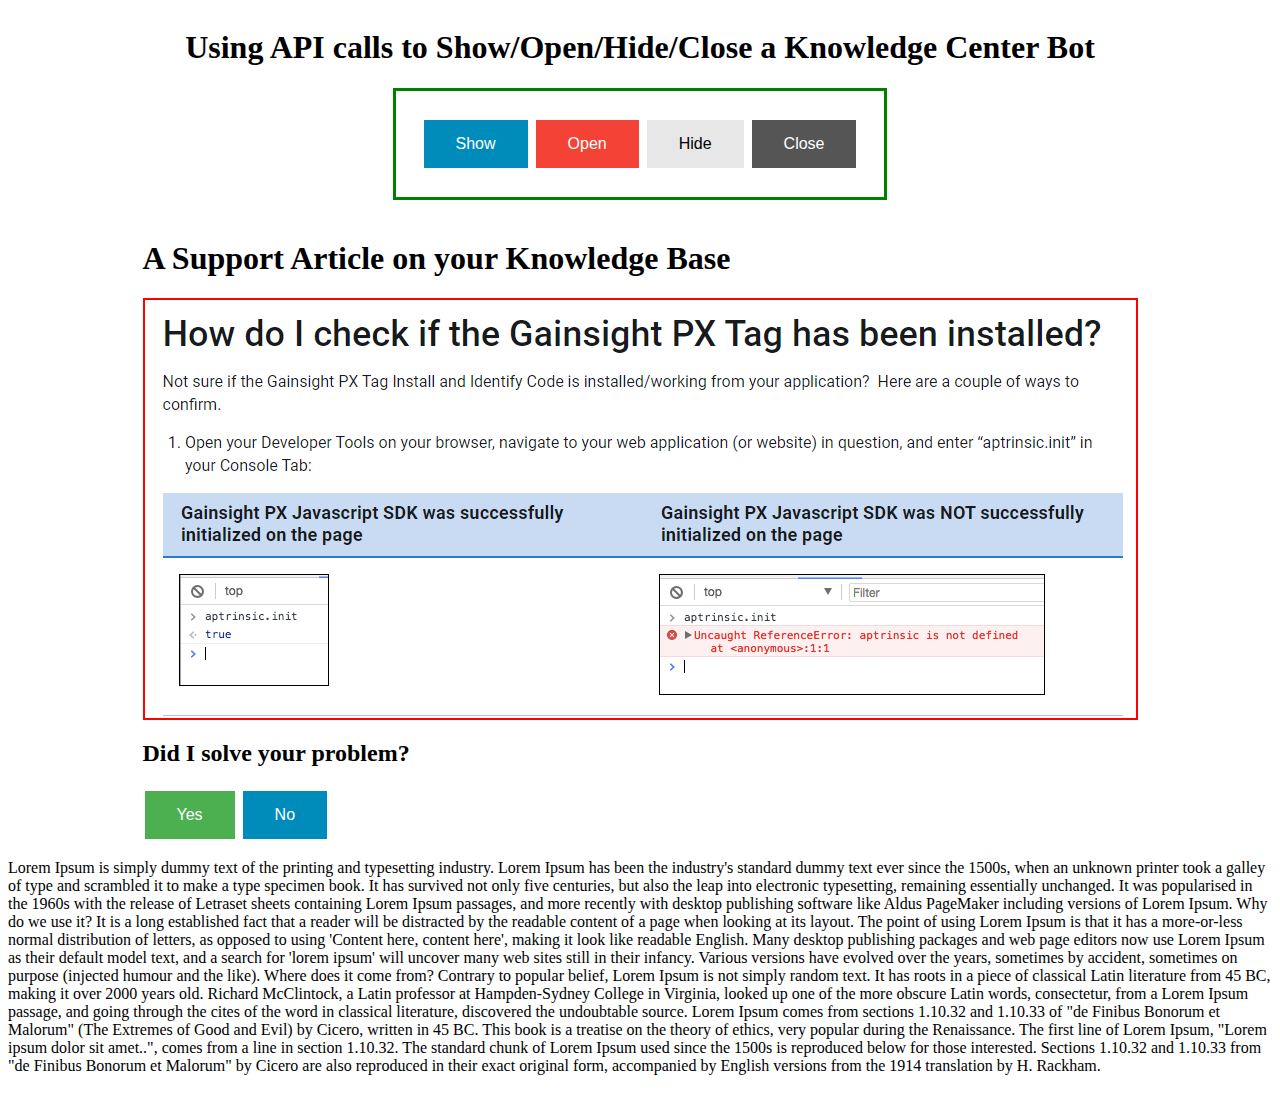
<file: kcbTest.html>
<html lang="en">
<head>
    <meta charset="UTF-8">
    <meta http-equiv="X-UA-Compatible" content="IE=edge">
    <meta name="viewport" content="width=device-width, initial-scale=1.0">
    <link rel="stylesheet" href="./assets/css/KCBTest/kcbTest.css">
    <!-- <link rel="stylesheet" href="assets/css/phantom/main.css" /> -->
    <title>KCB Testing Page</title>
    <script type="text/javascript" src="assets/js/main.js"></script>

</head>
<body>

    <div class="wrapper-fullPage" >

<h1>Using API calls to Show/Open/Hide/Close a Knowledge Center Bot</h1>
    <div class="kcb-btn-wrapper" >
        <button id="kcbShow" class="buttonKcb button2" >Show</button>
        <button id="kcbOpen" class="buttonKcb button3" onclick="kcbOpen()">Open</button>
        <button id="kcbHide" class="buttonKcb button4" onclick="kcbHide()">Hide</button>
        <button id="kcbClose" class="buttonKcb button5" onclick="kcbClose()">Close</button>
    </div>


    <br>

    <!--Pop Up KCB - To write to support immediately when a support article failed to address their concerns-->

    <div class="container1">
        <h1>A Support Article on your Knowledge Base</h1>
            <img src="./images/supportAnswer1.png" alt="supportanswer" style="border: 2px solid red;">
            <H2> Did I solve your problem?</H2>

            <button id= "Yes" class="buttonKcb" style="background-color: #4CAF50;">Yes</button>
            <button id= "ratingBtn" class="buttonKcb" style="background-color: #008CBA;">No</button>
    </div>
        
        
        <p>
        Lorem Ipsum is simply dummy text of the printing and typesetting industry. Lorem Ipsum has been the industry's standard dummy text ever since the 1500s, when an unknown printer took a galley of type and scrambled it to make a type specimen book. It has survived not only five centuries, but also the leap into electronic typesetting, remaining essentially unchanged. It was popularised in the 1960s with the release of Letraset sheets containing Lorem Ipsum passages, and more recently with desktop publishing software like Aldus PageMaker including versions of Lorem Ipsum.

Why do we use it?
It is a long established fact that a reader will be distracted by the readable content of a page when looking at its layout. The point of using Lorem Ipsum is that it has a more-or-less normal distribution of letters, as opposed to using 'Content here, content here', making it look like readable English. Many desktop publishing packages and web page editors now use Lorem Ipsum as their default model text, and a search for 'lorem ipsum' will uncover many web sites still in their infancy. Various versions have evolved over the years, sometimes by accident, sometimes on purpose (injected humour and the like).


Where does it come from?
Contrary to popular belief, Lorem Ipsum is not simply random text. It has roots in a piece of classical Latin literature from 45 BC, making it over 2000 years old. Richard McClintock, a Latin professor at Hampden-Sydney College in Virginia, looked up one of the more obscure Latin words, consectetur, from a Lorem Ipsum passage, and going through the cites of the word in classical literature, discovered the undoubtable source. Lorem Ipsum comes from sections 1.10.32 and 1.10.33 of "de Finibus Bonorum et Malorum" (The Extremes of Good and Evil) by Cicero, written in 45 BC. This book is a treatise on the theory of ethics, very popular during the Renaissance. The first line of Lorem Ipsum, "Lorem ipsum dolor sit amet..", comes from a line in section 1.10.32.

The standard chunk of Lorem Ipsum used since the 1500s is reproduced below for those interested. Sections 1.10.32 and 1.10.33 from "de Finibus Bonorum et Malorum" by Cicero are also reproduced in their exact original form, accompanied by English versions from the 1914 translation by H. Rackham.
        </p>
</div>

<script src="./assets/js/KCB/kcb.js"></script>

</body>
</html>
</file>
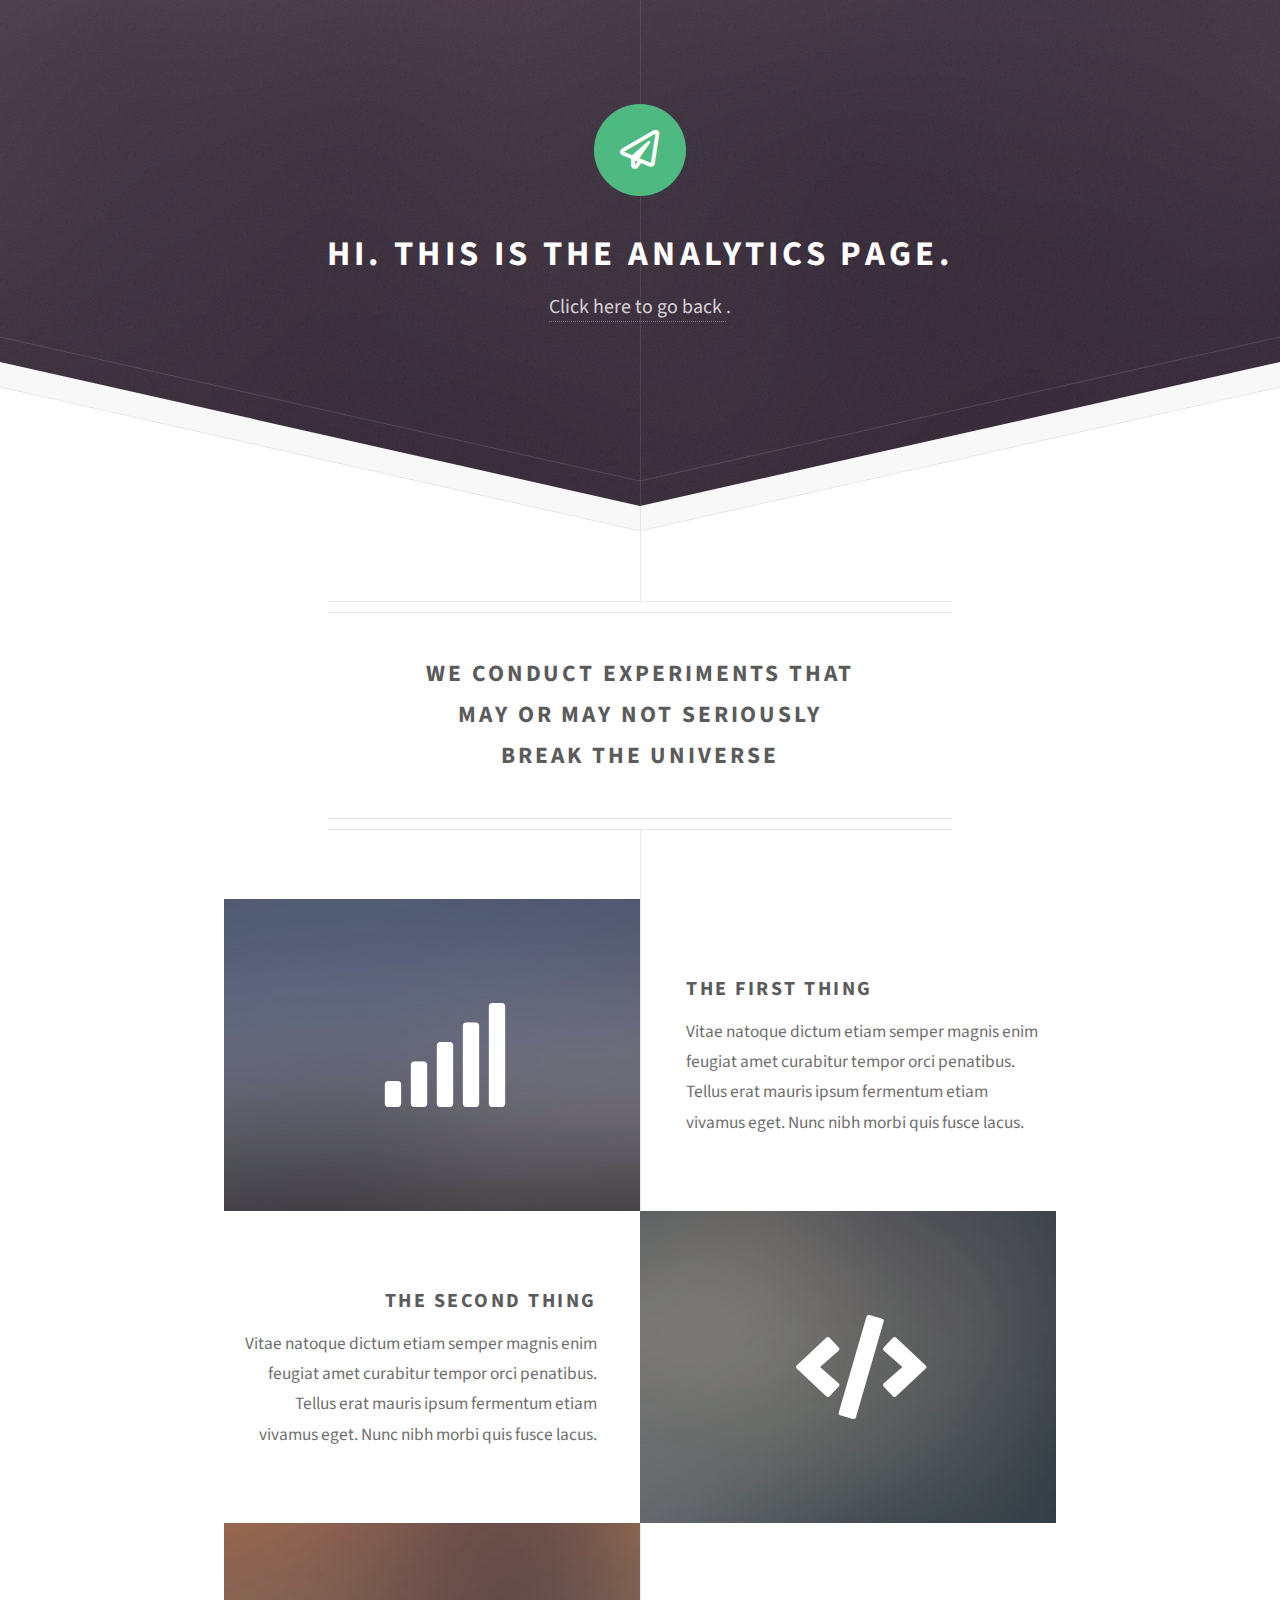
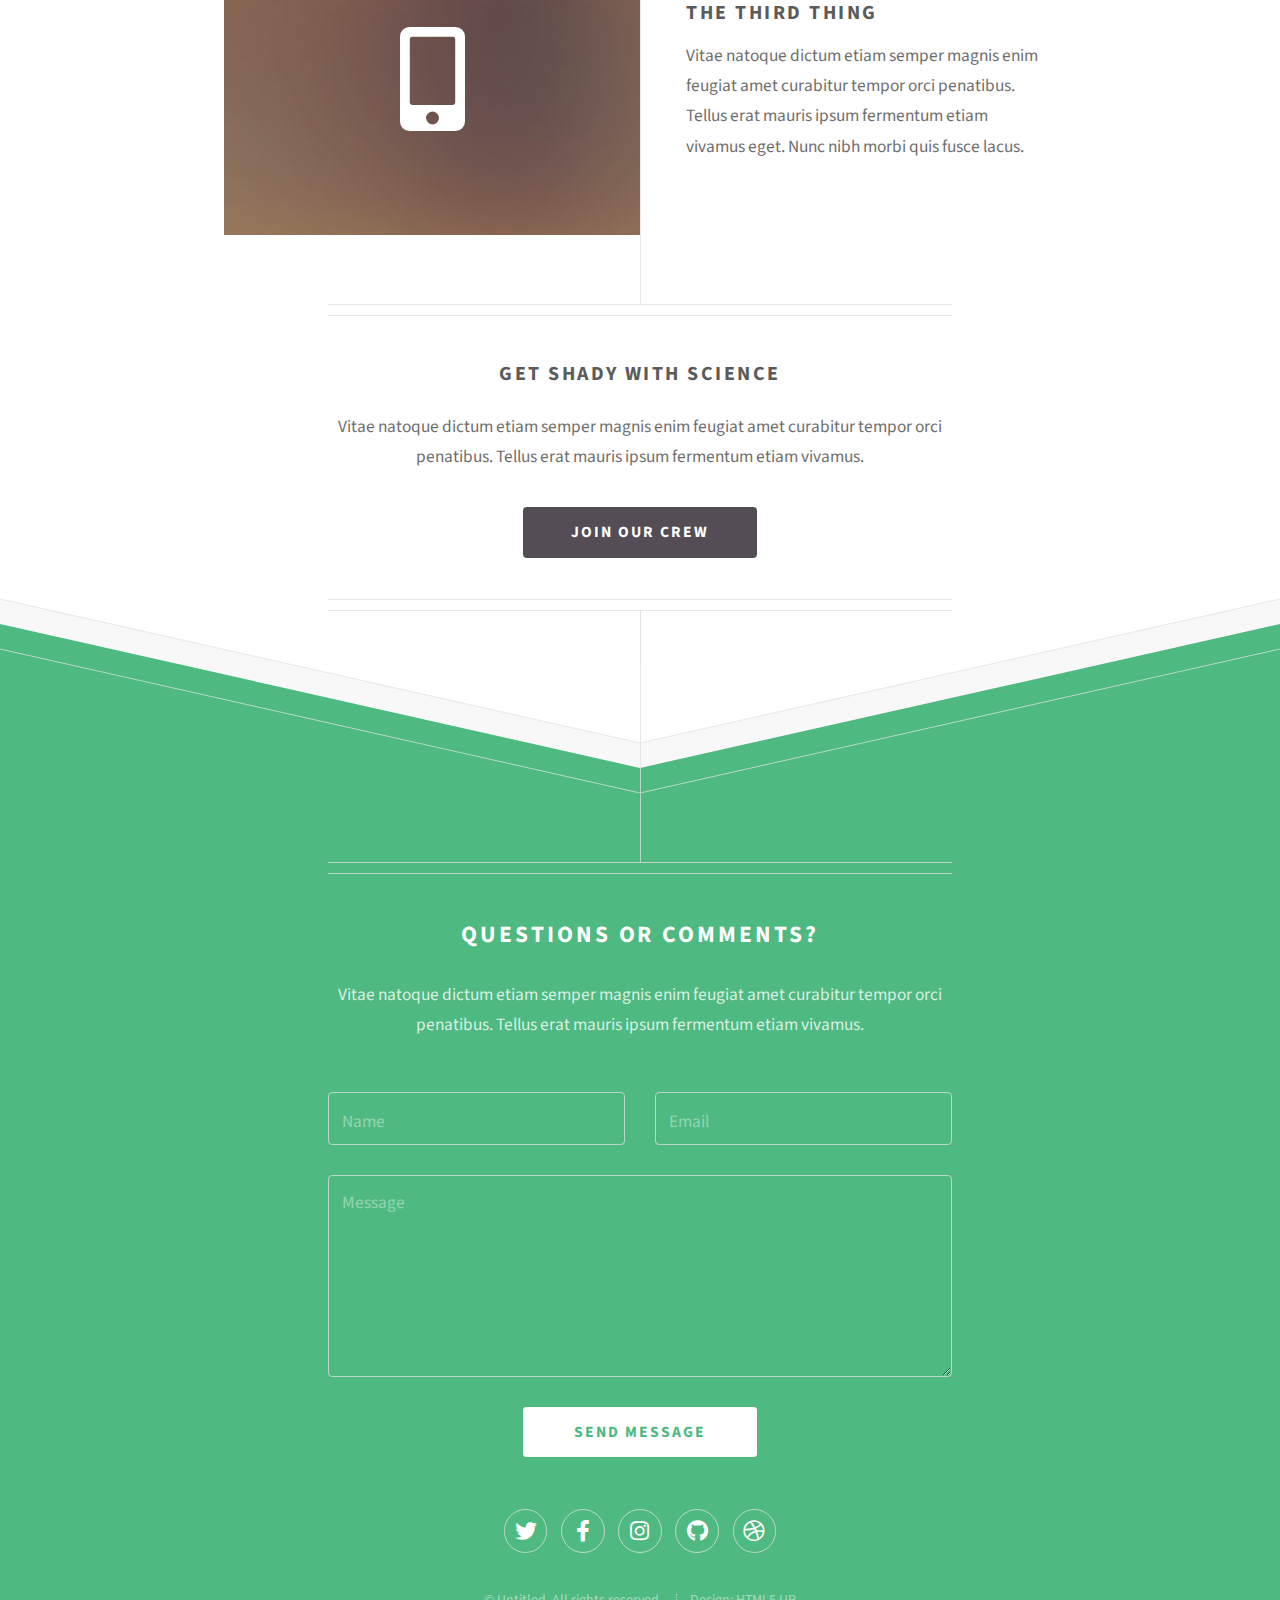
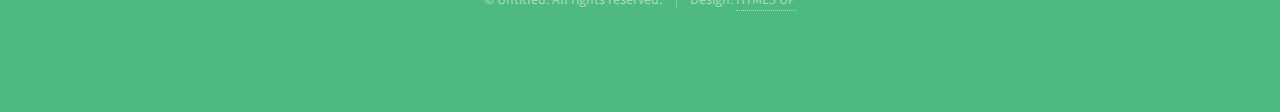
<file: pages/phantom/analytics/analytics.html>
<!DOCTYPE HTML>
<!--
	Directive by HTML5 UP
	html5up.net | @ajlkn
	Free for personal and commercial use under the CCA 3.0 license (html5up.net/license)
-->
<html>
	<head>
		<title>Directive by HTML5 UP</title>
		<meta charset="utf-8" />
		<meta name="viewport" content="width=device-width, initial-scale=1, user-scalable=no" />
		<link rel="stylesheet" href="assets/css/main.css" />
		<script type="text/javascript" src="../../../assets/js/main.js"></script>

	</head>
	<body class="is-preload">

		<!-- Header -->
			<div id="header">
				<span class="logo icon fa-paper-plane"></span>
				<h1>Hi. This is the Analytics Page.</h1>
				<p> <a href="../../../phantom.html">Click here to go back </a>.</p>
			</div>

		<!-- Main -->
			<div id="main">

				<header class="major container medium">
					<h2>We conduct experiments that
					<br />
					may or may not seriously
					<br />
					break the universe</h2>
					<!--
					<p>Tellus erat mauris ipsum fermentum<br />
					etiam vivamus nunc nibh morbi.</p>
					-->
				</header>

				<div class="box alt container">
					<section class="feature left">
						<a href="#" class="image icon solid fa-signal"><img src="images/pic01.jpg" alt="" /></a>
						<div class="content">
							<h3>The First Thing</h3>
							<p>Vitae natoque dictum etiam semper magnis enim feugiat amet curabitur tempor orci penatibus. Tellus erat mauris ipsum fermentum etiam vivamus eget. Nunc nibh morbi quis fusce lacus.</p>
						</div>
					</section>
					<section class="feature right">
						<a href="#" class="image icon solid fa-code"><img src="images/pic02.jpg" alt="" /></a>
						<div class="content">
							<h3>The Second Thing</h3>
							<p>Vitae natoque dictum etiam semper magnis enim feugiat amet curabitur tempor orci penatibus. Tellus erat mauris ipsum fermentum etiam vivamus eget. Nunc nibh morbi quis fusce lacus.</p>
						</div>
					</section>
					<section class="feature left">
						<a href="#" class="image icon solid fa-mobile-alt"><img src="images/pic03.jpg" alt="" /></a>
						<div class="content">
							<h3>The Third Thing</h3>
							<p>Vitae natoque dictum etiam semper magnis enim feugiat amet curabitur tempor orci penatibus. Tellus erat mauris ipsum fermentum etiam vivamus eget. Nunc nibh morbi quis fusce lacus.</p>
						</div>
					</section>
				</div>

				<!--
				<div class="box container">
					<header>
						<h2>A lot of generic stuff</h2>
					</header>
					<section>
						<header>
							<h3>Paragraph</h3>
							<p>This is the subtitle for this particular heading</p>
						</header>
						<p>Phasellus nisl nisl, varius id <sup>porttitor sed pellentesque</sup> ac orci. Pellentesque
						habitant <strong>strong</strong> tristique <b>bold</b> et netus <i>italic</i> malesuada <em>emphasized</em> ac turpis egestas. Morbi
						leo suscipit ut. Praesent <sub>id turpis vitae</sub> turpis pretium ultricies. Vestibulum sit
						amet risus elit.</p>
					</section>
					<section>
						<header>
							<h3>Blockquote</h3>
						</header>
						<blockquote>Fringilla nisl. Donec accumsan interdum nisi, quis tincidunt felis sagittis eget.
						tempus euismod. Vestibulum ante ipsum primis in faucibus.</blockquote>
					</section>
					<section>
						<header>
							<h3>Divider</h3>
						</header>
						<p>Donec consectetur vestibulum dolor et pulvinar. Etiam vel felis enim, at viverra
						ligula. Ut porttitor sagittis lorem, quis eleifend nisi ornare vel. Praesent nec orci
						facilisis leo magna. Cras sit amet urna eros, id egestas urna. Quisque aliquam
						tempus euismod. Vestibulum ante ipsum primis in faucibus orci luctus et ultrices
						posuere cubilia.</p>
						<hr />
						<p>Donec consectetur vestibulum dolor et pulvinar. Etiam vel felis enim, at viverra
						ligula. Ut porttitor sagittis lorem, quis eleifend nisi ornare vel. Praesent nec orci
						facilisis leo magna. Cras sit amet urna eros, id egestas urna. Quisque aliquam
						tempus euismod. Vestibulum ante ipsum primis in faucibus orci luctus et ultrices
						posuere cubilia.</p>
					</section>
					<section>
						<header>
							<h3>Unordered List</h3>
						</header>
						<ul class="default">
							<li>Donec consectetur vestibulum dolor et pulvinar. Etiam vel felis enim, at viverra ligula. Ut porttitor sagittis lorem, quis eleifend nisi ornare vel.</li>
							<li>Donec consectetur vestibulum dolor et pulvinar. Etiam vel felis enim, at viverra ligula. Ut porttitor sagittis lorem, quis eleifend nisi ornare vel.</li>
							<li>Donec consectetur vestibulum dolor et pulvinar. Etiam vel felis enim, at viverra ligula. Ut porttitor sagittis lorem, quis eleifend nisi ornare vel.</li>
							<li>Donec consectetur vestibulum dolor et pulvinar. Etiam vel felis enim, at viverra ligula. Ut porttitor sagittis lorem, quis eleifend nisi ornare vel.</li>
						</ul>
					</section>
					<section>
						<header>
							<h3>Ordered List</h3>
						</header>
						<ol class="default">
							<li>Donec consectetur vestibulum dolor et pulvinar. Etiam vel felis enim, at viverra ligula. Ut porttitor sagittis lorem, quis eleifend nisi ornare vel.</li>
							<li>Donec consectetur vestibulum dolor et pulvinar. Etiam vel felis enim, at viverra ligula. Ut porttitor sagittis lorem, quis eleifend nisi ornare vel.</li>
							<li>Donec consectetur vestibulum dolor et pulvinar. Etiam vel felis enim, at viverra ligula. Ut porttitor sagittis lorem, quis eleifend nisi ornare vel.</li>
							<li>Donec consectetur vestibulum dolor et pulvinar. Etiam vel felis enim, at viverra ligula. Ut porttitor sagittis lorem, quis eleifend nisi ornare vel.</li>
						</ol>
					</section>
					<section>
						<header>
							<h3>Table</h3>
						</header>
						<div class="table-wrapper">
							<table class="default">
								<thead>
									<tr>
										<th>ID</th>
										<th>Name</th>
										<th>Description</th>
										<th>Price</th>
									</tr>
								</thead>
								<tbody>
									<tr>
										<td>45815</td>
										<td>Something</td>
										<td>Ut porttitor sagittis lorem, quis eleifend nisi ornare vel.</td>
										<td>29.99</td>
									</tr>
									<tr>
										<td>24524</td>
										<td>Nothing</td>
										<td>Ut porttitor sagittis lorem, quis eleifend nisi ornare vel.</td>
										<td>19.99</td>
									</tr>
									<tr>
										<td>45815</td>
										<td>Something</td>
										<td>Ut porttitor sagittis lorem, quis eleifend nisi ornare vel.</td>
										<td>29.99</td>
									</tr>
									<tr>
										<td>24524</td>
										<td>Nothing</td>
										<td>Ut porttitor sagittis lorem, quis eleifend nisi ornare vel.</td>
										<td>19.99</td>
									</tr>
								</tbody>
								<tfoot>
									<tr>
										<td colspan="3"></td>
										<td>100.00</td>
									</tr>
								</tfoot>
							</table>
						</div>
					</section>
					<section>
						<header>
							<h3>Form</h3>
						</header>
						<form method="post" action="#">
							<div class="row">
								<div class="col-6 col-12-mobilep">
									<label for="name">Name</label>
									<input class="text" type="text" name="name" id="name" value="" placeholder="John Doe" />
								</div>
								<div class="col-6 col-12-mobilep">
									<label for="email">Email</label>
									<input class="text" type="text" name="email" id="email" value="" placeholder="johndoe@domain.tld" />
								</div>
								<div class="col-12">
									<label for="subject">Subject</label>
									<input class="text" type="text" name="subject" id="subject" value="" placeholder="Enter your subject" />
								</div>
								<div class="col-12">
									<label for="subject">Message</label>
									<textarea name="message" id="message" placeholder="Enter your message" rows="6"></textarea>
								</div>
								<div class="col-12">
									<ul class="actions special">
										<li><input type="submit" value="Send" /></li>
										<li><input type="reset" value="Reset" class="alt" /></li>
									</ul>
								</div>
							</div>
						</form>
					</section>
				</div>
				-->

				<footer class="major container medium">
					<h3>Get shady with science</h3>
					<p>Vitae natoque dictum etiam semper magnis enim feugiat amet curabitur tempor orci penatibus. Tellus erat mauris ipsum fermentum etiam vivamus.</p>
					<ul class="actions special">
						<li><a href="#" class="button">Join our crew</a></li>
					</ul>
				</footer>

			</div>

		<!-- Footer -->
			<div id="footer">
				<div class="container medium">

					<header class="major last">
						<h2>Questions or comments?</h2>
					</header>

					<p>Vitae natoque dictum etiam semper magnis enim feugiat amet curabitur tempor
					orci penatibus. Tellus erat mauris ipsum fermentum etiam vivamus.</p>

					<form method="post" action="#">
						<div class="row">
							<div class="col-6 col-12-mobilep">
								<input type="text" name="name" placeholder="Name" />
							</div>
							<div class="col-6 col-12-mobilep">
								<input type="email" name="email" placeholder="Email" />
							</div>
							<div class="col-12">
								<textarea name="message" placeholder="Message" rows="6"></textarea>
							</div>
							<div class="col-12">
								<ul class="actions special">
									<li><input type="submit" value="Send Message" /></li>
								</ul>
							</div>
						</div>
					</form>

					<ul class="icons">
						<li><a href="#" class="icon brands fa-twitter"><span class="label">Twitter</span></a></li>
						<li><a href="#" class="icon brands fa-facebook-f"><span class="label">Facebook</span></a></li>
						<li><a href="#" class="icon brands fa-instagram"><span class="label">Instagram</span></a></li>
						<li><a href="#" class="icon brands fa-github"><span class="label">Github</span></a></li>
						<li><a href="#" class="icon brands fa-dribbble"><span class="label">Dribbble</span></a></li>
					</ul>

					<ul class="copyright">
						<li>&copy; Untitled. All rights reserved.</li><li>Design: <a href="http://html5up.net">HTML5 UP</a></li>
					</ul>

				</div>
			</div>

		<!-- Scripts -->
			<script src="assets/js/jquery.min.js"></script>
			<script src="assets/js/browser.min.js"></script>
			<script src="assets/js/breakpoints.min.js"></script>
			<script src="assets/js/util.js"></script>
			<script src="assets/js/main.js"></script>

	</body>
</html>
</file>
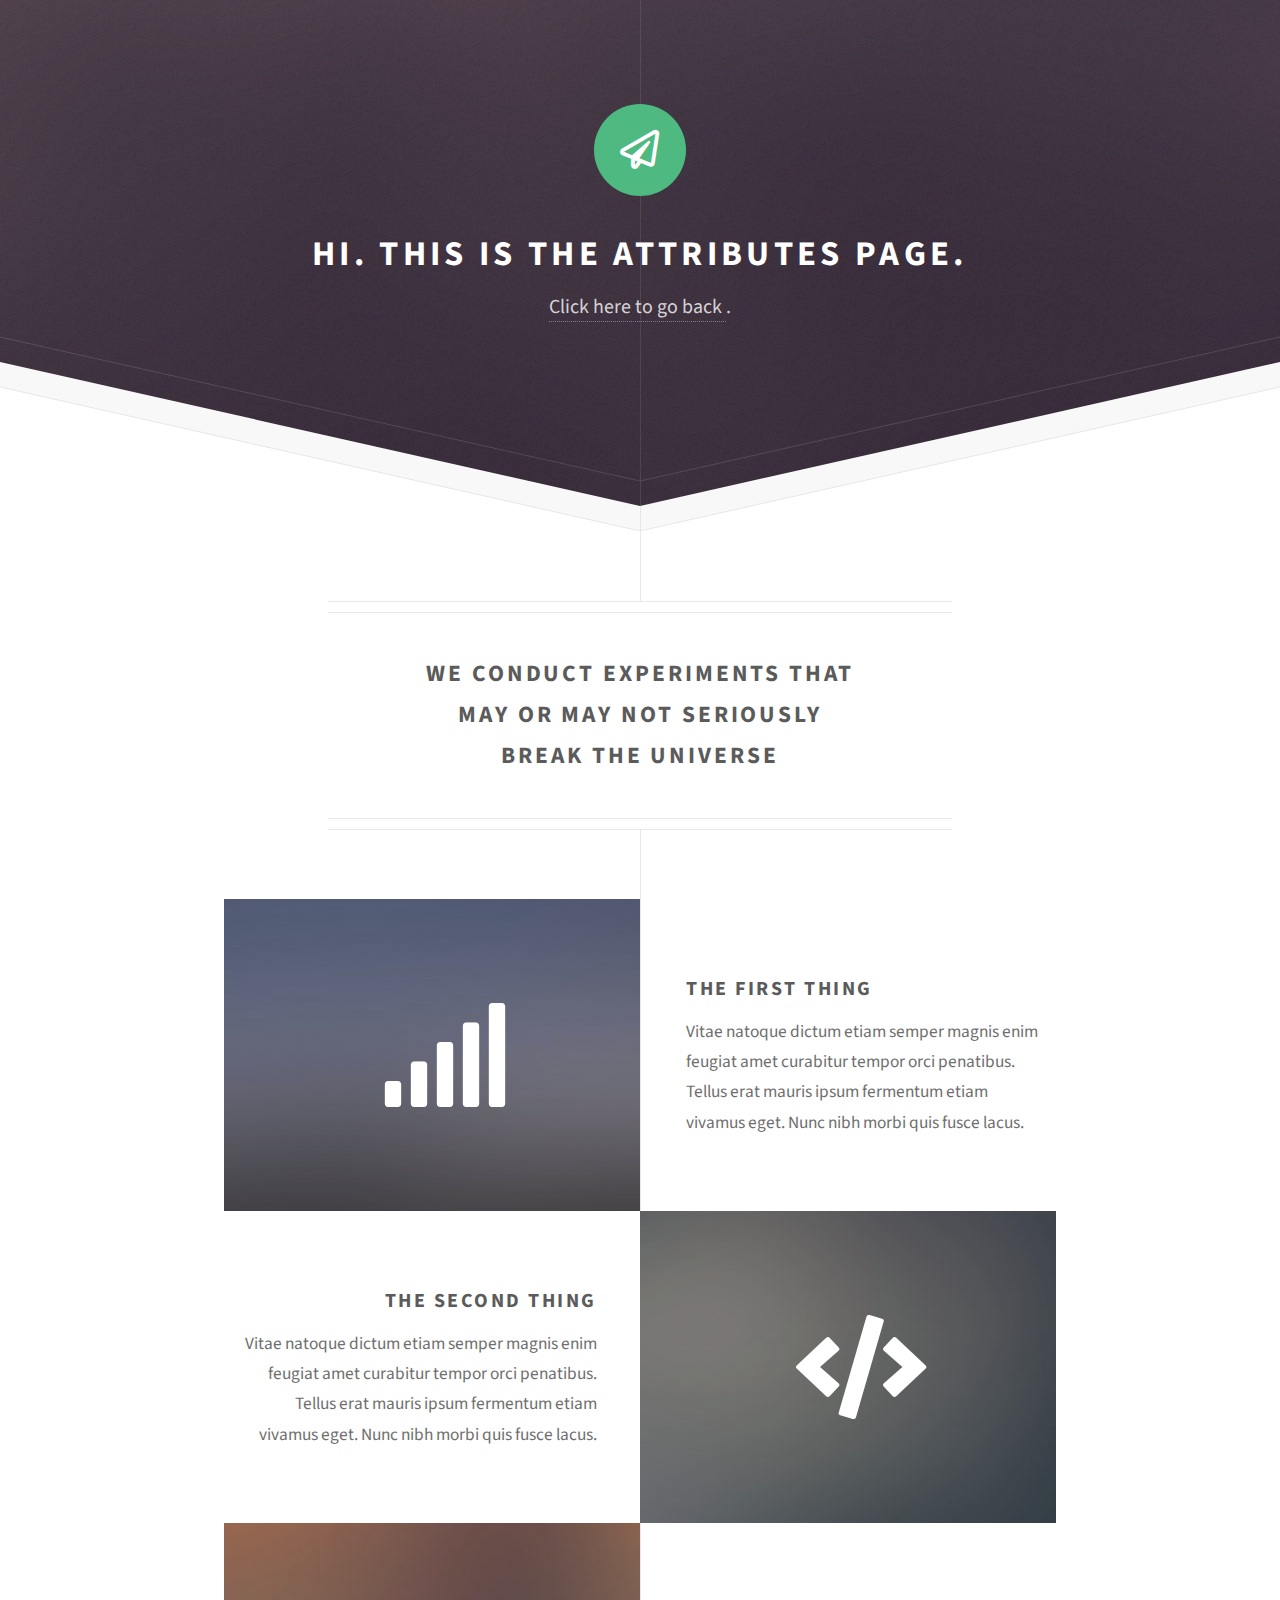
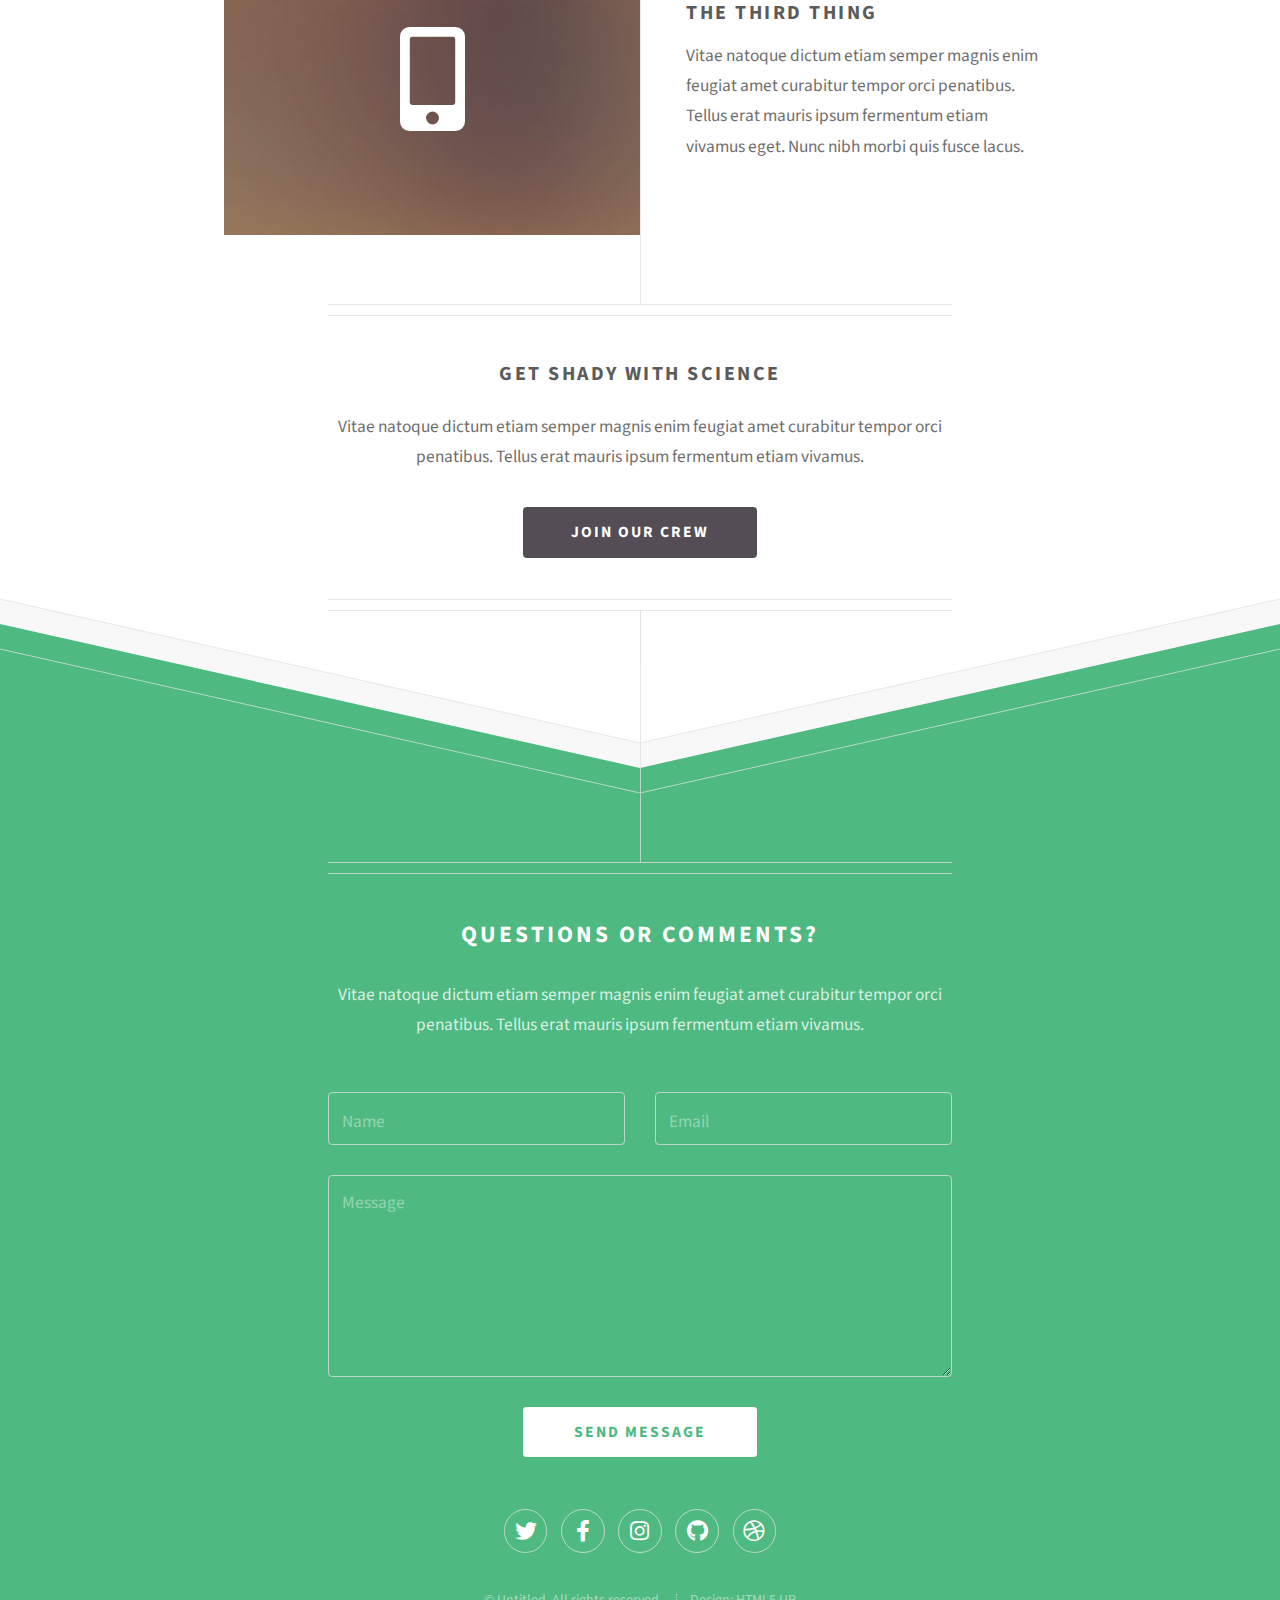
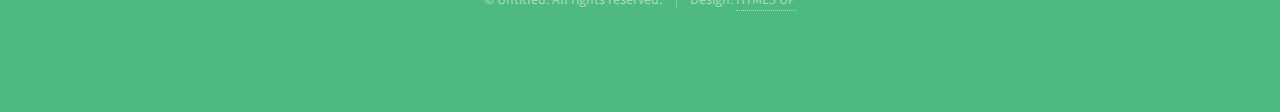
<file: pages/phantom/attributes/attributes.html>
<!DOCTYPE HTML>
<!--
	Directive by HTML5 UP
	html5up.net | @ajlkn
	Free for personal and commercial use under the CCA 3.0 license (html5up.net/license)
-->
<html>
	<head>
		<title>Directive by HTML5 UP</title>
		<meta charset="utf-8" />
		<meta name="viewport" content="width=device-width, initial-scale=1, user-scalable=no" />
		<link rel="stylesheet" href="assets/css/main.css" />
		<script type="text/javascript" src="../../../assets/js/main.js"></script>

	</head>
	<body class="is-preload">

		<!-- Header -->
			<div id="header">
				<span class="logo icon fa-paper-plane"></span>
				<h1>Hi. This is the Attributes Page.</h1>
				<p> <a href="../../../phantom.html">Click here to go back </a>.</p>
			</div>

		<!-- Main -->
			<div id="main">

				<header class="major container medium">
					<h2>We conduct experiments that
					<br />
					may or may not seriously
					<br />
					break the universe</h2>
					<!--
					<p>Tellus erat mauris ipsum fermentum<br />
					etiam vivamus nunc nibh morbi.</p>
					-->
				</header>

				<div class="box alt container">
					<section class="feature left">
						<a href="#" class="image icon solid fa-signal"><img src="images/pic01.jpg" alt="" /></a>
						<div class="content">
							<h3>The First Thing</h3>
							<p>Vitae natoque dictum etiam semper magnis enim feugiat amet curabitur tempor orci penatibus. Tellus erat mauris ipsum fermentum etiam vivamus eget. Nunc nibh morbi quis fusce lacus.</p>
						</div>
					</section>
					<section class="feature right">
						<a href="#" class="image icon solid fa-code"><img src="images/pic02.jpg" alt="" /></a>
						<div class="content">
							<h3>The Second Thing</h3>
							<p>Vitae natoque dictum etiam semper magnis enim feugiat amet curabitur tempor orci penatibus. Tellus erat mauris ipsum fermentum etiam vivamus eget. Nunc nibh morbi quis fusce lacus.</p>
						</div>
					</section>
					<section class="feature left">
						<a href="#" class="image icon solid fa-mobile-alt"><img src="images/pic03.jpg" alt="" /></a>
						<div class="content">
							<h3>The Third Thing</h3>
							<p>Vitae natoque dictum etiam semper magnis enim feugiat amet curabitur tempor orci penatibus. Tellus erat mauris ipsum fermentum etiam vivamus eget. Nunc nibh morbi quis fusce lacus.</p>
						</div>
					</section>
				</div>

				<!--
				<div class="box container">
					<header>
						<h2>A lot of generic stuff</h2>
					</header>
					<section>
						<header>
							<h3>Paragraph</h3>
							<p>This is the subtitle for this particular heading</p>
						</header>
						<p>Phasellus nisl nisl, varius id <sup>porttitor sed pellentesque</sup> ac orci. Pellentesque
						habitant <strong>strong</strong> tristique <b>bold</b> et netus <i>italic</i> malesuada <em>emphasized</em> ac turpis egestas. Morbi
						leo suscipit ut. Praesent <sub>id turpis vitae</sub> turpis pretium ultricies. Vestibulum sit
						amet risus elit.</p>
					</section>
					<section>
						<header>
							<h3>Blockquote</h3>
						</header>
						<blockquote>Fringilla nisl. Donec accumsan interdum nisi, quis tincidunt felis sagittis eget.
						tempus euismod. Vestibulum ante ipsum primis in faucibus.</blockquote>
					</section>
					<section>
						<header>
							<h3>Divider</h3>
						</header>
						<p>Donec consectetur vestibulum dolor et pulvinar. Etiam vel felis enim, at viverra
						ligula. Ut porttitor sagittis lorem, quis eleifend nisi ornare vel. Praesent nec orci
						facilisis leo magna. Cras sit amet urna eros, id egestas urna. Quisque aliquam
						tempus euismod. Vestibulum ante ipsum primis in faucibus orci luctus et ultrices
						posuere cubilia.</p>
						<hr />
						<p>Donec consectetur vestibulum dolor et pulvinar. Etiam vel felis enim, at viverra
						ligula. Ut porttitor sagittis lorem, quis eleifend nisi ornare vel. Praesent nec orci
						facilisis leo magna. Cras sit amet urna eros, id egestas urna. Quisque aliquam
						tempus euismod. Vestibulum ante ipsum primis in faucibus orci luctus et ultrices
						posuere cubilia.</p>
					</section>
					<section>
						<header>
							<h3>Unordered List</h3>
						</header>
						<ul class="default">
							<li>Donec consectetur vestibulum dolor et pulvinar. Etiam vel felis enim, at viverra ligula. Ut porttitor sagittis lorem, quis eleifend nisi ornare vel.</li>
							<li>Donec consectetur vestibulum dolor et pulvinar. Etiam vel felis enim, at viverra ligula. Ut porttitor sagittis lorem, quis eleifend nisi ornare vel.</li>
							<li>Donec consectetur vestibulum dolor et pulvinar. Etiam vel felis enim, at viverra ligula. Ut porttitor sagittis lorem, quis eleifend nisi ornare vel.</li>
							<li>Donec consectetur vestibulum dolor et pulvinar. Etiam vel felis enim, at viverra ligula. Ut porttitor sagittis lorem, quis eleifend nisi ornare vel.</li>
						</ul>
					</section>
					<section>
						<header>
							<h3>Ordered List</h3>
						</header>
						<ol class="default">
							<li>Donec consectetur vestibulum dolor et pulvinar. Etiam vel felis enim, at viverra ligula. Ut porttitor sagittis lorem, quis eleifend nisi ornare vel.</li>
							<li>Donec consectetur vestibulum dolor et pulvinar. Etiam vel felis enim, at viverra ligula. Ut porttitor sagittis lorem, quis eleifend nisi ornare vel.</li>
							<li>Donec consectetur vestibulum dolor et pulvinar. Etiam vel felis enim, at viverra ligula. Ut porttitor sagittis lorem, quis eleifend nisi ornare vel.</li>
							<li>Donec consectetur vestibulum dolor et pulvinar. Etiam vel felis enim, at viverra ligula. Ut porttitor sagittis lorem, quis eleifend nisi ornare vel.</li>
						</ol>
					</section>
					<section>
						<header>
							<h3>Table</h3>
						</header>
						<div class="table-wrapper">
							<table class="default">
								<thead>
									<tr>
										<th>ID</th>
										<th>Name</th>
										<th>Description</th>
										<th>Price</th>
									</tr>
								</thead>
								<tbody>
									<tr>
										<td>45815</td>
										<td>Something</td>
										<td>Ut porttitor sagittis lorem, quis eleifend nisi ornare vel.</td>
										<td>29.99</td>
									</tr>
									<tr>
										<td>24524</td>
										<td>Nothing</td>
										<td>Ut porttitor sagittis lorem, quis eleifend nisi ornare vel.</td>
										<td>19.99</td>
									</tr>
									<tr>
										<td>45815</td>
										<td>Something</td>
										<td>Ut porttitor sagittis lorem, quis eleifend nisi ornare vel.</td>
										<td>29.99</td>
									</tr>
									<tr>
										<td>24524</td>
										<td>Nothing</td>
										<td>Ut porttitor sagittis lorem, quis eleifend nisi ornare vel.</td>
										<td>19.99</td>
									</tr>
								</tbody>
								<tfoot>
									<tr>
										<td colspan="3"></td>
										<td>100.00</td>
									</tr>
								</tfoot>
							</table>
						</div>
					</section>
					<section>
						<header>
							<h3>Form</h3>
						</header>
						<form method="post" action="#">
							<div class="row">
								<div class="col-6 col-12-mobilep">
									<label for="name">Name</label>
									<input class="text" type="text" name="name" id="name" value="" placeholder="John Doe" />
								</div>
								<div class="col-6 col-12-mobilep">
									<label for="email">Email</label>
									<input class="text" type="text" name="email" id="email" value="" placeholder="johndoe@domain.tld" />
								</div>
								<div class="col-12">
									<label for="subject">Subject</label>
									<input class="text" type="text" name="subject" id="subject" value="" placeholder="Enter your subject" />
								</div>
								<div class="col-12">
									<label for="subject">Message</label>
									<textarea name="message" id="message" placeholder="Enter your message" rows="6"></textarea>
								</div>
								<div class="col-12">
									<ul class="actions special">
										<li><input type="submit" value="Send" /></li>
										<li><input type="reset" value="Reset" class="alt" /></li>
									</ul>
								</div>
							</div>
						</form>
					</section>
				</div>
				-->

				<footer class="major container medium">
					<h3>Get shady with science</h3>
					<p>Vitae natoque dictum etiam semper magnis enim feugiat amet curabitur tempor orci penatibus. Tellus erat mauris ipsum fermentum etiam vivamus.</p>
					<ul class="actions special">
						<li><a href="#" class="button">Join our crew</a></li>
					</ul>
				</footer>

			</div>

		<!-- Footer -->
			<div id="footer">
				<div class="container medium">

					<header class="major last">
						<h2>Questions or comments?</h2>
					</header>

					<p>Vitae natoque dictum etiam semper magnis enim feugiat amet curabitur tempor
					orci penatibus. Tellus erat mauris ipsum fermentum etiam vivamus.</p>

					<form method="post" action="#">
						<div class="row">
							<div class="col-6 col-12-mobilep">
								<input type="text" name="name" placeholder="Name" />
							</div>
							<div class="col-6 col-12-mobilep">
								<input type="email" name="email" placeholder="Email" />
							</div>
							<div class="col-12">
								<textarea name="message" placeholder="Message" rows="6"></textarea>
							</div>
							<div class="col-12">
								<ul class="actions special">
									<li><input type="submit" value="Send Message" /></li>
								</ul>
							</div>
						</div>
					</form>

					<ul class="icons">
						<li><a href="#" class="icon brands fa-twitter"><span class="label">Twitter</span></a></li>
						<li><a href="#" class="icon brands fa-facebook-f"><span class="label">Facebook</span></a></li>
						<li><a href="#" class="icon brands fa-instagram"><span class="label">Instagram</span></a></li>
						<li><a href="#" class="icon brands fa-github"><span class="label">Github</span></a></li>
						<li><a href="#" class="icon brands fa-dribbble"><span class="label">Dribbble</span></a></li>
					</ul>

					<ul class="copyright">
						<li>&copy; Untitled. All rights reserved.</li><li>Design: <a href="http://html5up.net">HTML5 UP</a></li>
					</ul>

				</div>
			</div>

		<!-- Scripts -->
			<script src="assets/js/jquery.min.js"></script>
			<script src="assets/js/browser.min.js"></script>
			<script src="assets/js/breakpoints.min.js"></script>
			<script src="assets/js/util.js"></script>
			<script src="assets/js/main.js"></script>

	</body>
</html>
</file>
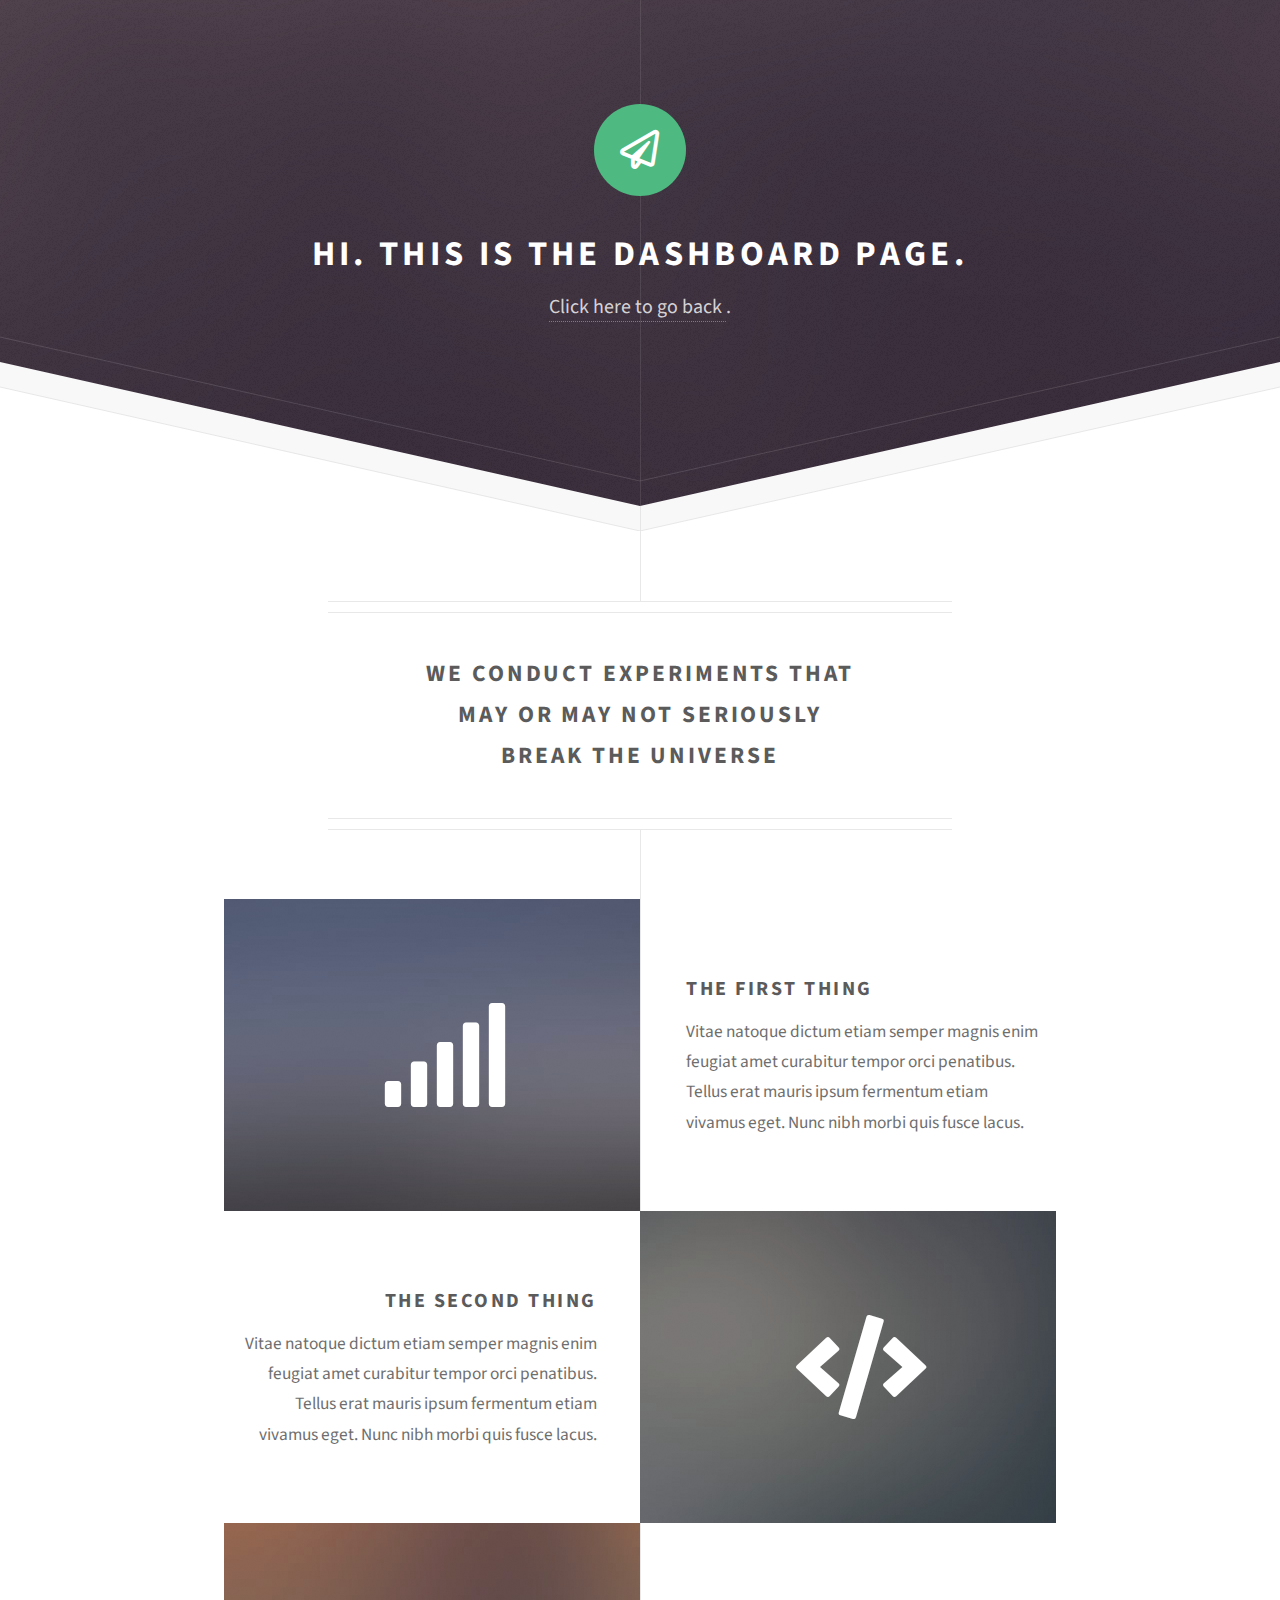
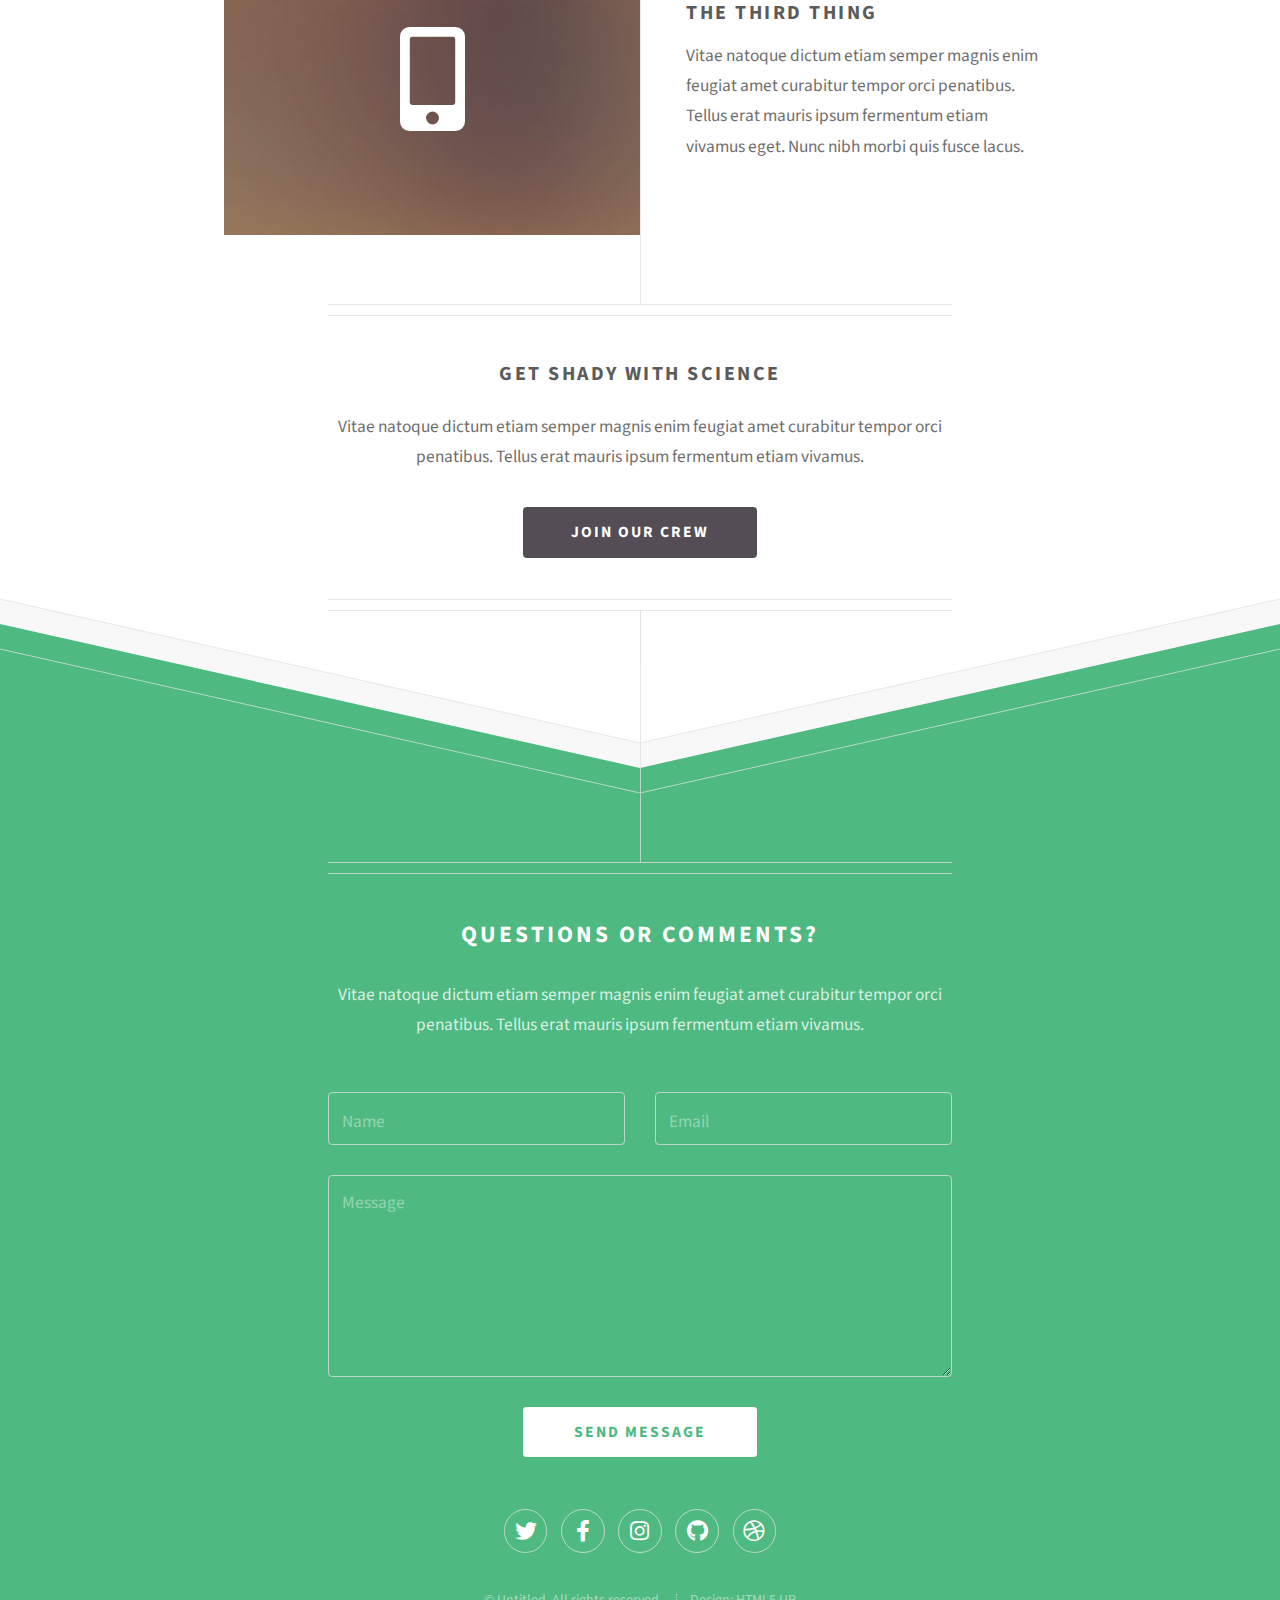
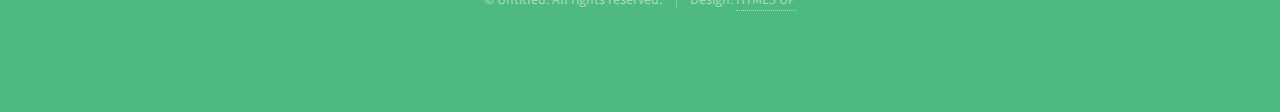
<file: pages/phantom/dashboard/dashboard.html>
<!DOCTYPE HTML>
<!--
	Directive by HTML5 UP
	html5up.net | @ajlkn
	Free for personal and commercial use under the CCA 3.0 license (html5up.net/license)
-->
<html>
	<head>
		<title>Directive by HTML5 UP</title>
		<meta charset="utf-8" />
		<meta name="viewport" content="width=device-width, initial-scale=1, user-scalable=no" />
		<link rel="stylesheet" href="assets/css/main.css" />
		<script type="text/javascript" src="../../../assets/js/main.js"></script>

	</head>
	<body class="is-preload">

		<!-- Header -->
			<div id="header">
				<span class="logo icon fa-paper-plane"></span>
				<h1>Hi. This is the Dashboard Page.</h1>
				<p> <a href="../../../phantom.html">Click here to go back </a>.</p>	
			</div>

		<!-- Main -->
			<div id="main">

				<header class="major container medium">
					<h2>We conduct experiments that
					<br />
					may or may not seriously
					<br />
					break the universe</h2>
					<!--
					<p>Tellus erat mauris ipsum fermentum<br />
					etiam vivamus nunc nibh morbi.</p>
					-->
				</header>

				<div class="box alt container">
					<section class="feature left">
						<a href="#" class="image icon solid fa-signal"><img src="images/pic01.jpg" alt="" /></a>
						<div class="content">
							<h3>The First Thing</h3>
							<p>Vitae natoque dictum etiam semper magnis enim feugiat amet curabitur tempor orci penatibus. Tellus erat mauris ipsum fermentum etiam vivamus eget. Nunc nibh morbi quis fusce lacus.</p>
						</div>
					</section>
					<section class="feature right">
						<a href="#" class="image icon solid fa-code"><img src="images/pic02.jpg" alt="" /></a>
						<div class="content">
							<h3>The Second Thing</h3>
							<p>Vitae natoque dictum etiam semper magnis enim feugiat amet curabitur tempor orci penatibus. Tellus erat mauris ipsum fermentum etiam vivamus eget. Nunc nibh morbi quis fusce lacus.</p>
						</div>
					</section>
					<section class="feature left">
						<a href="#" class="image icon solid fa-mobile-alt"><img src="images/pic03.jpg" alt="" /></a>
						<div class="content">
							<h3>The Third Thing</h3>
							<p>Vitae natoque dictum etiam semper magnis enim feugiat amet curabitur tempor orci penatibus. Tellus erat mauris ipsum fermentum etiam vivamus eget. Nunc nibh morbi quis fusce lacus.</p>
						</div>
					</section>
				</div>

				<!--
				<div class="box container">
					<header>
						<h2>A lot of generic stuff</h2>
					</header>
					<section>
						<header>
							<h3>Paragraph</h3>
							<p>This is the subtitle for this particular heading</p>
						</header>
						<p>Phasellus nisl nisl, varius id <sup>porttitor sed pellentesque</sup> ac orci. Pellentesque
						habitant <strong>strong</strong> tristique <b>bold</b> et netus <i>italic</i> malesuada <em>emphasized</em> ac turpis egestas. Morbi
						leo suscipit ut. Praesent <sub>id turpis vitae</sub> turpis pretium ultricies. Vestibulum sit
						amet risus elit.</p>
					</section>
					<section>
						<header>
							<h3>Blockquote</h3>
						</header>
						<blockquote>Fringilla nisl. Donec accumsan interdum nisi, quis tincidunt felis sagittis eget.
						tempus euismod. Vestibulum ante ipsum primis in faucibus.</blockquote>
					</section>
					<section>
						<header>
							<h3>Divider</h3>
						</header>
						<p>Donec consectetur vestibulum dolor et pulvinar. Etiam vel felis enim, at viverra
						ligula. Ut porttitor sagittis lorem, quis eleifend nisi ornare vel. Praesent nec orci
						facilisis leo magna. Cras sit amet urna eros, id egestas urna. Quisque aliquam
						tempus euismod. Vestibulum ante ipsum primis in faucibus orci luctus et ultrices
						posuere cubilia.</p>
						<hr />
						<p>Donec consectetur vestibulum dolor et pulvinar. Etiam vel felis enim, at viverra
						ligula. Ut porttitor sagittis lorem, quis eleifend nisi ornare vel. Praesent nec orci
						facilisis leo magna. Cras sit amet urna eros, id egestas urna. Quisque aliquam
						tempus euismod. Vestibulum ante ipsum primis in faucibus orci luctus et ultrices
						posuere cubilia.</p>
					</section>
					<section>
						<header>
							<h3>Unordered List</h3>
						</header>
						<ul class="default">
							<li>Donec consectetur vestibulum dolor et pulvinar. Etiam vel felis enim, at viverra ligula. Ut porttitor sagittis lorem, quis eleifend nisi ornare vel.</li>
							<li>Donec consectetur vestibulum dolor et pulvinar. Etiam vel felis enim, at viverra ligula. Ut porttitor sagittis lorem, quis eleifend nisi ornare vel.</li>
							<li>Donec consectetur vestibulum dolor et pulvinar. Etiam vel felis enim, at viverra ligula. Ut porttitor sagittis lorem, quis eleifend nisi ornare vel.</li>
							<li>Donec consectetur vestibulum dolor et pulvinar. Etiam vel felis enim, at viverra ligula. Ut porttitor sagittis lorem, quis eleifend nisi ornare vel.</li>
						</ul>
					</section>
					<section>
						<header>
							<h3>Ordered List</h3>
						</header>
						<ol class="default">
							<li>Donec consectetur vestibulum dolor et pulvinar. Etiam vel felis enim, at viverra ligula. Ut porttitor sagittis lorem, quis eleifend nisi ornare vel.</li>
							<li>Donec consectetur vestibulum dolor et pulvinar. Etiam vel felis enim, at viverra ligula. Ut porttitor sagittis lorem, quis eleifend nisi ornare vel.</li>
							<li>Donec consectetur vestibulum dolor et pulvinar. Etiam vel felis enim, at viverra ligula. Ut porttitor sagittis lorem, quis eleifend nisi ornare vel.</li>
							<li>Donec consectetur vestibulum dolor et pulvinar. Etiam vel felis enim, at viverra ligula. Ut porttitor sagittis lorem, quis eleifend nisi ornare vel.</li>
						</ol>
					</section>
					<section>
						<header>
							<h3>Table</h3>
						</header>
						<div class="table-wrapper">
							<table class="default">
								<thead>
									<tr>
										<th>ID</th>
										<th>Name</th>
										<th>Description</th>
										<th>Price</th>
									</tr>
								</thead>
								<tbody>
									<tr>
										<td>45815</td>
										<td>Something</td>
										<td>Ut porttitor sagittis lorem, quis eleifend nisi ornare vel.</td>
										<td>29.99</td>
									</tr>
									<tr>
										<td>24524</td>
										<td>Nothing</td>
										<td>Ut porttitor sagittis lorem, quis eleifend nisi ornare vel.</td>
										<td>19.99</td>
									</tr>
									<tr>
										<td>45815</td>
										<td>Something</td>
										<td>Ut porttitor sagittis lorem, quis eleifend nisi ornare vel.</td>
										<td>29.99</td>
									</tr>
									<tr>
										<td>24524</td>
										<td>Nothing</td>
										<td>Ut porttitor sagittis lorem, quis eleifend nisi ornare vel.</td>
										<td>19.99</td>
									</tr>
								</tbody>
								<tfoot>
									<tr>
										<td colspan="3"></td>
										<td>100.00</td>
									</tr>
								</tfoot>
							</table>
						</div>
					</section>
					<section>
						<header>
							<h3>Form</h3>
						</header>
						<form method="post" action="#">
							<div class="row">
								<div class="col-6 col-12-mobilep">
									<label for="name">Name</label>
									<input class="text" type="text" name="name" id="name" value="" placeholder="John Doe" />
								</div>
								<div class="col-6 col-12-mobilep">
									<label for="email">Email</label>
									<input class="text" type="text" name="email" id="email" value="" placeholder="johndoe@domain.tld" />
								</div>
								<div class="col-12">
									<label for="subject">Subject</label>
									<input class="text" type="text" name="subject" id="subject" value="" placeholder="Enter your subject" />
								</div>
								<div class="col-12">
									<label for="subject">Message</label>
									<textarea name="message" id="message" placeholder="Enter your message" rows="6"></textarea>
								</div>
								<div class="col-12">
									<ul class="actions special">
										<li><input type="submit" value="Send" /></li>
										<li><input type="reset" value="Reset" class="alt" /></li>
									</ul>
								</div>
							</div>
						</form>
					</section>
				</div>
				-->

				<footer class="major container medium">
					<h3>Get shady with science</h3>
					<p>Vitae natoque dictum etiam semper magnis enim feugiat amet curabitur tempor orci penatibus. Tellus erat mauris ipsum fermentum etiam vivamus.</p>
					<ul class="actions special">
						<li><a href="#" class="button">Join our crew</a></li>
					</ul>
				</footer>

			</div>

		<!-- Footer -->
			<div id="footer">
				<div class="container medium">

					<header class="major last">
						<h2>Questions or comments?</h2>
					</header>

					<p>Vitae natoque dictum etiam semper magnis enim feugiat amet curabitur tempor
					orci penatibus. Tellus erat mauris ipsum fermentum etiam vivamus.</p>

					<form method="post" action="#">
						<div class="row">
							<div class="col-6 col-12-mobilep">
								<input type="text" name="name" placeholder="Name" />
							</div>
							<div class="col-6 col-12-mobilep">
								<input type="email" name="email" placeholder="Email" />
							</div>
							<div class="col-12">
								<textarea name="message" placeholder="Message" rows="6"></textarea>
							</div>
							<div class="col-12">
								<ul class="actions special">
									<li><input type="submit" value="Send Message" /></li>
								</ul>
							</div>
						</div>
					</form>

					<ul class="icons">
						<li><a href="#" class="icon brands fa-twitter"><span class="label">Twitter</span></a></li>
						<li><a href="#" class="icon brands fa-facebook-f"><span class="label">Facebook</span></a></li>
						<li><a href="#" class="icon brands fa-instagram"><span class="label">Instagram</span></a></li>
						<li><a href="#" class="icon brands fa-github"><span class="label">Github</span></a></li>
						<li><a href="#" class="icon brands fa-dribbble"><span class="label">Dribbble</span></a></li>
					</ul>

					<ul class="copyright">
						<li>&copy; Untitled. All rights reserved.</li><li>Design: <a href="http://html5up.net">HTML5 UP</a></li>
					</ul>

				</div>
			</div>

		<!-- Scripts -->
			<script src="assets/js/jquery.min.js"></script>
			<script src="assets/js/browser.min.js"></script>
			<script src="assets/js/breakpoints.min.js"></script>
			<script src="assets/js/util.js"></script>
			<script src="assets/js/main.js"></script>

	</body>
</html>
</file>
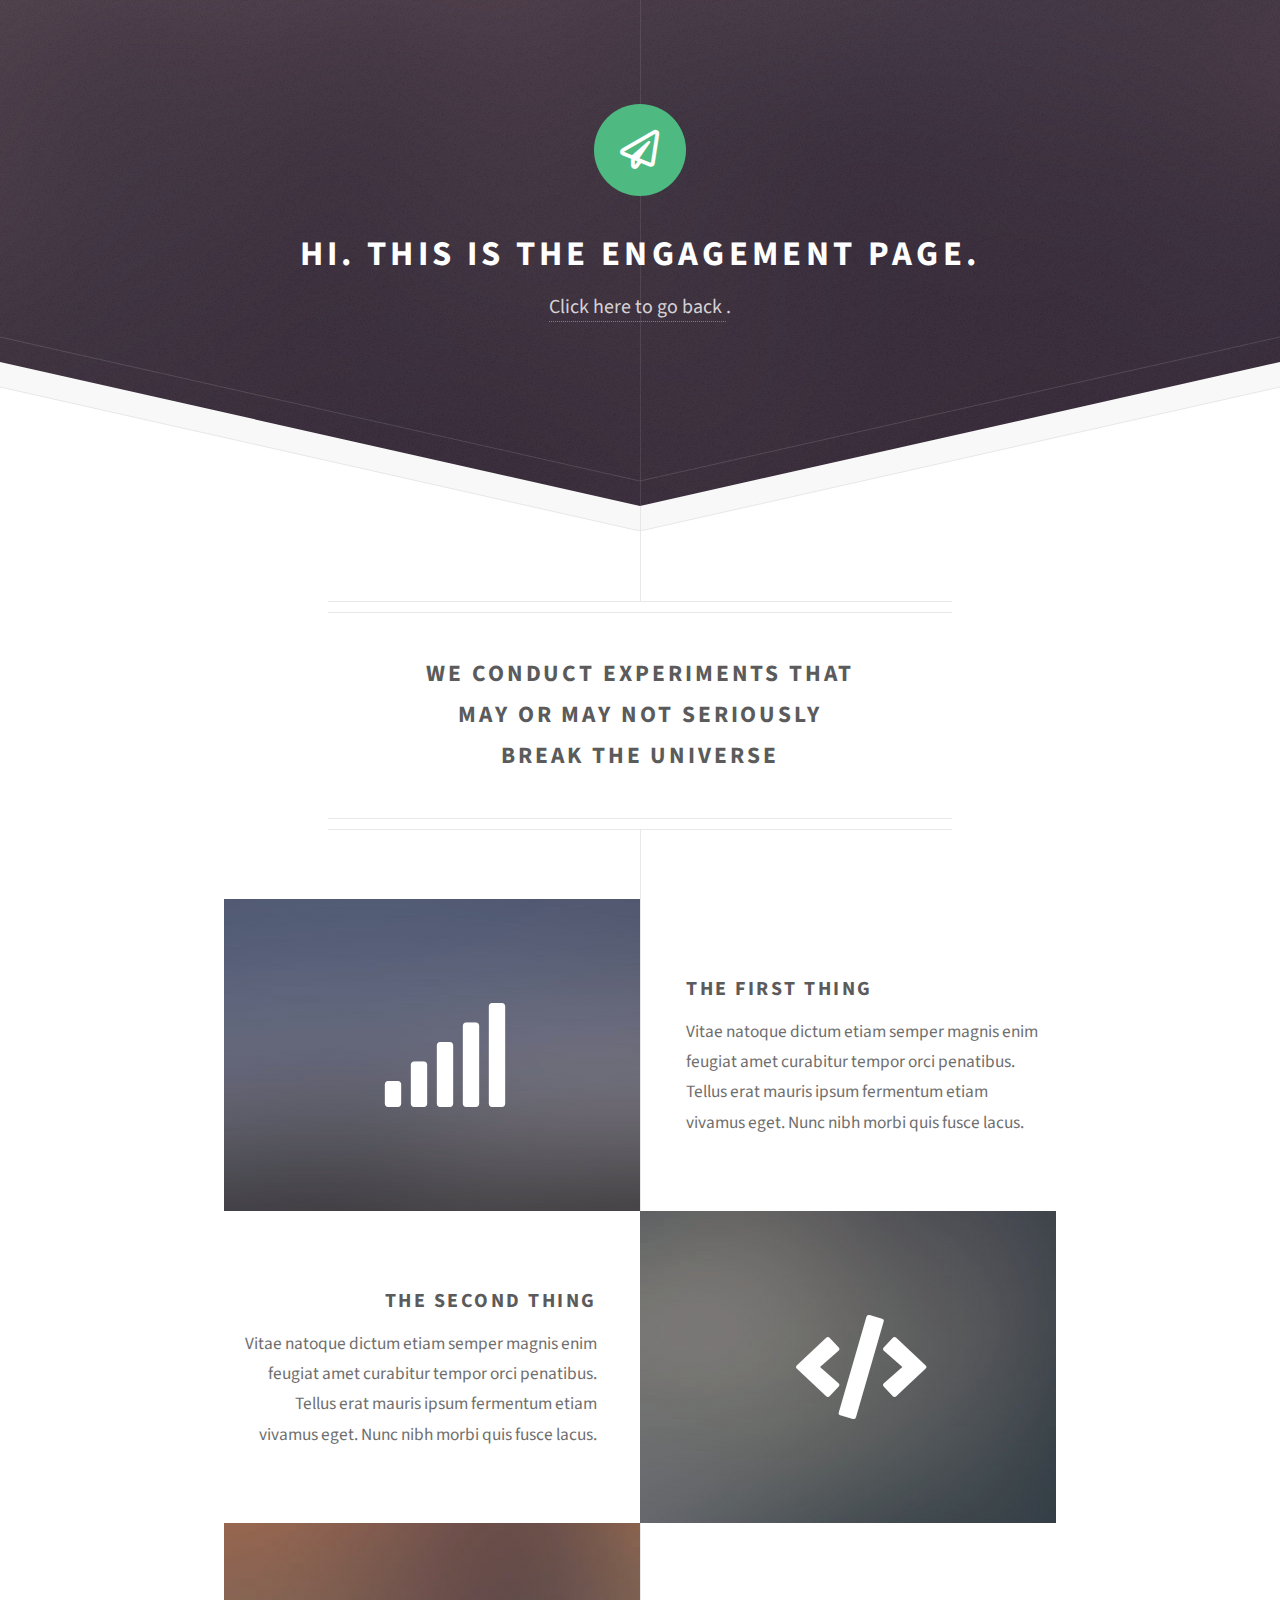
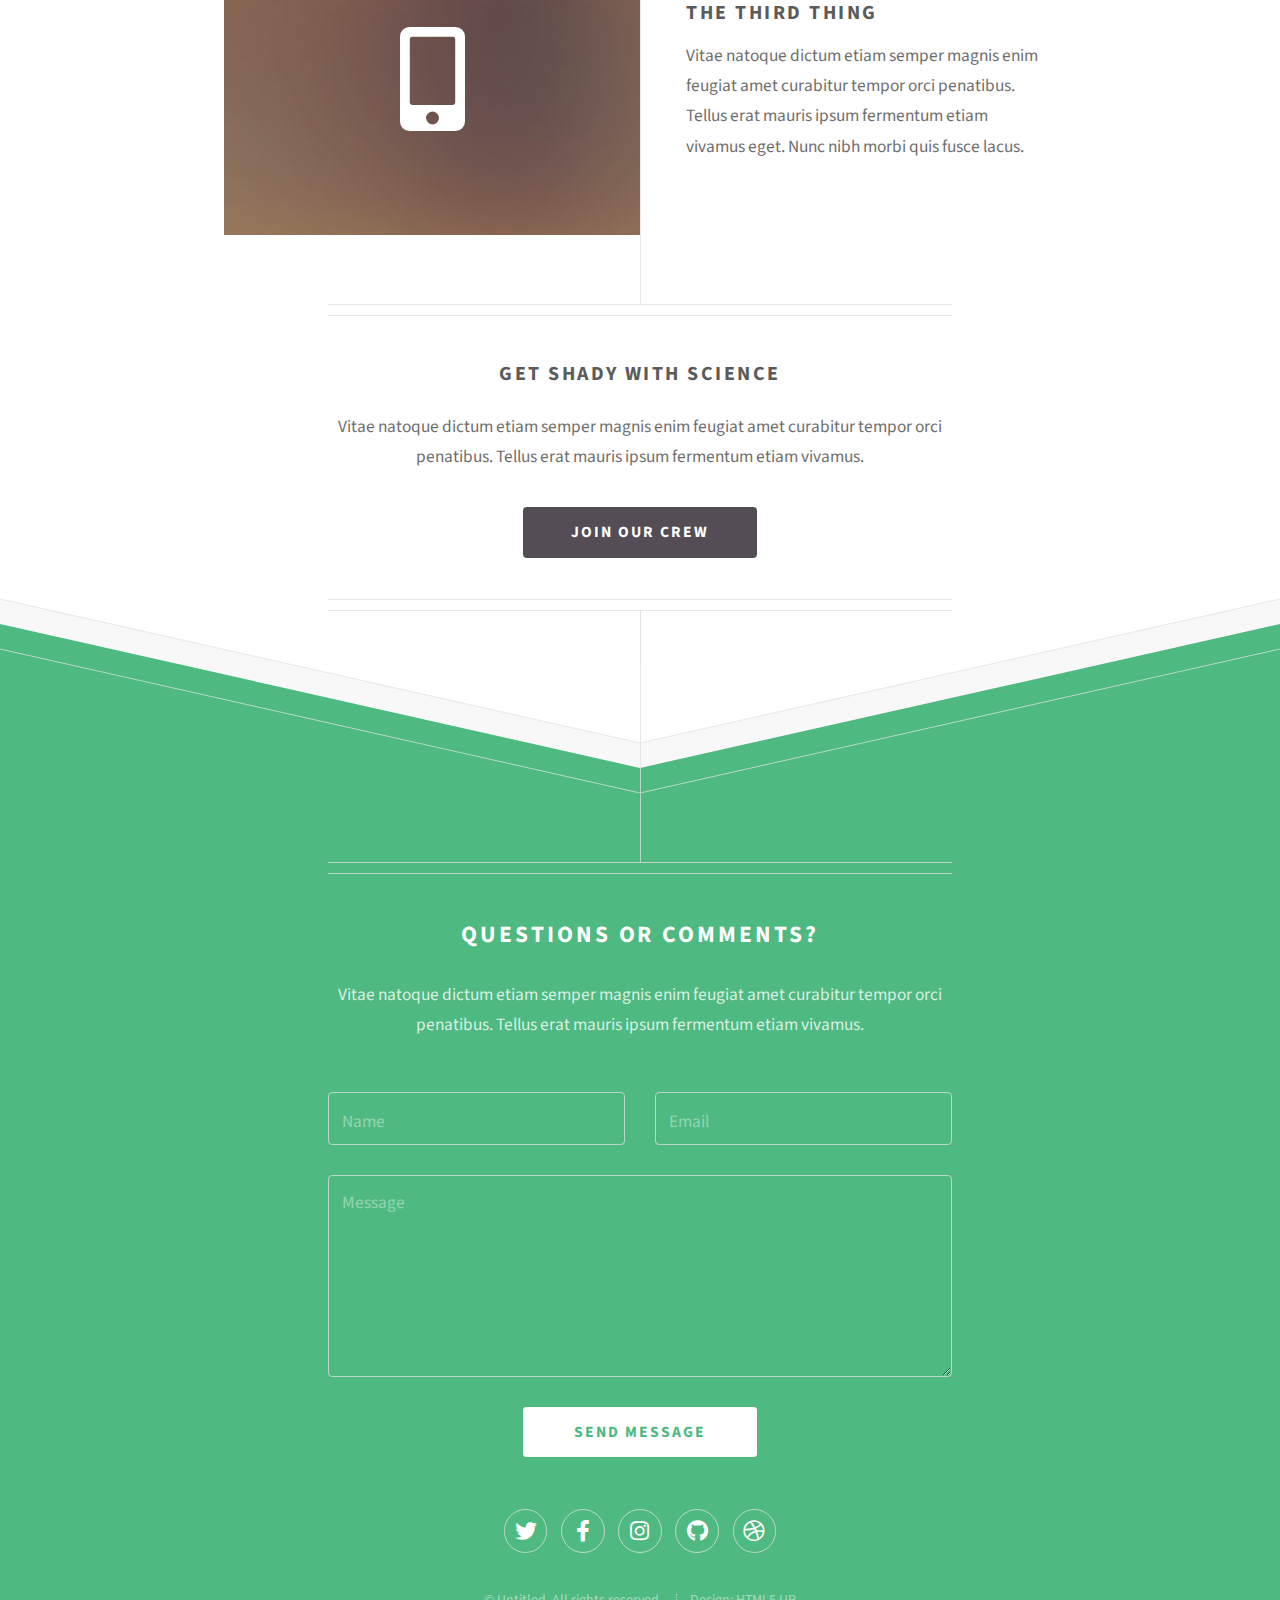
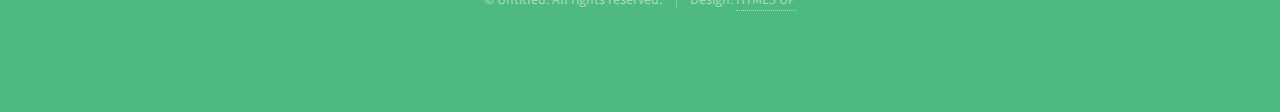
<file: pages/phantom/engagement/engagement.html>
<!DOCTYPE HTML>
<!--
	Directive by HTML5 UP
	html5up.net | @ajlkn
	Free for personal and commercial use under the CCA 3.0 license (html5up.net/license)
-->
<html>
	<head>
		<title>Directive by HTML5 UP</title>
		<meta charset="utf-8" />
		<meta name="viewport" content="width=device-width, initial-scale=1, user-scalable=no" />
		<link rel="stylesheet" href="assets/css/main.css" />
		<script type="text/javascript" src="../../../assets/js/main.js"></script>

	</head>
	<body class="is-preload">

		<!-- Header -->
			<div id="header">
				<span id="logo-img-icon" class="logo icon fa-paper-plane"></span>
				<h1>Hi. This is the Engagement Page.</h1>
				<p> <a href="../../../phantom.html">Click here to go back </a>.</p>
			</div>

		<!-- Main -->
			<div id="main">

				<header class="major container medium">
					<h2>We conduct experiments that
					<br />
					may or may not seriously
					<br />
					break the universe</h2>
					<!--
					<p>Tellus erat mauris ipsum fermentum<br />
					etiam vivamus nunc nibh morbi.</p>
					-->
				</header>

				<div class="box alt container">
					<section class="feature left">
						<a href="#" class="image icon solid fa-signal"><img id="" src="images/pic01.jpg" alt="" /></a>
						<div class="content">
							<h3>The First Thing</h3>
							<p>Vitae natoque dictum etiam semper magnis enim feugiat amet curabitur tempor orci penatibus. Tellus erat mauris ipsum fermentum etiam vivamus eget. Nunc nibh morbi quis fusce lacus.</p>
						</div>
					</section>
					<section class="feature right">
						<a href="#" class="image icon solid fa-code"><img src="images/pic02.jpg" alt="" /></a>
						<div class="content">
							<h3>The Second Thing</h3>
							<p>Vitae natoque dictum etiam semper magnis enim feugiat amet curabitur tempor orci penatibus. Tellus erat mauris ipsum fermentum etiam vivamus eget. Nunc nibh morbi quis fusce lacus.</p>
						</div>
					</section>
					<section class="feature left">
						<a href="#" class="image icon solid fa-mobile-alt"><img src="images/pic03.jpg" alt="" /></a>
						<div class="content">
							<h3>The Third Thing</h3>
							<p>Vitae natoque dictum etiam semper magnis enim feugiat amet curabitur tempor orci penatibus. Tellus erat mauris ipsum fermentum etiam vivamus eget. Nunc nibh morbi quis fusce lacus.</p>
						</div>
					</section>
				</div>

				<!--
				<div class="box container">
					<header>
						<h2>A lot of generic stuff</h2>
					</header>
					<section>
						<header>
							<h3>Paragraph</h3>
							<p>This is the subtitle for this particular heading</p>
						</header>
						<p>Phasellus nisl nisl, varius id <sup>porttitor sed pellentesque</sup> ac orci. Pellentesque
						habitant <strong>strong</strong> tristique <b>bold</b> et netus <i>italic</i> malesuada <em>emphasized</em> ac turpis egestas. Morbi
						leo suscipit ut. Praesent <sub>id turpis vitae</sub> turpis pretium ultricies. Vestibulum sit
						amet risus elit.</p>
					</section>
					<section>
						<header>
							<h3>Blockquote</h3>
						</header>
						<blockquote>Fringilla nisl. Donec accumsan interdum nisi, quis tincidunt felis sagittis eget.
						tempus euismod. Vestibulum ante ipsum primis in faucibus.</blockquote>
					</section>
					<section>
						<header>
							<h3>Divider</h3>
						</header>
						<p>Donec consectetur vestibulum dolor et pulvinar. Etiam vel felis enim, at viverra
						ligula. Ut porttitor sagittis lorem, quis eleifend nisi ornare vel. Praesent nec orci
						facilisis leo magna. Cras sit amet urna eros, id egestas urna. Quisque aliquam
						tempus euismod. Vestibulum ante ipsum primis in faucibus orci luctus et ultrices
						posuere cubilia.</p>
						<hr />
						<p>Donec consectetur vestibulum dolor et pulvinar. Etiam vel felis enim, at viverra
						ligula. Ut porttitor sagittis lorem, quis eleifend nisi ornare vel. Praesent nec orci
						facilisis leo magna. Cras sit amet urna eros, id egestas urna. Quisque aliquam
						tempus euismod. Vestibulum ante ipsum primis in faucibus orci luctus et ultrices
						posuere cubilia.</p>
					</section>
					<section>
						<header>
							<h3>Unordered List</h3>
						</header>
						<ul class="default">
							<li>Donec consectetur vestibulum dolor et pulvinar. Etiam vel felis enim, at viverra ligula. Ut porttitor sagittis lorem, quis eleifend nisi ornare vel.</li>
							<li>Donec consectetur vestibulum dolor et pulvinar. Etiam vel felis enim, at viverra ligula. Ut porttitor sagittis lorem, quis eleifend nisi ornare vel.</li>
							<li>Donec consectetur vestibulum dolor et pulvinar. Etiam vel felis enim, at viverra ligula. Ut porttitor sagittis lorem, quis eleifend nisi ornare vel.</li>
							<li>Donec consectetur vestibulum dolor et pulvinar. Etiam vel felis enim, at viverra ligula. Ut porttitor sagittis lorem, quis eleifend nisi ornare vel.</li>
						</ul>
					</section>
					<section>
						<header>
							<h3>Ordered List</h3>
						</header>
						<ol class="default">
							<li>Donec consectetur vestibulum dolor et pulvinar. Etiam vel felis enim, at viverra ligula. Ut porttitor sagittis lorem, quis eleifend nisi ornare vel.</li>
							<li>Donec consectetur vestibulum dolor et pulvinar. Etiam vel felis enim, at viverra ligula. Ut porttitor sagittis lorem, quis eleifend nisi ornare vel.</li>
							<li>Donec consectetur vestibulum dolor et pulvinar. Etiam vel felis enim, at viverra ligula. Ut porttitor sagittis lorem, quis eleifend nisi ornare vel.</li>
							<li>Donec consectetur vestibulum dolor et pulvinar. Etiam vel felis enim, at viverra ligula. Ut porttitor sagittis lorem, quis eleifend nisi ornare vel.</li>
						</ol>
					</section>
					<section>
						<header>
							<h3>Table</h3>
						</header>
						<div class="table-wrapper">
							<table class="default">
								<thead>
									<tr>
										<th>ID</th>
										<th>Name</th>
										<th>Description</th>
										<th>Price</th>
									</tr>
								</thead>
								<tbody>
									<tr>
										<td>45815</td>
										<td>Something</td>
										<td>Ut porttitor sagittis lorem, quis eleifend nisi ornare vel.</td>
										<td>29.99</td>
									</tr>
									<tr>
										<td>24524</td>
										<td>Nothing</td>
										<td>Ut porttitor sagittis lorem, quis eleifend nisi ornare vel.</td>
										<td>19.99</td>
									</tr>
									<tr>
										<td>45815</td>
										<td>Something</td>
										<td>Ut porttitor sagittis lorem, quis eleifend nisi ornare vel.</td>
										<td>29.99</td>
									</tr>
									<tr>
										<td>24524</td>
										<td>Nothing</td>
										<td>Ut porttitor sagittis lorem, quis eleifend nisi ornare vel.</td>
										<td>19.99</td>
									</tr>
								</tbody>
								<tfoot>
									<tr>
										<td colspan="3"></td>
										<td>100.00</td>
									</tr>
								</tfoot>
							</table>
						</div>
					</section>
					<section>
						<header>
							<h3>Form</h3>
						</header>
						<form method="post" action="#">
							<div class="row">
								<div class="col-6 col-12-mobilep">
									<label for="name">Name</label>
									<input class="text" type="text" name="name" id="name" value="" placeholder="John Doe" />
								</div>
								<div class="col-6 col-12-mobilep">
									<label for="email">Email</label>
									<input class="text" type="text" name="email" id="email" value="" placeholder="johndoe@domain.tld" />
								</div>
								<div class="col-12">
									<label for="subject">Subject</label>
									<input class="text" type="text" name="subject" id="subject" value="" placeholder="Enter your subject" />
								</div>
								<div class="col-12">
									<label for="subject">Message</label>
									<textarea name="message" id="message" placeholder="Enter your message" rows="6"></textarea>
								</div>
								<div class="col-12">
									<ul class="actions special">
										<li><input type="submit" value="Send" /></li>
										<li><input type="reset" value="Reset" class="alt" /></li>
									</ul>
								</div>
							</div>
						</form>
					</section>
				</div>
				-->

				<footer class="major container medium">
					<h3>Get shady with science</h3>
					<p>Vitae natoque dictum etiam semper magnis enim feugiat amet curabitur tempor orci penatibus. Tellus erat mauris ipsum fermentum etiam vivamus.</p>
					<ul class="actions special">
						<li><a href="#" class="button">Join our crew</a></li>
					</ul>
				</footer>

			</div>

		<!-- Footer -->
			<div id="footer">
				<div class="container medium">

					<header class="major last">
						<h2>Questions or comments?</h2>
					</header>

					<p>Vitae natoque dictum etiam semper magnis enim feugiat amet curabitur tempor
					orci penatibus. Tellus erat mauris ipsum fermentum etiam vivamus.</p>

					<form method="post" action="#">
						<div class="row">
							<div class="col-6 col-12-mobilep">
								<input type="text" name="name" placeholder="Name" />
							</div>
							<div class="col-6 col-12-mobilep">
								<input type="email" name="email" placeholder="Email" />
							</div>
							<div class="col-12">
								<textarea name="message" placeholder="Message" rows="6"></textarea>
							</div>
							<div class="col-12">
								<ul class="actions special">
									<li><input type="submit" value="Send Message" /></li>
								</ul>
							</div>
						</div>
					</form>

					<ul class="icons">
						<li><a href="#" class="icon brands fa-twitter"><span class="label">Twitter</span></a></li>
						<li><a href="#" class="icon brands fa-facebook-f"><span class="label">Facebook</span></a></li>
						<li><a href="#" class="icon brands fa-instagram"><span class="label">Instagram</span></a></li>
						<li><a href="#" class="icon brands fa-github"><span class="label">Github</span></a></li>
						<li><a href="#" class="icon brands fa-dribbble"><span class="label">Dribbble</span></a></li>
					</ul>

					<ul class="copyright">
						<li>&copy; Untitled. All rights reserved.</li><li>Design: <a href="http://html5up.net">HTML5 UP</a></li>
					</ul>

				</div>
			</div>

		<!-- Scripts -->
			<script src="assets/js/jquery.min.js"></script>
			<script src="assets/js/browser.min.js"></script>
			<script src="assets/js/breakpoints.min.js"></script>
			<script src="assets/js/util.js"></script>
			<script src="assets/js/main.js"></script>

	</body>
</html>
</file>
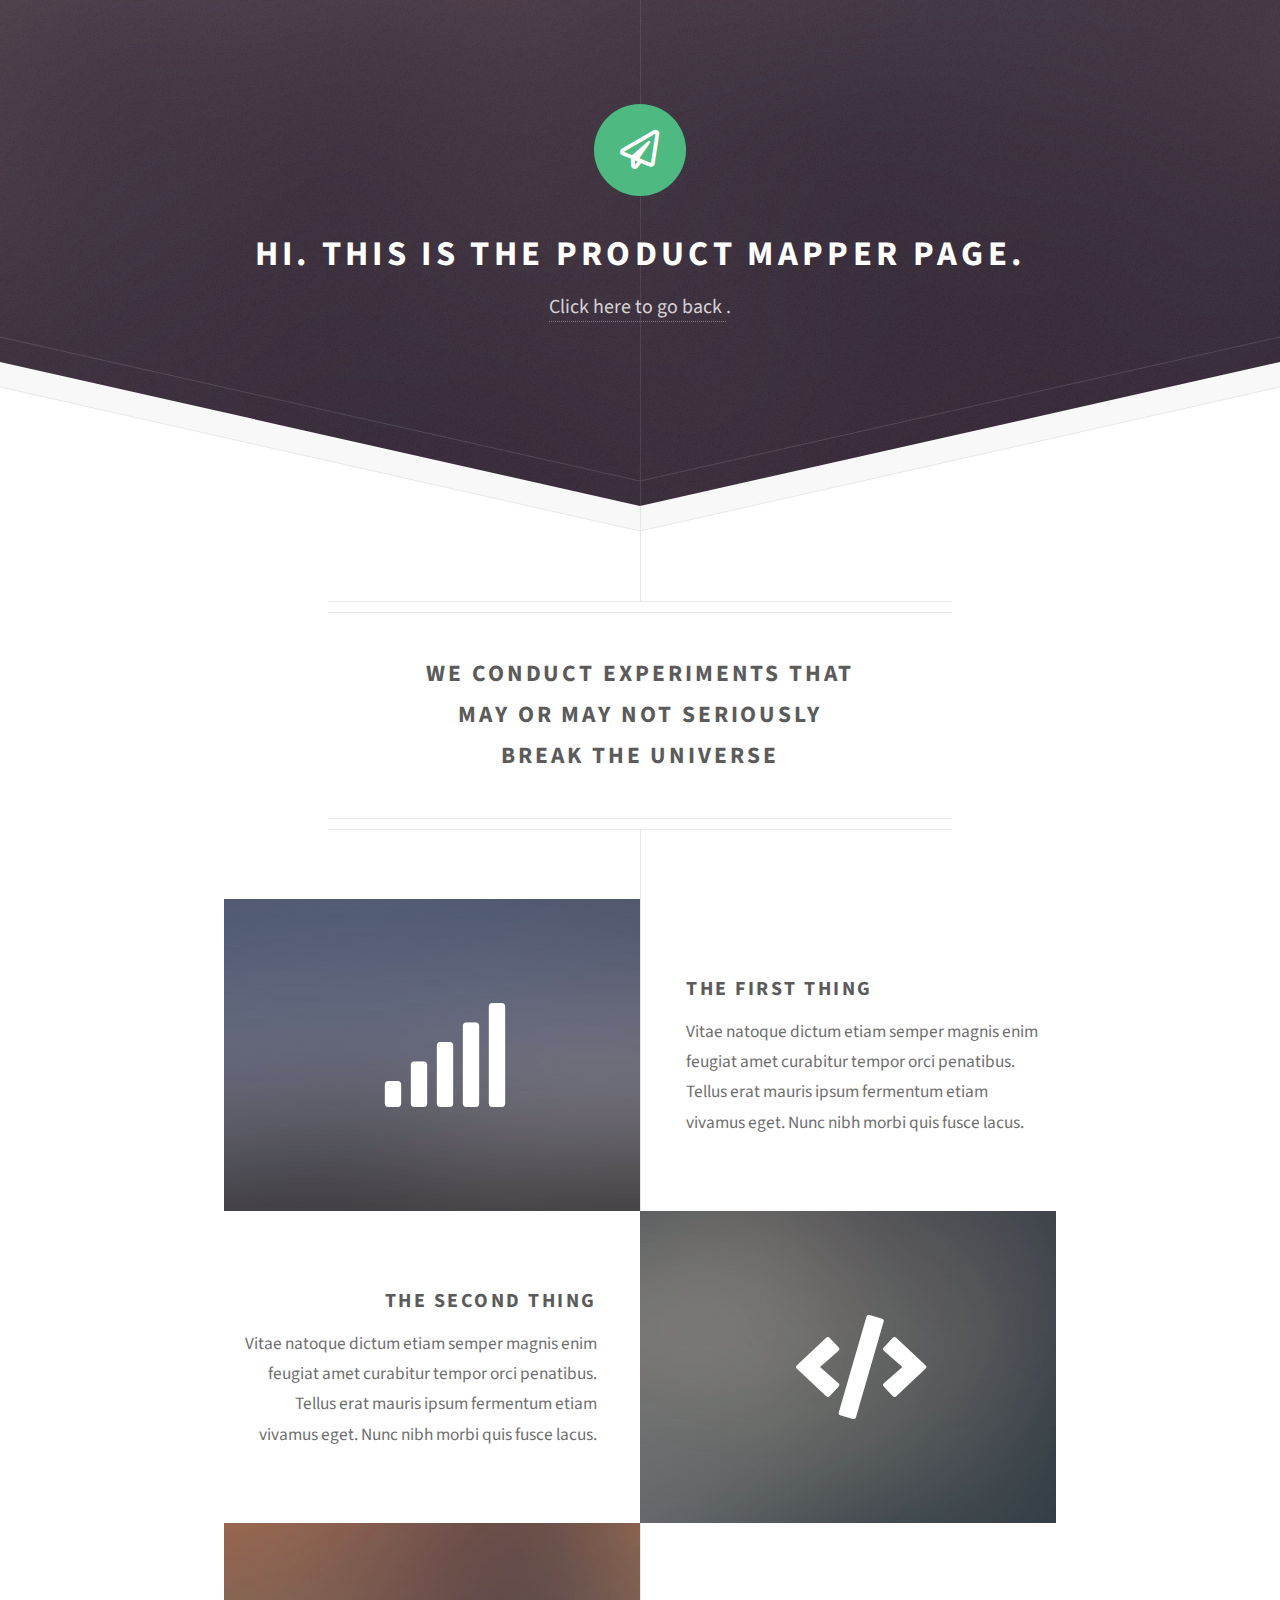
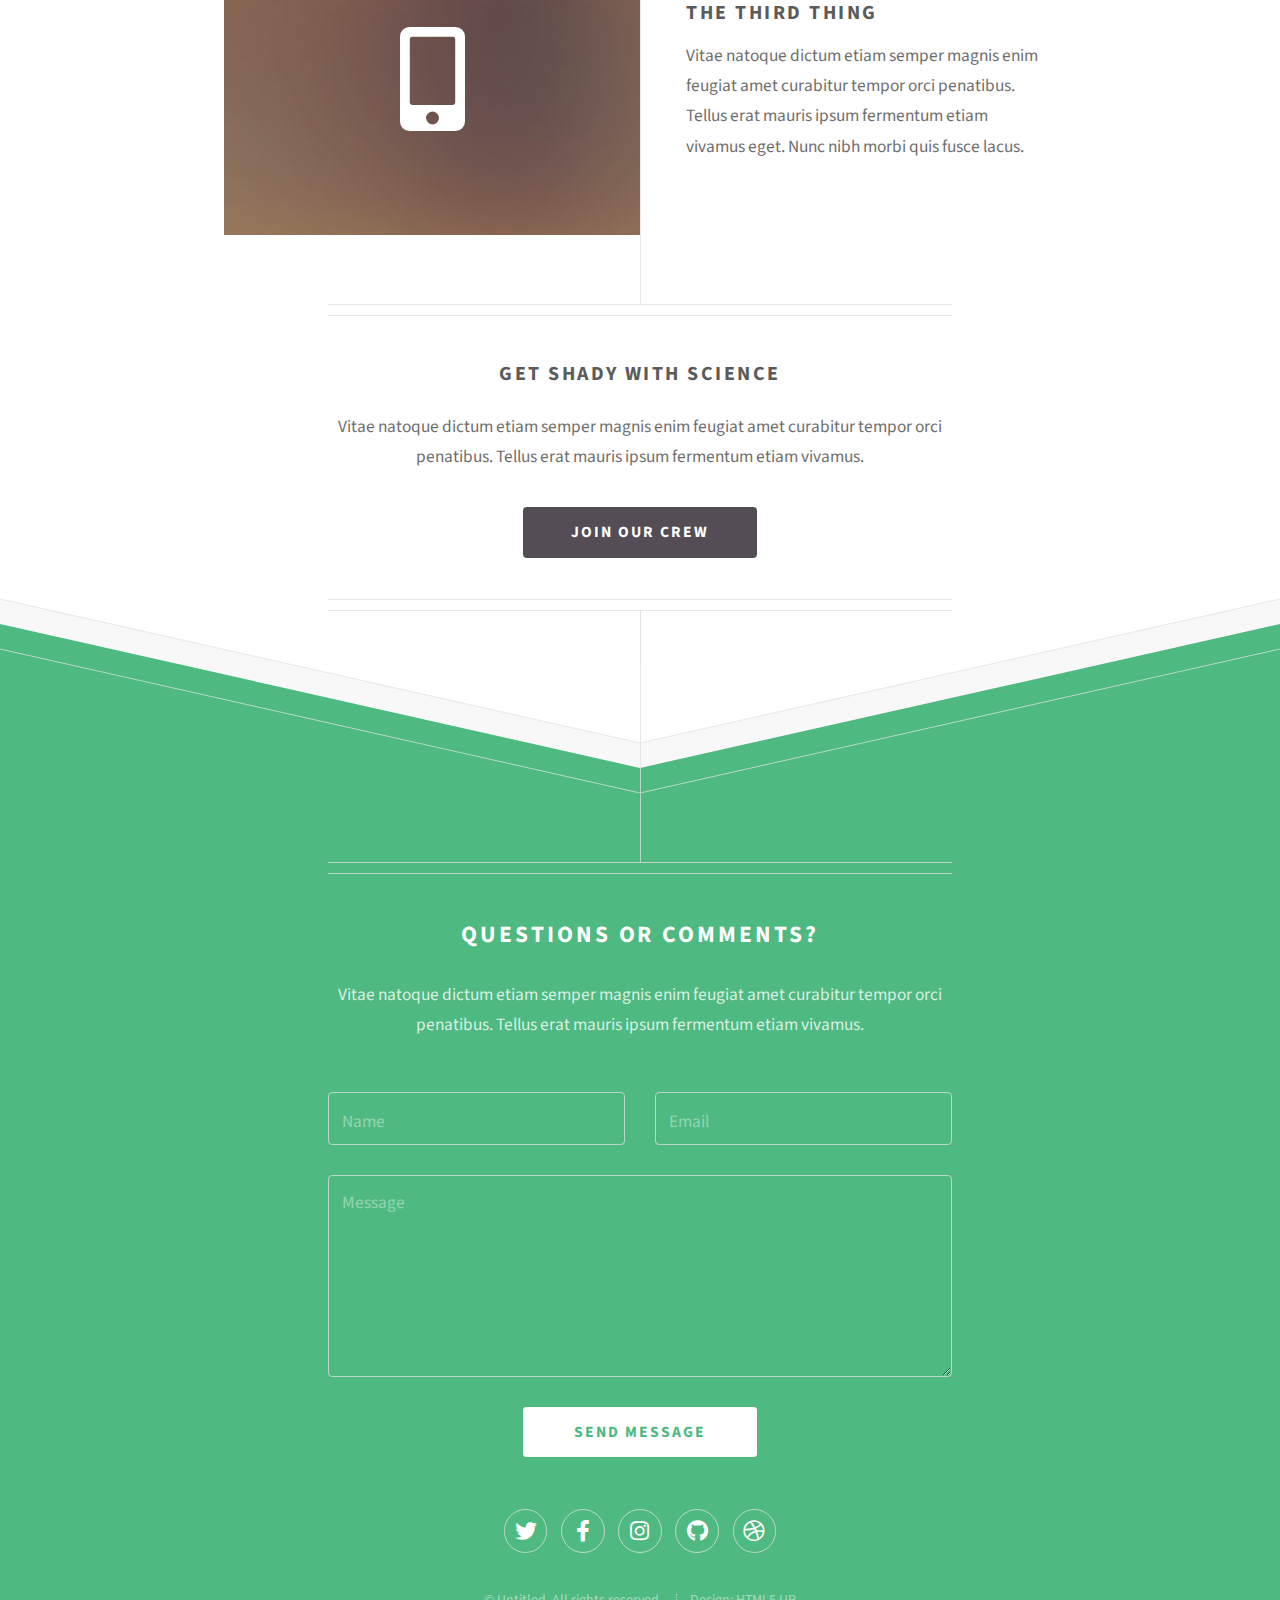
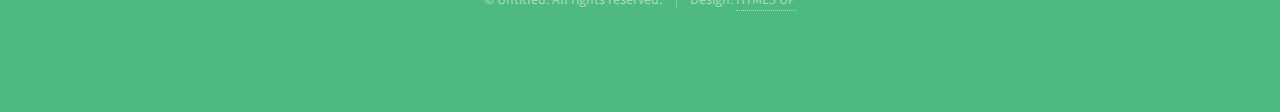
<file: pages/phantom/product-mapper/product-mapper.html>
<!DOCTYPE HTML>
<!--
	Directive by HTML5 UP
	html5up.net | @ajlkn
	Free for personal and commercial use under the CCA 3.0 license (html5up.net/license)
-->
<html>
	<head>
		<title>Directive by HTML5 UP</title>
		<meta charset="utf-8" />
		<meta name="viewport" content="width=device-width, initial-scale=1, user-scalable=no" />
		<link rel="stylesheet" href="assets/css/main.css" />
		<script type="text/javascript" src="../../../assets/js/main.js"></script>

	</head>
	<body class="is-preload">

		<!-- Header -->
			<div id="header">
				<span class="logo icon fa-paper-plane"></span>
				<h1>Hi. This is the Product Mapper Page.</h1>
				<p> <a href="../../../phantom.html">Click here to go back </a>.</p>
			</div>

		<!-- Main -->
			<div id="main">

				<header class="major container medium">
					<h2>We conduct experiments that
					<br />
					may or may not seriously
					<br />
					break the universe</h2>
					<!--
					<p>Tellus erat mauris ipsum fermentum<br />
					etiam vivamus nunc nibh morbi.</p>
					-->
				</header>

				<div class="box alt container">
					<section class="feature left">
						<a href="#" class="image icon solid fa-signal"><img src="images/pic01.jpg" alt="" /></a>
						<div class="content">
							<h3>The First Thing</h3>
							<p>Vitae natoque dictum etiam semper magnis enim feugiat amet curabitur tempor orci penatibus. Tellus erat mauris ipsum fermentum etiam vivamus eget. Nunc nibh morbi quis fusce lacus.</p>
						</div>
					</section>
					<section class="feature right">
						<a href="#" class="image icon solid fa-code"><img src="images/pic02.jpg" alt="" /></a>
						<div class="content">
							<h3>The Second Thing</h3>
							<p>Vitae natoque dictum etiam semper magnis enim feugiat amet curabitur tempor orci penatibus. Tellus erat mauris ipsum fermentum etiam vivamus eget. Nunc nibh morbi quis fusce lacus.</p>
						</div>
					</section>
					<section class="feature left">
						<a href="#" class="image icon solid fa-mobile-alt"><img src="images/pic03.jpg" alt="" /></a>
						<div class="content">
							<h3>The Third Thing</h3>
							<p>Vitae natoque dictum etiam semper magnis enim feugiat amet curabitur tempor orci penatibus. Tellus erat mauris ipsum fermentum etiam vivamus eget. Nunc nibh morbi quis fusce lacus.</p>
						</div>
					</section>
				</div>

				<!--
				<div class="box container">
					<header>
						<h2>A lot of generic stuff</h2>
					</header>
					<section>
						<header>
							<h3>Paragraph</h3>
							<p>This is the subtitle for this particular heading</p>
						</header>
						<p>Phasellus nisl nisl, varius id <sup>porttitor sed pellentesque</sup> ac orci. Pellentesque
						habitant <strong>strong</strong> tristique <b>bold</b> et netus <i>italic</i> malesuada <em>emphasized</em> ac turpis egestas. Morbi
						leo suscipit ut. Praesent <sub>id turpis vitae</sub> turpis pretium ultricies. Vestibulum sit
						amet risus elit.</p>
					</section>
					<section>
						<header>
							<h3>Blockquote</h3>
						</header>
						<blockquote>Fringilla nisl. Donec accumsan interdum nisi, quis tincidunt felis sagittis eget.
						tempus euismod. Vestibulum ante ipsum primis in faucibus.</blockquote>
					</section>
					<section>
						<header>
							<h3>Divider</h3>
						</header>
						<p>Donec consectetur vestibulum dolor et pulvinar. Etiam vel felis enim, at viverra
						ligula. Ut porttitor sagittis lorem, quis eleifend nisi ornare vel. Praesent nec orci
						facilisis leo magna. Cras sit amet urna eros, id egestas urna. Quisque aliquam
						tempus euismod. Vestibulum ante ipsum primis in faucibus orci luctus et ultrices
						posuere cubilia.</p>
						<hr />
						<p>Donec consectetur vestibulum dolor et pulvinar. Etiam vel felis enim, at viverra
						ligula. Ut porttitor sagittis lorem, quis eleifend nisi ornare vel. Praesent nec orci
						facilisis leo magna. Cras sit amet urna eros, id egestas urna. Quisque aliquam
						tempus euismod. Vestibulum ante ipsum primis in faucibus orci luctus et ultrices
						posuere cubilia.</p>
					</section>
					<section>
						<header>
							<h3>Unordered List</h3>
						</header>
						<ul class="default">
							<li>Donec consectetur vestibulum dolor et pulvinar. Etiam vel felis enim, at viverra ligula. Ut porttitor sagittis lorem, quis eleifend nisi ornare vel.</li>
							<li>Donec consectetur vestibulum dolor et pulvinar. Etiam vel felis enim, at viverra ligula. Ut porttitor sagittis lorem, quis eleifend nisi ornare vel.</li>
							<li>Donec consectetur vestibulum dolor et pulvinar. Etiam vel felis enim, at viverra ligula. Ut porttitor sagittis lorem, quis eleifend nisi ornare vel.</li>
							<li>Donec consectetur vestibulum dolor et pulvinar. Etiam vel felis enim, at viverra ligula. Ut porttitor sagittis lorem, quis eleifend nisi ornare vel.</li>
						</ul>
					</section>
					<section>
						<header>
							<h3>Ordered List</h3>
						</header>
						<ol class="default">
							<li>Donec consectetur vestibulum dolor et pulvinar. Etiam vel felis enim, at viverra ligula. Ut porttitor sagittis lorem, quis eleifend nisi ornare vel.</li>
							<li>Donec consectetur vestibulum dolor et pulvinar. Etiam vel felis enim, at viverra ligula. Ut porttitor sagittis lorem, quis eleifend nisi ornare vel.</li>
							<li>Donec consectetur vestibulum dolor et pulvinar. Etiam vel felis enim, at viverra ligula. Ut porttitor sagittis lorem, quis eleifend nisi ornare vel.</li>
							<li>Donec consectetur vestibulum dolor et pulvinar. Etiam vel felis enim, at viverra ligula. Ut porttitor sagittis lorem, quis eleifend nisi ornare vel.</li>
						</ol>
					</section>
					<section>
						<header>
							<h3>Table</h3>
						</header>
						<div class="table-wrapper">
							<table class="default">
								<thead>
									<tr>
										<th>ID</th>
										<th>Name</th>
										<th>Description</th>
										<th>Price</th>
									</tr>
								</thead>
								<tbody>
									<tr>
										<td>45815</td>
										<td>Something</td>
										<td>Ut porttitor sagittis lorem, quis eleifend nisi ornare vel.</td>
										<td>29.99</td>
									</tr>
									<tr>
										<td>24524</td>
										<td>Nothing</td>
										<td>Ut porttitor sagittis lorem, quis eleifend nisi ornare vel.</td>
										<td>19.99</td>
									</tr>
									<tr>
										<td>45815</td>
										<td>Something</td>
										<td>Ut porttitor sagittis lorem, quis eleifend nisi ornare vel.</td>
										<td>29.99</td>
									</tr>
									<tr>
										<td>24524</td>
										<td>Nothing</td>
										<td>Ut porttitor sagittis lorem, quis eleifend nisi ornare vel.</td>
										<td>19.99</td>
									</tr>
								</tbody>
								<tfoot>
									<tr>
										<td colspan="3"></td>
										<td>100.00</td>
									</tr>
								</tfoot>
							</table>
						</div>
					</section>
					<section>
						<header>
							<h3>Form</h3>
						</header>
						<form method="post" action="#">
							<div class="row">
								<div class="col-6 col-12-mobilep">
									<label for="name">Name</label>
									<input class="text" type="text" name="name" id="name" value="" placeholder="John Doe" />
								</div>
								<div class="col-6 col-12-mobilep">
									<label for="email">Email</label>
									<input class="text" type="text" name="email" id="email" value="" placeholder="johndoe@domain.tld" />
								</div>
								<div class="col-12">
									<label for="subject">Subject</label>
									<input class="text" type="text" name="subject" id="subject" value="" placeholder="Enter your subject" />
								</div>
								<div class="col-12">
									<label for="subject">Message</label>
									<textarea name="message" id="message" placeholder="Enter your message" rows="6"></textarea>
								</div>
								<div class="col-12">
									<ul class="actions special">
										<li><input type="submit" value="Send" /></li>
										<li><input type="reset" value="Reset" class="alt" /></li>
									</ul>
								</div>
							</div>
						</form>
					</section>
				</div>
				-->

				<footer class="major container medium">
					<h3>Get shady with science</h3>
					<p>Vitae natoque dictum etiam semper magnis enim feugiat amet curabitur tempor orci penatibus. Tellus erat mauris ipsum fermentum etiam vivamus.</p>
					<ul class="actions special">
						<li><a href="#" class="button">Join our crew</a></li>
					</ul>
				</footer>

			</div>

		<!-- Footer -->
			<div id="footer">
				<div class="container medium">

					<header class="major last">
						<h2>Questions or comments?</h2>
					</header>

					<p>Vitae natoque dictum etiam semper magnis enim feugiat amet curabitur tempor
					orci penatibus. Tellus erat mauris ipsum fermentum etiam vivamus.</p>

					<form method="post" action="#">
						<div class="row">
							<div class="col-6 col-12-mobilep">
								<input type="text" name="name" placeholder="Name" />
							</div>
							<div class="col-6 col-12-mobilep">
								<input type="email" name="email" placeholder="Email" />
							</div>
							<div class="col-12">
								<textarea name="message" placeholder="Message" rows="6"></textarea>
							</div>
							<div class="col-12">
								<ul class="actions special">
									<li><input type="submit" value="Send Message" /></li>
								</ul>
							</div>
						</div>
					</form>

					<ul class="icons">
						<li><a href="#" class="icon brands fa-twitter"><span class="label">Twitter</span></a></li>
						<li><a href="#" class="icon brands fa-facebook-f"><span class="label">Facebook</span></a></li>
						<li><a href="#" class="icon brands fa-instagram"><span class="label">Instagram</span></a></li>
						<li><a href="#" class="icon brands fa-github"><span class="label">Github</span></a></li>
						<li><a href="#" class="icon brands fa-dribbble"><span class="label">Dribbble</span></a></li>
					</ul>

					<ul class="copyright">
						<li>&copy; Untitled. All rights reserved.</li><li>Design: <a href="http://html5up.net">HTML5 UP</a></li>
					</ul>

				</div>
			</div>

		<!-- Scripts -->
			<script src="assets/js/jquery.min.js"></script>
			<script src="assets/js/browser.min.js"></script>
			<script src="assets/js/breakpoints.min.js"></script>
			<script src="assets/js/util.js"></script>
			<script src="assets/js/main.js"></script>

	</body>
</html>
</file>
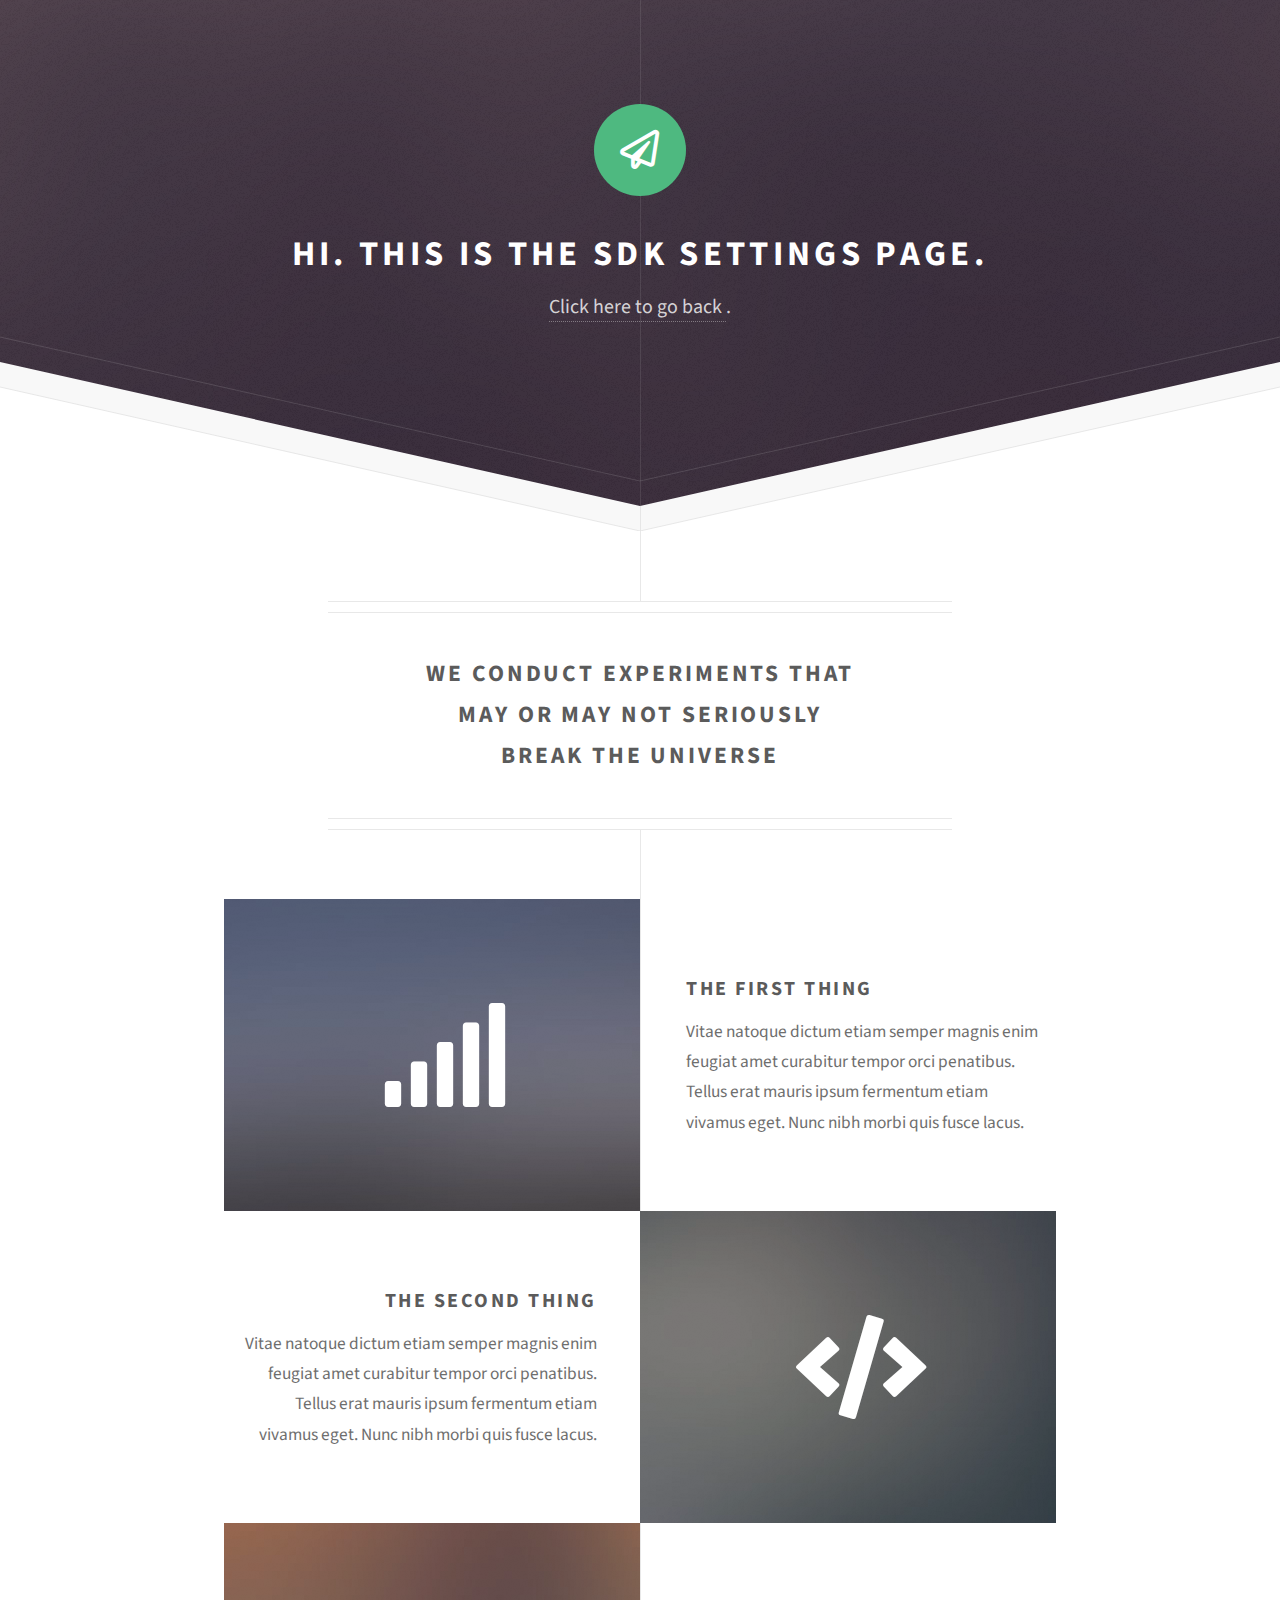
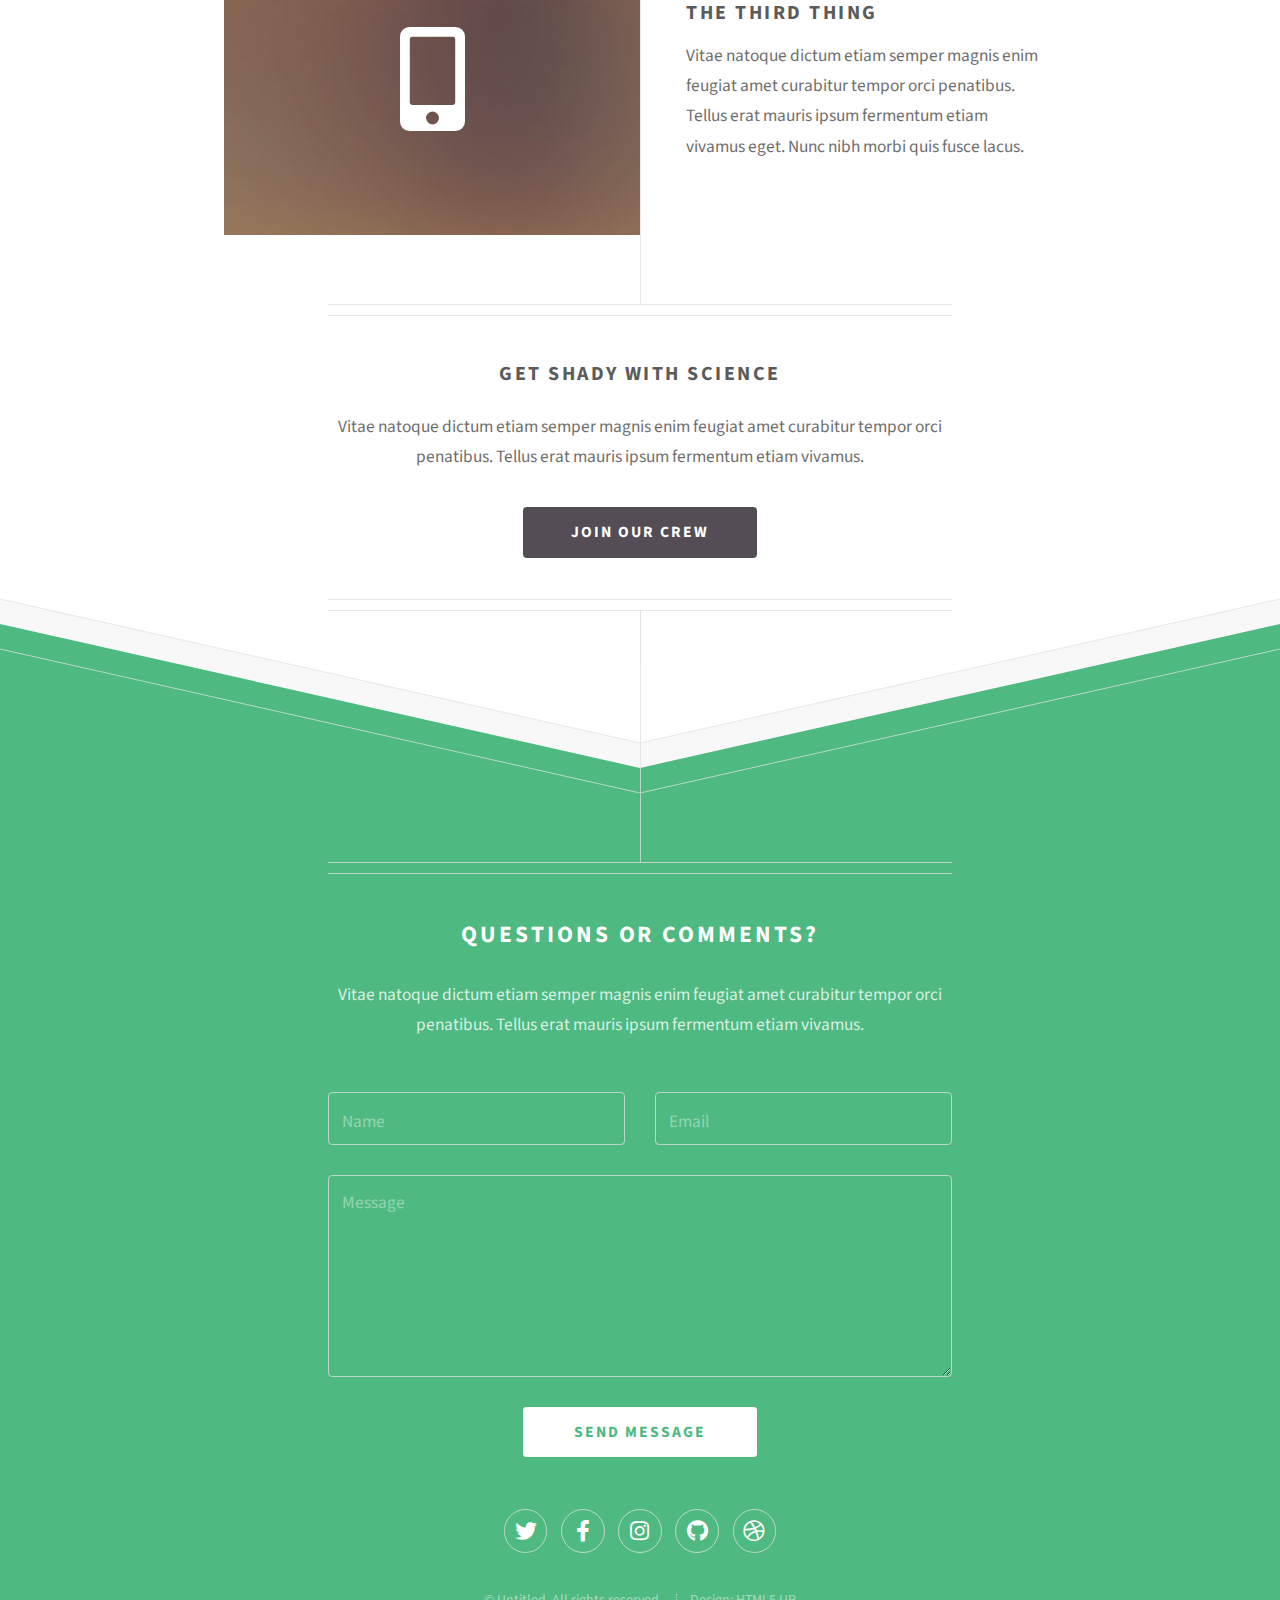
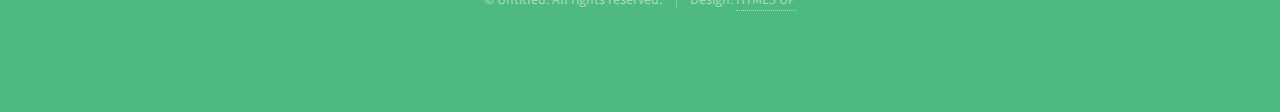
<file: pages/phantom/sdk/sdk.html>
<!DOCTYPE HTML>
<!--
	Directive by HTML5 UP
	html5up.net | @ajlkn
	Free for personal and commercial use under the CCA 3.0 license (html5up.net/license)
-->
<html>
	<head>
		<title>Directive by HTML5 UP</title>
		<meta charset="utf-8" />
		<meta name="viewport" content="width=device-width, initial-scale=1, user-scalable=no" />
		<link rel="stylesheet" href="assets/css/main.css" />
		<script type="text/javascript" src="../../../assets/js/main.js"></script>

	</head>
	<body class="is-preload">

		<!-- Header -->
			<div id="header">
				<span class="logo icon fa-paper-plane"></span>
				<h1>Hi. This is the SDK Settings Page.</h1>
				<p> <a href="../../../phantom.html">Click here to go back </a>.</p>
			</div>

		<!-- Main -->
			<div id="main">

				<header class="major container medium">
					<h2>We conduct experiments that
					<br />
					may or may not seriously
					<br />
					break the universe</h2>
					<!--
					<p>Tellus erat mauris ipsum fermentum<br />
					etiam vivamus nunc nibh morbi.</p>
					-->
				</header>

				<div class="box alt container">
					<section class="feature left">
						<a href="#" class="image icon solid fa-signal"><img src="images/pic01.jpg" alt="" /></a>
						<div class="content">
							<h3>The First Thing</h3>
							<p>Vitae natoque dictum etiam semper magnis enim feugiat amet curabitur tempor orci penatibus. Tellus erat mauris ipsum fermentum etiam vivamus eget. Nunc nibh morbi quis fusce lacus.</p>
						</div>
					</section>
					<section class="feature right">
						<a href="#" class="image icon solid fa-code"><img src="images/pic02.jpg" alt="" /></a>
						<div class="content">
							<h3>The Second Thing</h3>
							<p>Vitae natoque dictum etiam semper magnis enim feugiat amet curabitur tempor orci penatibus. Tellus erat mauris ipsum fermentum etiam vivamus eget. Nunc nibh morbi quis fusce lacus.</p>
						</div>
					</section>
					<section class="feature left">
						<a href="#" class="image icon solid fa-mobile-alt"><img src="images/pic03.jpg" alt="" /></a>
						<div class="content">
							<h3>The Third Thing</h3>
							<p>Vitae natoque dictum etiam semper magnis enim feugiat amet curabitur tempor orci penatibus. Tellus erat mauris ipsum fermentum etiam vivamus eget. Nunc nibh morbi quis fusce lacus.</p>
						</div>
					</section>
				</div>

				<!--
				<div class="box container">
					<header>
						<h2>A lot of generic stuff</h2>
					</header>
					<section>
						<header>
							<h3>Paragraph</h3>
							<p>This is the subtitle for this particular heading</p>
						</header>
						<p>Phasellus nisl nisl, varius id <sup>porttitor sed pellentesque</sup> ac orci. Pellentesque
						habitant <strong>strong</strong> tristique <b>bold</b> et netus <i>italic</i> malesuada <em>emphasized</em> ac turpis egestas. Morbi
						leo suscipit ut. Praesent <sub>id turpis vitae</sub> turpis pretium ultricies. Vestibulum sit
						amet risus elit.</p>
					</section>
					<section>
						<header>
							<h3>Blockquote</h3>
						</header>
						<blockquote>Fringilla nisl. Donec accumsan interdum nisi, quis tincidunt felis sagittis eget.
						tempus euismod. Vestibulum ante ipsum primis in faucibus.</blockquote>
					</section>
					<section>
						<header>
							<h3>Divider</h3>
						</header>
						<p>Donec consectetur vestibulum dolor et pulvinar. Etiam vel felis enim, at viverra
						ligula. Ut porttitor sagittis lorem, quis eleifend nisi ornare vel. Praesent nec orci
						facilisis leo magna. Cras sit amet urna eros, id egestas urna. Quisque aliquam
						tempus euismod. Vestibulum ante ipsum primis in faucibus orci luctus et ultrices
						posuere cubilia.</p>
						<hr />
						<p>Donec consectetur vestibulum dolor et pulvinar. Etiam vel felis enim, at viverra
						ligula. Ut porttitor sagittis lorem, quis eleifend nisi ornare vel. Praesent nec orci
						facilisis leo magna. Cras sit amet urna eros, id egestas urna. Quisque aliquam
						tempus euismod. Vestibulum ante ipsum primis in faucibus orci luctus et ultrices
						posuere cubilia.</p>
					</section>
					<section>
						<header>
							<h3>Unordered List</h3>
						</header>
						<ul class="default">
							<li>Donec consectetur vestibulum dolor et pulvinar. Etiam vel felis enim, at viverra ligula. Ut porttitor sagittis lorem, quis eleifend nisi ornare vel.</li>
							<li>Donec consectetur vestibulum dolor et pulvinar. Etiam vel felis enim, at viverra ligula. Ut porttitor sagittis lorem, quis eleifend nisi ornare vel.</li>
							<li>Donec consectetur vestibulum dolor et pulvinar. Etiam vel felis enim, at viverra ligula. Ut porttitor sagittis lorem, quis eleifend nisi ornare vel.</li>
							<li>Donec consectetur vestibulum dolor et pulvinar. Etiam vel felis enim, at viverra ligula. Ut porttitor sagittis lorem, quis eleifend nisi ornare vel.</li>
						</ul>
					</section>
					<section>
						<header>
							<h3>Ordered List</h3>
						</header>
						<ol class="default">
							<li>Donec consectetur vestibulum dolor et pulvinar. Etiam vel felis enim, at viverra ligula. Ut porttitor sagittis lorem, quis eleifend nisi ornare vel.</li>
							<li>Donec consectetur vestibulum dolor et pulvinar. Etiam vel felis enim, at viverra ligula. Ut porttitor sagittis lorem, quis eleifend nisi ornare vel.</li>
							<li>Donec consectetur vestibulum dolor et pulvinar. Etiam vel felis enim, at viverra ligula. Ut porttitor sagittis lorem, quis eleifend nisi ornare vel.</li>
							<li>Donec consectetur vestibulum dolor et pulvinar. Etiam vel felis enim, at viverra ligula. Ut porttitor sagittis lorem, quis eleifend nisi ornare vel.</li>
						</ol>
					</section>
					<section>
						<header>
							<h3>Table</h3>
						</header>
						<div class="table-wrapper">
							<table class="default">
								<thead>
									<tr>
										<th>ID</th>
										<th>Name</th>
										<th>Description</th>
										<th>Price</th>
									</tr>
								</thead>
								<tbody>
									<tr>
										<td>45815</td>
										<td>Something</td>
										<td>Ut porttitor sagittis lorem, quis eleifend nisi ornare vel.</td>
										<td>29.99</td>
									</tr>
									<tr>
										<td>24524</td>
										<td>Nothing</td>
										<td>Ut porttitor sagittis lorem, quis eleifend nisi ornare vel.</td>
										<td>19.99</td>
									</tr>
									<tr>
										<td>45815</td>
										<td>Something</td>
										<td>Ut porttitor sagittis lorem, quis eleifend nisi ornare vel.</td>
										<td>29.99</td>
									</tr>
									<tr>
										<td>24524</td>
										<td>Nothing</td>
										<td>Ut porttitor sagittis lorem, quis eleifend nisi ornare vel.</td>
										<td>19.99</td>
									</tr>
								</tbody>
								<tfoot>
									<tr>
										<td colspan="3"></td>
										<td>100.00</td>
									</tr>
								</tfoot>
							</table>
						</div>
					</section>
					<section>
						<header>
							<h3>Form</h3>
						</header>
						<form method="post" action="#">
							<div class="row">
								<div class="col-6 col-12-mobilep">
									<label for="name">Name</label>
									<input class="text" type="text" name="name" id="name" value="" placeholder="John Doe" />
								</div>
								<div class="col-6 col-12-mobilep">
									<label for="email">Email</label>
									<input class="text" type="text" name="email" id="email" value="" placeholder="johndoe@domain.tld" />
								</div>
								<div class="col-12">
									<label for="subject">Subject</label>
									<input class="text" type="text" name="subject" id="subject" value="" placeholder="Enter your subject" />
								</div>
								<div class="col-12">
									<label for="subject">Message</label>
									<textarea name="message" id="message" placeholder="Enter your message" rows="6"></textarea>
								</div>
								<div class="col-12">
									<ul class="actions special">
										<li><input type="submit" value="Send" /></li>
										<li><input type="reset" value="Reset" class="alt" /></li>
									</ul>
								</div>
							</div>
						</form>
					</section>
				</div>
				-->

				<footer class="major container medium">
					<h3>Get shady with science</h3>
					<p>Vitae natoque dictum etiam semper magnis enim feugiat amet curabitur tempor orci penatibus. Tellus erat mauris ipsum fermentum etiam vivamus.</p>
					<ul class="actions special">
						<li><a href="#" class="button">Join our crew</a></li>
					</ul>
				</footer>

			</div>

		<!-- Footer -->
			<div id="footer">
				<div class="container medium">

					<header class="major last">
						<h2>Questions or comments?</h2>
					</header>

					<p>Vitae natoque dictum etiam semper magnis enim feugiat amet curabitur tempor
					orci penatibus. Tellus erat mauris ipsum fermentum etiam vivamus.</p>

					<form method="post" action="#">
						<div class="row">
							<div class="col-6 col-12-mobilep">
								<input type="text" name="name" placeholder="Name" />
							</div>
							<div class="col-6 col-12-mobilep">
								<input type="email" name="email" placeholder="Email" />
							</div>
							<div class="col-12">
								<textarea name="message" placeholder="Message" rows="6"></textarea>
							</div>
							<div class="col-12">
								<ul class="actions special">
									<li><input type="submit" value="Send Message" /></li>
								</ul>
							</div>
						</div>
					</form>

					<ul class="icons">
						<li><a href="#" class="icon brands fa-twitter"><span class="label">Twitter</span></a></li>
						<li><a href="#" class="icon brands fa-facebook-f"><span class="label">Facebook</span></a></li>
						<li><a href="#" class="icon brands fa-instagram"><span class="label">Instagram</span></a></li>
						<li><a href="#" class="icon brands fa-github"><span class="label">Github</span></a></li>
						<li><a href="#" class="icon brands fa-dribbble"><span class="label">Dribbble</span></a></li>
					</ul>

					<ul class="copyright">
						<li>&copy; Untitled. All rights reserved.</li><li>Design: <a href="http://html5up.net">HTML5 UP</a></li>
					</ul>

				</div>
			</div>

		<!-- Scripts -->
			<script src="assets/js/jquery.min.js"></script>
			<script src="assets/js/browser.min.js"></script>
			<script src="assets/js/breakpoints.min.js"></script>
			<script src="assets/js/util.js"></script>
			<script src="assets/js/main.js"></script>

	</body>
</html>
</file>
<file: assets/css/KCBTest/kcbTest.css>
.wrapper-fullPage{
    box-sizing: border-box;
    display: flex;
    flex-direction: column;
    align-items: center;

}


.buttonKcb {
    border: none;
    color: white;
    padding: 15px 32px;
    text-align: center;
    text-decoration: none;
    display: inline-block;
    font-size: 16px;
    margin: 4px 2px;
    cursor: pointer;
  }

  .kcb-btn-wrapper{
    margin: auto;
    width: auto;
    border: 3px solid green;
    padding: 2%;
  }



  .button2 {background-color: #008CBA;} 
.button3 {background-color: #f44336;} 
.button4 {background-color: #e7e7e7; color: black;} 
.button5 {background-color: #555555;}
</file>
<file: pages/phantom/analytics/assets/css/main.css>
@import url("fontawesome-all.min.css");
@import url("https://fonts.googleapis.com/css?family=Source+Sans+Pro:300,300italic,400,400italic,600,600italic,700,700italic");

/*
	Directive by HTML5 UP
	html5up.net | @ajlkn
	Free for personal and commercial use under the CCA 3.0 license (html5up.net/license)
*/

html, body, div, span, applet, object,
iframe, h1, h2, h3, h4, h5, h6, p, blockquote,
pre, a, abbr, acronym, address, big, cite,
code, del, dfn, em, img, ins, kbd, q, s, samp,
small, strike, strong, sub, sup, tt, var, b,
u, i, center, dl, dt, dd, ol, ul, li, fieldset,
form, label, legend, table, caption, tbody,
tfoot, thead, tr, th, td, article, aside,
canvas, details, embed, figure, figcaption,
footer, header, hgroup, menu, nav, output, ruby,
section, summary, time, mark, audio, video {
	margin: 0;
	padding: 0;
	border: 0;
	font-size: 100%;
	font: inherit;
	vertical-align: baseline;}

article, aside, details, figcaption, figure,
footer, header, hgroup, menu, nav, section {
	display: block;}

body {
	line-height: 1;
}

ol, ul {
	list-style: none;
}

blockquote, q {
	quotes: none;
}

	blockquote:before, blockquote:after, q:before, q:after {
		content: '';
		content: none;
	}

table {
	border-collapse: collapse;
	border-spacing: 0;
}

body {
	-webkit-text-size-adjust: none;
}

mark {
	background-color: transparent;
	color: inherit;
}

input::-moz-focus-inner {
	border: 0;
	padding: 0;
}

input, select, textarea {
	-moz-appearance: none;
	-webkit-appearance: none;
	-ms-appearance: none;
	appearance: none;
}

/* Basic */

	html {
		box-sizing: border-box;
	}

	*, *:before, *:after {
		box-sizing: inherit;
	}

	html, body {
		height: 100%;
	}

	body {
		background: #ffffff;
	}

		body.is-preload *, body.is-preload *:before, body.is-preload *:after {
			-moz-animation: none !important;
			-webkit-animation: none !important;
			-ms-animation: none !important;
			animation: none !important;
			-moz-transition: none !important;
			-webkit-transition: none !important;
			-ms-transition: none !important;
			transition: none !important;
		}

	body, input, select, textarea {
		color: #6e6e6e;
		font-family: 'Source Sans Pro', sans-serif;
		font-size: 16pt;
		font-weight: 400;
		line-height: 1.75em;
	}

	a {
		-moz-transition: color 0.2s ease-in-out, border-bottom-color 0.2s ease-in-out;
		-webkit-transition: color 0.2s ease-in-out, border-bottom-color 0.2s ease-in-out;
		-ms-transition: color 0.2s ease-in-out, border-bottom-color 0.2s ease-in-out;
		transition: color 0.2s ease-in-out, border-bottom-color 0.2s ease-in-out;
		border-bottom: dotted 1px;
		color: #4eb980;
		text-decoration: none;
	}

		a:hover {
			border-bottom-color: transparent;
		}

	strong, b {
		font-weight: 600;
		color: #5b5b5b;
	}

	em, i {
		font-style: italic;
	}

	p, ul, ol, dl, table, blockquote, form {
		margin: 0 0 2em 0;
	}

	h1, h2, h3, h4, h5, h6 {
		color: #5b5b5b;
		font-weight: 700;
		letter-spacing: 0.125em;
		line-height: 1.75em;
		margin-bottom: 1em;
		text-transform: uppercase;
		text-align: center;
	}

		h1 a, h2 a, h3 a, h4 a, h5 a, h6 a {
			color: inherit;
			text-decoration: none;
		}

	h2 {
		font-size: 1.75em;
	}

	h3 {
		font-size: 1.5em;
	}

	sub {
		font-size: 0.8em;
		position: relative;
		top: 0.5em;
	}

	sup {
		font-size: 0.8em;
		position: relative;
		top: -0.5em;
	}

	hr {
		border: 0;
		border-top: solid 1px rgba(224, 224, 224, 0.75);
		margin-bottom: 1.5em;
	}

	blockquote {
		border-left: solid 0.5em rgba(224, 224, 224, 0.75);
		font-style: italic;
		padding: 1em 0 1em 2em;
	}

/* Container */

	.container {
		margin: 0 auto;
		max-width: 100%;
		width: 51em;
	}

		.container.medium {
			width: 38.25em;
		}

		@media screen and (max-width: 1280px) {

			.container {
				width: 48em;
			}

				.container.medium {
					width: 36em;
				}

		}

		@media screen and (max-width: 980px) {

			.container {
				width: 95%;
			}

				.container.medium {
					width: 71.25%;
				}

		}

		@media screen and (max-width: 840px) {

			.container {
				width: 95% !important;
			}

		}

		@media screen and (max-width: 736px) {

			.container {
				width: 90% !important;
			}

		}

		@media screen and (max-width: 480px) {

			.container {
				width: 100% !important;
			}

		}

/* Row */

	.row {
		display: flex;
		flex-wrap: wrap;
		box-sizing: border-box;
		align-items: stretch;
	}

		.row > * {
			box-sizing: border-box;
		}

		.row.gtr-uniform > * > :last-child {
			margin-bottom: 0;
		}

		.row.aln-left {
			justify-content: flex-start;
		}

		.row.aln-center {
			justify-content: center;
		}

		.row.aln-right {
			justify-content: flex-end;
		}

		.row.aln-top {
			align-items: flex-start;
		}

		.row.aln-middle {
			align-items: center;
		}

		.row.aln-bottom {
			align-items: flex-end;
		}

		.row > .imp {
			order: -1;
		}

		.row > .col-1 {
			width: 8.33333%;
		}

		.row > .off-1 {
			margin-left: 8.33333%;
		}

		.row > .col-2 {
			width: 16.66667%;
		}

		.row > .off-2 {
			margin-left: 16.66667%;
		}

		.row > .col-3 {
			width: 25%;
		}

		.row > .off-3 {
			margin-left: 25%;
		}

		.row > .col-4 {
			width: 33.33333%;
		}

		.row > .off-4 {
			margin-left: 33.33333%;
		}

		.row > .col-5 {
			width: 41.66667%;
		}

		.row > .off-5 {
			margin-left: 41.66667%;
		}

		.row > .col-6 {
			width: 50%;
		}

		.row > .off-6 {
			margin-left: 50%;
		}

		.row > .col-7 {
			width: 58.33333%;
		}

		.row > .off-7 {
			margin-left: 58.33333%;
		}

		.row > .col-8 {
			width: 66.66667%;
		}

		.row > .off-8 {
			margin-left: 66.66667%;
		}

		.row > .col-9 {
			width: 75%;
		}

		.row > .off-9 {
			margin-left: 75%;
		}

		.row > .col-10 {
			width: 83.33333%;
		}

		.row > .off-10 {
			margin-left: 83.33333%;
		}

		.row > .col-11 {
			width: 91.66667%;
		}

		.row > .off-11 {
			margin-left: 91.66667%;
		}

		.row > .col-12 {
			width: 100%;
		}

		.row > .off-12 {
			margin-left: 100%;
		}

		.row.gtr-0 {
			margin-top: 0px;
			margin-left: 0px;
		}

			.row.gtr-0 > * {
				padding: 0px 0 0 0px;
			}

			.row.gtr-0.gtr-uniform {
				margin-top: 0px;
			}

				.row.gtr-0.gtr-uniform > * {
					padding-top: 0px;
				}

		.row.gtr-25 {
			margin-top: -7.5px;
			margin-left: -7.5px;
		}

			.row.gtr-25 > * {
				padding: 7.5px 0 0 7.5px;
			}

			.row.gtr-25.gtr-uniform {
				margin-top: -7.5px;
			}

				.row.gtr-25.gtr-uniform > * {
					padding-top: 7.5px;
				}

		.row.gtr-50 {
			margin-top: -15px;
			margin-left: -15px;
		}

			.row.gtr-50 > * {
				padding: 15px 0 0 15px;
			}

			.row.gtr-50.gtr-uniform {
				margin-top: -15px;
			}

				.row.gtr-50.gtr-uniform > * {
					padding-top: 15px;
				}

		.row {
			margin-top: -30px;
			margin-left: -30px;
		}

			.row > * {
				padding: 30px 0 0 30px;
			}

			.row.gtr-uniform {
				margin-top: -30px;
			}

				.row.gtr-uniform > * {
					padding-top: 30px;
				}

		.row.gtr-150 {
			margin-top: -45px;
			margin-left: -45px;
		}

			.row.gtr-150 > * {
				padding: 45px 0 0 45px;
			}

			.row.gtr-150.gtr-uniform {
				margin-top: -45px;
			}

				.row.gtr-150.gtr-uniform > * {
					padding-top: 45px;
				}

		.row.gtr-200 {
			margin-top: -60px;
			margin-left: -60px;
		}

			.row.gtr-200 > * {
				padding: 60px 0 0 60px;
			}

			.row.gtr-200.gtr-uniform {
				margin-top: -60px;
			}

				.row.gtr-200.gtr-uniform > * {
					padding-top: 60px;
				}

		@media screen and (max-width: 1680px) {

			.row {
				display: flex;
				flex-wrap: wrap;
				box-sizing: border-box;
				align-items: stretch;
			}

				.row > * {
					box-sizing: border-box;
				}

				.row.gtr-uniform > * > :last-child {
					margin-bottom: 0;
				}

				.row.aln-left {
					justify-content: flex-start;
				}

				.row.aln-center {
					justify-content: center;
				}

				.row.aln-right {
					justify-content: flex-end;
				}

				.row.aln-top {
					align-items: flex-start;
				}

				.row.aln-middle {
					align-items: center;
				}

				.row.aln-bottom {
					align-items: flex-end;
				}

				.row > .imp-wide {
					order: -1;
				}

				.row > .col-1-wide {
					width: 8.33333%;
				}

				.row > .off-1-wide {
					margin-left: 8.33333%;
				}

				.row > .col-2-wide {
					width: 16.66667%;
				}

				.row > .off-2-wide {
					margin-left: 16.66667%;
				}

				.row > .col-3-wide {
					width: 25%;
				}

				.row > .off-3-wide {
					margin-left: 25%;
				}

				.row > .col-4-wide {
					width: 33.33333%;
				}

				.row > .off-4-wide {
					margin-left: 33.33333%;
				}

				.row > .col-5-wide {
					width: 41.66667%;
				}

				.row > .off-5-wide {
					margin-left: 41.66667%;
				}

				.row > .col-6-wide {
					width: 50%;
				}

				.row > .off-6-wide {
					margin-left: 50%;
				}

				.row > .col-7-wide {
					width: 58.33333%;
				}

				.row > .off-7-wide {
					margin-left: 58.33333%;
				}

				.row > .col-8-wide {
					width: 66.66667%;
				}

				.row > .off-8-wide {
					margin-left: 66.66667%;
				}

				.row > .col-9-wide {
					width: 75%;
				}

				.row > .off-9-wide {
					margin-left: 75%;
				}

				.row > .col-10-wide {
					width: 83.33333%;
				}

				.row > .off-10-wide {
					margin-left: 83.33333%;
				}

				.row > .col-11-wide {
					width: 91.66667%;
				}

				.row > .off-11-wide {
					margin-left: 91.66667%;
				}

				.row > .col-12-wide {
					width: 100%;
				}

				.row > .off-12-wide {
					margin-left: 100%;
				}

				.row.gtr-0 {
					margin-top: 0px;
					margin-left: 0px;
				}

					.row.gtr-0 > * {
						padding: 0px 0 0 0px;
					}

					.row.gtr-0.gtr-uniform {
						margin-top: 0px;
					}

						.row.gtr-0.gtr-uniform > * {
							padding-top: 0px;
						}

				.row.gtr-25 {
					margin-top: -7.5px;
					margin-left: -7.5px;
				}

					.row.gtr-25 > * {
						padding: 7.5px 0 0 7.5px;
					}

					.row.gtr-25.gtr-uniform {
						margin-top: -7.5px;
					}

						.row.gtr-25.gtr-uniform > * {
							padding-top: 7.5px;
						}

				.row.gtr-50 {
					margin-top: -15px;
					margin-left: -15px;
				}

					.row.gtr-50 > * {
						padding: 15px 0 0 15px;
					}

					.row.gtr-50.gtr-uniform {
						margin-top: -15px;
					}

						.row.gtr-50.gtr-uniform > * {
							padding-top: 15px;
						}

				.row {
					margin-top: -30px;
					margin-left: -30px;
				}

					.row > * {
						padding: 30px 0 0 30px;
					}

					.row.gtr-uniform {
						margin-top: -30px;
					}

						.row.gtr-uniform > * {
							padding-top: 30px;
						}

				.row.gtr-150 {
					margin-top: -45px;
					margin-left: -45px;
				}

					.row.gtr-150 > * {
						padding: 45px 0 0 45px;
					}

					.row.gtr-150.gtr-uniform {
						margin-top: -45px;
					}

						.row.gtr-150.gtr-uniform > * {
							padding-top: 45px;
						}

				.row.gtr-200 {
					margin-top: -60px;
					margin-left: -60px;
				}

					.row.gtr-200 > * {
						padding: 60px 0 0 60px;
					}

					.row.gtr-200.gtr-uniform {
						margin-top: -60px;
					}

						.row.gtr-200.gtr-uniform > * {
							padding-top: 60px;
						}

		}

		@media screen and (max-width: 1280px) {

			.row {
				display: flex;
				flex-wrap: wrap;
				box-sizing: border-box;
				align-items: stretch;
			}

				.row > * {
					box-sizing: border-box;
				}

				.row.gtr-uniform > * > :last-child {
					margin-bottom: 0;
				}

				.row.aln-left {
					justify-content: flex-start;
				}

				.row.aln-center {
					justify-content: center;
				}

				.row.aln-right {
					justify-content: flex-end;
				}

				.row.aln-top {
					align-items: flex-start;
				}

				.row.aln-middle {
					align-items: center;
				}

				.row.aln-bottom {
					align-items: flex-end;
				}

				.row > .imp-normal {
					order: -1;
				}

				.row > .col-1-normal {
					width: 8.33333%;
				}

				.row > .off-1-normal {
					margin-left: 8.33333%;
				}

				.row > .col-2-normal {
					width: 16.66667%;
				}

				.row > .off-2-normal {
					margin-left: 16.66667%;
				}

				.row > .col-3-normal {
					width: 25%;
				}

				.row > .off-3-normal {
					margin-left: 25%;
				}

				.row > .col-4-normal {
					width: 33.33333%;
				}

				.row > .off-4-normal {
					margin-left: 33.33333%;
				}

				.row > .col-5-normal {
					width: 41.66667%;
				}

				.row > .off-5-normal {
					margin-left: 41.66667%;
				}

				.row > .col-6-normal {
					width: 50%;
				}

				.row > .off-6-normal {
					margin-left: 50%;
				}

				.row > .col-7-normal {
					width: 58.33333%;
				}

				.row > .off-7-normal {
					margin-left: 58.33333%;
				}

				.row > .col-8-normal {
					width: 66.66667%;
				}

				.row > .off-8-normal {
					margin-left: 66.66667%;
				}

				.row > .col-9-normal {
					width: 75%;
				}

				.row > .off-9-normal {
					margin-left: 75%;
				}

				.row > .col-10-normal {
					width: 83.33333%;
				}

				.row > .off-10-normal {
					margin-left: 83.33333%;
				}

				.row > .col-11-normal {
					width: 91.66667%;
				}

				.row > .off-11-normal {
					margin-left: 91.66667%;
				}

				.row > .col-12-normal {
					width: 100%;
				}

				.row > .off-12-normal {
					margin-left: 100%;
				}

				.row.gtr-0 {
					margin-top: 0px;
					margin-left: 0px;
				}

					.row.gtr-0 > * {
						padding: 0px 0 0 0px;
					}

					.row.gtr-0.gtr-uniform {
						margin-top: 0px;
					}

						.row.gtr-0.gtr-uniform > * {
							padding-top: 0px;
						}

				.row.gtr-25 {
					margin-top: -7.5px;
					margin-left: -7.5px;
				}

					.row.gtr-25 > * {
						padding: 7.5px 0 0 7.5px;
					}

					.row.gtr-25.gtr-uniform {
						margin-top: -7.5px;
					}

						.row.gtr-25.gtr-uniform > * {
							padding-top: 7.5px;
						}

				.row.gtr-50 {
					margin-top: -15px;
					margin-left: -15px;
				}

					.row.gtr-50 > * {
						padding: 15px 0 0 15px;
					}

					.row.gtr-50.gtr-uniform {
						margin-top: -15px;
					}

						.row.gtr-50.gtr-uniform > * {
							padding-top: 15px;
						}

				.row {
					margin-top: -30px;
					margin-left: -30px;
				}

					.row > * {
						padding: 30px 0 0 30px;
					}

					.row.gtr-uniform {
						margin-top: -30px;
					}

						.row.gtr-uniform > * {
							padding-top: 30px;
						}

				.row.gtr-150 {
					margin-top: -45px;
					margin-left: -45px;
				}

					.row.gtr-150 > * {
						padding: 45px 0 0 45px;
					}

					.row.gtr-150.gtr-uniform {
						margin-top: -45px;
					}

						.row.gtr-150.gtr-uniform > * {
							padding-top: 45px;
						}

				.row.gtr-200 {
					margin-top: -60px;
					margin-left: -60px;
				}

					.row.gtr-200 > * {
						padding: 60px 0 0 60px;
					}

					.row.gtr-200.gtr-uniform {
						margin-top: -60px;
					}

						.row.gtr-200.gtr-uniform > * {
							padding-top: 60px;
						}

		}

		@media screen and (max-width: 980px) {

			.row {
				display: flex;
				flex-wrap: wrap;
				box-sizing: border-box;
				align-items: stretch;
			}

				.row > * {
					box-sizing: border-box;
				}

				.row.gtr-uniform > * > :last-child {
					margin-bottom: 0;
				}

				.row.aln-left {
					justify-content: flex-start;
				}

				.row.aln-center {
					justify-content: center;
				}

				.row.aln-right {
					justify-content: flex-end;
				}

				.row.aln-top {
					align-items: flex-start;
				}

				.row.aln-middle {
					align-items: center;
				}

				.row.aln-bottom {
					align-items: flex-end;
				}

				.row > .imp-narrow {
					order: -1;
				}

				.row > .col-1-narrow {
					width: 8.33333%;
				}

				.row > .off-1-narrow {
					margin-left: 8.33333%;
				}

				.row > .col-2-narrow {
					width: 16.66667%;
				}

				.row > .off-2-narrow {
					margin-left: 16.66667%;
				}

				.row > .col-3-narrow {
					width: 25%;
				}

				.row > .off-3-narrow {
					margin-left: 25%;
				}

				.row > .col-4-narrow {
					width: 33.33333%;
				}

				.row > .off-4-narrow {
					margin-left: 33.33333%;
				}

				.row > .col-5-narrow {
					width: 41.66667%;
				}

				.row > .off-5-narrow {
					margin-left: 41.66667%;
				}

				.row > .col-6-narrow {
					width: 50%;
				}

				.row > .off-6-narrow {
					margin-left: 50%;
				}

				.row > .col-7-narrow {
					width: 58.33333%;
				}

				.row > .off-7-narrow {
					margin-left: 58.33333%;
				}

				.row > .col-8-narrow {
					width: 66.66667%;
				}

				.row > .off-8-narrow {
					margin-left: 66.66667%;
				}

				.row > .col-9-narrow {
					width: 75%;
				}

				.row > .off-9-narrow {
					margin-left: 75%;
				}

				.row > .col-10-narrow {
					width: 83.33333%;
				}

				.row > .off-10-narrow {
					margin-left: 83.33333%;
				}

				.row > .col-11-narrow {
					width: 91.66667%;
				}

				.row > .off-11-narrow {
					margin-left: 91.66667%;
				}

				.row > .col-12-narrow {
					width: 100%;
				}

				.row > .off-12-narrow {
					margin-left: 100%;
				}

				.row.gtr-0 {
					margin-top: 0px;
					margin-left: 0px;
				}

					.row.gtr-0 > * {
						padding: 0px 0 0 0px;
					}

					.row.gtr-0.gtr-uniform {
						margin-top: 0px;
					}

						.row.gtr-0.gtr-uniform > * {
							padding-top: 0px;
						}

				.row.gtr-25 {
					margin-top: -7.5px;
					margin-left: -7.5px;
				}

					.row.gtr-25 > * {
						padding: 7.5px 0 0 7.5px;
					}

					.row.gtr-25.gtr-uniform {
						margin-top: -7.5px;
					}

						.row.gtr-25.gtr-uniform > * {
							padding-top: 7.5px;
						}

				.row.gtr-50 {
					margin-top: -15px;
					margin-left: -15px;
				}

					.row.gtr-50 > * {
						padding: 15px 0 0 15px;
					}

					.row.gtr-50.gtr-uniform {
						margin-top: -15px;
					}

						.row.gtr-50.gtr-uniform > * {
							padding-top: 15px;
						}

				.row {
					margin-top: -30px;
					margin-left: -30px;
				}

					.row > * {
						padding: 30px 0 0 30px;
					}

					.row.gtr-uniform {
						margin-top: -30px;
					}

						.row.gtr-uniform > * {
							padding-top: 30px;
						}

				.row.gtr-150 {
					margin-top: -45px;
					margin-left: -45px;
				}

					.row.gtr-150 > * {
						padding: 45px 0 0 45px;
					}

					.row.gtr-150.gtr-uniform {
						margin-top: -45px;
					}

						.row.gtr-150.gtr-uniform > * {
							padding-top: 45px;
						}

				.row.gtr-200 {
					margin-top: -60px;
					margin-left: -60px;
				}

					.row.gtr-200 > * {
						padding: 60px 0 0 60px;
					}

					.row.gtr-200.gtr-uniform {
						margin-top: -60px;
					}

						.row.gtr-200.gtr-uniform > * {
							padding-top: 60px;
						}

		}

		@media screen and (max-width: 840px) {

			.row {
				display: flex;
				flex-wrap: wrap;
				box-sizing: border-box;
				align-items: stretch;
			}

				.row > * {
					box-sizing: border-box;
				}

				.row.gtr-uniform > * > :last-child {
					margin-bottom: 0;
				}

				.row.aln-left {
					justify-content: flex-start;
				}

				.row.aln-center {
					justify-content: center;
				}

				.row.aln-right {
					justify-content: flex-end;
				}

				.row.aln-top {
					align-items: flex-start;
				}

				.row.aln-middle {
					align-items: center;
				}

				.row.aln-bottom {
					align-items: flex-end;
				}

				.row > .imp-narrower {
					order: -1;
				}

				.row > .col-1-narrower {
					width: 8.33333%;
				}

				.row > .off-1-narrower {
					margin-left: 8.33333%;
				}

				.row > .col-2-narrower {
					width: 16.66667%;
				}

				.row > .off-2-narrower {
					margin-left: 16.66667%;
				}

				.row > .col-3-narrower {
					width: 25%;
				}

				.row > .off-3-narrower {
					margin-left: 25%;
				}

				.row > .col-4-narrower {
					width: 33.33333%;
				}

				.row > .off-4-narrower {
					margin-left: 33.33333%;
				}

				.row > .col-5-narrower {
					width: 41.66667%;
				}

				.row > .off-5-narrower {
					margin-left: 41.66667%;
				}

				.row > .col-6-narrower {
					width: 50%;
				}

				.row > .off-6-narrower {
					margin-left: 50%;
				}

				.row > .col-7-narrower {
					width: 58.33333%;
				}

				.row > .off-7-narrower {
					margin-left: 58.33333%;
				}

				.row > .col-8-narrower {
					width: 66.66667%;
				}

				.row > .off-8-narrower {
					margin-left: 66.66667%;
				}

				.row > .col-9-narrower {
					width: 75%;
				}

				.row > .off-9-narrower {
					margin-left: 75%;
				}

				.row > .col-10-narrower {
					width: 83.33333%;
				}

				.row > .off-10-narrower {
					margin-left: 83.33333%;
				}

				.row > .col-11-narrower {
					width: 91.66667%;
				}

				.row > .off-11-narrower {
					margin-left: 91.66667%;
				}

				.row > .col-12-narrower {
					width: 100%;
				}

				.row > .off-12-narrower {
					margin-left: 100%;
				}

				.row.gtr-0 {
					margin-top: 0px;
					margin-left: 0px;
				}

					.row.gtr-0 > * {
						padding: 0px 0 0 0px;
					}

					.row.gtr-0.gtr-uniform {
						margin-top: 0px;
					}

						.row.gtr-0.gtr-uniform > * {
							padding-top: 0px;
						}

				.row.gtr-25 {
					margin-top: -5px;
					margin-left: -5px;
				}

					.row.gtr-25 > * {
						padding: 5px 0 0 5px;
					}

					.row.gtr-25.gtr-uniform {
						margin-top: -5px;
					}

						.row.gtr-25.gtr-uniform > * {
							padding-top: 5px;
						}

				.row.gtr-50 {
					margin-top: -10px;
					margin-left: -10px;
				}

					.row.gtr-50 > * {
						padding: 10px 0 0 10px;
					}

					.row.gtr-50.gtr-uniform {
						margin-top: -10px;
					}

						.row.gtr-50.gtr-uniform > * {
							padding-top: 10px;
						}

				.row {
					margin-top: -20px;
					margin-left: -20px;
				}

					.row > * {
						padding: 20px 0 0 20px;
					}

					.row.gtr-uniform {
						margin-top: -20px;
					}

						.row.gtr-uniform > * {
							padding-top: 20px;
						}

				.row.gtr-150 {
					margin-top: -30px;
					margin-left: -30px;
				}

					.row.gtr-150 > * {
						padding: 30px 0 0 30px;
					}

					.row.gtr-150.gtr-uniform {
						margin-top: -30px;
					}

						.row.gtr-150.gtr-uniform > * {
							padding-top: 30px;
						}

				.row.gtr-200 {
					margin-top: -40px;
					margin-left: -40px;
				}

					.row.gtr-200 > * {
						padding: 40px 0 0 40px;
					}

					.row.gtr-200.gtr-uniform {
						margin-top: -40px;
					}

						.row.gtr-200.gtr-uniform > * {
							padding-top: 40px;
						}

		}

		@media screen and (max-width: 736px) {

			.row {
				display: flex;
				flex-wrap: wrap;
				box-sizing: border-box;
				align-items: stretch;
			}

				.row > * {
					box-sizing: border-box;
				}

				.row.gtr-uniform > * > :last-child {
					margin-bottom: 0;
				}

				.row.aln-left {
					justify-content: flex-start;
				}

				.row.aln-center {
					justify-content: center;
				}

				.row.aln-right {
					justify-content: flex-end;
				}

				.row.aln-top {
					align-items: flex-start;
				}

				.row.aln-middle {
					align-items: center;
				}

				.row.aln-bottom {
					align-items: flex-end;
				}

				.row > .imp-mobile {
					order: -1;
				}

				.row > .col-1-mobile {
					width: 8.33333%;
				}

				.row > .off-1-mobile {
					margin-left: 8.33333%;
				}

				.row > .col-2-mobile {
					width: 16.66667%;
				}

				.row > .off-2-mobile {
					margin-left: 16.66667%;
				}

				.row > .col-3-mobile {
					width: 25%;
				}

				.row > .off-3-mobile {
					margin-left: 25%;
				}

				.row > .col-4-mobile {
					width: 33.33333%;
				}

				.row > .off-4-mobile {
					margin-left: 33.33333%;
				}

				.row > .col-5-mobile {
					width: 41.66667%;
				}

				.row > .off-5-mobile {
					margin-left: 41.66667%;
				}

				.row > .col-6-mobile {
					width: 50%;
				}

				.row > .off-6-mobile {
					margin-left: 50%;
				}

				.row > .col-7-mobile {
					width: 58.33333%;
				}

				.row > .off-7-mobile {
					margin-left: 58.33333%;
				}

				.row > .col-8-mobile {
					width: 66.66667%;
				}

				.row > .off-8-mobile {
					margin-left: 66.66667%;
				}

				.row > .col-9-mobile {
					width: 75%;
				}

				.row > .off-9-mobile {
					margin-left: 75%;
				}

				.row > .col-10-mobile {
					width: 83.33333%;
				}

				.row > .off-10-mobile {
					margin-left: 83.33333%;
				}

				.row > .col-11-mobile {
					width: 91.66667%;
				}

				.row > .off-11-mobile {
					margin-left: 91.66667%;
				}

				.row > .col-12-mobile {
					width: 100%;
				}

				.row > .off-12-mobile {
					margin-left: 100%;
				}

				.row.gtr-0 {
					margin-top: 0px;
					margin-left: 0px;
				}

					.row.gtr-0 > * {
						padding: 0px 0 0 0px;
					}

					.row.gtr-0.gtr-uniform {
						margin-top: 0px;
					}

						.row.gtr-0.gtr-uniform > * {
							padding-top: 0px;
						}

				.row.gtr-25 {
					margin-top: -57.5px;
					margin-left: -5px;
				}

					.row.gtr-25 > * {
						padding: 57.5px 0 0 5px;
					}

					.row.gtr-25.gtr-uniform {
						margin-top: -5px;
					}

						.row.gtr-25.gtr-uniform > * {
							padding-top: 5px;
						}

				.row.gtr-50 {
					margin-top: -115px;
					margin-left: -10px;
				}

					.row.gtr-50 > * {
						padding: 115px 0 0 10px;
					}

					.row.gtr-50.gtr-uniform {
						margin-top: -10px;
					}

						.row.gtr-50.gtr-uniform > * {
							padding-top: 10px;
						}

				.row {
					margin-top: -230px;
					margin-left: -20px;
				}

					.row > * {
						padding: 230px 0 0 20px;
					}

					.row.gtr-uniform {
						margin-top: -20px;
					}

						.row.gtr-uniform > * {
							padding-top: 20px;
						}

				.row.gtr-150 {
					margin-top: -345px;
					margin-left: -30px;
				}

					.row.gtr-150 > * {
						padding: 345px 0 0 30px;
					}

					.row.gtr-150.gtr-uniform {
						margin-top: -30px;
					}

						.row.gtr-150.gtr-uniform > * {
							padding-top: 30px;
						}

				.row.gtr-200 {
					margin-top: -460px;
					margin-left: -40px;
				}

					.row.gtr-200 > * {
						padding: 460px 0 0 40px;
					}

					.row.gtr-200.gtr-uniform {
						margin-top: -40px;
					}

						.row.gtr-200.gtr-uniform > * {
							padding-top: 40px;
						}

		}

		@media screen and (max-width: 480px) {

			.row {
				display: flex;
				flex-wrap: wrap;
				box-sizing: border-box;
				align-items: stretch;
			}

				.row > * {
					box-sizing: border-box;
				}

				.row.gtr-uniform > * > :last-child {
					margin-bottom: 0;
				}

				.row.aln-left {
					justify-content: flex-start;
				}

				.row.aln-center {
					justify-content: center;
				}

				.row.aln-right {
					justify-content: flex-end;
				}

				.row.aln-top {
					align-items: flex-start;
				}

				.row.aln-middle {
					align-items: center;
				}

				.row.aln-bottom {
					align-items: flex-end;
				}

				.row > .imp-mobilep {
					order: -1;
				}

				.row > .col-1-mobilep {
					width: 8.33333%;
				}

				.row > .off-1-mobilep {
					margin-left: 8.33333%;
				}

				.row > .col-2-mobilep {
					width: 16.66667%;
				}

				.row > .off-2-mobilep {
					margin-left: 16.66667%;
				}

				.row > .col-3-mobilep {
					width: 25%;
				}

				.row > .off-3-mobilep {
					margin-left: 25%;
				}

				.row > .col-4-mobilep {
					width: 33.33333%;
				}

				.row > .off-4-mobilep {
					margin-left: 33.33333%;
				}

				.row > .col-5-mobilep {
					width: 41.66667%;
				}

				.row > .off-5-mobilep {
					margin-left: 41.66667%;
				}

				.row > .col-6-mobilep {
					width: 50%;
				}

				.row > .off-6-mobilep {
					margin-left: 50%;
				}

				.row > .col-7-mobilep {
					width: 58.33333%;
				}

				.row > .off-7-mobilep {
					margin-left: 58.33333%;
				}

				.row > .col-8-mobilep {
					width: 66.66667%;
				}

				.row > .off-8-mobilep {
					margin-left: 66.66667%;
				}

				.row > .col-9-mobilep {
					width: 75%;
				}

				.row > .off-9-mobilep {
					margin-left: 75%;
				}

				.row > .col-10-mobilep {
					width: 83.33333%;
				}

				.row > .off-10-mobilep {
					margin-left: 83.33333%;
				}

				.row > .col-11-mobilep {
					width: 91.66667%;
				}

				.row > .off-11-mobilep {
					margin-left: 91.66667%;
				}

				.row > .col-12-mobilep {
					width: 100%;
				}

				.row > .off-12-mobilep {
					margin-left: 100%;
				}

				.row.gtr-0 {
					margin-top: 0px;
					margin-left: 0px;
				}

					.row.gtr-0 > * {
						padding: 0px 0 0 0px;
					}

					.row.gtr-0.gtr-uniform {
						margin-top: 0px;
					}

						.row.gtr-0.gtr-uniform > * {
							padding-top: 0px;
						}

				.row.gtr-25 {
					margin-top: -5px;
					margin-left: -5px;
				}

					.row.gtr-25 > * {
						padding: 5px 0 0 5px;
					}

					.row.gtr-25.gtr-uniform {
						margin-top: -5px;
					}

						.row.gtr-25.gtr-uniform > * {
							padding-top: 5px;
						}

				.row.gtr-50 {
					margin-top: -10px;
					margin-left: -10px;
				}

					.row.gtr-50 > * {
						padding: 10px 0 0 10px;
					}

					.row.gtr-50.gtr-uniform {
						margin-top: -10px;
					}

						.row.gtr-50.gtr-uniform > * {
							padding-top: 10px;
						}

				.row {
					margin-top: -20px;
					margin-left: -20px;
				}

					.row > * {
						padding: 20px 0 0 20px;
					}

					.row.gtr-uniform {
						margin-top: -20px;
					}

						.row.gtr-uniform > * {
							padding-top: 20px;
						}

				.row.gtr-150 {
					margin-top: -30px;
					margin-left: -30px;
				}

					.row.gtr-150 > * {
						padding: 30px 0 0 30px;
					}

					.row.gtr-150.gtr-uniform {
						margin-top: -30px;
					}

						.row.gtr-150.gtr-uniform > * {
							padding-top: 30px;
						}

				.row.gtr-200 {
					margin-top: -40px;
					margin-left: -40px;
				}

					.row.gtr-200 > * {
						padding: 40px 0 0 40px;
					}

					.row.gtr-200.gtr-uniform {
						margin-top: -40px;
					}

						.row.gtr-200.gtr-uniform > * {
							padding-top: 40px;
						}

		}

/* Section/Article */

	section.special, article.special {
		text-align: center;
	}

	header {
		text-align: center;
	}

		header p {
			position: relative;
			top: -1em;
			color: #888888;
			text-transform: uppercase;
			letter-spacing: 0.075em;
		}

		header.major {
			border-bottom-width: 1px;
			border-color: rgba(224, 224, 224, 0.75);
			border-style: solid;
			border-top-width: 1px;
			margin-bottom: 6em;
			padding: 4em 0;
			position: relative;
		}

			header.major:before, header.major:after {
				background: rgba(224, 224, 224, 0.75);
				content: '';
				display: block;
				height: 1px;
				left: 0;
				position: absolute;
				width: 100%;
			}

			header.major:before {
				top: 10px;
			}

			header.major:after {
				bottom: 10px;
			}

			header.major h2 {
				margin: 0;
			}

			header.major p {
				top: 0;
				margin: 1.5em 0 0 0;
				padding: 1.5em 1.5em 0 1.5em;
				font-size: 1.5em;
				line-height: 1.75em;
				border-top: solid 1px rgba(224, 224, 224, 0.75);
				display: inline-block;
			}

			header.major.last {
				border-bottom: 0;
				margin-bottom: 0;
				padding-bottom: 0;
			}

				header.major.last:after {
					display: none;
				}

				header.major.last h2 {
					margin-bottom: 1em;
				}

	footer {
		text-align: center;
	}

		footer.major {
			border-bottom-width: 1px;
			border-color: rgba(224, 224, 224, 0.75);
			border-style: solid;
			border-top-width: 1px;
			margin-top: 6em;
			padding: 4em 0;
			position: relative;
		}

			footer.major:before, footer.major:after {
				background: rgba(224, 224, 224, 0.75);
				content: '';
				display: block;
				height: 1px;
				left: 0;
				position: absolute;
				width: 100%;
			}

			footer.major:before {
				top: 10px;
			}

			footer.major:after {
				bottom: 10px;
			}

/* Form */

	label {
		display: block;
		color: #5b5b5b;
		font-size: 0.8em;
		font-weight: 700;
		letter-spacing: 0.125em;
		line-height: 1.75em;
		text-transform: uppercase;
		margin: 0 0 0.5em 0;
	}

	input[type="text"],
	input[type="password"],
	input[type="email"],
	select,
	textarea {
		-moz-appearance: none;
		-webkit-appearance: none;
		-ms-appearance: none;
		appearance: none;
		-moz-transition: background-color 0.2s ease-in-out;
		-webkit-transition: background-color 0.2s ease-in-out;
		-ms-transition: background-color 0.2s ease-in-out;
		transition: background-color 0.2s ease-in-out;
		background: none;
		border-radius: 4px;
		border: 0;
		border: solid 1px rgba(224, 224, 224, 0.75);
		color: inherit;
		display: block;
		outline: 0;
		padding: 0.75em;
		text-decoration: none;
		width: 100%;
		opacity: 1;
	}

		input[type="text"]:focus,
		input[type="password"]:focus,
		input[type="email"]:focus,
		select:focus,
		textarea:focus {
			background: rgba(224, 224, 224, 0.15);
			border-color: #4eb980;
		}

	input[type="text"],
	input[type="password"],
	input[type="email"],
	select {
		line-height: 1em;
	}

	select {
		background-image: url("data:image/svg+xml;charset=utf8,%3Csvg xmlns='http://www.w3.org/2000/svg' width='40' height='40' preserveAspectRatio='none' viewBox='0 0 40 40'%3E%3Cpath d='M9.4,12.3l10.4,10.4l10.4-10.4c0.2-0.2,0.5-0.4,0.9-0.4c0.3,0,0.6,0.1,0.9,0.4l3.3,3.3c0.2,0.2,0.4,0.5,0.4,0.9 c0,0.4-0.1,0.6-0.4,0.9L20.7,31.9c-0.2,0.2-0.5,0.4-0.9,0.4c-0.3,0-0.6-0.1-0.9-0.4L4.3,17.3c-0.2-0.2-0.4-0.5-0.4-0.9 c0-0.4,0.1-0.6,0.4-0.9l3.3-3.3c0.2-0.2,0.5-0.4,0.9-0.4S9.1,12.1,9.4,12.3z' fill='rgba(224, 224, 224, 0.75)' /%3E%3C/svg%3E");
		background-size: 1.25em;
		background-repeat: no-repeat;
		background-position: calc(100% - 1em) center;
		padding-right: 1.5em;
		text-overflow: ellipsis;
	}

		select option {
			color: #5b5b5b;
			background: #ffffff;
		}

		select:focus::-ms-value {
			background-color: transparent;
		}

		select::-ms-expand {
			display: none;
		}

	textarea {
		padding: 0.5em 0.75em;
	}

	::-webkit-input-placeholder {
		color: inherit;
		opacity: 0.5;
		position: relative;
		top: 3px;
	}

	:-moz-placeholder {
		color: inherit;
		opacity: 0.5;
	}

	::-moz-placeholder {
		color: inherit;
		opacity: 0.5;
	}

	:-ms-input-placeholder {
		color: inherit;
		opacity: 0.5;
	}

/* Image */

	.image {
		border: 0;
		display: inline-block;
		position: relative;
	}

		.image:after {
			-moz-transition: opacity 0.25s ease-in-out;
			-webkit-transition: opacity 0.25s ease-in-out;
			-ms-transition: opacity 0.25s ease-in-out;
			transition: opacity 0.25s ease-in-out;
			background-image: url("images/overlay.png");
			content: '';
			display: block;
			height: 100%;
			left: 0;
			opacity: 0.2;
			position: absolute;
			top: 0;
			width: 100%;
		}

		.image img {
			display: block;
		}

		.image.fit {
			display: block;
		}

			.image.fit img {
				display: block;
				width: 100%;
			}

		.image.feature {
			display: block;
			margin: 0 0 2em 0;
		}

			.image.feature img {
				display: block;
				width: 100%;
			}

		.image.icon {
			-moz-perspective: 500px;
			-webkit-perspective: 500px;
			-ms-perspective: 500px;
			perspective: 500px;
		}

			.image.icon:before {
				-moz-transition: -moz-transform 0.1s ease-in-out, font-size 0.1s ease-in-out;
				-webkit-transition: -webkit-transform 0.1s ease-in-out, font-size 0.1s ease-in-out;
				-ms-transition: -ms-transform 0.1s ease-in-out, font-size 0.1s ease-in-out;
				transition: transform 0.1s ease-in-out, font-size 0.1s ease-in-out;
				color: #fff;
				font-size: 6em;
				height: 1em;
				left: 50%;
				line-height: 1em;
				margin: -0.5em 0 0 -0.5em;
				position: absolute;
				text-align: center;
				top: 50%;
				width: 1em;
				z-index: 1;
			}

			.image.icon:hover:before {
				-moz-transform: translateZ(1em);
				-webkit-transform: translateZ(1em);
				-ms-transform: translateZ(1em);
				transform: translateZ(1em);
			}

			.image.icon:hover:after {
				opacity: 1;
			}

	span.image.icon {
		cursor: default;
	}

/* Icon */

	.icon {
		text-decoration: none;
		border-bottom: none;
		position: relative;
	}

		.icon:before {
			-moz-osx-font-smoothing: grayscale;
			-webkit-font-smoothing: antialiased;
			display: inline-block;
			font-style: normal;
			font-variant: normal;
			text-rendering: auto;
			line-height: 1;
			text-transform: none !important;
			font-family: 'Font Awesome 5 Free';
			font-weight: 400;
		}

		.icon > .label {
			display: none;
		}

		.icon:before {
			line-height: inherit;
		}

		.icon.solid:before {
			font-weight: 900;
		}

		.icon.brands:before {
			font-family: 'Font Awesome 5 Brands';
		}

/* List */

	ol.default {
		list-style: decimal;
		padding-left: 1.25em;
	}

		ol.default li {
			padding-left: 0.25em;
		}

	ul.default {
		list-style: disc;
		padding-left: 1em;
	}

		ul.default li {
			padding-left: 0.5em;
		}

/* Actions */

	ul.actions {
		display: -moz-flex;
		display: -webkit-flex;
		display: -ms-flex;
		display: flex;
		cursor: default;
		list-style: none;
		margin-left: -1em;
		padding-left: 0;
	}

		ul.actions li {
			padding: 0 0 0 1em;
			vertical-align: middle;
		}

		ul.actions.special {
			-moz-justify-content: center;
			-webkit-justify-content: center;
			-ms-justify-content: center;
			justify-content: center;
			width: 100%;
			margin-left: 0;
		}

			ul.actions.special li:first-child {
				padding-left: 0;
			}

		ul.actions.stacked {
			-moz-flex-direction: column;
			-webkit-flex-direction: column;
			-ms-flex-direction: column;
			flex-direction: column;
			margin-left: 0;
		}

			ul.actions.stacked li {
				padding: 1.25em 0 0 0;
			}

				ul.actions.stacked li:first-child {
					padding-top: 0;
				}

		ul.actions.fit {
			width: calc(100% + 1em);
		}

			ul.actions.fit li {
				-moz-flex-grow: 1;
				-webkit-flex-grow: 1;
				-ms-flex-grow: 1;
				flex-grow: 1;
				-moz-flex-shrink: 1;
				-webkit-flex-shrink: 1;
				-ms-flex-shrink: 1;
				flex-shrink: 1;
				width: 100%;
			}

				ul.actions.fit li > * {
					width: 100%;
				}

			ul.actions.fit.stacked {
				width: 100%;
			}

		ul.actions:last-child {
			margin-bottom: 0;
		}

		@media screen and (max-width: 736px) {

			ul.actions:not(.fixed) {
				-moz-flex-direction: column;
				-webkit-flex-direction: column;
				-ms-flex-direction: column;
				flex-direction: column;
				margin-left: 0;
				width: 100% !important;
			}

				ul.actions:not(.fixed) li {
					-moz-flex-grow: 1;
					-webkit-flex-grow: 1;
					-ms-flex-grow: 1;
					flex-grow: 1;
					-moz-flex-shrink: 1;
					-webkit-flex-shrink: 1;
					-ms-flex-shrink: 1;
					flex-shrink: 1;
					padding: 1em 0 0 0;
					text-align: center;
					width: 100%;
				}

					ul.actions:not(.fixed) li > * {
						width: 100%;
					}

					ul.actions:not(.fixed) li:first-child {
						padding-top: 0;
					}

					ul.actions:not(.fixed) li input[type="submit"],
					ul.actions:not(.fixed) li input[type="reset"],
					ul.actions:not(.fixed) li input[type="button"],
					ul.actions:not(.fixed) li button,
					ul.actions:not(.fixed) li .button {
						width: 100%;
					}

						ul.actions:not(.fixed) li input[type="submit"].icon:before,
						ul.actions:not(.fixed) li input[type="reset"].icon:before,
						ul.actions:not(.fixed) li input[type="button"].icon:before,
						ul.actions:not(.fixed) li button.icon:before,
						ul.actions:not(.fixed) li .button.icon:before {
							margin-left: -0.5em;
						}

		}

/* Icons */

	ul.icons {
		cursor: default;
	}

		ul.icons li {
			display: inline-block;
			font-size: 1.25em;
			line-height: 1em;
			padding-left: 0.5em;
		}

			ul.icons li:first-child {
				padding-left: 0;
			}

			ul.icons li a, ul.icons li span {
				-moz-transition: background-color 0.2s ease-in-out;
				-webkit-transition: background-color 0.2s ease-in-out;
				-ms-transition: background-color 0.2s ease-in-out;
				transition: background-color 0.2s ease-in-out;
				border-radius: 100%;
				border: solid 1px rgba(224, 224, 224, 0.75);
				display: inline-block;
				height: 2em;
				line-height: 2em;
				text-align: center;
				width: 2em;
			}

				ul.icons li a:hover, ul.icons li span:hover {
					background: rgba(224, 224, 224, 0.15);
				}

/* Table */

	.table-wrapper {
		overflow-x: auto;
		-webkit-overflow-scrolling: touch;
	}

	table {
		width: 100%;
	}

		table.default {
			width: 100%;
		}

			table.default tbody tr {
				border-bottom: solid 1px rgba(224, 224, 224, 0.75);
			}

				table.default tbody tr:nth-child(2n - 1) {
					background: rgba(224, 224, 224, 0.15);
				}

			table.default td {
				padding: 0.5em 1em 0.5em 1em;
			}

			table.default th {
				color: #5b5b5b;
				font-size: 0.8em;
				font-weight: 700;
				letter-spacing: 0.125em;
				line-height: 1.75em;
				padding: 0.5em 1em 0.5em 1em;
				text-align: left;
				text-transform: uppercase;
			}

			table.default thead {
				border-bottom: solid 1px rgba(224, 224, 224, 0.75);
			}

/* Button */

	input[type="submit"],
	input[type="reset"],
	input[type="button"],
	.button {
		-moz-appearance: none;
		-webkit-appearance: none;
		-ms-appearance: none;
		appearance: none;
		-moz-transition: color 0.2s ease-in-out, background-color 0.2s ease-in-out;
		-webkit-transition: color 0.2s ease-in-out, background-color 0.2s ease-in-out;
		-ms-transition: color 0.2s ease-in-out, background-color 0.2s ease-in-out;
		transition: color 0.2s ease-in-out, background-color 0.2s ease-in-out;
		background: #544d55;
		border-radius: 4px;
		border: 0;
		color: #ffffff;
		cursor: pointer;
		display: inline-block;
		font-size: 0.9em;
		font-weight: 700;
		letter-spacing: 0.125em;
		line-height: 3.25em;
		min-width: 15em;
		padding: 0 1.5em;
		text-align: center;
		text-decoration: none;
		text-transform: uppercase;
	}

		input[type="submit"]:hover,
		input[type="reset"]:hover,
		input[type="button"]:hover,
		.button:hover {
			background: #6e6570;
		}

		input[type="submit"]:active,
		input[type="reset"]:active,
		input[type="button"]:active,
		.button:active {
			background: #474148;
		}

		input[type="submit"].alt,
		input[type="reset"].alt,
		input[type="button"].alt,
		.button.alt {
			background: none;
			box-shadow: inset 0 0 0 1px rgba(224, 224, 224, 0.75);
			color: #544d55;
		}

			input[type="submit"].alt:hover,
			input[type="reset"].alt:hover,
			input[type="button"].alt:hover,
			.button.alt:hover {
				background: rgba(224, 224, 224, 0.15);
			}

			input[type="submit"].alt:active,
			input[type="reset"].alt:active,
			input[type="button"].alt:active,
			.button.alt:active {
				background: rgba(224, 224, 224, 0.35);
			}

		input[type="submit"].fit,
		input[type="reset"].fit,
		input[type="button"].fit,
		.button.fit {
			width: 100%;
		}

		input[type="submit"].small,
		input[type="reset"].small,
		input[type="button"].small,
		.button.small {
			font-size: 0.8em;
		}

/* Box */

	.box {
		background: #ffffff;
		border: solid 1px rgba(224, 224, 224, 0.75);
		margin-bottom: 6em;
		padding: 3.5em;
	}

		.box.alt {
			background: none;
			border: none;
			padding: 0;
		}

/* Feature */

	.feature {
		position: relative;
		height: 20em;
	}

		.feature:after {
			clear: both;
			content: '';
			display: block;
		}

		.feature h3, .feature h4, .feature h5, .feature h6 {
			text-align: inherit;
		}

		.feature .image {
			display: inline-block;
			height: 100%;
			overflow: hidden;
			position: relative;
			width: 50%;
		}

			.feature .image img {
				display: block;
				min-height: 100%;
				min-width: 100%;
				position: absolute;
			}

		.feature:before {
			background: blue;
			content: '';
			display: inline-block;
			height: 100%;
			vertical-align: middle;
		}

		.feature .content {
			display: inline-block;
			padding: 3.5em;
			vertical-align: middle;
			width: 48%;
		}

			.feature .content h3 {
				margin-bottom: 0.5em;
			}

			.feature .content :last-child {
				margin: 0;
			}

		.feature.left {
			text-align: left;
		}

			.feature.left .image {
				float: left;
			}

				.feature.left .image img {
					right: 0;
					top: 0;
				}

			.feature.left .content {
				padding-right: 0;
			}

		.feature.right {
			text-align: right;
		}

			.feature.right .image {
				float: right;
			}

				.feature.right .image img {
					left: 0;
					top: 0;
				}

			.feature.right .content {
				padding-left: 0;
			}

		.feature.long .content {
			padding-top: 0;
		}

/* Header */

	#header {
		background-attachment: scroll,							scroll,					fixed;
		background-image: url("images/top-3200.svg"), url("images/overlay.png"), url("../../images/header.jpg");
		background-position: bottom center,					top left,				center center;
		background-repeat: repeat-x,						repeat,					no-repeat;
		background-size: 3200px 460px,					auto,					cover;
		color: rgba(255, 255, 255, 0.8);
		padding: 10em 0 20em 0;
		position: relative;
		text-align: center;
	}

		#header:before, #header:after {
			background: rgba(224, 224, 224, 0.75);
			content: '';
			left: 50%;
			position: absolute;
			width: 1px;
			z-index: 0;
		}

		#header:before {
			height: calc(100% - 50px);
			opacity: 0.15;
			top: 0;
		}

		#header:after {
			bottom: 0;
			height: 50px;
		}

		#header a {
			border-bottom-color: rgba(255, 255, 255, 0.35);
			color: rgba(255, 255, 255, 0.8);
		}

			#header a:hover {
				border-bottom-color: transparent;
				color: #4eb980;
			}

		#header strong, #header b {
			color: #ffffff;
		}

		#header h1, #header h2, #header h3, #header h4, #header h5, #header h6 {
			color: #ffffff;
		}

		#header input[type="submit"],
		#header input[type="reset"],
		#header input[type="button"],
		#header .button {
			background: #ffffff;
			color: #544d55;
		}

		#header .logo {
			background: #4eb980;
			border-radius: 100%;
			color: #ffffff;
			cursor: default;
			display: inline-block;
			font-size: 2.25em;
			height: 2.35em;
			line-height: 2.35em;
			margin: 0 0 0.75em 0;
			text-align: center;
			width: 2.35em;
			cursor: pointer;
		}

			#header .logo.fa-paper-plane-o:before {
				left: -0.075em;
				position: relative;
			}

		#header h1 {
			font-size: 2.5em;
			margin: 0;
		}

		#header p {
			font-size: 1.5em;
			line-height: 1.5em;
			margin: 0.25em 0 0 0;
		}

/* Footer */

	#footer {
		background-attachment: scroll;
		background-color: #4eb980;
		background-image: url("images/bottom-3200.svg");
		background-position: top center;
		background-repeat: repeat-x;
		background-size: 3200px 460px;
		color: rgba(255, 255, 255, 0.8);
		/*
				Since the SVG background occupies a lot of vertical space, we'll
				add additional top padding (to move our content out of its way)
				and a negative margin (to move everything up a bit).
			*/

		margin-top: -260px;
		padding: calc(460px + 6em) 0 10em 0;
		position: relative;
		text-align: center;
	}

		#footer:before {
			background: rgba(224, 224, 224, 0.75);
			content: '';
			height: calc(460px + 6em);
			left: 50%;
			position: absolute;
			top: 0;
			width: 1px;
			z-index: 0;
		}

		#footer a {
			color: #ffffff;
		}

		#footer strong, #footer b {
			color: #ffffff;
		}

		#footer h1, #footer h2, #footer h3, #footer h4, #footer h5, #footer h6 {
			color: #ffffff;
		}

		#footer header p {
			color: rgba(255, 255, 255, 0.5);
		}

		#footer input[type="submit"],
		#footer input[type="reset"],
		#footer input[type="button"],
		#footer .button {
			background: #ffffff;
			box-shadow: inset 0 0 0 1px #ffffff;
			color: #4eb980;
		}

			#footer input[type="submit"]:hover,
			#footer input[type="reset"]:hover,
			#footer input[type="button"]:hover,
			#footer .button:hover {
				background: rgba(224, 224, 224, 0.15);
				color: #ffffff;
			}

		#footer input[type="text"]:focus,
		#footer input[type="password"]:focus,
		#footer input[type="email"]:focus,
		#footer select:focus,
		#footer textarea:focus {
			border-color: #ffffff;
		}

		#footer .formerize-placeholder {
			color: rgba(255, 255, 255, 0.3) !important;
		}

		#footer form {
			margin: 3em 0;
		}

		#footer .copyright {
			color: rgba(255, 255, 255, 0.5);
			font-size: 0.8em;
			line-height: 1em;
			margin: 3em 0 0 0;
		}

			#footer .copyright li {
				border-left: dotted 1px;
				display: inline-block;
				margin-left: 1em;
				padding-left: 1em;
			}

				#footer .copyright li:first-child {
					padding: 0;
					margin: 0;
					border: 0;
				}

				#footer .copyright li a, #footer .copyright li span {
					color: inherit;
				}

					#footer .copyright li a:hover, #footer .copyright li span:hover {
						color: #ffffff;
					}

/* Main */

	#main {
		padding: 6em 0 5em 0;
		position: relative;
		z-index: 1;
	}

		#main:before {
			background: rgba(224, 224, 224, 0.75);
			content: '';
			height: 100%;
			left: 50%;
			position: absolute;
			top: 0;
			width: 1px;
			z-index: -1;
		}

		#main header.major,
		#main footer.major {
			background: #ffffff;
		}

/* Wide */

	@media screen and (max-width: 1680px) {

		/* Basic */

			body, input, select, textarea {
				font-size: 14pt;
			}

			h2 {
				font-size: 1.5em;
			}

			h3 {
				font-size: 1.25em;
			}

		/* Section/Article */

			header.major p {
				font-size: 1.25em;
			}

		/* Header */

			#header {
				padding: 8em 0 16em 0;
			}

				#header h1 {
					font-size: 2.25em;
				}

				#header p {
					font-size: 1.25em;
					line-height: 1.65em;
				}

	}

/* Normal */

	@media screen and (max-width: 1280px) {

		/* Basic */

			body, input, select, textarea {
				font-size: 13pt;
			}

			h2 {
				font-size: 1.35em;
			}

			h3 {
				font-size: 1.15em;
			}

		/* Section/Article */

			header.major {
				margin-bottom: 4em;
				padding: 3em 0;
			}

				header.major p {
					font-size: 1.15em;
				}

			footer.major {
				margin-top: 4em;
				padding: 3em 0;
			}

		/* Box */

			.box {
				padding: 2.5em;
				margin-bottom: 4em;
			}

		/* Feature */

			.feature {
				height: 18em;
			}

				.feature .content {
					padding: 2.5em;
				}

		/* Header */

			#header {
				background-attachment: scroll,							scroll,							scroll;
				background-image: url("images/top-1600.svg"), url("images/overlay.png"), url("../../images/header.jpg");
				background-size: 1600px 230px,					auto,							cover;
				padding: 6em 0 12em 0;
			}

				#header:before {
					height: calc(100% - 25px);
				}

				#header:after {
					height: 25px;
				}

				#header h1 {
					font-size: 2em;
				}

				#header p {
					font-size: 1.15em;
				}

		/* Footer */

			#footer {
				background-image: url("images/bottom-1600.svg");
				background-size: 1600px 230px;
				margin-top: -100px;
				padding: calc(230px + 4em) 0 6em 0;
			}

				#footer:before {
					height: calc(230px + 4em);
				}

		/* Main */

			#main {
				padding: 4em 0 3em 0;
			}

	}

/* Narrow */

	@media screen and (max-width: 980px) {

		/* Basic */

			body, input, select, textarea {
				font-size: 12pt;
			}

	}

/* Narrower */

	@media screen and (max-width: 840px) {

		/* Section/Article */

			header.major {
				padding-left: 2em;
				padding-right: 2em;
			}

			footer.major {
				padding-left: 2em;
				padding-right: 2em;
			}

	}

/* Mobile */

	@media screen and (max-width: 736px) {

		/* Basic */

			h2 {
				font-size: 1em;
			}

			h3 {
				font-size: 1em;
			}

		/* Section/Article */

			header p {
				font-size: 0.8em;
			}

			header.major {
				margin-bottom: 2em;
			}

				header.major br {
					display: none;
				}

				header.major p {
					font-size: 0.8em;
				}

			footer.major {
				margin-top: 2em;
			}

				footer.major br {
					display: none;
				}

		/* Box */

			.box {
				padding: 2em;
				margin-bottom: 2em;
			}

		/* Feature */

			.feature {
				background: #ffffff;
				display: block;
				height: auto;
				margin-bottom: 2em;
			}

				.feature:last-child {
					margin-bottom: 0;
				}

				.feature:before, .feature:after {
					display: none;
				}

				.feature .image {
					float: none;
					height: 15em;
					width: 100%;
				}

				.feature .content {
					border: solid 1px rgba(224, 224, 224, 0.75);
					padding: 2em !important;
					text-align: center;
					width: 100%;
				}

		/* Header */

			#header {
				background-image: url("images/top-1280.svg"), url("images/overlay.png"), url("../../images/header.jpg");
				background-size: 1280px 184px,						auto,							cover;
				padding: 3em 0 7em 0;
			}

				#header:before {
					height: calc(100% - 20px);
				}

				#header:after {
					height: 20px;
				}

				#header .logo {
					font-size: 1.5em;
				}

				#header h1 {
					font-size: 1.25em;
				}

				#header p {
					font-size: 1em;
				}

		/* Footer */

			#footer {
				background-image: url("images/bottom-1280.svg");
				background-size: 1280px 184px;
				margin-top: -75px;
				padding: calc(184px + 2em) 0 2em 0;
			}

				#footer:before {
					height: calc(184px + 2em);
				}

				#footer form {
					padding-bottom: 0;
				}

		/* Main */

			#main {
				padding: 2em 0 2em 0;
			}

	}

/* Mobile (Portrait) */

	@media screen and (max-width: 480px) {

		/* Section/Article */

			header.major {
				padding-left: 1em;
				padding-right: 1em;
			}

			footer.major {
				padding-left: 1em;
				padding-right: 1em;
			}

		/* Button */

			input[type="submit"],
			input[type="reset"],
			input[type="button"],
			.button {
				display: block;
				width: 100%;
			}

		/* Box */

			.box {
				padding: 2em 1em;
			}

		/* Feature */

			.feature {
				margin-bottom: 1em;
			}

				.feature .content {
					padding: 2em 1em !important;
				}

		/* Main */

			#main {
				padding-left: 1em;
				padding-right: 1em;
			}

		/* Footer */

			#footer {
				margin-top: -100px;
				padding-left: 1em;
				padding-right: 1em;
			}

				#footer .copyright li {
					border: 0;
					display: block;
					margin: 0;
					padding: 0.75em 0 0 0;
				}

		/* Header */

			#header {
				padding-left: 2em;
				padding-right: 2em;
			}

				#header br {
					display: none;
				}

	}
</file>
<file: pages/phantom/attributes/assets/css/main.css>
@import url("fontawesome-all.min.css");
@import url("https://fonts.googleapis.com/css?family=Source+Sans+Pro:300,300italic,400,400italic,600,600italic,700,700italic");

/*
	Directive by HTML5 UP
	html5up.net | @ajlkn
	Free for personal and commercial use under the CCA 3.0 license (html5up.net/license)
*/

html, body, div, span, applet, object,
iframe, h1, h2, h3, h4, h5, h6, p, blockquote,
pre, a, abbr, acronym, address, big, cite,
code, del, dfn, em, img, ins, kbd, q, s, samp,
small, strike, strong, sub, sup, tt, var, b,
u, i, center, dl, dt, dd, ol, ul, li, fieldset,
form, label, legend, table, caption, tbody,
tfoot, thead, tr, th, td, article, aside,
canvas, details, embed, figure, figcaption,
footer, header, hgroup, menu, nav, output, ruby,
section, summary, time, mark, audio, video {
	margin: 0;
	padding: 0;
	border: 0;
	font-size: 100%;
	font: inherit;
	vertical-align: baseline;}

article, aside, details, figcaption, figure,
footer, header, hgroup, menu, nav, section {
	display: block;}

body {
	line-height: 1;
}

ol, ul {
	list-style: none;
}

blockquote, q {
	quotes: none;
}

	blockquote:before, blockquote:after, q:before, q:after {
		content: '';
		content: none;
	}

table {
	border-collapse: collapse;
	border-spacing: 0;
}

body {
	-webkit-text-size-adjust: none;
}

mark {
	background-color: transparent;
	color: inherit;
}

input::-moz-focus-inner {
	border: 0;
	padding: 0;
}

input, select, textarea {
	-moz-appearance: none;
	-webkit-appearance: none;
	-ms-appearance: none;
	appearance: none;
}

/* Basic */

	html {
		box-sizing: border-box;
	}

	*, *:before, *:after {
		box-sizing: inherit;
	}

	html, body {
		height: 100%;
	}

	body {
		background: #ffffff;
	}

		body.is-preload *, body.is-preload *:before, body.is-preload *:after {
			-moz-animation: none !important;
			-webkit-animation: none !important;
			-ms-animation: none !important;
			animation: none !important;
			-moz-transition: none !important;
			-webkit-transition: none !important;
			-ms-transition: none !important;
			transition: none !important;
		}

	body, input, select, textarea {
		color: #6e6e6e;
		font-family: 'Source Sans Pro', sans-serif;
		font-size: 16pt;
		font-weight: 400;
		line-height: 1.75em;
	}

	a {
		-moz-transition: color 0.2s ease-in-out, border-bottom-color 0.2s ease-in-out;
		-webkit-transition: color 0.2s ease-in-out, border-bottom-color 0.2s ease-in-out;
		-ms-transition: color 0.2s ease-in-out, border-bottom-color 0.2s ease-in-out;
		transition: color 0.2s ease-in-out, border-bottom-color 0.2s ease-in-out;
		border-bottom: dotted 1px;
		color: #4eb980;
		text-decoration: none;
	}

		a:hover {
			border-bottom-color: transparent;
		}

	strong, b {
		font-weight: 600;
		color: #5b5b5b;
	}

	em, i {
		font-style: italic;
	}

	p, ul, ol, dl, table, blockquote, form {
		margin: 0 0 2em 0;
	}

	h1, h2, h3, h4, h5, h6 {
		color: #5b5b5b;
		font-weight: 700;
		letter-spacing: 0.125em;
		line-height: 1.75em;
		margin-bottom: 1em;
		text-transform: uppercase;
		text-align: center;
	}

		h1 a, h2 a, h3 a, h4 a, h5 a, h6 a {
			color: inherit;
			text-decoration: none;
		}

	h2 {
		font-size: 1.75em;
	}

	h3 {
		font-size: 1.5em;
	}

	sub {
		font-size: 0.8em;
		position: relative;
		top: 0.5em;
	}

	sup {
		font-size: 0.8em;
		position: relative;
		top: -0.5em;
	}

	hr {
		border: 0;
		border-top: solid 1px rgba(224, 224, 224, 0.75);
		margin-bottom: 1.5em;
	}

	blockquote {
		border-left: solid 0.5em rgba(224, 224, 224, 0.75);
		font-style: italic;
		padding: 1em 0 1em 2em;
	}

/* Container */

	.container {
		margin: 0 auto;
		max-width: 100%;
		width: 51em;
	}

		.container.medium {
			width: 38.25em;
		}

		@media screen and (max-width: 1280px) {

			.container {
				width: 48em;
			}

				.container.medium {
					width: 36em;
				}

		}

		@media screen and (max-width: 980px) {

			.container {
				width: 95%;
			}

				.container.medium {
					width: 71.25%;
				}

		}

		@media screen and (max-width: 840px) {

			.container {
				width: 95% !important;
			}

		}

		@media screen and (max-width: 736px) {

			.container {
				width: 90% !important;
			}

		}

		@media screen and (max-width: 480px) {

			.container {
				width: 100% !important;
			}

		}

/* Row */

	.row {
		display: flex;
		flex-wrap: wrap;
		box-sizing: border-box;
		align-items: stretch;
	}

		.row > * {
			box-sizing: border-box;
		}

		.row.gtr-uniform > * > :last-child {
			margin-bottom: 0;
		}

		.row.aln-left {
			justify-content: flex-start;
		}

		.row.aln-center {
			justify-content: center;
		}

		.row.aln-right {
			justify-content: flex-end;
		}

		.row.aln-top {
			align-items: flex-start;
		}

		.row.aln-middle {
			align-items: center;
		}

		.row.aln-bottom {
			align-items: flex-end;
		}

		.row > .imp {
			order: -1;
		}

		.row > .col-1 {
			width: 8.33333%;
		}

		.row > .off-1 {
			margin-left: 8.33333%;
		}

		.row > .col-2 {
			width: 16.66667%;
		}

		.row > .off-2 {
			margin-left: 16.66667%;
		}

		.row > .col-3 {
			width: 25%;
		}

		.row > .off-3 {
			margin-left: 25%;
		}

		.row > .col-4 {
			width: 33.33333%;
		}

		.row > .off-4 {
			margin-left: 33.33333%;
		}

		.row > .col-5 {
			width: 41.66667%;
		}

		.row > .off-5 {
			margin-left: 41.66667%;
		}

		.row > .col-6 {
			width: 50%;
		}

		.row > .off-6 {
			margin-left: 50%;
		}

		.row > .col-7 {
			width: 58.33333%;
		}

		.row > .off-7 {
			margin-left: 58.33333%;
		}

		.row > .col-8 {
			width: 66.66667%;
		}

		.row > .off-8 {
			margin-left: 66.66667%;
		}

		.row > .col-9 {
			width: 75%;
		}

		.row > .off-9 {
			margin-left: 75%;
		}

		.row > .col-10 {
			width: 83.33333%;
		}

		.row > .off-10 {
			margin-left: 83.33333%;
		}

		.row > .col-11 {
			width: 91.66667%;
		}

		.row > .off-11 {
			margin-left: 91.66667%;
		}

		.row > .col-12 {
			width: 100%;
		}

		.row > .off-12 {
			margin-left: 100%;
		}

		.row.gtr-0 {
			margin-top: 0px;
			margin-left: 0px;
		}

			.row.gtr-0 > * {
				padding: 0px 0 0 0px;
			}

			.row.gtr-0.gtr-uniform {
				margin-top: 0px;
			}

				.row.gtr-0.gtr-uniform > * {
					padding-top: 0px;
				}

		.row.gtr-25 {
			margin-top: -7.5px;
			margin-left: -7.5px;
		}

			.row.gtr-25 > * {
				padding: 7.5px 0 0 7.5px;
			}

			.row.gtr-25.gtr-uniform {
				margin-top: -7.5px;
			}

				.row.gtr-25.gtr-uniform > * {
					padding-top: 7.5px;
				}

		.row.gtr-50 {
			margin-top: -15px;
			margin-left: -15px;
		}

			.row.gtr-50 > * {
				padding: 15px 0 0 15px;
			}

			.row.gtr-50.gtr-uniform {
				margin-top: -15px;
			}

				.row.gtr-50.gtr-uniform > * {
					padding-top: 15px;
				}

		.row {
			margin-top: -30px;
			margin-left: -30px;
		}

			.row > * {
				padding: 30px 0 0 30px;
			}

			.row.gtr-uniform {
				margin-top: -30px;
			}

				.row.gtr-uniform > * {
					padding-top: 30px;
				}

		.row.gtr-150 {
			margin-top: -45px;
			margin-left: -45px;
		}

			.row.gtr-150 > * {
				padding: 45px 0 0 45px;
			}

			.row.gtr-150.gtr-uniform {
				margin-top: -45px;
			}

				.row.gtr-150.gtr-uniform > * {
					padding-top: 45px;
				}

		.row.gtr-200 {
			margin-top: -60px;
			margin-left: -60px;
		}

			.row.gtr-200 > * {
				padding: 60px 0 0 60px;
			}

			.row.gtr-200.gtr-uniform {
				margin-top: -60px;
			}

				.row.gtr-200.gtr-uniform > * {
					padding-top: 60px;
				}

		@media screen and (max-width: 1680px) {

			.row {
				display: flex;
				flex-wrap: wrap;
				box-sizing: border-box;
				align-items: stretch;
			}

				.row > * {
					box-sizing: border-box;
				}

				.row.gtr-uniform > * > :last-child {
					margin-bottom: 0;
				}

				.row.aln-left {
					justify-content: flex-start;
				}

				.row.aln-center {
					justify-content: center;
				}

				.row.aln-right {
					justify-content: flex-end;
				}

				.row.aln-top {
					align-items: flex-start;
				}

				.row.aln-middle {
					align-items: center;
				}

				.row.aln-bottom {
					align-items: flex-end;
				}

				.row > .imp-wide {
					order: -1;
				}

				.row > .col-1-wide {
					width: 8.33333%;
				}

				.row > .off-1-wide {
					margin-left: 8.33333%;
				}

				.row > .col-2-wide {
					width: 16.66667%;
				}

				.row > .off-2-wide {
					margin-left: 16.66667%;
				}

				.row > .col-3-wide {
					width: 25%;
				}

				.row > .off-3-wide {
					margin-left: 25%;
				}

				.row > .col-4-wide {
					width: 33.33333%;
				}

				.row > .off-4-wide {
					margin-left: 33.33333%;
				}

				.row > .col-5-wide {
					width: 41.66667%;
				}

				.row > .off-5-wide {
					margin-left: 41.66667%;
				}

				.row > .col-6-wide {
					width: 50%;
				}

				.row > .off-6-wide {
					margin-left: 50%;
				}

				.row > .col-7-wide {
					width: 58.33333%;
				}

				.row > .off-7-wide {
					margin-left: 58.33333%;
				}

				.row > .col-8-wide {
					width: 66.66667%;
				}

				.row > .off-8-wide {
					margin-left: 66.66667%;
				}

				.row > .col-9-wide {
					width: 75%;
				}

				.row > .off-9-wide {
					margin-left: 75%;
				}

				.row > .col-10-wide {
					width: 83.33333%;
				}

				.row > .off-10-wide {
					margin-left: 83.33333%;
				}

				.row > .col-11-wide {
					width: 91.66667%;
				}

				.row > .off-11-wide {
					margin-left: 91.66667%;
				}

				.row > .col-12-wide {
					width: 100%;
				}

				.row > .off-12-wide {
					margin-left: 100%;
				}

				.row.gtr-0 {
					margin-top: 0px;
					margin-left: 0px;
				}

					.row.gtr-0 > * {
						padding: 0px 0 0 0px;
					}

					.row.gtr-0.gtr-uniform {
						margin-top: 0px;
					}

						.row.gtr-0.gtr-uniform > * {
							padding-top: 0px;
						}

				.row.gtr-25 {
					margin-top: -7.5px;
					margin-left: -7.5px;
				}

					.row.gtr-25 > * {
						padding: 7.5px 0 0 7.5px;
					}

					.row.gtr-25.gtr-uniform {
						margin-top: -7.5px;
					}

						.row.gtr-25.gtr-uniform > * {
							padding-top: 7.5px;
						}

				.row.gtr-50 {
					margin-top: -15px;
					margin-left: -15px;
				}

					.row.gtr-50 > * {
						padding: 15px 0 0 15px;
					}

					.row.gtr-50.gtr-uniform {
						margin-top: -15px;
					}

						.row.gtr-50.gtr-uniform > * {
							padding-top: 15px;
						}

				.row {
					margin-top: -30px;
					margin-left: -30px;
				}

					.row > * {
						padding: 30px 0 0 30px;
					}

					.row.gtr-uniform {
						margin-top: -30px;
					}

						.row.gtr-uniform > * {
							padding-top: 30px;
						}

				.row.gtr-150 {
					margin-top: -45px;
					margin-left: -45px;
				}

					.row.gtr-150 > * {
						padding: 45px 0 0 45px;
					}

					.row.gtr-150.gtr-uniform {
						margin-top: -45px;
					}

						.row.gtr-150.gtr-uniform > * {
							padding-top: 45px;
						}

				.row.gtr-200 {
					margin-top: -60px;
					margin-left: -60px;
				}

					.row.gtr-200 > * {
						padding: 60px 0 0 60px;
					}

					.row.gtr-200.gtr-uniform {
						margin-top: -60px;
					}

						.row.gtr-200.gtr-uniform > * {
							padding-top: 60px;
						}

		}

		@media screen and (max-width: 1280px) {

			.row {
				display: flex;
				flex-wrap: wrap;
				box-sizing: border-box;
				align-items: stretch;
			}

				.row > * {
					box-sizing: border-box;
				}

				.row.gtr-uniform > * > :last-child {
					margin-bottom: 0;
				}

				.row.aln-left {
					justify-content: flex-start;
				}

				.row.aln-center {
					justify-content: center;
				}

				.row.aln-right {
					justify-content: flex-end;
				}

				.row.aln-top {
					align-items: flex-start;
				}

				.row.aln-middle {
					align-items: center;
				}

				.row.aln-bottom {
					align-items: flex-end;
				}

				.row > .imp-normal {
					order: -1;
				}

				.row > .col-1-normal {
					width: 8.33333%;
				}

				.row > .off-1-normal {
					margin-left: 8.33333%;
				}

				.row > .col-2-normal {
					width: 16.66667%;
				}

				.row > .off-2-normal {
					margin-left: 16.66667%;
				}

				.row > .col-3-normal {
					width: 25%;
				}

				.row > .off-3-normal {
					margin-left: 25%;
				}

				.row > .col-4-normal {
					width: 33.33333%;
				}

				.row > .off-4-normal {
					margin-left: 33.33333%;
				}

				.row > .col-5-normal {
					width: 41.66667%;
				}

				.row > .off-5-normal {
					margin-left: 41.66667%;
				}

				.row > .col-6-normal {
					width: 50%;
				}

				.row > .off-6-normal {
					margin-left: 50%;
				}

				.row > .col-7-normal {
					width: 58.33333%;
				}

				.row > .off-7-normal {
					margin-left: 58.33333%;
				}

				.row > .col-8-normal {
					width: 66.66667%;
				}

				.row > .off-8-normal {
					margin-left: 66.66667%;
				}

				.row > .col-9-normal {
					width: 75%;
				}

				.row > .off-9-normal {
					margin-left: 75%;
				}

				.row > .col-10-normal {
					width: 83.33333%;
				}

				.row > .off-10-normal {
					margin-left: 83.33333%;
				}

				.row > .col-11-normal {
					width: 91.66667%;
				}

				.row > .off-11-normal {
					margin-left: 91.66667%;
				}

				.row > .col-12-normal {
					width: 100%;
				}

				.row > .off-12-normal {
					margin-left: 100%;
				}

				.row.gtr-0 {
					margin-top: 0px;
					margin-left: 0px;
				}

					.row.gtr-0 > * {
						padding: 0px 0 0 0px;
					}

					.row.gtr-0.gtr-uniform {
						margin-top: 0px;
					}

						.row.gtr-0.gtr-uniform > * {
							padding-top: 0px;
						}

				.row.gtr-25 {
					margin-top: -7.5px;
					margin-left: -7.5px;
				}

					.row.gtr-25 > * {
						padding: 7.5px 0 0 7.5px;
					}

					.row.gtr-25.gtr-uniform {
						margin-top: -7.5px;
					}

						.row.gtr-25.gtr-uniform > * {
							padding-top: 7.5px;
						}

				.row.gtr-50 {
					margin-top: -15px;
					margin-left: -15px;
				}

					.row.gtr-50 > * {
						padding: 15px 0 0 15px;
					}

					.row.gtr-50.gtr-uniform {
						margin-top: -15px;
					}

						.row.gtr-50.gtr-uniform > * {
							padding-top: 15px;
						}

				.row {
					margin-top: -30px;
					margin-left: -30px;
				}

					.row > * {
						padding: 30px 0 0 30px;
					}

					.row.gtr-uniform {
						margin-top: -30px;
					}

						.row.gtr-uniform > * {
							padding-top: 30px;
						}

				.row.gtr-150 {
					margin-top: -45px;
					margin-left: -45px;
				}

					.row.gtr-150 > * {
						padding: 45px 0 0 45px;
					}

					.row.gtr-150.gtr-uniform {
						margin-top: -45px;
					}

						.row.gtr-150.gtr-uniform > * {
							padding-top: 45px;
						}

				.row.gtr-200 {
					margin-top: -60px;
					margin-left: -60px;
				}

					.row.gtr-200 > * {
						padding: 60px 0 0 60px;
					}

					.row.gtr-200.gtr-uniform {
						margin-top: -60px;
					}

						.row.gtr-200.gtr-uniform > * {
							padding-top: 60px;
						}

		}

		@media screen and (max-width: 980px) {

			.row {
				display: flex;
				flex-wrap: wrap;
				box-sizing: border-box;
				align-items: stretch;
			}

				.row > * {
					box-sizing: border-box;
				}

				.row.gtr-uniform > * > :last-child {
					margin-bottom: 0;
				}

				.row.aln-left {
					justify-content: flex-start;
				}

				.row.aln-center {
					justify-content: center;
				}

				.row.aln-right {
					justify-content: flex-end;
				}

				.row.aln-top {
					align-items: flex-start;
				}

				.row.aln-middle {
					align-items: center;
				}

				.row.aln-bottom {
					align-items: flex-end;
				}

				.row > .imp-narrow {
					order: -1;
				}

				.row > .col-1-narrow {
					width: 8.33333%;
				}

				.row > .off-1-narrow {
					margin-left: 8.33333%;
				}

				.row > .col-2-narrow {
					width: 16.66667%;
				}

				.row > .off-2-narrow {
					margin-left: 16.66667%;
				}

				.row > .col-3-narrow {
					width: 25%;
				}

				.row > .off-3-narrow {
					margin-left: 25%;
				}

				.row > .col-4-narrow {
					width: 33.33333%;
				}

				.row > .off-4-narrow {
					margin-left: 33.33333%;
				}

				.row > .col-5-narrow {
					width: 41.66667%;
				}

				.row > .off-5-narrow {
					margin-left: 41.66667%;
				}

				.row > .col-6-narrow {
					width: 50%;
				}

				.row > .off-6-narrow {
					margin-left: 50%;
				}

				.row > .col-7-narrow {
					width: 58.33333%;
				}

				.row > .off-7-narrow {
					margin-left: 58.33333%;
				}

				.row > .col-8-narrow {
					width: 66.66667%;
				}

				.row > .off-8-narrow {
					margin-left: 66.66667%;
				}

				.row > .col-9-narrow {
					width: 75%;
				}

				.row > .off-9-narrow {
					margin-left: 75%;
				}

				.row > .col-10-narrow {
					width: 83.33333%;
				}

				.row > .off-10-narrow {
					margin-left: 83.33333%;
				}

				.row > .col-11-narrow {
					width: 91.66667%;
				}

				.row > .off-11-narrow {
					margin-left: 91.66667%;
				}

				.row > .col-12-narrow {
					width: 100%;
				}

				.row > .off-12-narrow {
					margin-left: 100%;
				}

				.row.gtr-0 {
					margin-top: 0px;
					margin-left: 0px;
				}

					.row.gtr-0 > * {
						padding: 0px 0 0 0px;
					}

					.row.gtr-0.gtr-uniform {
						margin-top: 0px;
					}

						.row.gtr-0.gtr-uniform > * {
							padding-top: 0px;
						}

				.row.gtr-25 {
					margin-top: -7.5px;
					margin-left: -7.5px;
				}

					.row.gtr-25 > * {
						padding: 7.5px 0 0 7.5px;
					}

					.row.gtr-25.gtr-uniform {
						margin-top: -7.5px;
					}

						.row.gtr-25.gtr-uniform > * {
							padding-top: 7.5px;
						}

				.row.gtr-50 {
					margin-top: -15px;
					margin-left: -15px;
				}

					.row.gtr-50 > * {
						padding: 15px 0 0 15px;
					}

					.row.gtr-50.gtr-uniform {
						margin-top: -15px;
					}

						.row.gtr-50.gtr-uniform > * {
							padding-top: 15px;
						}

				.row {
					margin-top: -30px;
					margin-left: -30px;
				}

					.row > * {
						padding: 30px 0 0 30px;
					}

					.row.gtr-uniform {
						margin-top: -30px;
					}

						.row.gtr-uniform > * {
							padding-top: 30px;
						}

				.row.gtr-150 {
					margin-top: -45px;
					margin-left: -45px;
				}

					.row.gtr-150 > * {
						padding: 45px 0 0 45px;
					}

					.row.gtr-150.gtr-uniform {
						margin-top: -45px;
					}

						.row.gtr-150.gtr-uniform > * {
							padding-top: 45px;
						}

				.row.gtr-200 {
					margin-top: -60px;
					margin-left: -60px;
				}

					.row.gtr-200 > * {
						padding: 60px 0 0 60px;
					}

					.row.gtr-200.gtr-uniform {
						margin-top: -60px;
					}

						.row.gtr-200.gtr-uniform > * {
							padding-top: 60px;
						}

		}

		@media screen and (max-width: 840px) {

			.row {
				display: flex;
				flex-wrap: wrap;
				box-sizing: border-box;
				align-items: stretch;
			}

				.row > * {
					box-sizing: border-box;
				}

				.row.gtr-uniform > * > :last-child {
					margin-bottom: 0;
				}

				.row.aln-left {
					justify-content: flex-start;
				}

				.row.aln-center {
					justify-content: center;
				}

				.row.aln-right {
					justify-content: flex-end;
				}

				.row.aln-top {
					align-items: flex-start;
				}

				.row.aln-middle {
					align-items: center;
				}

				.row.aln-bottom {
					align-items: flex-end;
				}

				.row > .imp-narrower {
					order: -1;
				}

				.row > .col-1-narrower {
					width: 8.33333%;
				}

				.row > .off-1-narrower {
					margin-left: 8.33333%;
				}

				.row > .col-2-narrower {
					width: 16.66667%;
				}

				.row > .off-2-narrower {
					margin-left: 16.66667%;
				}

				.row > .col-3-narrower {
					width: 25%;
				}

				.row > .off-3-narrower {
					margin-left: 25%;
				}

				.row > .col-4-narrower {
					width: 33.33333%;
				}

				.row > .off-4-narrower {
					margin-left: 33.33333%;
				}

				.row > .col-5-narrower {
					width: 41.66667%;
				}

				.row > .off-5-narrower {
					margin-left: 41.66667%;
				}

				.row > .col-6-narrower {
					width: 50%;
				}

				.row > .off-6-narrower {
					margin-left: 50%;
				}

				.row > .col-7-narrower {
					width: 58.33333%;
				}

				.row > .off-7-narrower {
					margin-left: 58.33333%;
				}

				.row > .col-8-narrower {
					width: 66.66667%;
				}

				.row > .off-8-narrower {
					margin-left: 66.66667%;
				}

				.row > .col-9-narrower {
					width: 75%;
				}

				.row > .off-9-narrower {
					margin-left: 75%;
				}

				.row > .col-10-narrower {
					width: 83.33333%;
				}

				.row > .off-10-narrower {
					margin-left: 83.33333%;
				}

				.row > .col-11-narrower {
					width: 91.66667%;
				}

				.row > .off-11-narrower {
					margin-left: 91.66667%;
				}

				.row > .col-12-narrower {
					width: 100%;
				}

				.row > .off-12-narrower {
					margin-left: 100%;
				}

				.row.gtr-0 {
					margin-top: 0px;
					margin-left: 0px;
				}

					.row.gtr-0 > * {
						padding: 0px 0 0 0px;
					}

					.row.gtr-0.gtr-uniform {
						margin-top: 0px;
					}

						.row.gtr-0.gtr-uniform > * {
							padding-top: 0px;
						}

				.row.gtr-25 {
					margin-top: -5px;
					margin-left: -5px;
				}

					.row.gtr-25 > * {
						padding: 5px 0 0 5px;
					}

					.row.gtr-25.gtr-uniform {
						margin-top: -5px;
					}

						.row.gtr-25.gtr-uniform > * {
							padding-top: 5px;
						}

				.row.gtr-50 {
					margin-top: -10px;
					margin-left: -10px;
				}

					.row.gtr-50 > * {
						padding: 10px 0 0 10px;
					}

					.row.gtr-50.gtr-uniform {
						margin-top: -10px;
					}

						.row.gtr-50.gtr-uniform > * {
							padding-top: 10px;
						}

				.row {
					margin-top: -20px;
					margin-left: -20px;
				}

					.row > * {
						padding: 20px 0 0 20px;
					}

					.row.gtr-uniform {
						margin-top: -20px;
					}

						.row.gtr-uniform > * {
							padding-top: 20px;
						}

				.row.gtr-150 {
					margin-top: -30px;
					margin-left: -30px;
				}

					.row.gtr-150 > * {
						padding: 30px 0 0 30px;
					}

					.row.gtr-150.gtr-uniform {
						margin-top: -30px;
					}

						.row.gtr-150.gtr-uniform > * {
							padding-top: 30px;
						}

				.row.gtr-200 {
					margin-top: -40px;
					margin-left: -40px;
				}

					.row.gtr-200 > * {
						padding: 40px 0 0 40px;
					}

					.row.gtr-200.gtr-uniform {
						margin-top: -40px;
					}

						.row.gtr-200.gtr-uniform > * {
							padding-top: 40px;
						}

		}

		@media screen and (max-width: 736px) {

			.row {
				display: flex;
				flex-wrap: wrap;
				box-sizing: border-box;
				align-items: stretch;
			}

				.row > * {
					box-sizing: border-box;
				}

				.row.gtr-uniform > * > :last-child {
					margin-bottom: 0;
				}

				.row.aln-left {
					justify-content: flex-start;
				}

				.row.aln-center {
					justify-content: center;
				}

				.row.aln-right {
					justify-content: flex-end;
				}

				.row.aln-top {
					align-items: flex-start;
				}

				.row.aln-middle {
					align-items: center;
				}

				.row.aln-bottom {
					align-items: flex-end;
				}

				.row > .imp-mobile {
					order: -1;
				}

				.row > .col-1-mobile {
					width: 8.33333%;
				}

				.row > .off-1-mobile {
					margin-left: 8.33333%;
				}

				.row > .col-2-mobile {
					width: 16.66667%;
				}

				.row > .off-2-mobile {
					margin-left: 16.66667%;
				}

				.row > .col-3-mobile {
					width: 25%;
				}

				.row > .off-3-mobile {
					margin-left: 25%;
				}

				.row > .col-4-mobile {
					width: 33.33333%;
				}

				.row > .off-4-mobile {
					margin-left: 33.33333%;
				}

				.row > .col-5-mobile {
					width: 41.66667%;
				}

				.row > .off-5-mobile {
					margin-left: 41.66667%;
				}

				.row > .col-6-mobile {
					width: 50%;
				}

				.row > .off-6-mobile {
					margin-left: 50%;
				}

				.row > .col-7-mobile {
					width: 58.33333%;
				}

				.row > .off-7-mobile {
					margin-left: 58.33333%;
				}

				.row > .col-8-mobile {
					width: 66.66667%;
				}

				.row > .off-8-mobile {
					margin-left: 66.66667%;
				}

				.row > .col-9-mobile {
					width: 75%;
				}

				.row > .off-9-mobile {
					margin-left: 75%;
				}

				.row > .col-10-mobile {
					width: 83.33333%;
				}

				.row > .off-10-mobile {
					margin-left: 83.33333%;
				}

				.row > .col-11-mobile {
					width: 91.66667%;
				}

				.row > .off-11-mobile {
					margin-left: 91.66667%;
				}

				.row > .col-12-mobile {
					width: 100%;
				}

				.row > .off-12-mobile {
					margin-left: 100%;
				}

				.row.gtr-0 {
					margin-top: 0px;
					margin-left: 0px;
				}

					.row.gtr-0 > * {
						padding: 0px 0 0 0px;
					}

					.row.gtr-0.gtr-uniform {
						margin-top: 0px;
					}

						.row.gtr-0.gtr-uniform > * {
							padding-top: 0px;
						}

				.row.gtr-25 {
					margin-top: -57.5px;
					margin-left: -5px;
				}

					.row.gtr-25 > * {
						padding: 57.5px 0 0 5px;
					}

					.row.gtr-25.gtr-uniform {
						margin-top: -5px;
					}

						.row.gtr-25.gtr-uniform > * {
							padding-top: 5px;
						}

				.row.gtr-50 {
					margin-top: -115px;
					margin-left: -10px;
				}

					.row.gtr-50 > * {
						padding: 115px 0 0 10px;
					}

					.row.gtr-50.gtr-uniform {
						margin-top: -10px;
					}

						.row.gtr-50.gtr-uniform > * {
							padding-top: 10px;
						}

				.row {
					margin-top: -230px;
					margin-left: -20px;
				}

					.row > * {
						padding: 230px 0 0 20px;
					}

					.row.gtr-uniform {
						margin-top: -20px;
					}

						.row.gtr-uniform > * {
							padding-top: 20px;
						}

				.row.gtr-150 {
					margin-top: -345px;
					margin-left: -30px;
				}

					.row.gtr-150 > * {
						padding: 345px 0 0 30px;
					}

					.row.gtr-150.gtr-uniform {
						margin-top: -30px;
					}

						.row.gtr-150.gtr-uniform > * {
							padding-top: 30px;
						}

				.row.gtr-200 {
					margin-top: -460px;
					margin-left: -40px;
				}

					.row.gtr-200 > * {
						padding: 460px 0 0 40px;
					}

					.row.gtr-200.gtr-uniform {
						margin-top: -40px;
					}

						.row.gtr-200.gtr-uniform > * {
							padding-top: 40px;
						}

		}

		@media screen and (max-width: 480px) {

			.row {
				display: flex;
				flex-wrap: wrap;
				box-sizing: border-box;
				align-items: stretch;
			}

				.row > * {
					box-sizing: border-box;
				}

				.row.gtr-uniform > * > :last-child {
					margin-bottom: 0;
				}

				.row.aln-left {
					justify-content: flex-start;
				}

				.row.aln-center {
					justify-content: center;
				}

				.row.aln-right {
					justify-content: flex-end;
				}

				.row.aln-top {
					align-items: flex-start;
				}

				.row.aln-middle {
					align-items: center;
				}

				.row.aln-bottom {
					align-items: flex-end;
				}

				.row > .imp-mobilep {
					order: -1;
				}

				.row > .col-1-mobilep {
					width: 8.33333%;
				}

				.row > .off-1-mobilep {
					margin-left: 8.33333%;
				}

				.row > .col-2-mobilep {
					width: 16.66667%;
				}

				.row > .off-2-mobilep {
					margin-left: 16.66667%;
				}

				.row > .col-3-mobilep {
					width: 25%;
				}

				.row > .off-3-mobilep {
					margin-left: 25%;
				}

				.row > .col-4-mobilep {
					width: 33.33333%;
				}

				.row > .off-4-mobilep {
					margin-left: 33.33333%;
				}

				.row > .col-5-mobilep {
					width: 41.66667%;
				}

				.row > .off-5-mobilep {
					margin-left: 41.66667%;
				}

				.row > .col-6-mobilep {
					width: 50%;
				}

				.row > .off-6-mobilep {
					margin-left: 50%;
				}

				.row > .col-7-mobilep {
					width: 58.33333%;
				}

				.row > .off-7-mobilep {
					margin-left: 58.33333%;
				}

				.row > .col-8-mobilep {
					width: 66.66667%;
				}

				.row > .off-8-mobilep {
					margin-left: 66.66667%;
				}

				.row > .col-9-mobilep {
					width: 75%;
				}

				.row > .off-9-mobilep {
					margin-left: 75%;
				}

				.row > .col-10-mobilep {
					width: 83.33333%;
				}

				.row > .off-10-mobilep {
					margin-left: 83.33333%;
				}

				.row > .col-11-mobilep {
					width: 91.66667%;
				}

				.row > .off-11-mobilep {
					margin-left: 91.66667%;
				}

				.row > .col-12-mobilep {
					width: 100%;
				}

				.row > .off-12-mobilep {
					margin-left: 100%;
				}

				.row.gtr-0 {
					margin-top: 0px;
					margin-left: 0px;
				}

					.row.gtr-0 > * {
						padding: 0px 0 0 0px;
					}

					.row.gtr-0.gtr-uniform {
						margin-top: 0px;
					}

						.row.gtr-0.gtr-uniform > * {
							padding-top: 0px;
						}

				.row.gtr-25 {
					margin-top: -5px;
					margin-left: -5px;
				}

					.row.gtr-25 > * {
						padding: 5px 0 0 5px;
					}

					.row.gtr-25.gtr-uniform {
						margin-top: -5px;
					}

						.row.gtr-25.gtr-uniform > * {
							padding-top: 5px;
						}

				.row.gtr-50 {
					margin-top: -10px;
					margin-left: -10px;
				}

					.row.gtr-50 > * {
						padding: 10px 0 0 10px;
					}

					.row.gtr-50.gtr-uniform {
						margin-top: -10px;
					}

						.row.gtr-50.gtr-uniform > * {
							padding-top: 10px;
						}

				.row {
					margin-top: -20px;
					margin-left: -20px;
				}

					.row > * {
						padding: 20px 0 0 20px;
					}

					.row.gtr-uniform {
						margin-top: -20px;
					}

						.row.gtr-uniform > * {
							padding-top: 20px;
						}

				.row.gtr-150 {
					margin-top: -30px;
					margin-left: -30px;
				}

					.row.gtr-150 > * {
						padding: 30px 0 0 30px;
					}

					.row.gtr-150.gtr-uniform {
						margin-top: -30px;
					}

						.row.gtr-150.gtr-uniform > * {
							padding-top: 30px;
						}

				.row.gtr-200 {
					margin-top: -40px;
					margin-left: -40px;
				}

					.row.gtr-200 > * {
						padding: 40px 0 0 40px;
					}

					.row.gtr-200.gtr-uniform {
						margin-top: -40px;
					}

						.row.gtr-200.gtr-uniform > * {
							padding-top: 40px;
						}

		}

/* Section/Article */

	section.special, article.special {
		text-align: center;
	}

	header {
		text-align: center;
	}

		header p {
			position: relative;
			top: -1em;
			color: #888888;
			text-transform: uppercase;
			letter-spacing: 0.075em;
		}

		header.major {
			border-bottom-width: 1px;
			border-color: rgba(224, 224, 224, 0.75);
			border-style: solid;
			border-top-width: 1px;
			margin-bottom: 6em;
			padding: 4em 0;
			position: relative;
		}

			header.major:before, header.major:after {
				background: rgba(224, 224, 224, 0.75);
				content: '';
				display: block;
				height: 1px;
				left: 0;
				position: absolute;
				width: 100%;
			}

			header.major:before {
				top: 10px;
			}

			header.major:after {
				bottom: 10px;
			}

			header.major h2 {
				margin: 0;
			}

			header.major p {
				top: 0;
				margin: 1.5em 0 0 0;
				padding: 1.5em 1.5em 0 1.5em;
				font-size: 1.5em;
				line-height: 1.75em;
				border-top: solid 1px rgba(224, 224, 224, 0.75);
				display: inline-block;
			}

			header.major.last {
				border-bottom: 0;
				margin-bottom: 0;
				padding-bottom: 0;
			}

				header.major.last:after {
					display: none;
				}

				header.major.last h2 {
					margin-bottom: 1em;
				}

	footer {
		text-align: center;
	}

		footer.major {
			border-bottom-width: 1px;
			border-color: rgba(224, 224, 224, 0.75);
			border-style: solid;
			border-top-width: 1px;
			margin-top: 6em;
			padding: 4em 0;
			position: relative;
		}

			footer.major:before, footer.major:after {
				background: rgba(224, 224, 224, 0.75);
				content: '';
				display: block;
				height: 1px;
				left: 0;
				position: absolute;
				width: 100%;
			}

			footer.major:before {
				top: 10px;
			}

			footer.major:after {
				bottom: 10px;
			}

/* Form */

	label {
		display: block;
		color: #5b5b5b;
		font-size: 0.8em;
		font-weight: 700;
		letter-spacing: 0.125em;
		line-height: 1.75em;
		text-transform: uppercase;
		margin: 0 0 0.5em 0;
	}

	input[type="text"],
	input[type="password"],
	input[type="email"],
	select,
	textarea {
		-moz-appearance: none;
		-webkit-appearance: none;
		-ms-appearance: none;
		appearance: none;
		-moz-transition: background-color 0.2s ease-in-out;
		-webkit-transition: background-color 0.2s ease-in-out;
		-ms-transition: background-color 0.2s ease-in-out;
		transition: background-color 0.2s ease-in-out;
		background: none;
		border-radius: 4px;
		border: 0;
		border: solid 1px rgba(224, 224, 224, 0.75);
		color: inherit;
		display: block;
		outline: 0;
		padding: 0.75em;
		text-decoration: none;
		width: 100%;
		opacity: 1;
	}

		input[type="text"]:focus,
		input[type="password"]:focus,
		input[type="email"]:focus,
		select:focus,
		textarea:focus {
			background: rgba(224, 224, 224, 0.15);
			border-color: #4eb980;
		}

	input[type="text"],
	input[type="password"],
	input[type="email"],
	select {
		line-height: 1em;
	}

	select {
		background-image: url("data:image/svg+xml;charset=utf8,%3Csvg xmlns='http://www.w3.org/2000/svg' width='40' height='40' preserveAspectRatio='none' viewBox='0 0 40 40'%3E%3Cpath d='M9.4,12.3l10.4,10.4l10.4-10.4c0.2-0.2,0.5-0.4,0.9-0.4c0.3,0,0.6,0.1,0.9,0.4l3.3,3.3c0.2,0.2,0.4,0.5,0.4,0.9 c0,0.4-0.1,0.6-0.4,0.9L20.7,31.9c-0.2,0.2-0.5,0.4-0.9,0.4c-0.3,0-0.6-0.1-0.9-0.4L4.3,17.3c-0.2-0.2-0.4-0.5-0.4-0.9 c0-0.4,0.1-0.6,0.4-0.9l3.3-3.3c0.2-0.2,0.5-0.4,0.9-0.4S9.1,12.1,9.4,12.3z' fill='rgba(224, 224, 224, 0.75)' /%3E%3C/svg%3E");
		background-size: 1.25em;
		background-repeat: no-repeat;
		background-position: calc(100% - 1em) center;
		padding-right: 1.5em;
		text-overflow: ellipsis;
	}

		select option {
			color: #5b5b5b;
			background: #ffffff;
		}

		select:focus::-ms-value {
			background-color: transparent;
		}

		select::-ms-expand {
			display: none;
		}

	textarea {
		padding: 0.5em 0.75em;
	}

	::-webkit-input-placeholder {
		color: inherit;
		opacity: 0.5;
		position: relative;
		top: 3px;
	}

	:-moz-placeholder {
		color: inherit;
		opacity: 0.5;
	}

	::-moz-placeholder {
		color: inherit;
		opacity: 0.5;
	}

	:-ms-input-placeholder {
		color: inherit;
		opacity: 0.5;
	}

/* Image */

	.image {
		border: 0;
		display: inline-block;
		position: relative;
	}

		.image:after {
			-moz-transition: opacity 0.25s ease-in-out;
			-webkit-transition: opacity 0.25s ease-in-out;
			-ms-transition: opacity 0.25s ease-in-out;
			transition: opacity 0.25s ease-in-out;
			background-image: url("images/overlay.png");
			content: '';
			display: block;
			height: 100%;
			left: 0;
			opacity: 0.2;
			position: absolute;
			top: 0;
			width: 100%;
		}

		.image img {
			display: block;
		}

		.image.fit {
			display: block;
		}

			.image.fit img {
				display: block;
				width: 100%;
			}

		.image.feature {
			display: block;
			margin: 0 0 2em 0;
		}

			.image.feature img {
				display: block;
				width: 100%;
			}

		.image.icon {
			-moz-perspective: 500px;
			-webkit-perspective: 500px;
			-ms-perspective: 500px;
			perspective: 500px;
		}

			.image.icon:before {
				-moz-transition: -moz-transform 0.1s ease-in-out, font-size 0.1s ease-in-out;
				-webkit-transition: -webkit-transform 0.1s ease-in-out, font-size 0.1s ease-in-out;
				-ms-transition: -ms-transform 0.1s ease-in-out, font-size 0.1s ease-in-out;
				transition: transform 0.1s ease-in-out, font-size 0.1s ease-in-out;
				color: #fff;
				font-size: 6em;
				height: 1em;
				left: 50%;
				line-height: 1em;
				margin: -0.5em 0 0 -0.5em;
				position: absolute;
				text-align: center;
				top: 50%;
				width: 1em;
				z-index: 1;
			}

			.image.icon:hover:before {
				-moz-transform: translateZ(1em);
				-webkit-transform: translateZ(1em);
				-ms-transform: translateZ(1em);
				transform: translateZ(1em);
			}

			.image.icon:hover:after {
				opacity: 1;
			}

	span.image.icon {
		cursor: default;
	}

/* Icon */

	.icon {
		text-decoration: none;
		border-bottom: none;
		position: relative;
	}

		.icon:before {
			-moz-osx-font-smoothing: grayscale;
			-webkit-font-smoothing: antialiased;
			display: inline-block;
			font-style: normal;
			font-variant: normal;
			text-rendering: auto;
			line-height: 1;
			text-transform: none !important;
			font-family: 'Font Awesome 5 Free';
			font-weight: 400;
		}

		.icon > .label {
			display: none;
		}

		.icon:before {
			line-height: inherit;
		}

		.icon.solid:before {
			font-weight: 900;
		}

		.icon.brands:before {
			font-family: 'Font Awesome 5 Brands';
		}

/* List */

	ol.default {
		list-style: decimal;
		padding-left: 1.25em;
	}

		ol.default li {
			padding-left: 0.25em;
		}

	ul.default {
		list-style: disc;
		padding-left: 1em;
	}

		ul.default li {
			padding-left: 0.5em;
		}

/* Actions */

	ul.actions {
		display: -moz-flex;
		display: -webkit-flex;
		display: -ms-flex;
		display: flex;
		cursor: default;
		list-style: none;
		margin-left: -1em;
		padding-left: 0;
	}

		ul.actions li {
			padding: 0 0 0 1em;
			vertical-align: middle;
		}

		ul.actions.special {
			-moz-justify-content: center;
			-webkit-justify-content: center;
			-ms-justify-content: center;
			justify-content: center;
			width: 100%;
			margin-left: 0;
		}

			ul.actions.special li:first-child {
				padding-left: 0;
			}

		ul.actions.stacked {
			-moz-flex-direction: column;
			-webkit-flex-direction: column;
			-ms-flex-direction: column;
			flex-direction: column;
			margin-left: 0;
		}

			ul.actions.stacked li {
				padding: 1.25em 0 0 0;
			}

				ul.actions.stacked li:first-child {
					padding-top: 0;
				}

		ul.actions.fit {
			width: calc(100% + 1em);
		}

			ul.actions.fit li {
				-moz-flex-grow: 1;
				-webkit-flex-grow: 1;
				-ms-flex-grow: 1;
				flex-grow: 1;
				-moz-flex-shrink: 1;
				-webkit-flex-shrink: 1;
				-ms-flex-shrink: 1;
				flex-shrink: 1;
				width: 100%;
			}

				ul.actions.fit li > * {
					width: 100%;
				}

			ul.actions.fit.stacked {
				width: 100%;
			}

		ul.actions:last-child {
			margin-bottom: 0;
		}

		@media screen and (max-width: 736px) {

			ul.actions:not(.fixed) {
				-moz-flex-direction: column;
				-webkit-flex-direction: column;
				-ms-flex-direction: column;
				flex-direction: column;
				margin-left: 0;
				width: 100% !important;
			}

				ul.actions:not(.fixed) li {
					-moz-flex-grow: 1;
					-webkit-flex-grow: 1;
					-ms-flex-grow: 1;
					flex-grow: 1;
					-moz-flex-shrink: 1;
					-webkit-flex-shrink: 1;
					-ms-flex-shrink: 1;
					flex-shrink: 1;
					padding: 1em 0 0 0;
					text-align: center;
					width: 100%;
				}

					ul.actions:not(.fixed) li > * {
						width: 100%;
					}

					ul.actions:not(.fixed) li:first-child {
						padding-top: 0;
					}

					ul.actions:not(.fixed) li input[type="submit"],
					ul.actions:not(.fixed) li input[type="reset"],
					ul.actions:not(.fixed) li input[type="button"],
					ul.actions:not(.fixed) li button,
					ul.actions:not(.fixed) li .button {
						width: 100%;
					}

						ul.actions:not(.fixed) li input[type="submit"].icon:before,
						ul.actions:not(.fixed) li input[type="reset"].icon:before,
						ul.actions:not(.fixed) li input[type="button"].icon:before,
						ul.actions:not(.fixed) li button.icon:before,
						ul.actions:not(.fixed) li .button.icon:before {
							margin-left: -0.5em;
						}

		}

/* Icons */

	ul.icons {
		cursor: default;
	}

		ul.icons li {
			display: inline-block;
			font-size: 1.25em;
			line-height: 1em;
			padding-left: 0.5em;
		}

			ul.icons li:first-child {
				padding-left: 0;
			}

			ul.icons li a, ul.icons li span {
				-moz-transition: background-color 0.2s ease-in-out;
				-webkit-transition: background-color 0.2s ease-in-out;
				-ms-transition: background-color 0.2s ease-in-out;
				transition: background-color 0.2s ease-in-out;
				border-radius: 100%;
				border: solid 1px rgba(224, 224, 224, 0.75);
				display: inline-block;
				height: 2em;
				line-height: 2em;
				text-align: center;
				width: 2em;
			}

				ul.icons li a:hover, ul.icons li span:hover {
					background: rgba(224, 224, 224, 0.15);
				}

/* Table */

	.table-wrapper {
		overflow-x: auto;
		-webkit-overflow-scrolling: touch;
	}

	table {
		width: 100%;
	}

		table.default {
			width: 100%;
		}

			table.default tbody tr {
				border-bottom: solid 1px rgba(224, 224, 224, 0.75);
			}

				table.default tbody tr:nth-child(2n - 1) {
					background: rgba(224, 224, 224, 0.15);
				}

			table.default td {
				padding: 0.5em 1em 0.5em 1em;
			}

			table.default th {
				color: #5b5b5b;
				font-size: 0.8em;
				font-weight: 700;
				letter-spacing: 0.125em;
				line-height: 1.75em;
				padding: 0.5em 1em 0.5em 1em;
				text-align: left;
				text-transform: uppercase;
			}

			table.default thead {
				border-bottom: solid 1px rgba(224, 224, 224, 0.75);
			}

/* Button */

	input[type="submit"],
	input[type="reset"],
	input[type="button"],
	.button {
		-moz-appearance: none;
		-webkit-appearance: none;
		-ms-appearance: none;
		appearance: none;
		-moz-transition: color 0.2s ease-in-out, background-color 0.2s ease-in-out;
		-webkit-transition: color 0.2s ease-in-out, background-color 0.2s ease-in-out;
		-ms-transition: color 0.2s ease-in-out, background-color 0.2s ease-in-out;
		transition: color 0.2s ease-in-out, background-color 0.2s ease-in-out;
		background: #544d55;
		border-radius: 4px;
		border: 0;
		color: #ffffff;
		cursor: pointer;
		display: inline-block;
		font-size: 0.9em;
		font-weight: 700;
		letter-spacing: 0.125em;
		line-height: 3.25em;
		min-width: 15em;
		padding: 0 1.5em;
		text-align: center;
		text-decoration: none;
		text-transform: uppercase;
	}

		input[type="submit"]:hover,
		input[type="reset"]:hover,
		input[type="button"]:hover,
		.button:hover {
			background: #6e6570;
		}

		input[type="submit"]:active,
		input[type="reset"]:active,
		input[type="button"]:active,
		.button:active {
			background: #474148;
		}

		input[type="submit"].alt,
		input[type="reset"].alt,
		input[type="button"].alt,
		.button.alt {
			background: none;
			box-shadow: inset 0 0 0 1px rgba(224, 224, 224, 0.75);
			color: #544d55;
		}

			input[type="submit"].alt:hover,
			input[type="reset"].alt:hover,
			input[type="button"].alt:hover,
			.button.alt:hover {
				background: rgba(224, 224, 224, 0.15);
			}

			input[type="submit"].alt:active,
			input[type="reset"].alt:active,
			input[type="button"].alt:active,
			.button.alt:active {
				background: rgba(224, 224, 224, 0.35);
			}

		input[type="submit"].fit,
		input[type="reset"].fit,
		input[type="button"].fit,
		.button.fit {
			width: 100%;
		}

		input[type="submit"].small,
		input[type="reset"].small,
		input[type="button"].small,
		.button.small {
			font-size: 0.8em;
		}

/* Box */

	.box {
		background: #ffffff;
		border: solid 1px rgba(224, 224, 224, 0.75);
		margin-bottom: 6em;
		padding: 3.5em;
	}

		.box.alt {
			background: none;
			border: none;
			padding: 0;
		}

/* Feature */

	.feature {
		position: relative;
		height: 20em;
	}

		.feature:after {
			clear: both;
			content: '';
			display: block;
		}

		.feature h3, .feature h4, .feature h5, .feature h6 {
			text-align: inherit;
		}

		.feature .image {
			display: inline-block;
			height: 100%;
			overflow: hidden;
			position: relative;
			width: 50%;
		}

			.feature .image img {
				display: block;
				min-height: 100%;
				min-width: 100%;
				position: absolute;
			}

		.feature:before {
			background: blue;
			content: '';
			display: inline-block;
			height: 100%;
			vertical-align: middle;
		}

		.feature .content {
			display: inline-block;
			padding: 3.5em;
			vertical-align: middle;
			width: 48%;
		}

			.feature .content h3 {
				margin-bottom: 0.5em;
			}

			.feature .content :last-child {
				margin: 0;
			}

		.feature.left {
			text-align: left;
		}

			.feature.left .image {
				float: left;
			}

				.feature.left .image img {
					right: 0;
					top: 0;
				}

			.feature.left .content {
				padding-right: 0;
			}

		.feature.right {
			text-align: right;
		}

			.feature.right .image {
				float: right;
			}

				.feature.right .image img {
					left: 0;
					top: 0;
				}

			.feature.right .content {
				padding-left: 0;
			}

		.feature.long .content {
			padding-top: 0;
		}

/* Header */

	#header {
		background-attachment: scroll,							scroll,					fixed;
		background-image: url("images/top-3200.svg"), url("images/overlay.png"), url("../../images/header.jpg");
		background-position: bottom center,					top left,				center center;
		background-repeat: repeat-x,						repeat,					no-repeat;
		background-size: 3200px 460px,					auto,					cover;
		color: rgba(255, 255, 255, 0.8);
		padding: 10em 0 20em 0;
		position: relative;
		text-align: center;
	}

		#header:before, #header:after {
			background: rgba(224, 224, 224, 0.75);
			content: '';
			left: 50%;
			position: absolute;
			width: 1px;
			z-index: 0;
		}

		#header:before {
			height: calc(100% - 50px);
			opacity: 0.15;
			top: 0;
		}

		#header:after {
			bottom: 0;
			height: 50px;
		}

		#header a {
			border-bottom-color: rgba(255, 255, 255, 0.35);
			color: rgba(255, 255, 255, 0.8);
		}

			#header a:hover {
				border-bottom-color: transparent;
				color: #4eb980;
			}

		#header strong, #header b {
			color: #ffffff;
		}

		#header h1, #header h2, #header h3, #header h4, #header h5, #header h6 {
			color: #ffffff;
		}

		#header input[type="submit"],
		#header input[type="reset"],
		#header input[type="button"],
		#header .button {
			background: #ffffff;
			color: #544d55;
		}

		#header .logo {
			background: #4eb980;
			border-radius: 100%;
			color: #ffffff;
			cursor: default;
			display: inline-block;
			font-size: 2.25em;
			height: 2.35em;
			line-height: 2.35em;
			margin: 0 0 0.75em 0;
			text-align: center;
			width: 2.35em;
			cursor: pointer;
		}

			#header .logo.fa-paper-plane-o:before {
				left: -0.075em;
				position: relative;
			}

		#header h1 {
			font-size: 2.5em;
			margin: 0;
		}

		#header p {
			font-size: 1.5em;
			line-height: 1.5em;
			margin: 0.25em 0 0 0;
		}

/* Footer */

	#footer {
		background-attachment: scroll;
		background-color: #4eb980;
		background-image: url("images/bottom-3200.svg");
		background-position: top center;
		background-repeat: repeat-x;
		background-size: 3200px 460px;
		color: rgba(255, 255, 255, 0.8);
		/*
				Since the SVG background occupies a lot of vertical space, we'll
				add additional top padding (to move our content out of its way)
				and a negative margin (to move everything up a bit).
			*/

		margin-top: -260px;
		padding: calc(460px + 6em) 0 10em 0;
		position: relative;
		text-align: center;
	}

		#footer:before {
			background: rgba(224, 224, 224, 0.75);
			content: '';
			height: calc(460px + 6em);
			left: 50%;
			position: absolute;
			top: 0;
			width: 1px;
			z-index: 0;
		}

		#footer a {
			color: #ffffff;
		}

		#footer strong, #footer b {
			color: #ffffff;
		}

		#footer h1, #footer h2, #footer h3, #footer h4, #footer h5, #footer h6 {
			color: #ffffff;
		}

		#footer header p {
			color: rgba(255, 255, 255, 0.5);
		}

		#footer input[type="submit"],
		#footer input[type="reset"],
		#footer input[type="button"],
		#footer .button {
			background: #ffffff;
			box-shadow: inset 0 0 0 1px #ffffff;
			color: #4eb980;
		}

			#footer input[type="submit"]:hover,
			#footer input[type="reset"]:hover,
			#footer input[type="button"]:hover,
			#footer .button:hover {
				background: rgba(224, 224, 224, 0.15);
				color: #ffffff;
			}

		#footer input[type="text"]:focus,
		#footer input[type="password"]:focus,
		#footer input[type="email"]:focus,
		#footer select:focus,
		#footer textarea:focus {
			border-color: #ffffff;
		}

		#footer .formerize-placeholder {
			color: rgba(255, 255, 255, 0.3) !important;
		}

		#footer form {
			margin: 3em 0;
		}

		#footer .copyright {
			color: rgba(255, 255, 255, 0.5);
			font-size: 0.8em;
			line-height: 1em;
			margin: 3em 0 0 0;
		}

			#footer .copyright li {
				border-left: dotted 1px;
				display: inline-block;
				margin-left: 1em;
				padding-left: 1em;
			}

				#footer .copyright li:first-child {
					padding: 0;
					margin: 0;
					border: 0;
				}

				#footer .copyright li a, #footer .copyright li span {
					color: inherit;
				}

					#footer .copyright li a:hover, #footer .copyright li span:hover {
						color: #ffffff;
					}

/* Main */

	#main {
		padding: 6em 0 5em 0;
		position: relative;
		z-index: 1;
	}

		#main:before {
			background: rgba(224, 224, 224, 0.75);
			content: '';
			height: 100%;
			left: 50%;
			position: absolute;
			top: 0;
			width: 1px;
			z-index: -1;
		}

		#main header.major,
		#main footer.major {
			background: #ffffff;
		}

/* Wide */

	@media screen and (max-width: 1680px) {

		/* Basic */

			body, input, select, textarea {
				font-size: 14pt;
			}

			h2 {
				font-size: 1.5em;
			}

			h3 {
				font-size: 1.25em;
			}

		/* Section/Article */

			header.major p {
				font-size: 1.25em;
			}

		/* Header */

			#header {
				padding: 8em 0 16em 0;
			}

				#header h1 {
					font-size: 2.25em;
				}

				#header p {
					font-size: 1.25em;
					line-height: 1.65em;
				}

	}

/* Normal */

	@media screen and (max-width: 1280px) {

		/* Basic */

			body, input, select, textarea {
				font-size: 13pt;
			}

			h2 {
				font-size: 1.35em;
			}

			h3 {
				font-size: 1.15em;
			}

		/* Section/Article */

			header.major {
				margin-bottom: 4em;
				padding: 3em 0;
			}

				header.major p {
					font-size: 1.15em;
				}

			footer.major {
				margin-top: 4em;
				padding: 3em 0;
			}

		/* Box */

			.box {
				padding: 2.5em;
				margin-bottom: 4em;
			}

		/* Feature */

			.feature {
				height: 18em;
			}

				.feature .content {
					padding: 2.5em;
				}

		/* Header */

			#header {
				background-attachment: scroll,							scroll,							scroll;
				background-image: url("images/top-1600.svg"), url("images/overlay.png"), url("../../images/header.jpg");
				background-size: 1600px 230px,					auto,							cover;
				padding: 6em 0 12em 0;
			}

				#header:before {
					height: calc(100% - 25px);
				}

				#header:after {
					height: 25px;
				}

				#header h1 {
					font-size: 2em;
				}

				#header p {
					font-size: 1.15em;
				}

		/* Footer */

			#footer {
				background-image: url("images/bottom-1600.svg");
				background-size: 1600px 230px;
				margin-top: -100px;
				padding: calc(230px + 4em) 0 6em 0;
			}

				#footer:before {
					height: calc(230px + 4em);
				}

		/* Main */

			#main {
				padding: 4em 0 3em 0;
			}

	}

/* Narrow */

	@media screen and (max-width: 980px) {

		/* Basic */

			body, input, select, textarea {
				font-size: 12pt;
			}

	}

/* Narrower */

	@media screen and (max-width: 840px) {

		/* Section/Article */

			header.major {
				padding-left: 2em;
				padding-right: 2em;
			}

			footer.major {
				padding-left: 2em;
				padding-right: 2em;
			}

	}

/* Mobile */

	@media screen and (max-width: 736px) {

		/* Basic */

			h2 {
				font-size: 1em;
			}

			h3 {
				font-size: 1em;
			}

		/* Section/Article */

			header p {
				font-size: 0.8em;
			}

			header.major {
				margin-bottom: 2em;
			}

				header.major br {
					display: none;
				}

				header.major p {
					font-size: 0.8em;
				}

			footer.major {
				margin-top: 2em;
			}

				footer.major br {
					display: none;
				}

		/* Box */

			.box {
				padding: 2em;
				margin-bottom: 2em;
			}

		/* Feature */

			.feature {
				background: #ffffff;
				display: block;
				height: auto;
				margin-bottom: 2em;
			}

				.feature:last-child {
					margin-bottom: 0;
				}

				.feature:before, .feature:after {
					display: none;
				}

				.feature .image {
					float: none;
					height: 15em;
					width: 100%;
				}

				.feature .content {
					border: solid 1px rgba(224, 224, 224, 0.75);
					padding: 2em !important;
					text-align: center;
					width: 100%;
				}

		/* Header */

			#header {
				background-image: url("images/top-1280.svg"), url("images/overlay.png"), url("../../images/header.jpg");
				background-size: 1280px 184px,						auto,							cover;
				padding: 3em 0 7em 0;
			}

				#header:before {
					height: calc(100% - 20px);
				}

				#header:after {
					height: 20px;
				}

				#header .logo {
					font-size: 1.5em;
				}

				#header h1 {
					font-size: 1.25em;
				}

				#header p {
					font-size: 1em;
				}

		/* Footer */

			#footer {
				background-image: url("images/bottom-1280.svg");
				background-size: 1280px 184px;
				margin-top: -75px;
				padding: calc(184px + 2em) 0 2em 0;
			}

				#footer:before {
					height: calc(184px + 2em);
				}

				#footer form {
					padding-bottom: 0;
				}

		/* Main */

			#main {
				padding: 2em 0 2em 0;
			}

	}

/* Mobile (Portrait) */

	@media screen and (max-width: 480px) {

		/* Section/Article */

			header.major {
				padding-left: 1em;
				padding-right: 1em;
			}

			footer.major {
				padding-left: 1em;
				padding-right: 1em;
			}

		/* Button */

			input[type="submit"],
			input[type="reset"],
			input[type="button"],
			.button {
				display: block;
				width: 100%;
			}

		/* Box */

			.box {
				padding: 2em 1em;
			}

		/* Feature */

			.feature {
				margin-bottom: 1em;
			}

				.feature .content {
					padding: 2em 1em !important;
				}

		/* Main */

			#main {
				padding-left: 1em;
				padding-right: 1em;
			}

		/* Footer */

			#footer {
				margin-top: -100px;
				padding-left: 1em;
				padding-right: 1em;
			}

				#footer .copyright li {
					border: 0;
					display: block;
					margin: 0;
					padding: 0.75em 0 0 0;
				}

		/* Header */

			#header {
				padding-left: 2em;
				padding-right: 2em;
			}

				#header br {
					display: none;
				}

	}
</file>
<file: pages/phantom/dashboard/assets/css/main.css>
@import url("fontawesome-all.min.css");
@import url("https://fonts.googleapis.com/css?family=Source+Sans+Pro:300,300italic,400,400italic,600,600italic,700,700italic");

/*
	Directive by HTML5 UP
	html5up.net | @ajlkn
	Free for personal and commercial use under the CCA 3.0 license (html5up.net/license)
*/

html, body, div, span, applet, object,
iframe, h1, h2, h3, h4, h5, h6, p, blockquote,
pre, a, abbr, acronym, address, big, cite,
code, del, dfn, em, img, ins, kbd, q, s, samp,
small, strike, strong, sub, sup, tt, var, b,
u, i, center, dl, dt, dd, ol, ul, li, fieldset,
form, label, legend, table, caption, tbody,
tfoot, thead, tr, th, td, article, aside,
canvas, details, embed, figure, figcaption,
footer, header, hgroup, menu, nav, output, ruby,
section, summary, time, mark, audio, video {
	margin: 0;
	padding: 0;
	border: 0;
	font-size: 100%;
	font: inherit;
	vertical-align: baseline;}

article, aside, details, figcaption, figure,
footer, header, hgroup, menu, nav, section {
	display: block;}

body {
	line-height: 1;
}

ol, ul {
	list-style: none;
}

blockquote, q {
	quotes: none;
}

	blockquote:before, blockquote:after, q:before, q:after {
		content: '';
		content: none;
	}

table {
	border-collapse: collapse;
	border-spacing: 0;
}

body {
	-webkit-text-size-adjust: none;
}

mark {
	background-color: transparent;
	color: inherit;
}

input::-moz-focus-inner {
	border: 0;
	padding: 0;
}

input, select, textarea {
	-moz-appearance: none;
	-webkit-appearance: none;
	-ms-appearance: none;
	appearance: none;
}

/* Basic */

	html {
		box-sizing: border-box;
	}

	*, *:before, *:after {
		box-sizing: inherit;
	}

	html, body {
		height: 100%;
	}

	body {
		background: #ffffff;
	}

		body.is-preload *, body.is-preload *:before, body.is-preload *:after {
			-moz-animation: none !important;
			-webkit-animation: none !important;
			-ms-animation: none !important;
			animation: none !important;
			-moz-transition: none !important;
			-webkit-transition: none !important;
			-ms-transition: none !important;
			transition: none !important;
		}

	body, input, select, textarea {
		color: #6e6e6e;
		font-family: 'Source Sans Pro', sans-serif;
		font-size: 16pt;
		font-weight: 400;
		line-height: 1.75em;
	}

	a {
		-moz-transition: color 0.2s ease-in-out, border-bottom-color 0.2s ease-in-out;
		-webkit-transition: color 0.2s ease-in-out, border-bottom-color 0.2s ease-in-out;
		-ms-transition: color 0.2s ease-in-out, border-bottom-color 0.2s ease-in-out;
		transition: color 0.2s ease-in-out, border-bottom-color 0.2s ease-in-out;
		border-bottom: dotted 1px;
		color: #4eb980;
		text-decoration: none;
	}

		a:hover {
			border-bottom-color: transparent;
		}

	strong, b {
		font-weight: 600;
		color: #5b5b5b;
	}

	em, i {
		font-style: italic;
	}

	p, ul, ol, dl, table, blockquote, form {
		margin: 0 0 2em 0;
	}

	h1, h2, h3, h4, h5, h6 {
		color: #5b5b5b;
		font-weight: 700;
		letter-spacing: 0.125em;
		line-height: 1.75em;
		margin-bottom: 1em;
		text-transform: uppercase;
		text-align: center;
	}

		h1 a, h2 a, h3 a, h4 a, h5 a, h6 a {
			color: inherit;
			text-decoration: none;
		}

	h2 {
		font-size: 1.75em;
	}

	h3 {
		font-size: 1.5em;
	}

	sub {
		font-size: 0.8em;
		position: relative;
		top: 0.5em;
	}

	sup {
		font-size: 0.8em;
		position: relative;
		top: -0.5em;
	}

	hr {
		border: 0;
		border-top: solid 1px rgba(224, 224, 224, 0.75);
		margin-bottom: 1.5em;
	}

	blockquote {
		border-left: solid 0.5em rgba(224, 224, 224, 0.75);
		font-style: italic;
		padding: 1em 0 1em 2em;
	}

/* Container */

	.container {
		margin: 0 auto;
		max-width: 100%;
		width: 51em;
	}

		.container.medium {
			width: 38.25em;
		}

		@media screen and (max-width: 1280px) {

			.container {
				width: 48em;
			}

				.container.medium {
					width: 36em;
				}

		}

		@media screen and (max-width: 980px) {

			.container {
				width: 95%;
			}

				.container.medium {
					width: 71.25%;
				}

		}

		@media screen and (max-width: 840px) {

			.container {
				width: 95% !important;
			}

		}

		@media screen and (max-width: 736px) {

			.container {
				width: 90% !important;
			}

		}

		@media screen and (max-width: 480px) {

			.container {
				width: 100% !important;
			}

		}

/* Row */

	.row {
		display: flex;
		flex-wrap: wrap;
		box-sizing: border-box;
		align-items: stretch;
	}

		.row > * {
			box-sizing: border-box;
		}

		.row.gtr-uniform > * > :last-child {
			margin-bottom: 0;
		}

		.row.aln-left {
			justify-content: flex-start;
		}

		.row.aln-center {
			justify-content: center;
		}

		.row.aln-right {
			justify-content: flex-end;
		}

		.row.aln-top {
			align-items: flex-start;
		}

		.row.aln-middle {
			align-items: center;
		}

		.row.aln-bottom {
			align-items: flex-end;
		}

		.row > .imp {
			order: -1;
		}

		.row > .col-1 {
			width: 8.33333%;
		}

		.row > .off-1 {
			margin-left: 8.33333%;
		}

		.row > .col-2 {
			width: 16.66667%;
		}

		.row > .off-2 {
			margin-left: 16.66667%;
		}

		.row > .col-3 {
			width: 25%;
		}

		.row > .off-3 {
			margin-left: 25%;
		}

		.row > .col-4 {
			width: 33.33333%;
		}

		.row > .off-4 {
			margin-left: 33.33333%;
		}

		.row > .col-5 {
			width: 41.66667%;
		}

		.row > .off-5 {
			margin-left: 41.66667%;
		}

		.row > .col-6 {
			width: 50%;
		}

		.row > .off-6 {
			margin-left: 50%;
		}

		.row > .col-7 {
			width: 58.33333%;
		}

		.row > .off-7 {
			margin-left: 58.33333%;
		}

		.row > .col-8 {
			width: 66.66667%;
		}

		.row > .off-8 {
			margin-left: 66.66667%;
		}

		.row > .col-9 {
			width: 75%;
		}

		.row > .off-9 {
			margin-left: 75%;
		}

		.row > .col-10 {
			width: 83.33333%;
		}

		.row > .off-10 {
			margin-left: 83.33333%;
		}

		.row > .col-11 {
			width: 91.66667%;
		}

		.row > .off-11 {
			margin-left: 91.66667%;
		}

		.row > .col-12 {
			width: 100%;
		}

		.row > .off-12 {
			margin-left: 100%;
		}

		.row.gtr-0 {
			margin-top: 0px;
			margin-left: 0px;
		}

			.row.gtr-0 > * {
				padding: 0px 0 0 0px;
			}

			.row.gtr-0.gtr-uniform {
				margin-top: 0px;
			}

				.row.gtr-0.gtr-uniform > * {
					padding-top: 0px;
				}

		.row.gtr-25 {
			margin-top: -7.5px;
			margin-left: -7.5px;
		}

			.row.gtr-25 > * {
				padding: 7.5px 0 0 7.5px;
			}

			.row.gtr-25.gtr-uniform {
				margin-top: -7.5px;
			}

				.row.gtr-25.gtr-uniform > * {
					padding-top: 7.5px;
				}

		.row.gtr-50 {
			margin-top: -15px;
			margin-left: -15px;
		}

			.row.gtr-50 > * {
				padding: 15px 0 0 15px;
			}

			.row.gtr-50.gtr-uniform {
				margin-top: -15px;
			}

				.row.gtr-50.gtr-uniform > * {
					padding-top: 15px;
				}

		.row {
			margin-top: -30px;
			margin-left: -30px;
		}

			.row > * {
				padding: 30px 0 0 30px;
			}

			.row.gtr-uniform {
				margin-top: -30px;
			}

				.row.gtr-uniform > * {
					padding-top: 30px;
				}

		.row.gtr-150 {
			margin-top: -45px;
			margin-left: -45px;
		}

			.row.gtr-150 > * {
				padding: 45px 0 0 45px;
			}

			.row.gtr-150.gtr-uniform {
				margin-top: -45px;
			}

				.row.gtr-150.gtr-uniform > * {
					padding-top: 45px;
				}

		.row.gtr-200 {
			margin-top: -60px;
			margin-left: -60px;
		}

			.row.gtr-200 > * {
				padding: 60px 0 0 60px;
			}

			.row.gtr-200.gtr-uniform {
				margin-top: -60px;
			}

				.row.gtr-200.gtr-uniform > * {
					padding-top: 60px;
				}

		@media screen and (max-width: 1680px) {

			.row {
				display: flex;
				flex-wrap: wrap;
				box-sizing: border-box;
				align-items: stretch;
			}

				.row > * {
					box-sizing: border-box;
				}

				.row.gtr-uniform > * > :last-child {
					margin-bottom: 0;
				}

				.row.aln-left {
					justify-content: flex-start;
				}

				.row.aln-center {
					justify-content: center;
				}

				.row.aln-right {
					justify-content: flex-end;
				}

				.row.aln-top {
					align-items: flex-start;
				}

				.row.aln-middle {
					align-items: center;
				}

				.row.aln-bottom {
					align-items: flex-end;
				}

				.row > .imp-wide {
					order: -1;
				}

				.row > .col-1-wide {
					width: 8.33333%;
				}

				.row > .off-1-wide {
					margin-left: 8.33333%;
				}

				.row > .col-2-wide {
					width: 16.66667%;
				}

				.row > .off-2-wide {
					margin-left: 16.66667%;
				}

				.row > .col-3-wide {
					width: 25%;
				}

				.row > .off-3-wide {
					margin-left: 25%;
				}

				.row > .col-4-wide {
					width: 33.33333%;
				}

				.row > .off-4-wide {
					margin-left: 33.33333%;
				}

				.row > .col-5-wide {
					width: 41.66667%;
				}

				.row > .off-5-wide {
					margin-left: 41.66667%;
				}

				.row > .col-6-wide {
					width: 50%;
				}

				.row > .off-6-wide {
					margin-left: 50%;
				}

				.row > .col-7-wide {
					width: 58.33333%;
				}

				.row > .off-7-wide {
					margin-left: 58.33333%;
				}

				.row > .col-8-wide {
					width: 66.66667%;
				}

				.row > .off-8-wide {
					margin-left: 66.66667%;
				}

				.row > .col-9-wide {
					width: 75%;
				}

				.row > .off-9-wide {
					margin-left: 75%;
				}

				.row > .col-10-wide {
					width: 83.33333%;
				}

				.row > .off-10-wide {
					margin-left: 83.33333%;
				}

				.row > .col-11-wide {
					width: 91.66667%;
				}

				.row > .off-11-wide {
					margin-left: 91.66667%;
				}

				.row > .col-12-wide {
					width: 100%;
				}

				.row > .off-12-wide {
					margin-left: 100%;
				}

				.row.gtr-0 {
					margin-top: 0px;
					margin-left: 0px;
				}

					.row.gtr-0 > * {
						padding: 0px 0 0 0px;
					}

					.row.gtr-0.gtr-uniform {
						margin-top: 0px;
					}

						.row.gtr-0.gtr-uniform > * {
							padding-top: 0px;
						}

				.row.gtr-25 {
					margin-top: -7.5px;
					margin-left: -7.5px;
				}

					.row.gtr-25 > * {
						padding: 7.5px 0 0 7.5px;
					}

					.row.gtr-25.gtr-uniform {
						margin-top: -7.5px;
					}

						.row.gtr-25.gtr-uniform > * {
							padding-top: 7.5px;
						}

				.row.gtr-50 {
					margin-top: -15px;
					margin-left: -15px;
				}

					.row.gtr-50 > * {
						padding: 15px 0 0 15px;
					}

					.row.gtr-50.gtr-uniform {
						margin-top: -15px;
					}

						.row.gtr-50.gtr-uniform > * {
							padding-top: 15px;
						}

				.row {
					margin-top: -30px;
					margin-left: -30px;
				}

					.row > * {
						padding: 30px 0 0 30px;
					}

					.row.gtr-uniform {
						margin-top: -30px;
					}

						.row.gtr-uniform > * {
							padding-top: 30px;
						}

				.row.gtr-150 {
					margin-top: -45px;
					margin-left: -45px;
				}

					.row.gtr-150 > * {
						padding: 45px 0 0 45px;
					}

					.row.gtr-150.gtr-uniform {
						margin-top: -45px;
					}

						.row.gtr-150.gtr-uniform > * {
							padding-top: 45px;
						}

				.row.gtr-200 {
					margin-top: -60px;
					margin-left: -60px;
				}

					.row.gtr-200 > * {
						padding: 60px 0 0 60px;
					}

					.row.gtr-200.gtr-uniform {
						margin-top: -60px;
					}

						.row.gtr-200.gtr-uniform > * {
							padding-top: 60px;
						}

		}

		@media screen and (max-width: 1280px) {

			.row {
				display: flex;
				flex-wrap: wrap;
				box-sizing: border-box;
				align-items: stretch;
			}

				.row > * {
					box-sizing: border-box;
				}

				.row.gtr-uniform > * > :last-child {
					margin-bottom: 0;
				}

				.row.aln-left {
					justify-content: flex-start;
				}

				.row.aln-center {
					justify-content: center;
				}

				.row.aln-right {
					justify-content: flex-end;
				}

				.row.aln-top {
					align-items: flex-start;
				}

				.row.aln-middle {
					align-items: center;
				}

				.row.aln-bottom {
					align-items: flex-end;
				}

				.row > .imp-normal {
					order: -1;
				}

				.row > .col-1-normal {
					width: 8.33333%;
				}

				.row > .off-1-normal {
					margin-left: 8.33333%;
				}

				.row > .col-2-normal {
					width: 16.66667%;
				}

				.row > .off-2-normal {
					margin-left: 16.66667%;
				}

				.row > .col-3-normal {
					width: 25%;
				}

				.row > .off-3-normal {
					margin-left: 25%;
				}

				.row > .col-4-normal {
					width: 33.33333%;
				}

				.row > .off-4-normal {
					margin-left: 33.33333%;
				}

				.row > .col-5-normal {
					width: 41.66667%;
				}

				.row > .off-5-normal {
					margin-left: 41.66667%;
				}

				.row > .col-6-normal {
					width: 50%;
				}

				.row > .off-6-normal {
					margin-left: 50%;
				}

				.row > .col-7-normal {
					width: 58.33333%;
				}

				.row > .off-7-normal {
					margin-left: 58.33333%;
				}

				.row > .col-8-normal {
					width: 66.66667%;
				}

				.row > .off-8-normal {
					margin-left: 66.66667%;
				}

				.row > .col-9-normal {
					width: 75%;
				}

				.row > .off-9-normal {
					margin-left: 75%;
				}

				.row > .col-10-normal {
					width: 83.33333%;
				}

				.row > .off-10-normal {
					margin-left: 83.33333%;
				}

				.row > .col-11-normal {
					width: 91.66667%;
				}

				.row > .off-11-normal {
					margin-left: 91.66667%;
				}

				.row > .col-12-normal {
					width: 100%;
				}

				.row > .off-12-normal {
					margin-left: 100%;
				}

				.row.gtr-0 {
					margin-top: 0px;
					margin-left: 0px;
				}

					.row.gtr-0 > * {
						padding: 0px 0 0 0px;
					}

					.row.gtr-0.gtr-uniform {
						margin-top: 0px;
					}

						.row.gtr-0.gtr-uniform > * {
							padding-top: 0px;
						}

				.row.gtr-25 {
					margin-top: -7.5px;
					margin-left: -7.5px;
				}

					.row.gtr-25 > * {
						padding: 7.5px 0 0 7.5px;
					}

					.row.gtr-25.gtr-uniform {
						margin-top: -7.5px;
					}

						.row.gtr-25.gtr-uniform > * {
							padding-top: 7.5px;
						}

				.row.gtr-50 {
					margin-top: -15px;
					margin-left: -15px;
				}

					.row.gtr-50 > * {
						padding: 15px 0 0 15px;
					}

					.row.gtr-50.gtr-uniform {
						margin-top: -15px;
					}

						.row.gtr-50.gtr-uniform > * {
							padding-top: 15px;
						}

				.row {
					margin-top: -30px;
					margin-left: -30px;
				}

					.row > * {
						padding: 30px 0 0 30px;
					}

					.row.gtr-uniform {
						margin-top: -30px;
					}

						.row.gtr-uniform > * {
							padding-top: 30px;
						}

				.row.gtr-150 {
					margin-top: -45px;
					margin-left: -45px;
				}

					.row.gtr-150 > * {
						padding: 45px 0 0 45px;
					}

					.row.gtr-150.gtr-uniform {
						margin-top: -45px;
					}

						.row.gtr-150.gtr-uniform > * {
							padding-top: 45px;
						}

				.row.gtr-200 {
					margin-top: -60px;
					margin-left: -60px;
				}

					.row.gtr-200 > * {
						padding: 60px 0 0 60px;
					}

					.row.gtr-200.gtr-uniform {
						margin-top: -60px;
					}

						.row.gtr-200.gtr-uniform > * {
							padding-top: 60px;
						}

		}

		@media screen and (max-width: 980px) {

			.row {
				display: flex;
				flex-wrap: wrap;
				box-sizing: border-box;
				align-items: stretch;
			}

				.row > * {
					box-sizing: border-box;
				}

				.row.gtr-uniform > * > :last-child {
					margin-bottom: 0;
				}

				.row.aln-left {
					justify-content: flex-start;
				}

				.row.aln-center {
					justify-content: center;
				}

				.row.aln-right {
					justify-content: flex-end;
				}

				.row.aln-top {
					align-items: flex-start;
				}

				.row.aln-middle {
					align-items: center;
				}

				.row.aln-bottom {
					align-items: flex-end;
				}

				.row > .imp-narrow {
					order: -1;
				}

				.row > .col-1-narrow {
					width: 8.33333%;
				}

				.row > .off-1-narrow {
					margin-left: 8.33333%;
				}

				.row > .col-2-narrow {
					width: 16.66667%;
				}

				.row > .off-2-narrow {
					margin-left: 16.66667%;
				}

				.row > .col-3-narrow {
					width: 25%;
				}

				.row > .off-3-narrow {
					margin-left: 25%;
				}

				.row > .col-4-narrow {
					width: 33.33333%;
				}

				.row > .off-4-narrow {
					margin-left: 33.33333%;
				}

				.row > .col-5-narrow {
					width: 41.66667%;
				}

				.row > .off-5-narrow {
					margin-left: 41.66667%;
				}

				.row > .col-6-narrow {
					width: 50%;
				}

				.row > .off-6-narrow {
					margin-left: 50%;
				}

				.row > .col-7-narrow {
					width: 58.33333%;
				}

				.row > .off-7-narrow {
					margin-left: 58.33333%;
				}

				.row > .col-8-narrow {
					width: 66.66667%;
				}

				.row > .off-8-narrow {
					margin-left: 66.66667%;
				}

				.row > .col-9-narrow {
					width: 75%;
				}

				.row > .off-9-narrow {
					margin-left: 75%;
				}

				.row > .col-10-narrow {
					width: 83.33333%;
				}

				.row > .off-10-narrow {
					margin-left: 83.33333%;
				}

				.row > .col-11-narrow {
					width: 91.66667%;
				}

				.row > .off-11-narrow {
					margin-left: 91.66667%;
				}

				.row > .col-12-narrow {
					width: 100%;
				}

				.row > .off-12-narrow {
					margin-left: 100%;
				}

				.row.gtr-0 {
					margin-top: 0px;
					margin-left: 0px;
				}

					.row.gtr-0 > * {
						padding: 0px 0 0 0px;
					}

					.row.gtr-0.gtr-uniform {
						margin-top: 0px;
					}

						.row.gtr-0.gtr-uniform > * {
							padding-top: 0px;
						}

				.row.gtr-25 {
					margin-top: -7.5px;
					margin-left: -7.5px;
				}

					.row.gtr-25 > * {
						padding: 7.5px 0 0 7.5px;
					}

					.row.gtr-25.gtr-uniform {
						margin-top: -7.5px;
					}

						.row.gtr-25.gtr-uniform > * {
							padding-top: 7.5px;
						}

				.row.gtr-50 {
					margin-top: -15px;
					margin-left: -15px;
				}

					.row.gtr-50 > * {
						padding: 15px 0 0 15px;
					}

					.row.gtr-50.gtr-uniform {
						margin-top: -15px;
					}

						.row.gtr-50.gtr-uniform > * {
							padding-top: 15px;
						}

				.row {
					margin-top: -30px;
					margin-left: -30px;
				}

					.row > * {
						padding: 30px 0 0 30px;
					}

					.row.gtr-uniform {
						margin-top: -30px;
					}

						.row.gtr-uniform > * {
							padding-top: 30px;
						}

				.row.gtr-150 {
					margin-top: -45px;
					margin-left: -45px;
				}

					.row.gtr-150 > * {
						padding: 45px 0 0 45px;
					}

					.row.gtr-150.gtr-uniform {
						margin-top: -45px;
					}

						.row.gtr-150.gtr-uniform > * {
							padding-top: 45px;
						}

				.row.gtr-200 {
					margin-top: -60px;
					margin-left: -60px;
				}

					.row.gtr-200 > * {
						padding: 60px 0 0 60px;
					}

					.row.gtr-200.gtr-uniform {
						margin-top: -60px;
					}

						.row.gtr-200.gtr-uniform > * {
							padding-top: 60px;
						}

		}

		@media screen and (max-width: 840px) {

			.row {
				display: flex;
				flex-wrap: wrap;
				box-sizing: border-box;
				align-items: stretch;
			}

				.row > * {
					box-sizing: border-box;
				}

				.row.gtr-uniform > * > :last-child {
					margin-bottom: 0;
				}

				.row.aln-left {
					justify-content: flex-start;
				}

				.row.aln-center {
					justify-content: center;
				}

				.row.aln-right {
					justify-content: flex-end;
				}

				.row.aln-top {
					align-items: flex-start;
				}

				.row.aln-middle {
					align-items: center;
				}

				.row.aln-bottom {
					align-items: flex-end;
				}

				.row > .imp-narrower {
					order: -1;
				}

				.row > .col-1-narrower {
					width: 8.33333%;
				}

				.row > .off-1-narrower {
					margin-left: 8.33333%;
				}

				.row > .col-2-narrower {
					width: 16.66667%;
				}

				.row > .off-2-narrower {
					margin-left: 16.66667%;
				}

				.row > .col-3-narrower {
					width: 25%;
				}

				.row > .off-3-narrower {
					margin-left: 25%;
				}

				.row > .col-4-narrower {
					width: 33.33333%;
				}

				.row > .off-4-narrower {
					margin-left: 33.33333%;
				}

				.row > .col-5-narrower {
					width: 41.66667%;
				}

				.row > .off-5-narrower {
					margin-left: 41.66667%;
				}

				.row > .col-6-narrower {
					width: 50%;
				}

				.row > .off-6-narrower {
					margin-left: 50%;
				}

				.row > .col-7-narrower {
					width: 58.33333%;
				}

				.row > .off-7-narrower {
					margin-left: 58.33333%;
				}

				.row > .col-8-narrower {
					width: 66.66667%;
				}

				.row > .off-8-narrower {
					margin-left: 66.66667%;
				}

				.row > .col-9-narrower {
					width: 75%;
				}

				.row > .off-9-narrower {
					margin-left: 75%;
				}

				.row > .col-10-narrower {
					width: 83.33333%;
				}

				.row > .off-10-narrower {
					margin-left: 83.33333%;
				}

				.row > .col-11-narrower {
					width: 91.66667%;
				}

				.row > .off-11-narrower {
					margin-left: 91.66667%;
				}

				.row > .col-12-narrower {
					width: 100%;
				}

				.row > .off-12-narrower {
					margin-left: 100%;
				}

				.row.gtr-0 {
					margin-top: 0px;
					margin-left: 0px;
				}

					.row.gtr-0 > * {
						padding: 0px 0 0 0px;
					}

					.row.gtr-0.gtr-uniform {
						margin-top: 0px;
					}

						.row.gtr-0.gtr-uniform > * {
							padding-top: 0px;
						}

				.row.gtr-25 {
					margin-top: -5px;
					margin-left: -5px;
				}

					.row.gtr-25 > * {
						padding: 5px 0 0 5px;
					}

					.row.gtr-25.gtr-uniform {
						margin-top: -5px;
					}

						.row.gtr-25.gtr-uniform > * {
							padding-top: 5px;
						}

				.row.gtr-50 {
					margin-top: -10px;
					margin-left: -10px;
				}

					.row.gtr-50 > * {
						padding: 10px 0 0 10px;
					}

					.row.gtr-50.gtr-uniform {
						margin-top: -10px;
					}

						.row.gtr-50.gtr-uniform > * {
							padding-top: 10px;
						}

				.row {
					margin-top: -20px;
					margin-left: -20px;
				}

					.row > * {
						padding: 20px 0 0 20px;
					}

					.row.gtr-uniform {
						margin-top: -20px;
					}

						.row.gtr-uniform > * {
							padding-top: 20px;
						}

				.row.gtr-150 {
					margin-top: -30px;
					margin-left: -30px;
				}

					.row.gtr-150 > * {
						padding: 30px 0 0 30px;
					}

					.row.gtr-150.gtr-uniform {
						margin-top: -30px;
					}

						.row.gtr-150.gtr-uniform > * {
							padding-top: 30px;
						}

				.row.gtr-200 {
					margin-top: -40px;
					margin-left: -40px;
				}

					.row.gtr-200 > * {
						padding: 40px 0 0 40px;
					}

					.row.gtr-200.gtr-uniform {
						margin-top: -40px;
					}

						.row.gtr-200.gtr-uniform > * {
							padding-top: 40px;
						}

		}

		@media screen and (max-width: 736px) {

			.row {
				display: flex;
				flex-wrap: wrap;
				box-sizing: border-box;
				align-items: stretch;
			}

				.row > * {
					box-sizing: border-box;
				}

				.row.gtr-uniform > * > :last-child {
					margin-bottom: 0;
				}

				.row.aln-left {
					justify-content: flex-start;
				}

				.row.aln-center {
					justify-content: center;
				}

				.row.aln-right {
					justify-content: flex-end;
				}

				.row.aln-top {
					align-items: flex-start;
				}

				.row.aln-middle {
					align-items: center;
				}

				.row.aln-bottom {
					align-items: flex-end;
				}

				.row > .imp-mobile {
					order: -1;
				}

				.row > .col-1-mobile {
					width: 8.33333%;
				}

				.row > .off-1-mobile {
					margin-left: 8.33333%;
				}

				.row > .col-2-mobile {
					width: 16.66667%;
				}

				.row > .off-2-mobile {
					margin-left: 16.66667%;
				}

				.row > .col-3-mobile {
					width: 25%;
				}

				.row > .off-3-mobile {
					margin-left: 25%;
				}

				.row > .col-4-mobile {
					width: 33.33333%;
				}

				.row > .off-4-mobile {
					margin-left: 33.33333%;
				}

				.row > .col-5-mobile {
					width: 41.66667%;
				}

				.row > .off-5-mobile {
					margin-left: 41.66667%;
				}

				.row > .col-6-mobile {
					width: 50%;
				}

				.row > .off-6-mobile {
					margin-left: 50%;
				}

				.row > .col-7-mobile {
					width: 58.33333%;
				}

				.row > .off-7-mobile {
					margin-left: 58.33333%;
				}

				.row > .col-8-mobile {
					width: 66.66667%;
				}

				.row > .off-8-mobile {
					margin-left: 66.66667%;
				}

				.row > .col-9-mobile {
					width: 75%;
				}

				.row > .off-9-mobile {
					margin-left: 75%;
				}

				.row > .col-10-mobile {
					width: 83.33333%;
				}

				.row > .off-10-mobile {
					margin-left: 83.33333%;
				}

				.row > .col-11-mobile {
					width: 91.66667%;
				}

				.row > .off-11-mobile {
					margin-left: 91.66667%;
				}

				.row > .col-12-mobile {
					width: 100%;
				}

				.row > .off-12-mobile {
					margin-left: 100%;
				}

				.row.gtr-0 {
					margin-top: 0px;
					margin-left: 0px;
				}

					.row.gtr-0 > * {
						padding: 0px 0 0 0px;
					}

					.row.gtr-0.gtr-uniform {
						margin-top: 0px;
					}

						.row.gtr-0.gtr-uniform > * {
							padding-top: 0px;
						}

				.row.gtr-25 {
					margin-top: -57.5px;
					margin-left: -5px;
				}

					.row.gtr-25 > * {
						padding: 57.5px 0 0 5px;
					}

					.row.gtr-25.gtr-uniform {
						margin-top: -5px;
					}

						.row.gtr-25.gtr-uniform > * {
							padding-top: 5px;
						}

				.row.gtr-50 {
					margin-top: -115px;
					margin-left: -10px;
				}

					.row.gtr-50 > * {
						padding: 115px 0 0 10px;
					}

					.row.gtr-50.gtr-uniform {
						margin-top: -10px;
					}

						.row.gtr-50.gtr-uniform > * {
							padding-top: 10px;
						}

				.row {
					margin-top: -230px;
					margin-left: -20px;
				}

					.row > * {
						padding: 230px 0 0 20px;
					}

					.row.gtr-uniform {
						margin-top: -20px;
					}

						.row.gtr-uniform > * {
							padding-top: 20px;
						}

				.row.gtr-150 {
					margin-top: -345px;
					margin-left: -30px;
				}

					.row.gtr-150 > * {
						padding: 345px 0 0 30px;
					}

					.row.gtr-150.gtr-uniform {
						margin-top: -30px;
					}

						.row.gtr-150.gtr-uniform > * {
							padding-top: 30px;
						}

				.row.gtr-200 {
					margin-top: -460px;
					margin-left: -40px;
				}

					.row.gtr-200 > * {
						padding: 460px 0 0 40px;
					}

					.row.gtr-200.gtr-uniform {
						margin-top: -40px;
					}

						.row.gtr-200.gtr-uniform > * {
							padding-top: 40px;
						}

		}

		@media screen and (max-width: 480px) {

			.row {
				display: flex;
				flex-wrap: wrap;
				box-sizing: border-box;
				align-items: stretch;
			}

				.row > * {
					box-sizing: border-box;
				}

				.row.gtr-uniform > * > :last-child {
					margin-bottom: 0;
				}

				.row.aln-left {
					justify-content: flex-start;
				}

				.row.aln-center {
					justify-content: center;
				}

				.row.aln-right {
					justify-content: flex-end;
				}

				.row.aln-top {
					align-items: flex-start;
				}

				.row.aln-middle {
					align-items: center;
				}

				.row.aln-bottom {
					align-items: flex-end;
				}

				.row > .imp-mobilep {
					order: -1;
				}

				.row > .col-1-mobilep {
					width: 8.33333%;
				}

				.row > .off-1-mobilep {
					margin-left: 8.33333%;
				}

				.row > .col-2-mobilep {
					width: 16.66667%;
				}

				.row > .off-2-mobilep {
					margin-left: 16.66667%;
				}

				.row > .col-3-mobilep {
					width: 25%;
				}

				.row > .off-3-mobilep {
					margin-left: 25%;
				}

				.row > .col-4-mobilep {
					width: 33.33333%;
				}

				.row > .off-4-mobilep {
					margin-left: 33.33333%;
				}

				.row > .col-5-mobilep {
					width: 41.66667%;
				}

				.row > .off-5-mobilep {
					margin-left: 41.66667%;
				}

				.row > .col-6-mobilep {
					width: 50%;
				}

				.row > .off-6-mobilep {
					margin-left: 50%;
				}

				.row > .col-7-mobilep {
					width: 58.33333%;
				}

				.row > .off-7-mobilep {
					margin-left: 58.33333%;
				}

				.row > .col-8-mobilep {
					width: 66.66667%;
				}

				.row > .off-8-mobilep {
					margin-left: 66.66667%;
				}

				.row > .col-9-mobilep {
					width: 75%;
				}

				.row > .off-9-mobilep {
					margin-left: 75%;
				}

				.row > .col-10-mobilep {
					width: 83.33333%;
				}

				.row > .off-10-mobilep {
					margin-left: 83.33333%;
				}

				.row > .col-11-mobilep {
					width: 91.66667%;
				}

				.row > .off-11-mobilep {
					margin-left: 91.66667%;
				}

				.row > .col-12-mobilep {
					width: 100%;
				}

				.row > .off-12-mobilep {
					margin-left: 100%;
				}

				.row.gtr-0 {
					margin-top: 0px;
					margin-left: 0px;
				}

					.row.gtr-0 > * {
						padding: 0px 0 0 0px;
					}

					.row.gtr-0.gtr-uniform {
						margin-top: 0px;
					}

						.row.gtr-0.gtr-uniform > * {
							padding-top: 0px;
						}

				.row.gtr-25 {
					margin-top: -5px;
					margin-left: -5px;
				}

					.row.gtr-25 > * {
						padding: 5px 0 0 5px;
					}

					.row.gtr-25.gtr-uniform {
						margin-top: -5px;
					}

						.row.gtr-25.gtr-uniform > * {
							padding-top: 5px;
						}

				.row.gtr-50 {
					margin-top: -10px;
					margin-left: -10px;
				}

					.row.gtr-50 > * {
						padding: 10px 0 0 10px;
					}

					.row.gtr-50.gtr-uniform {
						margin-top: -10px;
					}

						.row.gtr-50.gtr-uniform > * {
							padding-top: 10px;
						}

				.row {
					margin-top: -20px;
					margin-left: -20px;
				}

					.row > * {
						padding: 20px 0 0 20px;
					}

					.row.gtr-uniform {
						margin-top: -20px;
					}

						.row.gtr-uniform > * {
							padding-top: 20px;
						}

				.row.gtr-150 {
					margin-top: -30px;
					margin-left: -30px;
				}

					.row.gtr-150 > * {
						padding: 30px 0 0 30px;
					}

					.row.gtr-150.gtr-uniform {
						margin-top: -30px;
					}

						.row.gtr-150.gtr-uniform > * {
							padding-top: 30px;
						}

				.row.gtr-200 {
					margin-top: -40px;
					margin-left: -40px;
				}

					.row.gtr-200 > * {
						padding: 40px 0 0 40px;
					}

					.row.gtr-200.gtr-uniform {
						margin-top: -40px;
					}

						.row.gtr-200.gtr-uniform > * {
							padding-top: 40px;
						}

		}

/* Section/Article */

	section.special, article.special {
		text-align: center;
	}

	header {
		text-align: center;
	}

		header p {
			position: relative;
			top: -1em;
			color: #888888;
			text-transform: uppercase;
			letter-spacing: 0.075em;
		}

		header.major {
			border-bottom-width: 1px;
			border-color: rgba(224, 224, 224, 0.75);
			border-style: solid;
			border-top-width: 1px;
			margin-bottom: 6em;
			padding: 4em 0;
			position: relative;
		}

			header.major:before, header.major:after {
				background: rgba(224, 224, 224, 0.75);
				content: '';
				display: block;
				height: 1px;
				left: 0;
				position: absolute;
				width: 100%;
			}

			header.major:before {
				top: 10px;
			}

			header.major:after {
				bottom: 10px;
			}

			header.major h2 {
				margin: 0;
			}

			header.major p {
				top: 0;
				margin: 1.5em 0 0 0;
				padding: 1.5em 1.5em 0 1.5em;
				font-size: 1.5em;
				line-height: 1.75em;
				border-top: solid 1px rgba(224, 224, 224, 0.75);
				display: inline-block;
			}

			header.major.last {
				border-bottom: 0;
				margin-bottom: 0;
				padding-bottom: 0;
			}

				header.major.last:after {
					display: none;
				}

				header.major.last h2 {
					margin-bottom: 1em;
				}

	footer {
		text-align: center;
	}

		footer.major {
			border-bottom-width: 1px;
			border-color: rgba(224, 224, 224, 0.75);
			border-style: solid;
			border-top-width: 1px;
			margin-top: 6em;
			padding: 4em 0;
			position: relative;
		}

			footer.major:before, footer.major:after {
				background: rgba(224, 224, 224, 0.75);
				content: '';
				display: block;
				height: 1px;
				left: 0;
				position: absolute;
				width: 100%;
			}

			footer.major:before {
				top: 10px;
			}

			footer.major:after {
				bottom: 10px;
			}

/* Form */

	label {
		display: block;
		color: #5b5b5b;
		font-size: 0.8em;
		font-weight: 700;
		letter-spacing: 0.125em;
		line-height: 1.75em;
		text-transform: uppercase;
		margin: 0 0 0.5em 0;
	}

	input[type="text"],
	input[type="password"],
	input[type="email"],
	select,
	textarea {
		-moz-appearance: none;
		-webkit-appearance: none;
		-ms-appearance: none;
		appearance: none;
		-moz-transition: background-color 0.2s ease-in-out;
		-webkit-transition: background-color 0.2s ease-in-out;
		-ms-transition: background-color 0.2s ease-in-out;
		transition: background-color 0.2s ease-in-out;
		background: none;
		border-radius: 4px;
		border: 0;
		border: solid 1px rgba(224, 224, 224, 0.75);
		color: inherit;
		display: block;
		outline: 0;
		padding: 0.75em;
		text-decoration: none;
		width: 100%;
		opacity: 1;
	}

		input[type="text"]:focus,
		input[type="password"]:focus,
		input[type="email"]:focus,
		select:focus,
		textarea:focus {
			background: rgba(224, 224, 224, 0.15);
			border-color: #4eb980;
		}

	input[type="text"],
	input[type="password"],
	input[type="email"],
	select {
		line-height: 1em;
	}

	select {
		background-image: url("data:image/svg+xml;charset=utf8,%3Csvg xmlns='http://www.w3.org/2000/svg' width='40' height='40' preserveAspectRatio='none' viewBox='0 0 40 40'%3E%3Cpath d='M9.4,12.3l10.4,10.4l10.4-10.4c0.2-0.2,0.5-0.4,0.9-0.4c0.3,0,0.6,0.1,0.9,0.4l3.3,3.3c0.2,0.2,0.4,0.5,0.4,0.9 c0,0.4-0.1,0.6-0.4,0.9L20.7,31.9c-0.2,0.2-0.5,0.4-0.9,0.4c-0.3,0-0.6-0.1-0.9-0.4L4.3,17.3c-0.2-0.2-0.4-0.5-0.4-0.9 c0-0.4,0.1-0.6,0.4-0.9l3.3-3.3c0.2-0.2,0.5-0.4,0.9-0.4S9.1,12.1,9.4,12.3z' fill='rgba(224, 224, 224, 0.75)' /%3E%3C/svg%3E");
		background-size: 1.25em;
		background-repeat: no-repeat;
		background-position: calc(100% - 1em) center;
		padding-right: 1.5em;
		text-overflow: ellipsis;
	}

		select option {
			color: #5b5b5b;
			background: #ffffff;
		}

		select:focus::-ms-value {
			background-color: transparent;
		}

		select::-ms-expand {
			display: none;
		}

	textarea {
		padding: 0.5em 0.75em;
	}

	::-webkit-input-placeholder {
		color: inherit;
		opacity: 0.5;
		position: relative;
		top: 3px;
	}

	:-moz-placeholder {
		color: inherit;
		opacity: 0.5;
	}

	::-moz-placeholder {
		color: inherit;
		opacity: 0.5;
	}

	:-ms-input-placeholder {
		color: inherit;
		opacity: 0.5;
	}

/* Image */

	.image {
		border: 0;
		display: inline-block;
		position: relative;
	}

		.image:after {
			-moz-transition: opacity 0.25s ease-in-out;
			-webkit-transition: opacity 0.25s ease-in-out;
			-ms-transition: opacity 0.25s ease-in-out;
			transition: opacity 0.25s ease-in-out;
			background-image: url("images/overlay.png");
			content: '';
			display: block;
			height: 100%;
			left: 0;
			opacity: 0.2;
			position: absolute;
			top: 0;
			width: 100%;
		}

		.image img {
			display: block;
		}

		.image.fit {
			display: block;
		}

			.image.fit img {
				display: block;
				width: 100%;
			}

		.image.feature {
			display: block;
			margin: 0 0 2em 0;
		}

			.image.feature img {
				display: block;
				width: 100%;
			}

		.image.icon {
			-moz-perspective: 500px;
			-webkit-perspective: 500px;
			-ms-perspective: 500px;
			perspective: 500px;
		}

			.image.icon:before {
				-moz-transition: -moz-transform 0.1s ease-in-out, font-size 0.1s ease-in-out;
				-webkit-transition: -webkit-transform 0.1s ease-in-out, font-size 0.1s ease-in-out;
				-ms-transition: -ms-transform 0.1s ease-in-out, font-size 0.1s ease-in-out;
				transition: transform 0.1s ease-in-out, font-size 0.1s ease-in-out;
				color: #fff;
				font-size: 6em;
				height: 1em;
				left: 50%;
				line-height: 1em;
				margin: -0.5em 0 0 -0.5em;
				position: absolute;
				text-align: center;
				top: 50%;
				width: 1em;
				z-index: 1;
			}

			.image.icon:hover:before {
				-moz-transform: translateZ(1em);
				-webkit-transform: translateZ(1em);
				-ms-transform: translateZ(1em);
				transform: translateZ(1em);
			}

			.image.icon:hover:after {
				opacity: 1;
			}

	span.image.icon {
		cursor: default;
	}

/* Icon */

	.icon {
		text-decoration: none;
		border-bottom: none;
		position: relative;
	}

		.icon:before {
			-moz-osx-font-smoothing: grayscale;
			-webkit-font-smoothing: antialiased;
			display: inline-block;
			font-style: normal;
			font-variant: normal;
			text-rendering: auto;
			line-height: 1;
			text-transform: none !important;
			font-family: 'Font Awesome 5 Free';
			font-weight: 400;
		}

		.icon > .label {
			display: none;
		}

		.icon:before {
			line-height: inherit;
		}

		.icon.solid:before {
			font-weight: 900;
		}

		.icon.brands:before {
			font-family: 'Font Awesome 5 Brands';
		}

/* List */

	ol.default {
		list-style: decimal;
		padding-left: 1.25em;
	}

		ol.default li {
			padding-left: 0.25em;
		}

	ul.default {
		list-style: disc;
		padding-left: 1em;
	}

		ul.default li {
			padding-left: 0.5em;
		}

/* Actions */

	ul.actions {
		display: -moz-flex;
		display: -webkit-flex;
		display: -ms-flex;
		display: flex;
		cursor: default;
		list-style: none;
		margin-left: -1em;
		padding-left: 0;
	}

		ul.actions li {
			padding: 0 0 0 1em;
			vertical-align: middle;
		}

		ul.actions.special {
			-moz-justify-content: center;
			-webkit-justify-content: center;
			-ms-justify-content: center;
			justify-content: center;
			width: 100%;
			margin-left: 0;
		}

			ul.actions.special li:first-child {
				padding-left: 0;
			}

		ul.actions.stacked {
			-moz-flex-direction: column;
			-webkit-flex-direction: column;
			-ms-flex-direction: column;
			flex-direction: column;
			margin-left: 0;
		}

			ul.actions.stacked li {
				padding: 1.25em 0 0 0;
			}

				ul.actions.stacked li:first-child {
					padding-top: 0;
				}

		ul.actions.fit {
			width: calc(100% + 1em);
		}

			ul.actions.fit li {
				-moz-flex-grow: 1;
				-webkit-flex-grow: 1;
				-ms-flex-grow: 1;
				flex-grow: 1;
				-moz-flex-shrink: 1;
				-webkit-flex-shrink: 1;
				-ms-flex-shrink: 1;
				flex-shrink: 1;
				width: 100%;
			}

				ul.actions.fit li > * {
					width: 100%;
				}

			ul.actions.fit.stacked {
				width: 100%;
			}

		ul.actions:last-child {
			margin-bottom: 0;
		}

		@media screen and (max-width: 736px) {

			ul.actions:not(.fixed) {
				-moz-flex-direction: column;
				-webkit-flex-direction: column;
				-ms-flex-direction: column;
				flex-direction: column;
				margin-left: 0;
				width: 100% !important;
			}

				ul.actions:not(.fixed) li {
					-moz-flex-grow: 1;
					-webkit-flex-grow: 1;
					-ms-flex-grow: 1;
					flex-grow: 1;
					-moz-flex-shrink: 1;
					-webkit-flex-shrink: 1;
					-ms-flex-shrink: 1;
					flex-shrink: 1;
					padding: 1em 0 0 0;
					text-align: center;
					width: 100%;
				}

					ul.actions:not(.fixed) li > * {
						width: 100%;
					}

					ul.actions:not(.fixed) li:first-child {
						padding-top: 0;
					}

					ul.actions:not(.fixed) li input[type="submit"],
					ul.actions:not(.fixed) li input[type="reset"],
					ul.actions:not(.fixed) li input[type="button"],
					ul.actions:not(.fixed) li button,
					ul.actions:not(.fixed) li .button {
						width: 100%;
					}

						ul.actions:not(.fixed) li input[type="submit"].icon:before,
						ul.actions:not(.fixed) li input[type="reset"].icon:before,
						ul.actions:not(.fixed) li input[type="button"].icon:before,
						ul.actions:not(.fixed) li button.icon:before,
						ul.actions:not(.fixed) li .button.icon:before {
							margin-left: -0.5em;
						}

		}

/* Icons */

	ul.icons {
		cursor: default;
	}

		ul.icons li {
			display: inline-block;
			font-size: 1.25em;
			line-height: 1em;
			padding-left: 0.5em;
		}

			ul.icons li:first-child {
				padding-left: 0;
			}

			ul.icons li a, ul.icons li span {
				-moz-transition: background-color 0.2s ease-in-out;
				-webkit-transition: background-color 0.2s ease-in-out;
				-ms-transition: background-color 0.2s ease-in-out;
				transition: background-color 0.2s ease-in-out;
				border-radius: 100%;
				border: solid 1px rgba(224, 224, 224, 0.75);
				display: inline-block;
				height: 2em;
				line-height: 2em;
				text-align: center;
				width: 2em;
			}

				ul.icons li a:hover, ul.icons li span:hover {
					background: rgba(224, 224, 224, 0.15);
				}

/* Table */

	.table-wrapper {
		overflow-x: auto;
		-webkit-overflow-scrolling: touch;
	}

	table {
		width: 100%;
	}

		table.default {
			width: 100%;
		}

			table.default tbody tr {
				border-bottom: solid 1px rgba(224, 224, 224, 0.75);
			}

				table.default tbody tr:nth-child(2n - 1) {
					background: rgba(224, 224, 224, 0.15);
				}

			table.default td {
				padding: 0.5em 1em 0.5em 1em;
			}

			table.default th {
				color: #5b5b5b;
				font-size: 0.8em;
				font-weight: 700;
				letter-spacing: 0.125em;
				line-height: 1.75em;
				padding: 0.5em 1em 0.5em 1em;
				text-align: left;
				text-transform: uppercase;
			}

			table.default thead {
				border-bottom: solid 1px rgba(224, 224, 224, 0.75);
			}

/* Button */

	input[type="submit"],
	input[type="reset"],
	input[type="button"],
	.button {
		-moz-appearance: none;
		-webkit-appearance: none;
		-ms-appearance: none;
		appearance: none;
		-moz-transition: color 0.2s ease-in-out, background-color 0.2s ease-in-out;
		-webkit-transition: color 0.2s ease-in-out, background-color 0.2s ease-in-out;
		-ms-transition: color 0.2s ease-in-out, background-color 0.2s ease-in-out;
		transition: color 0.2s ease-in-out, background-color 0.2s ease-in-out;
		background: #544d55;
		border-radius: 4px;
		border: 0;
		color: #ffffff;
		cursor: pointer;
		display: inline-block;
		font-size: 0.9em;
		font-weight: 700;
		letter-spacing: 0.125em;
		line-height: 3.25em;
		min-width: 15em;
		padding: 0 1.5em;
		text-align: center;
		text-decoration: none;
		text-transform: uppercase;
	}

		input[type="submit"]:hover,
		input[type="reset"]:hover,
		input[type="button"]:hover,
		.button:hover {
			background: #6e6570;
		}

		input[type="submit"]:active,
		input[type="reset"]:active,
		input[type="button"]:active,
		.button:active {
			background: #474148;
		}

		input[type="submit"].alt,
		input[type="reset"].alt,
		input[type="button"].alt,
		.button.alt {
			background: none;
			box-shadow: inset 0 0 0 1px rgba(224, 224, 224, 0.75);
			color: #544d55;
		}

			input[type="submit"].alt:hover,
			input[type="reset"].alt:hover,
			input[type="button"].alt:hover,
			.button.alt:hover {
				background: rgba(224, 224, 224, 0.15);
			}

			input[type="submit"].alt:active,
			input[type="reset"].alt:active,
			input[type="button"].alt:active,
			.button.alt:active {
				background: rgba(224, 224, 224, 0.35);
			}

		input[type="submit"].fit,
		input[type="reset"].fit,
		input[type="button"].fit,
		.button.fit {
			width: 100%;
		}

		input[type="submit"].small,
		input[type="reset"].small,
		input[type="button"].small,
		.button.small {
			font-size: 0.8em;
		}

/* Box */

	.box {
		background: #ffffff;
		border: solid 1px rgba(224, 224, 224, 0.75);
		margin-bottom: 6em;
		padding: 3.5em;
	}

		.box.alt {
			background: none;
			border: none;
			padding: 0;
		}

/* Feature */

	.feature {
		position: relative;
		height: 20em;
	}

		.feature:after {
			clear: both;
			content: '';
			display: block;
		}

		.feature h3, .feature h4, .feature h5, .feature h6 {
			text-align: inherit;
		}

		.feature .image {
			display: inline-block;
			height: 100%;
			overflow: hidden;
			position: relative;
			width: 50%;
		}

			.feature .image img {
				display: block;
				min-height: 100%;
				min-width: 100%;
				position: absolute;
			}

		.feature:before {
			background: blue;
			content: '';
			display: inline-block;
			height: 100%;
			vertical-align: middle;
		}

		.feature .content {
			display: inline-block;
			padding: 3.5em;
			vertical-align: middle;
			width: 48%;
		}

			.feature .content h3 {
				margin-bottom: 0.5em;
			}

			.feature .content :last-child {
				margin: 0;
			}

		.feature.left {
			text-align: left;
		}

			.feature.left .image {
				float: left;
			}

				.feature.left .image img {
					right: 0;
					top: 0;
				}

			.feature.left .content {
				padding-right: 0;
			}

		.feature.right {
			text-align: right;
		}

			.feature.right .image {
				float: right;
			}

				.feature.right .image img {
					left: 0;
					top: 0;
				}

			.feature.right .content {
				padding-left: 0;
			}

		.feature.long .content {
			padding-top: 0;
		}

/* Header */

	#header {
		background-attachment: scroll,							scroll,					fixed;
		background-image: url("images/top-3200.svg"), url("images/overlay.png"), url("../../images/header.jpg");
		background-position: bottom center,					top left,				center center;
		background-repeat: repeat-x,						repeat,					no-repeat;
		background-size: 3200px 460px,					auto,					cover;
		color: rgba(255, 255, 255, 0.8);
		padding: 10em 0 20em 0;
		position: relative;
		text-align: center;
	}

		#header:before, #header:after {
			background: rgba(224, 224, 224, 0.75);
			content: '';
			left: 50%;
			position: absolute;
			width: 1px;
			z-index: 0;
		}

		#header:before {
			height: calc(100% - 50px);
			opacity: 0.15;
			top: 0;
		}

		#header:after {
			bottom: 0;
			height: 50px;
		}

		#header a {
			border-bottom-color: rgba(255, 255, 255, 0.35);
			color: rgba(255, 255, 255, 0.8);
		}

			#header a:hover {
				border-bottom-color: transparent;
				color: #4eb980;
			}

		#header strong, #header b {
			color: #ffffff;
		}

		#header h1, #header h2, #header h3, #header h4, #header h5, #header h6 {
			color: #ffffff;
		}

		#header input[type="submit"],
		#header input[type="reset"],
		#header input[type="button"],
		#header .button {
			background: #ffffff;
			color: #544d55;
		}

		#header .logo {
			background: #4eb980;
			border-radius: 100%;
			color: #ffffff;
			cursor: default;
			display: inline-block;
			font-size: 2.25em;
			height: 2.35em;
			line-height: 2.35em;
			margin: 0 0 0.75em 0;
			text-align: center;
			width: 2.35em;
			cursor: pointer;
		}

			#header .logo.fa-paper-plane-o:before {
				left: -0.075em;
				position: relative;
			}

		#header h1 {
			font-size: 2.5em;
			margin: 0;
		}

		#header p {
			font-size: 1.5em;
			line-height: 1.5em;
			margin: 0.25em 0 0 0;
		}

/* Footer */

	#footer {
		background-attachment: scroll;
		background-color: #4eb980;
		background-image: url("images/bottom-3200.svg");
		background-position: top center;
		background-repeat: repeat-x;
		background-size: 3200px 460px;
		color: rgba(255, 255, 255, 0.8);
		/*
				Since the SVG background occupies a lot of vertical space, we'll
				add additional top padding (to move our content out of its way)
				and a negative margin (to move everything up a bit).
			*/

		margin-top: -260px;
		padding: calc(460px + 6em) 0 10em 0;
		position: relative;
		text-align: center;
	}

		#footer:before {
			background: rgba(224, 224, 224, 0.75);
			content: '';
			height: calc(460px + 6em);
			left: 50%;
			position: absolute;
			top: 0;
			width: 1px;
			z-index: 0;
		}

		#footer a {
			color: #ffffff;
		}

		#footer strong, #footer b {
			color: #ffffff;
		}

		#footer h1, #footer h2, #footer h3, #footer h4, #footer h5, #footer h6 {
			color: #ffffff;
		}

		#footer header p {
			color: rgba(255, 255, 255, 0.5);
		}

		#footer input[type="submit"],
		#footer input[type="reset"],
		#footer input[type="button"],
		#footer .button {
			background: #ffffff;
			box-shadow: inset 0 0 0 1px #ffffff;
			color: #4eb980;
		}

			#footer input[type="submit"]:hover,
			#footer input[type="reset"]:hover,
			#footer input[type="button"]:hover,
			#footer .button:hover {
				background: rgba(224, 224, 224, 0.15);
				color: #ffffff;
			}

		#footer input[type="text"]:focus,
		#footer input[type="password"]:focus,
		#footer input[type="email"]:focus,
		#footer select:focus,
		#footer textarea:focus {
			border-color: #ffffff;
		}

		#footer .formerize-placeholder {
			color: rgba(255, 255, 255, 0.3) !important;
		}

		#footer form {
			margin: 3em 0;
		}

		#footer .copyright {
			color: rgba(255, 255, 255, 0.5);
			font-size: 0.8em;
			line-height: 1em;
			margin: 3em 0 0 0;
		}

			#footer .copyright li {
				border-left: dotted 1px;
				display: inline-block;
				margin-left: 1em;
				padding-left: 1em;
			}

				#footer .copyright li:first-child {
					padding: 0;
					margin: 0;
					border: 0;
				}

				#footer .copyright li a, #footer .copyright li span {
					color: inherit;
				}

					#footer .copyright li a:hover, #footer .copyright li span:hover {
						color: #ffffff;
					}

/* Main */

	#main {
		padding: 6em 0 5em 0;
		position: relative;
		z-index: 1;
	}

		#main:before {
			background: rgba(224, 224, 224, 0.75);
			content: '';
			height: 100%;
			left: 50%;
			position: absolute;
			top: 0;
			width: 1px;
			z-index: -1;
		}

		#main header.major,
		#main footer.major {
			background: #ffffff;
		}

/* Wide */

	@media screen and (max-width: 1680px) {

		/* Basic */

			body, input, select, textarea {
				font-size: 14pt;
			}

			h2 {
				font-size: 1.5em;
			}

			h3 {
				font-size: 1.25em;
			}

		/* Section/Article */

			header.major p {
				font-size: 1.25em;
			}

		/* Header */

			#header {
				padding: 8em 0 16em 0;
			}

				#header h1 {
					font-size: 2.25em;
				}

				#header p {
					font-size: 1.25em;
					line-height: 1.65em;
				}

	}

/* Normal */

	@media screen and (max-width: 1280px) {

		/* Basic */

			body, input, select, textarea {
				font-size: 13pt;
			}

			h2 {
				font-size: 1.35em;
			}

			h3 {
				font-size: 1.15em;
			}

		/* Section/Article */

			header.major {
				margin-bottom: 4em;
				padding: 3em 0;
			}

				header.major p {
					font-size: 1.15em;
				}

			footer.major {
				margin-top: 4em;
				padding: 3em 0;
			}

		/* Box */

			.box {
				padding: 2.5em;
				margin-bottom: 4em;
			}

		/* Feature */

			.feature {
				height: 18em;
			}

				.feature .content {
					padding: 2.5em;
				}

		/* Header */

			#header {
				background-attachment: scroll,							scroll,							scroll;
				background-image: url("images/top-1600.svg"), url("images/overlay.png"), url("../../images/header.jpg");
				background-size: 1600px 230px,					auto,							cover;
				padding: 6em 0 12em 0;
			}

				#header:before {
					height: calc(100% - 25px);
				}

				#header:after {
					height: 25px;
				}

				#header h1 {
					font-size: 2em;
				}

				#header p {
					font-size: 1.15em;
				}

		/* Footer */

			#footer {
				background-image: url("images/bottom-1600.svg");
				background-size: 1600px 230px;
				margin-top: -100px;
				padding: calc(230px + 4em) 0 6em 0;
			}

				#footer:before {
					height: calc(230px + 4em);
				}

		/* Main */

			#main {
				padding: 4em 0 3em 0;
			}

	}

/* Narrow */

	@media screen and (max-width: 980px) {

		/* Basic */

			body, input, select, textarea {
				font-size: 12pt;
			}

	}

/* Narrower */

	@media screen and (max-width: 840px) {

		/* Section/Article */

			header.major {
				padding-left: 2em;
				padding-right: 2em;
			}

			footer.major {
				padding-left: 2em;
				padding-right: 2em;
			}

	}

/* Mobile */

	@media screen and (max-width: 736px) {

		/* Basic */

			h2 {
				font-size: 1em;
			}

			h3 {
				font-size: 1em;
			}

		/* Section/Article */

			header p {
				font-size: 0.8em;
			}

			header.major {
				margin-bottom: 2em;
			}

				header.major br {
					display: none;
				}

				header.major p {
					font-size: 0.8em;
				}

			footer.major {
				margin-top: 2em;
			}

				footer.major br {
					display: none;
				}

		/* Box */

			.box {
				padding: 2em;
				margin-bottom: 2em;
			}

		/* Feature */

			.feature {
				background: #ffffff;
				display: block;
				height: auto;
				margin-bottom: 2em;
			}

				.feature:last-child {
					margin-bottom: 0;
				}

				.feature:before, .feature:after {
					display: none;
				}

				.feature .image {
					float: none;
					height: 15em;
					width: 100%;
				}

				.feature .content {
					border: solid 1px rgba(224, 224, 224, 0.75);
					padding: 2em !important;
					text-align: center;
					width: 100%;
				}

		/* Header */

			#header {
				background-image: url("images/top-1280.svg"), url("images/overlay.png"), url("../../images/header.jpg");
				background-size: 1280px 184px,						auto,							cover;
				padding: 3em 0 7em 0;
			}

				#header:before {
					height: calc(100% - 20px);
				}

				#header:after {
					height: 20px;
				}

				#header .logo {
					font-size: 1.5em;
				}

				#header h1 {
					font-size: 1.25em;
				}

				#header p {
					font-size: 1em;
				}

		/* Footer */

			#footer {
				background-image: url("images/bottom-1280.svg");
				background-size: 1280px 184px;
				margin-top: -75px;
				padding: calc(184px + 2em) 0 2em 0;
			}

				#footer:before {
					height: calc(184px + 2em);
				}

				#footer form {
					padding-bottom: 0;
				}

		/* Main */

			#main {
				padding: 2em 0 2em 0;
			}

	}

/* Mobile (Portrait) */

	@media screen and (max-width: 480px) {

		/* Section/Article */

			header.major {
				padding-left: 1em;
				padding-right: 1em;
			}

			footer.major {
				padding-left: 1em;
				padding-right: 1em;
			}

		/* Button */

			input[type="submit"],
			input[type="reset"],
			input[type="button"],
			.button {
				display: block;
				width: 100%;
			}

		/* Box */

			.box {
				padding: 2em 1em;
			}

		/* Feature */

			.feature {
				margin-bottom: 1em;
			}

				.feature .content {
					padding: 2em 1em !important;
				}

		/* Main */

			#main {
				padding-left: 1em;
				padding-right: 1em;
			}

		/* Footer */

			#footer {
				margin-top: -100px;
				padding-left: 1em;
				padding-right: 1em;
			}

				#footer .copyright li {
					border: 0;
					display: block;
					margin: 0;
					padding: 0.75em 0 0 0;
				}

		/* Header */

			#header {
				padding-left: 2em;
				padding-right: 2em;
			}

				#header br {
					display: none;
				}

	}
</file>
<file: pages/phantom/engagement/assets/css/main.css>
@import url("fontawesome-all.min.css");
@import url("https://fonts.googleapis.com/css?family=Source+Sans+Pro:300,300italic,400,400italic,600,600italic,700,700italic");

/*
	Directive by HTML5 UP
	html5up.net | @ajlkn
	Free for personal and commercial use under the CCA 3.0 license (html5up.net/license)
*/

html, body, div, span, applet, object,
iframe, h1, h2, h3, h4, h5, h6, p, blockquote,
pre, a, abbr, acronym, address, big, cite,
code, del, dfn, em, img, ins, kbd, q, s, samp,
small, strike, strong, sub, sup, tt, var, b,
u, i, center, dl, dt, dd, ol, ul, li, fieldset,
form, label, legend, table, caption, tbody,
tfoot, thead, tr, th, td, article, aside,
canvas, details, embed, figure, figcaption,
footer, header, hgroup, menu, nav, output, ruby,
section, summary, time, mark, audio, video {
	margin: 0;
	padding: 0;
	border: 0;
	font-size: 100%;
	font: inherit;
	vertical-align: baseline;}

article, aside, details, figcaption, figure,
footer, header, hgroup, menu, nav, section {
	display: block;}

body {
	line-height: 1;
}

ol, ul {
	list-style: none;
}

blockquote, q {
	quotes: none;
}

	blockquote:before, blockquote:after, q:before, q:after {
		content: '';
		content: none;
	}

table {
	border-collapse: collapse;
	border-spacing: 0;
}

body {
	-webkit-text-size-adjust: none;
}

mark {
	background-color: transparent;
	color: inherit;
}

input::-moz-focus-inner {
	border: 0;
	padding: 0;
}

input, select, textarea {
	-moz-appearance: none;
	-webkit-appearance: none;
	-ms-appearance: none;
	appearance: none;
}

/* Basic */

	html {
		box-sizing: border-box;
	}

	*, *:before, *:after {
		box-sizing: inherit;
	}

	html, body {
		height: 100%;
	}

	body {
		background: #ffffff;
	}

		body.is-preload *, body.is-preload *:before, body.is-preload *:after {
			-moz-animation: none !important;
			-webkit-animation: none !important;
			-ms-animation: none !important;
			animation: none !important;
			-moz-transition: none !important;
			-webkit-transition: none !important;
			-ms-transition: none !important;
			transition: none !important;
		}

	body, input, select, textarea {
		color: #6e6e6e;
		font-family: 'Source Sans Pro', sans-serif;
		font-size: 16pt;
		font-weight: 400;
		line-height: 1.75em;
	}

	a {
		-moz-transition: color 0.2s ease-in-out, border-bottom-color 0.2s ease-in-out;
		-webkit-transition: color 0.2s ease-in-out, border-bottom-color 0.2s ease-in-out;
		-ms-transition: color 0.2s ease-in-out, border-bottom-color 0.2s ease-in-out;
		transition: color 0.2s ease-in-out, border-bottom-color 0.2s ease-in-out;
		border-bottom: dotted 1px;
		color: #4eb980;
		text-decoration: none;
	}

		a:hover {
			border-bottom-color: transparent;
		}

	strong, b {
		font-weight: 600;
		color: #5b5b5b;
	}

	em, i {
		font-style: italic;
	}

	p, ul, ol, dl, table, blockquote, form {
		margin: 0 0 2em 0;
	}

	h1, h2, h3, h4, h5, h6 {
		color: #5b5b5b;
		font-weight: 700;
		letter-spacing: 0.125em;
		line-height: 1.75em;
		margin-bottom: 1em;
		text-transform: uppercase;
		text-align: center;
	}

		h1 a, h2 a, h3 a, h4 a, h5 a, h6 a {
			color: inherit;
			text-decoration: none;
		}

	h2 {
		font-size: 1.75em;
	}

	h3 {
		font-size: 1.5em;
	}

	sub {
		font-size: 0.8em;
		position: relative;
		top: 0.5em;
	}

	sup {
		font-size: 0.8em;
		position: relative;
		top: -0.5em;
	}

	hr {
		border: 0;
		border-top: solid 1px rgba(224, 224, 224, 0.75);
		margin-bottom: 1.5em;
	}

	blockquote {
		border-left: solid 0.5em rgba(224, 224, 224, 0.75);
		font-style: italic;
		padding: 1em 0 1em 2em;
	}

/* Container */

	.container {
		margin: 0 auto;
		max-width: 100%;
		width: 51em;
	}

		.container.medium {
			width: 38.25em;
		}

		@media screen and (max-width: 1280px) {

			.container {
				width: 48em;
			}

				.container.medium {
					width: 36em;
				}

		}

		@media screen and (max-width: 980px) {

			.container {
				width: 95%;
			}

				.container.medium {
					width: 71.25%;
				}

		}

		@media screen and (max-width: 840px) {

			.container {
				width: 95% !important;
			}

		}

		@media screen and (max-width: 736px) {

			.container {
				width: 90% !important;
			}

		}

		@media screen and (max-width: 480px) {

			.container {
				width: 100% !important;
			}

		}

/* Row */

	.row {
		display: flex;
		flex-wrap: wrap;
		box-sizing: border-box;
		align-items: stretch;
	}

		.row > * {
			box-sizing: border-box;
		}

		.row.gtr-uniform > * > :last-child {
			margin-bottom: 0;
		}

		.row.aln-left {
			justify-content: flex-start;
		}

		.row.aln-center {
			justify-content: center;
		}

		.row.aln-right {
			justify-content: flex-end;
		}

		.row.aln-top {
			align-items: flex-start;
		}

		.row.aln-middle {
			align-items: center;
		}

		.row.aln-bottom {
			align-items: flex-end;
		}

		.row > .imp {
			order: -1;
		}

		.row > .col-1 {
			width: 8.33333%;
		}

		.row > .off-1 {
			margin-left: 8.33333%;
		}

		.row > .col-2 {
			width: 16.66667%;
		}

		.row > .off-2 {
			margin-left: 16.66667%;
		}

		.row > .col-3 {
			width: 25%;
		}

		.row > .off-3 {
			margin-left: 25%;
		}

		.row > .col-4 {
			width: 33.33333%;
		}

		.row > .off-4 {
			margin-left: 33.33333%;
		}

		.row > .col-5 {
			width: 41.66667%;
		}

		.row > .off-5 {
			margin-left: 41.66667%;
		}

		.row > .col-6 {
			width: 50%;
		}

		.row > .off-6 {
			margin-left: 50%;
		}

		.row > .col-7 {
			width: 58.33333%;
		}

		.row > .off-7 {
			margin-left: 58.33333%;
		}

		.row > .col-8 {
			width: 66.66667%;
		}

		.row > .off-8 {
			margin-left: 66.66667%;
		}

		.row > .col-9 {
			width: 75%;
		}

		.row > .off-9 {
			margin-left: 75%;
		}

		.row > .col-10 {
			width: 83.33333%;
		}

		.row > .off-10 {
			margin-left: 83.33333%;
		}

		.row > .col-11 {
			width: 91.66667%;
		}

		.row > .off-11 {
			margin-left: 91.66667%;
		}

		.row > .col-12 {
			width: 100%;
		}

		.row > .off-12 {
			margin-left: 100%;
		}

		.row.gtr-0 {
			margin-top: 0px;
			margin-left: 0px;
		}

			.row.gtr-0 > * {
				padding: 0px 0 0 0px;
			}

			.row.gtr-0.gtr-uniform {
				margin-top: 0px;
			}

				.row.gtr-0.gtr-uniform > * {
					padding-top: 0px;
				}

		.row.gtr-25 {
			margin-top: -7.5px;
			margin-left: -7.5px;
		}

			.row.gtr-25 > * {
				padding: 7.5px 0 0 7.5px;
			}

			.row.gtr-25.gtr-uniform {
				margin-top: -7.5px;
			}

				.row.gtr-25.gtr-uniform > * {
					padding-top: 7.5px;
				}

		.row.gtr-50 {
			margin-top: -15px;
			margin-left: -15px;
		}

			.row.gtr-50 > * {
				padding: 15px 0 0 15px;
			}

			.row.gtr-50.gtr-uniform {
				margin-top: -15px;
			}

				.row.gtr-50.gtr-uniform > * {
					padding-top: 15px;
				}

		.row {
			margin-top: -30px;
			margin-left: -30px;
		}

			.row > * {
				padding: 30px 0 0 30px;
			}

			.row.gtr-uniform {
				margin-top: -30px;
			}

				.row.gtr-uniform > * {
					padding-top: 30px;
				}

		.row.gtr-150 {
			margin-top: -45px;
			margin-left: -45px;
		}

			.row.gtr-150 > * {
				padding: 45px 0 0 45px;
			}

			.row.gtr-150.gtr-uniform {
				margin-top: -45px;
			}

				.row.gtr-150.gtr-uniform > * {
					padding-top: 45px;
				}

		.row.gtr-200 {
			margin-top: -60px;
			margin-left: -60px;
		}

			.row.gtr-200 > * {
				padding: 60px 0 0 60px;
			}

			.row.gtr-200.gtr-uniform {
				margin-top: -60px;
			}

				.row.gtr-200.gtr-uniform > * {
					padding-top: 60px;
				}

		@media screen and (max-width: 1680px) {

			.row {
				display: flex;
				flex-wrap: wrap;
				box-sizing: border-box;
				align-items: stretch;
			}

				.row > * {
					box-sizing: border-box;
				}

				.row.gtr-uniform > * > :last-child {
					margin-bottom: 0;
				}

				.row.aln-left {
					justify-content: flex-start;
				}

				.row.aln-center {
					justify-content: center;
				}

				.row.aln-right {
					justify-content: flex-end;
				}

				.row.aln-top {
					align-items: flex-start;
				}

				.row.aln-middle {
					align-items: center;
				}

				.row.aln-bottom {
					align-items: flex-end;
				}

				.row > .imp-wide {
					order: -1;
				}

				.row > .col-1-wide {
					width: 8.33333%;
				}

				.row > .off-1-wide {
					margin-left: 8.33333%;
				}

				.row > .col-2-wide {
					width: 16.66667%;
				}

				.row > .off-2-wide {
					margin-left: 16.66667%;
				}

				.row > .col-3-wide {
					width: 25%;
				}

				.row > .off-3-wide {
					margin-left: 25%;
				}

				.row > .col-4-wide {
					width: 33.33333%;
				}

				.row > .off-4-wide {
					margin-left: 33.33333%;
				}

				.row > .col-5-wide {
					width: 41.66667%;
				}

				.row > .off-5-wide {
					margin-left: 41.66667%;
				}

				.row > .col-6-wide {
					width: 50%;
				}

				.row > .off-6-wide {
					margin-left: 50%;
				}

				.row > .col-7-wide {
					width: 58.33333%;
				}

				.row > .off-7-wide {
					margin-left: 58.33333%;
				}

				.row > .col-8-wide {
					width: 66.66667%;
				}

				.row > .off-8-wide {
					margin-left: 66.66667%;
				}

				.row > .col-9-wide {
					width: 75%;
				}

				.row > .off-9-wide {
					margin-left: 75%;
				}

				.row > .col-10-wide {
					width: 83.33333%;
				}

				.row > .off-10-wide {
					margin-left: 83.33333%;
				}

				.row > .col-11-wide {
					width: 91.66667%;
				}

				.row > .off-11-wide {
					margin-left: 91.66667%;
				}

				.row > .col-12-wide {
					width: 100%;
				}

				.row > .off-12-wide {
					margin-left: 100%;
				}

				.row.gtr-0 {
					margin-top: 0px;
					margin-left: 0px;
				}

					.row.gtr-0 > * {
						padding: 0px 0 0 0px;
					}

					.row.gtr-0.gtr-uniform {
						margin-top: 0px;
					}

						.row.gtr-0.gtr-uniform > * {
							padding-top: 0px;
						}

				.row.gtr-25 {
					margin-top: -7.5px;
					margin-left: -7.5px;
				}

					.row.gtr-25 > * {
						padding: 7.5px 0 0 7.5px;
					}

					.row.gtr-25.gtr-uniform {
						margin-top: -7.5px;
					}

						.row.gtr-25.gtr-uniform > * {
							padding-top: 7.5px;
						}

				.row.gtr-50 {
					margin-top: -15px;
					margin-left: -15px;
				}

					.row.gtr-50 > * {
						padding: 15px 0 0 15px;
					}

					.row.gtr-50.gtr-uniform {
						margin-top: -15px;
					}

						.row.gtr-50.gtr-uniform > * {
							padding-top: 15px;
						}

				.row {
					margin-top: -30px;
					margin-left: -30px;
				}

					.row > * {
						padding: 30px 0 0 30px;
					}

					.row.gtr-uniform {
						margin-top: -30px;
					}

						.row.gtr-uniform > * {
							padding-top: 30px;
						}

				.row.gtr-150 {
					margin-top: -45px;
					margin-left: -45px;
				}

					.row.gtr-150 > * {
						padding: 45px 0 0 45px;
					}

					.row.gtr-150.gtr-uniform {
						margin-top: -45px;
					}

						.row.gtr-150.gtr-uniform > * {
							padding-top: 45px;
						}

				.row.gtr-200 {
					margin-top: -60px;
					margin-left: -60px;
				}

					.row.gtr-200 > * {
						padding: 60px 0 0 60px;
					}

					.row.gtr-200.gtr-uniform {
						margin-top: -60px;
					}

						.row.gtr-200.gtr-uniform > * {
							padding-top: 60px;
						}

		}

		@media screen and (max-width: 1280px) {

			.row {
				display: flex;
				flex-wrap: wrap;
				box-sizing: border-box;
				align-items: stretch;
			}

				.row > * {
					box-sizing: border-box;
				}

				.row.gtr-uniform > * > :last-child {
					margin-bottom: 0;
				}

				.row.aln-left {
					justify-content: flex-start;
				}

				.row.aln-center {
					justify-content: center;
				}

				.row.aln-right {
					justify-content: flex-end;
				}

				.row.aln-top {
					align-items: flex-start;
				}

				.row.aln-middle {
					align-items: center;
				}

				.row.aln-bottom {
					align-items: flex-end;
				}

				.row > .imp-normal {
					order: -1;
				}

				.row > .col-1-normal {
					width: 8.33333%;
				}

				.row > .off-1-normal {
					margin-left: 8.33333%;
				}

				.row > .col-2-normal {
					width: 16.66667%;
				}

				.row > .off-2-normal {
					margin-left: 16.66667%;
				}

				.row > .col-3-normal {
					width: 25%;
				}

				.row > .off-3-normal {
					margin-left: 25%;
				}

				.row > .col-4-normal {
					width: 33.33333%;
				}

				.row > .off-4-normal {
					margin-left: 33.33333%;
				}

				.row > .col-5-normal {
					width: 41.66667%;
				}

				.row > .off-5-normal {
					margin-left: 41.66667%;
				}

				.row > .col-6-normal {
					width: 50%;
				}

				.row > .off-6-normal {
					margin-left: 50%;
				}

				.row > .col-7-normal {
					width: 58.33333%;
				}

				.row > .off-7-normal {
					margin-left: 58.33333%;
				}

				.row > .col-8-normal {
					width: 66.66667%;
				}

				.row > .off-8-normal {
					margin-left: 66.66667%;
				}

				.row > .col-9-normal {
					width: 75%;
				}

				.row > .off-9-normal {
					margin-left: 75%;
				}

				.row > .col-10-normal {
					width: 83.33333%;
				}

				.row > .off-10-normal {
					margin-left: 83.33333%;
				}

				.row > .col-11-normal {
					width: 91.66667%;
				}

				.row > .off-11-normal {
					margin-left: 91.66667%;
				}

				.row > .col-12-normal {
					width: 100%;
				}

				.row > .off-12-normal {
					margin-left: 100%;
				}

				.row.gtr-0 {
					margin-top: 0px;
					margin-left: 0px;
				}

					.row.gtr-0 > * {
						padding: 0px 0 0 0px;
					}

					.row.gtr-0.gtr-uniform {
						margin-top: 0px;
					}

						.row.gtr-0.gtr-uniform > * {
							padding-top: 0px;
						}

				.row.gtr-25 {
					margin-top: -7.5px;
					margin-left: -7.5px;
				}

					.row.gtr-25 > * {
						padding: 7.5px 0 0 7.5px;
					}

					.row.gtr-25.gtr-uniform {
						margin-top: -7.5px;
					}

						.row.gtr-25.gtr-uniform > * {
							padding-top: 7.5px;
						}

				.row.gtr-50 {
					margin-top: -15px;
					margin-left: -15px;
				}

					.row.gtr-50 > * {
						padding: 15px 0 0 15px;
					}

					.row.gtr-50.gtr-uniform {
						margin-top: -15px;
					}

						.row.gtr-50.gtr-uniform > * {
							padding-top: 15px;
						}

				.row {
					margin-top: -30px;
					margin-left: -30px;
				}

					.row > * {
						padding: 30px 0 0 30px;
					}

					.row.gtr-uniform {
						margin-top: -30px;
					}

						.row.gtr-uniform > * {
							padding-top: 30px;
						}

				.row.gtr-150 {
					margin-top: -45px;
					margin-left: -45px;
				}

					.row.gtr-150 > * {
						padding: 45px 0 0 45px;
					}

					.row.gtr-150.gtr-uniform {
						margin-top: -45px;
					}

						.row.gtr-150.gtr-uniform > * {
							padding-top: 45px;
						}

				.row.gtr-200 {
					margin-top: -60px;
					margin-left: -60px;
				}

					.row.gtr-200 > * {
						padding: 60px 0 0 60px;
					}

					.row.gtr-200.gtr-uniform {
						margin-top: -60px;
					}

						.row.gtr-200.gtr-uniform > * {
							padding-top: 60px;
						}

		}

		@media screen and (max-width: 980px) {

			.row {
				display: flex;
				flex-wrap: wrap;
				box-sizing: border-box;
				align-items: stretch;
			}

				.row > * {
					box-sizing: border-box;
				}

				.row.gtr-uniform > * > :last-child {
					margin-bottom: 0;
				}

				.row.aln-left {
					justify-content: flex-start;
				}

				.row.aln-center {
					justify-content: center;
				}

				.row.aln-right {
					justify-content: flex-end;
				}

				.row.aln-top {
					align-items: flex-start;
				}

				.row.aln-middle {
					align-items: center;
				}

				.row.aln-bottom {
					align-items: flex-end;
				}

				.row > .imp-narrow {
					order: -1;
				}

				.row > .col-1-narrow {
					width: 8.33333%;
				}

				.row > .off-1-narrow {
					margin-left: 8.33333%;
				}

				.row > .col-2-narrow {
					width: 16.66667%;
				}

				.row > .off-2-narrow {
					margin-left: 16.66667%;
				}

				.row > .col-3-narrow {
					width: 25%;
				}

				.row > .off-3-narrow {
					margin-left: 25%;
				}

				.row > .col-4-narrow {
					width: 33.33333%;
				}

				.row > .off-4-narrow {
					margin-left: 33.33333%;
				}

				.row > .col-5-narrow {
					width: 41.66667%;
				}

				.row > .off-5-narrow {
					margin-left: 41.66667%;
				}

				.row > .col-6-narrow {
					width: 50%;
				}

				.row > .off-6-narrow {
					margin-left: 50%;
				}

				.row > .col-7-narrow {
					width: 58.33333%;
				}

				.row > .off-7-narrow {
					margin-left: 58.33333%;
				}

				.row > .col-8-narrow {
					width: 66.66667%;
				}

				.row > .off-8-narrow {
					margin-left: 66.66667%;
				}

				.row > .col-9-narrow {
					width: 75%;
				}

				.row > .off-9-narrow {
					margin-left: 75%;
				}

				.row > .col-10-narrow {
					width: 83.33333%;
				}

				.row > .off-10-narrow {
					margin-left: 83.33333%;
				}

				.row > .col-11-narrow {
					width: 91.66667%;
				}

				.row > .off-11-narrow {
					margin-left: 91.66667%;
				}

				.row > .col-12-narrow {
					width: 100%;
				}

				.row > .off-12-narrow {
					margin-left: 100%;
				}

				.row.gtr-0 {
					margin-top: 0px;
					margin-left: 0px;
				}

					.row.gtr-0 > * {
						padding: 0px 0 0 0px;
					}

					.row.gtr-0.gtr-uniform {
						margin-top: 0px;
					}

						.row.gtr-0.gtr-uniform > * {
							padding-top: 0px;
						}

				.row.gtr-25 {
					margin-top: -7.5px;
					margin-left: -7.5px;
				}

					.row.gtr-25 > * {
						padding: 7.5px 0 0 7.5px;
					}

					.row.gtr-25.gtr-uniform {
						margin-top: -7.5px;
					}

						.row.gtr-25.gtr-uniform > * {
							padding-top: 7.5px;
						}

				.row.gtr-50 {
					margin-top: -15px;
					margin-left: -15px;
				}

					.row.gtr-50 > * {
						padding: 15px 0 0 15px;
					}

					.row.gtr-50.gtr-uniform {
						margin-top: -15px;
					}

						.row.gtr-50.gtr-uniform > * {
							padding-top: 15px;
						}

				.row {
					margin-top: -30px;
					margin-left: -30px;
				}

					.row > * {
						padding: 30px 0 0 30px;
					}

					.row.gtr-uniform {
						margin-top: -30px;
					}

						.row.gtr-uniform > * {
							padding-top: 30px;
						}

				.row.gtr-150 {
					margin-top: -45px;
					margin-left: -45px;
				}

					.row.gtr-150 > * {
						padding: 45px 0 0 45px;
					}

					.row.gtr-150.gtr-uniform {
						margin-top: -45px;
					}

						.row.gtr-150.gtr-uniform > * {
							padding-top: 45px;
						}

				.row.gtr-200 {
					margin-top: -60px;
					margin-left: -60px;
				}

					.row.gtr-200 > * {
						padding: 60px 0 0 60px;
					}

					.row.gtr-200.gtr-uniform {
						margin-top: -60px;
					}

						.row.gtr-200.gtr-uniform > * {
							padding-top: 60px;
						}

		}

		@media screen and (max-width: 840px) {

			.row {
				display: flex;
				flex-wrap: wrap;
				box-sizing: border-box;
				align-items: stretch;
			}

				.row > * {
					box-sizing: border-box;
				}

				.row.gtr-uniform > * > :last-child {
					margin-bottom: 0;
				}

				.row.aln-left {
					justify-content: flex-start;
				}

				.row.aln-center {
					justify-content: center;
				}

				.row.aln-right {
					justify-content: flex-end;
				}

				.row.aln-top {
					align-items: flex-start;
				}

				.row.aln-middle {
					align-items: center;
				}

				.row.aln-bottom {
					align-items: flex-end;
				}

				.row > .imp-narrower {
					order: -1;
				}

				.row > .col-1-narrower {
					width: 8.33333%;
				}

				.row > .off-1-narrower {
					margin-left: 8.33333%;
				}

				.row > .col-2-narrower {
					width: 16.66667%;
				}

				.row > .off-2-narrower {
					margin-left: 16.66667%;
				}

				.row > .col-3-narrower {
					width: 25%;
				}

				.row > .off-3-narrower {
					margin-left: 25%;
				}

				.row > .col-4-narrower {
					width: 33.33333%;
				}

				.row > .off-4-narrower {
					margin-left: 33.33333%;
				}

				.row > .col-5-narrower {
					width: 41.66667%;
				}

				.row > .off-5-narrower {
					margin-left: 41.66667%;
				}

				.row > .col-6-narrower {
					width: 50%;
				}

				.row > .off-6-narrower {
					margin-left: 50%;
				}

				.row > .col-7-narrower {
					width: 58.33333%;
				}

				.row > .off-7-narrower {
					margin-left: 58.33333%;
				}

				.row > .col-8-narrower {
					width: 66.66667%;
				}

				.row > .off-8-narrower {
					margin-left: 66.66667%;
				}

				.row > .col-9-narrower {
					width: 75%;
				}

				.row > .off-9-narrower {
					margin-left: 75%;
				}

				.row > .col-10-narrower {
					width: 83.33333%;
				}

				.row > .off-10-narrower {
					margin-left: 83.33333%;
				}

				.row > .col-11-narrower {
					width: 91.66667%;
				}

				.row > .off-11-narrower {
					margin-left: 91.66667%;
				}

				.row > .col-12-narrower {
					width: 100%;
				}

				.row > .off-12-narrower {
					margin-left: 100%;
				}

				.row.gtr-0 {
					margin-top: 0px;
					margin-left: 0px;
				}

					.row.gtr-0 > * {
						padding: 0px 0 0 0px;
					}

					.row.gtr-0.gtr-uniform {
						margin-top: 0px;
					}

						.row.gtr-0.gtr-uniform > * {
							padding-top: 0px;
						}

				.row.gtr-25 {
					margin-top: -5px;
					margin-left: -5px;
				}

					.row.gtr-25 > * {
						padding: 5px 0 0 5px;
					}

					.row.gtr-25.gtr-uniform {
						margin-top: -5px;
					}

						.row.gtr-25.gtr-uniform > * {
							padding-top: 5px;
						}

				.row.gtr-50 {
					margin-top: -10px;
					margin-left: -10px;
				}

					.row.gtr-50 > * {
						padding: 10px 0 0 10px;
					}

					.row.gtr-50.gtr-uniform {
						margin-top: -10px;
					}

						.row.gtr-50.gtr-uniform > * {
							padding-top: 10px;
						}

				.row {
					margin-top: -20px;
					margin-left: -20px;
				}

					.row > * {
						padding: 20px 0 0 20px;
					}

					.row.gtr-uniform {
						margin-top: -20px;
					}

						.row.gtr-uniform > * {
							padding-top: 20px;
						}

				.row.gtr-150 {
					margin-top: -30px;
					margin-left: -30px;
				}

					.row.gtr-150 > * {
						padding: 30px 0 0 30px;
					}

					.row.gtr-150.gtr-uniform {
						margin-top: -30px;
					}

						.row.gtr-150.gtr-uniform > * {
							padding-top: 30px;
						}

				.row.gtr-200 {
					margin-top: -40px;
					margin-left: -40px;
				}

					.row.gtr-200 > * {
						padding: 40px 0 0 40px;
					}

					.row.gtr-200.gtr-uniform {
						margin-top: -40px;
					}

						.row.gtr-200.gtr-uniform > * {
							padding-top: 40px;
						}

		}

		@media screen and (max-width: 736px) {

			.row {
				display: flex;
				flex-wrap: wrap;
				box-sizing: border-box;
				align-items: stretch;
			}

				.row > * {
					box-sizing: border-box;
				}

				.row.gtr-uniform > * > :last-child {
					margin-bottom: 0;
				}

				.row.aln-left {
					justify-content: flex-start;
				}

				.row.aln-center {
					justify-content: center;
				}

				.row.aln-right {
					justify-content: flex-end;
				}

				.row.aln-top {
					align-items: flex-start;
				}

				.row.aln-middle {
					align-items: center;
				}

				.row.aln-bottom {
					align-items: flex-end;
				}

				.row > .imp-mobile {
					order: -1;
				}

				.row > .col-1-mobile {
					width: 8.33333%;
				}

				.row > .off-1-mobile {
					margin-left: 8.33333%;
				}

				.row > .col-2-mobile {
					width: 16.66667%;
				}

				.row > .off-2-mobile {
					margin-left: 16.66667%;
				}

				.row > .col-3-mobile {
					width: 25%;
				}

				.row > .off-3-mobile {
					margin-left: 25%;
				}

				.row > .col-4-mobile {
					width: 33.33333%;
				}

				.row > .off-4-mobile {
					margin-left: 33.33333%;
				}

				.row > .col-5-mobile {
					width: 41.66667%;
				}

				.row > .off-5-mobile {
					margin-left: 41.66667%;
				}

				.row > .col-6-mobile {
					width: 50%;
				}

				.row > .off-6-mobile {
					margin-left: 50%;
				}

				.row > .col-7-mobile {
					width: 58.33333%;
				}

				.row > .off-7-mobile {
					margin-left: 58.33333%;
				}

				.row > .col-8-mobile {
					width: 66.66667%;
				}

				.row > .off-8-mobile {
					margin-left: 66.66667%;
				}

				.row > .col-9-mobile {
					width: 75%;
				}

				.row > .off-9-mobile {
					margin-left: 75%;
				}

				.row > .col-10-mobile {
					width: 83.33333%;
				}

				.row > .off-10-mobile {
					margin-left: 83.33333%;
				}

				.row > .col-11-mobile {
					width: 91.66667%;
				}

				.row > .off-11-mobile {
					margin-left: 91.66667%;
				}

				.row > .col-12-mobile {
					width: 100%;
				}

				.row > .off-12-mobile {
					margin-left: 100%;
				}

				.row.gtr-0 {
					margin-top: 0px;
					margin-left: 0px;
				}

					.row.gtr-0 > * {
						padding: 0px 0 0 0px;
					}

					.row.gtr-0.gtr-uniform {
						margin-top: 0px;
					}

						.row.gtr-0.gtr-uniform > * {
							padding-top: 0px;
						}

				.row.gtr-25 {
					margin-top: -57.5px;
					margin-left: -5px;
				}

					.row.gtr-25 > * {
						padding: 57.5px 0 0 5px;
					}

					.row.gtr-25.gtr-uniform {
						margin-top: -5px;
					}

						.row.gtr-25.gtr-uniform > * {
							padding-top: 5px;
						}

				.row.gtr-50 {
					margin-top: -115px;
					margin-left: -10px;
				}

					.row.gtr-50 > * {
						padding: 115px 0 0 10px;
					}

					.row.gtr-50.gtr-uniform {
						margin-top: -10px;
					}

						.row.gtr-50.gtr-uniform > * {
							padding-top: 10px;
						}

				.row {
					margin-top: -230px;
					margin-left: -20px;
				}

					.row > * {
						padding: 230px 0 0 20px;
					}

					.row.gtr-uniform {
						margin-top: -20px;
					}

						.row.gtr-uniform > * {
							padding-top: 20px;
						}

				.row.gtr-150 {
					margin-top: -345px;
					margin-left: -30px;
				}

					.row.gtr-150 > * {
						padding: 345px 0 0 30px;
					}

					.row.gtr-150.gtr-uniform {
						margin-top: -30px;
					}

						.row.gtr-150.gtr-uniform > * {
							padding-top: 30px;
						}

				.row.gtr-200 {
					margin-top: -460px;
					margin-left: -40px;
				}

					.row.gtr-200 > * {
						padding: 460px 0 0 40px;
					}

					.row.gtr-200.gtr-uniform {
						margin-top: -40px;
					}

						.row.gtr-200.gtr-uniform > * {
							padding-top: 40px;
						}

		}

		@media screen and (max-width: 480px) {

			.row {
				display: flex;
				flex-wrap: wrap;
				box-sizing: border-box;
				align-items: stretch;
			}

				.row > * {
					box-sizing: border-box;
				}

				.row.gtr-uniform > * > :last-child {
					margin-bottom: 0;
				}

				.row.aln-left {
					justify-content: flex-start;
				}

				.row.aln-center {
					justify-content: center;
				}

				.row.aln-right {
					justify-content: flex-end;
				}

				.row.aln-top {
					align-items: flex-start;
				}

				.row.aln-middle {
					align-items: center;
				}

				.row.aln-bottom {
					align-items: flex-end;
				}

				.row > .imp-mobilep {
					order: -1;
				}

				.row > .col-1-mobilep {
					width: 8.33333%;
				}

				.row > .off-1-mobilep {
					margin-left: 8.33333%;
				}

				.row > .col-2-mobilep {
					width: 16.66667%;
				}

				.row > .off-2-mobilep {
					margin-left: 16.66667%;
				}

				.row > .col-3-mobilep {
					width: 25%;
				}

				.row > .off-3-mobilep {
					margin-left: 25%;
				}

				.row > .col-4-mobilep {
					width: 33.33333%;
				}

				.row > .off-4-mobilep {
					margin-left: 33.33333%;
				}

				.row > .col-5-mobilep {
					width: 41.66667%;
				}

				.row > .off-5-mobilep {
					margin-left: 41.66667%;
				}

				.row > .col-6-mobilep {
					width: 50%;
				}

				.row > .off-6-mobilep {
					margin-left: 50%;
				}

				.row > .col-7-mobilep {
					width: 58.33333%;
				}

				.row > .off-7-mobilep {
					margin-left: 58.33333%;
				}

				.row > .col-8-mobilep {
					width: 66.66667%;
				}

				.row > .off-8-mobilep {
					margin-left: 66.66667%;
				}

				.row > .col-9-mobilep {
					width: 75%;
				}

				.row > .off-9-mobilep {
					margin-left: 75%;
				}

				.row > .col-10-mobilep {
					width: 83.33333%;
				}

				.row > .off-10-mobilep {
					margin-left: 83.33333%;
				}

				.row > .col-11-mobilep {
					width: 91.66667%;
				}

				.row > .off-11-mobilep {
					margin-left: 91.66667%;
				}

				.row > .col-12-mobilep {
					width: 100%;
				}

				.row > .off-12-mobilep {
					margin-left: 100%;
				}

				.row.gtr-0 {
					margin-top: 0px;
					margin-left: 0px;
				}

					.row.gtr-0 > * {
						padding: 0px 0 0 0px;
					}

					.row.gtr-0.gtr-uniform {
						margin-top: 0px;
					}

						.row.gtr-0.gtr-uniform > * {
							padding-top: 0px;
						}

				.row.gtr-25 {
					margin-top: -5px;
					margin-left: -5px;
				}

					.row.gtr-25 > * {
						padding: 5px 0 0 5px;
					}

					.row.gtr-25.gtr-uniform {
						margin-top: -5px;
					}

						.row.gtr-25.gtr-uniform > * {
							padding-top: 5px;
						}

				.row.gtr-50 {
					margin-top: -10px;
					margin-left: -10px;
				}

					.row.gtr-50 > * {
						padding: 10px 0 0 10px;
					}

					.row.gtr-50.gtr-uniform {
						margin-top: -10px;
					}

						.row.gtr-50.gtr-uniform > * {
							padding-top: 10px;
						}

				.row {
					margin-top: -20px;
					margin-left: -20px;
				}

					.row > * {
						padding: 20px 0 0 20px;
					}

					.row.gtr-uniform {
						margin-top: -20px;
					}

						.row.gtr-uniform > * {
							padding-top: 20px;
						}

				.row.gtr-150 {
					margin-top: -30px;
					margin-left: -30px;
				}

					.row.gtr-150 > * {
						padding: 30px 0 0 30px;
					}

					.row.gtr-150.gtr-uniform {
						margin-top: -30px;
					}

						.row.gtr-150.gtr-uniform > * {
							padding-top: 30px;
						}

				.row.gtr-200 {
					margin-top: -40px;
					margin-left: -40px;
				}

					.row.gtr-200 > * {
						padding: 40px 0 0 40px;
					}

					.row.gtr-200.gtr-uniform {
						margin-top: -40px;
					}

						.row.gtr-200.gtr-uniform > * {
							padding-top: 40px;
						}

		}

/* Section/Article */

	section.special, article.special {
		text-align: center;
	}

	header {
		text-align: center;
	}

		header p {
			position: relative;
			top: -1em;
			color: #888888;
			text-transform: uppercase;
			letter-spacing: 0.075em;
		}

		header.major {
			border-bottom-width: 1px;
			border-color: rgba(224, 224, 224, 0.75);
			border-style: solid;
			border-top-width: 1px;
			margin-bottom: 6em;
			padding: 4em 0;
			position: relative;
		}

			header.major:before, header.major:after {
				background: rgba(224, 224, 224, 0.75);
				content: '';
				display: block;
				height: 1px;
				left: 0;
				position: absolute;
				width: 100%;
			}

			header.major:before {
				top: 10px;
			}

			header.major:after {
				bottom: 10px;
			}

			header.major h2 {
				margin: 0;
			}

			header.major p {
				top: 0;
				margin: 1.5em 0 0 0;
				padding: 1.5em 1.5em 0 1.5em;
				font-size: 1.5em;
				line-height: 1.75em;
				border-top: solid 1px rgba(224, 224, 224, 0.75);
				display: inline-block;
			}

			header.major.last {
				border-bottom: 0;
				margin-bottom: 0;
				padding-bottom: 0;
			}

				header.major.last:after {
					display: none;
				}

				header.major.last h2 {
					margin-bottom: 1em;
				}

	footer {
		text-align: center;
	}

		footer.major {
			border-bottom-width: 1px;
			border-color: rgba(224, 224, 224, 0.75);
			border-style: solid;
			border-top-width: 1px;
			margin-top: 6em;
			padding: 4em 0;
			position: relative;
		}

			footer.major:before, footer.major:after {
				background: rgba(224, 224, 224, 0.75);
				content: '';
				display: block;
				height: 1px;
				left: 0;
				position: absolute;
				width: 100%;
			}

			footer.major:before {
				top: 10px;
			}

			footer.major:after {
				bottom: 10px;
			}

/* Form */

	label {
		display: block;
		color: #5b5b5b;
		font-size: 0.8em;
		font-weight: 700;
		letter-spacing: 0.125em;
		line-height: 1.75em;
		text-transform: uppercase;
		margin: 0 0 0.5em 0;
	}

	input[type="text"],
	input[type="password"],
	input[type="email"],
	select,
	textarea {
		-moz-appearance: none;
		-webkit-appearance: none;
		-ms-appearance: none;
		appearance: none;
		-moz-transition: background-color 0.2s ease-in-out;
		-webkit-transition: background-color 0.2s ease-in-out;
		-ms-transition: background-color 0.2s ease-in-out;
		transition: background-color 0.2s ease-in-out;
		background: none;
		border-radius: 4px;
		border: 0;
		border: solid 1px rgba(224, 224, 224, 0.75);
		color: inherit;
		display: block;
		outline: 0;
		padding: 0.75em;
		text-decoration: none;
		width: 100%;
		opacity: 1;
	}

		input[type="text"]:focus,
		input[type="password"]:focus,
		input[type="email"]:focus,
		select:focus,
		textarea:focus {
			background: rgba(224, 224, 224, 0.15);
			border-color: #4eb980;
		}

	input[type="text"],
	input[type="password"],
	input[type="email"],
	select {
		line-height: 1em;
	}

	select {
		background-image: url("data:image/svg+xml;charset=utf8,%3Csvg xmlns='http://www.w3.org/2000/svg' width='40' height='40' preserveAspectRatio='none' viewBox='0 0 40 40'%3E%3Cpath d='M9.4,12.3l10.4,10.4l10.4-10.4c0.2-0.2,0.5-0.4,0.9-0.4c0.3,0,0.6,0.1,0.9,0.4l3.3,3.3c0.2,0.2,0.4,0.5,0.4,0.9 c0,0.4-0.1,0.6-0.4,0.9L20.7,31.9c-0.2,0.2-0.5,0.4-0.9,0.4c-0.3,0-0.6-0.1-0.9-0.4L4.3,17.3c-0.2-0.2-0.4-0.5-0.4-0.9 c0-0.4,0.1-0.6,0.4-0.9l3.3-3.3c0.2-0.2,0.5-0.4,0.9-0.4S9.1,12.1,9.4,12.3z' fill='rgba(224, 224, 224, 0.75)' /%3E%3C/svg%3E");
		background-size: 1.25em;
		background-repeat: no-repeat;
		background-position: calc(100% - 1em) center;
		padding-right: 1.5em;
		text-overflow: ellipsis;
	}

		select option {
			color: #5b5b5b;
			background: #ffffff;
		}

		select:focus::-ms-value {
			background-color: transparent;
		}

		select::-ms-expand {
			display: none;
		}

	textarea {
		padding: 0.5em 0.75em;
	}

	::-webkit-input-placeholder {
		color: inherit;
		opacity: 0.5;
		position: relative;
		top: 3px;
	}

	:-moz-placeholder {
		color: inherit;
		opacity: 0.5;
	}

	::-moz-placeholder {
		color: inherit;
		opacity: 0.5;
	}

	:-ms-input-placeholder {
		color: inherit;
		opacity: 0.5;
	}

/* Image */

	.image {
		border: 0;
		display: inline-block;
		position: relative;
	}

		.image:after {
			-moz-transition: opacity 0.25s ease-in-out;
			-webkit-transition: opacity 0.25s ease-in-out;
			-ms-transition: opacity 0.25s ease-in-out;
			transition: opacity 0.25s ease-in-out;
			background-image: url("images/overlay.png");
			content: '';
			display: block;
			height: 100%;
			left: 0;
			opacity: 0.2;
			position: absolute;
			top: 0;
			width: 100%;
		}

		.image img {
			display: block;
		}

		.image.fit {
			display: block;
		}

			.image.fit img {
				display: block;
				width: 100%;
			}

		.image.feature {
			display: block;
			margin: 0 0 2em 0;
		}

			.image.feature img {
				display: block;
				width: 100%;
			}

		.image.icon {
			-moz-perspective: 500px;
			-webkit-perspective: 500px;
			-ms-perspective: 500px;
			perspective: 500px;
		}

			.image.icon:before {
				-moz-transition: -moz-transform 0.1s ease-in-out, font-size 0.1s ease-in-out;
				-webkit-transition: -webkit-transform 0.1s ease-in-out, font-size 0.1s ease-in-out;
				-ms-transition: -ms-transform 0.1s ease-in-out, font-size 0.1s ease-in-out;
				transition: transform 0.1s ease-in-out, font-size 0.1s ease-in-out;
				color: #fff;
				font-size: 6em;
				height: 1em;
				left: 50%;
				line-height: 1em;
				margin: -0.5em 0 0 -0.5em;
				position: absolute;
				text-align: center;
				top: 50%;
				width: 1em;
				z-index: 1;
			}

			.image.icon:hover:before {
				-moz-transform: translateZ(1em);
				-webkit-transform: translateZ(1em);
				-ms-transform: translateZ(1em);
				transform: translateZ(1em);
			}

			.image.icon:hover:after {
				opacity: 1;
			}

	span.image.icon {
		cursor: default;
	}

/* Icon */

	.icon {
		text-decoration: none;
		border-bottom: none;
		position: relative;
	}

		.icon:before {
			-moz-osx-font-smoothing: grayscale;
			-webkit-font-smoothing: antialiased;
			display: inline-block;
			font-style: normal;
			font-variant: normal;
			text-rendering: auto;
			line-height: 1;
			text-transform: none !important;
			font-family: 'Font Awesome 5 Free';
			font-weight: 400;
		}

		.icon > .label {
			display: none;
		}

		.icon:before {
			line-height: inherit;
		}

		.icon.solid:before {
			font-weight: 900;
		}

		.icon.brands:before {
			font-family: 'Font Awesome 5 Brands';
		}

/* List */

	ol.default {
		list-style: decimal;
		padding-left: 1.25em;
	}

		ol.default li {
			padding-left: 0.25em;
		}

	ul.default {
		list-style: disc;
		padding-left: 1em;
	}

		ul.default li {
			padding-left: 0.5em;
		}

/* Actions */

	ul.actions {
		display: -moz-flex;
		display: -webkit-flex;
		display: -ms-flex;
		display: flex;
		cursor: default;
		list-style: none;
		margin-left: -1em;
		padding-left: 0;
	}

		ul.actions li {
			padding: 0 0 0 1em;
			vertical-align: middle;
		}

		ul.actions.special {
			-moz-justify-content: center;
			-webkit-justify-content: center;
			-ms-justify-content: center;
			justify-content: center;
			width: 100%;
			margin-left: 0;
		}

			ul.actions.special li:first-child {
				padding-left: 0;
			}

		ul.actions.stacked {
			-moz-flex-direction: column;
			-webkit-flex-direction: column;
			-ms-flex-direction: column;
			flex-direction: column;
			margin-left: 0;
		}

			ul.actions.stacked li {
				padding: 1.25em 0 0 0;
			}

				ul.actions.stacked li:first-child {
					padding-top: 0;
				}

		ul.actions.fit {
			width: calc(100% + 1em);
		}

			ul.actions.fit li {
				-moz-flex-grow: 1;
				-webkit-flex-grow: 1;
				-ms-flex-grow: 1;
				flex-grow: 1;
				-moz-flex-shrink: 1;
				-webkit-flex-shrink: 1;
				-ms-flex-shrink: 1;
				flex-shrink: 1;
				width: 100%;
			}

				ul.actions.fit li > * {
					width: 100%;
				}

			ul.actions.fit.stacked {
				width: 100%;
			}

		ul.actions:last-child {
			margin-bottom: 0;
		}

		@media screen and (max-width: 736px) {

			ul.actions:not(.fixed) {
				-moz-flex-direction: column;
				-webkit-flex-direction: column;
				-ms-flex-direction: column;
				flex-direction: column;
				margin-left: 0;
				width: 100% !important;
			}

				ul.actions:not(.fixed) li {
					-moz-flex-grow: 1;
					-webkit-flex-grow: 1;
					-ms-flex-grow: 1;
					flex-grow: 1;
					-moz-flex-shrink: 1;
					-webkit-flex-shrink: 1;
					-ms-flex-shrink: 1;
					flex-shrink: 1;
					padding: 1em 0 0 0;
					text-align: center;
					width: 100%;
				}

					ul.actions:not(.fixed) li > * {
						width: 100%;
					}

					ul.actions:not(.fixed) li:first-child {
						padding-top: 0;
					}

					ul.actions:not(.fixed) li input[type="submit"],
					ul.actions:not(.fixed) li input[type="reset"],
					ul.actions:not(.fixed) li input[type="button"],
					ul.actions:not(.fixed) li button,
					ul.actions:not(.fixed) li .button {
						width: 100%;
					}

						ul.actions:not(.fixed) li input[type="submit"].icon:before,
						ul.actions:not(.fixed) li input[type="reset"].icon:before,
						ul.actions:not(.fixed) li input[type="button"].icon:before,
						ul.actions:not(.fixed) li button.icon:before,
						ul.actions:not(.fixed) li .button.icon:before {
							margin-left: -0.5em;
						}

		}

/* Icons */

	ul.icons {
		cursor: default;
	}

		ul.icons li {
			display: inline-block;
			font-size: 1.25em;
			line-height: 1em;
			padding-left: 0.5em;
		}

			ul.icons li:first-child {
				padding-left: 0;
			}

			ul.icons li a, ul.icons li span {
				-moz-transition: background-color 0.2s ease-in-out;
				-webkit-transition: background-color 0.2s ease-in-out;
				-ms-transition: background-color 0.2s ease-in-out;
				transition: background-color 0.2s ease-in-out;
				border-radius: 100%;
				border: solid 1px rgba(224, 224, 224, 0.75);
				display: inline-block;
				height: 2em;
				line-height: 2em;
				text-align: center;
				width: 2em;
			}

				ul.icons li a:hover, ul.icons li span:hover {
					background: rgba(224, 224, 224, 0.15);
				}

/* Table */

	.table-wrapper {
		overflow-x: auto;
		-webkit-overflow-scrolling: touch;
	}

	table {
		width: 100%;
	}

		table.default {
			width: 100%;
		}

			table.default tbody tr {
				border-bottom: solid 1px rgba(224, 224, 224, 0.75);
			}

				table.default tbody tr:nth-child(2n - 1) {
					background: rgba(224, 224, 224, 0.15);
				}

			table.default td {
				padding: 0.5em 1em 0.5em 1em;
			}

			table.default th {
				color: #5b5b5b;
				font-size: 0.8em;
				font-weight: 700;
				letter-spacing: 0.125em;
				line-height: 1.75em;
				padding: 0.5em 1em 0.5em 1em;
				text-align: left;
				text-transform: uppercase;
			}

			table.default thead {
				border-bottom: solid 1px rgba(224, 224, 224, 0.75);
			}

/* Button */

	input[type="submit"],
	input[type="reset"],
	input[type="button"],
	.button {
		-moz-appearance: none;
		-webkit-appearance: none;
		-ms-appearance: none;
		appearance: none;
		-moz-transition: color 0.2s ease-in-out, background-color 0.2s ease-in-out;
		-webkit-transition: color 0.2s ease-in-out, background-color 0.2s ease-in-out;
		-ms-transition: color 0.2s ease-in-out, background-color 0.2s ease-in-out;
		transition: color 0.2s ease-in-out, background-color 0.2s ease-in-out;
		background: #544d55;
		border-radius: 4px;
		border: 0;
		color: #ffffff;
		cursor: pointer;
		display: inline-block;
		font-size: 0.9em;
		font-weight: 700;
		letter-spacing: 0.125em;
		line-height: 3.25em;
		min-width: 15em;
		padding: 0 1.5em;
		text-align: center;
		text-decoration: none;
		text-transform: uppercase;
	}

		input[type="submit"]:hover,
		input[type="reset"]:hover,
		input[type="button"]:hover,
		.button:hover {
			background: #6e6570;
		}

		input[type="submit"]:active,
		input[type="reset"]:active,
		input[type="button"]:active,
		.button:active {
			background: #474148;
		}

		input[type="submit"].alt,
		input[type="reset"].alt,
		input[type="button"].alt,
		.button.alt {
			background: none;
			box-shadow: inset 0 0 0 1px rgba(224, 224, 224, 0.75);
			color: #544d55;
		}

			input[type="submit"].alt:hover,
			input[type="reset"].alt:hover,
			input[type="button"].alt:hover,
			.button.alt:hover {
				background: rgba(224, 224, 224, 0.15);
			}

			input[type="submit"].alt:active,
			input[type="reset"].alt:active,
			input[type="button"].alt:active,
			.button.alt:active {
				background: rgba(224, 224, 224, 0.35);
			}

		input[type="submit"].fit,
		input[type="reset"].fit,
		input[type="button"].fit,
		.button.fit {
			width: 100%;
		}

		input[type="submit"].small,
		input[type="reset"].small,
		input[type="button"].small,
		.button.small {
			font-size: 0.8em;
		}

/* Box */

	.box {
		background: #ffffff;
		border: solid 1px rgba(224, 224, 224, 0.75);
		margin-bottom: 6em;
		padding: 3.5em;
	}

		.box.alt {
			background: none;
			border: none;
			padding: 0;
		}

/* Feature */

	.feature {
		position: relative;
		height: 20em;
	}

		.feature:after {
			clear: both;
			content: '';
			display: block;
		}

		.feature h3, .feature h4, .feature h5, .feature h6 {
			text-align: inherit;
		}

		.feature .image {
			display: inline-block;
			height: 100%;
			overflow: hidden;
			position: relative;
			width: 50%;
		}

			.feature .image img {
				display: block;
				min-height: 100%;
				min-width: 100%;
				position: absolute;
			}

		.feature:before {
			background: blue;
			content: '';
			display: inline-block;
			height: 100%;
			vertical-align: middle;
		}

		.feature .content {
			display: inline-block;
			padding: 3.5em;
			vertical-align: middle;
			width: 48%;
		}

			.feature .content h3 {
				margin-bottom: 0.5em;
			}

			.feature .content :last-child {
				margin: 0;
			}

		.feature.left {
			text-align: left;
		}

			.feature.left .image {
				float: left;
			}

				.feature.left .image img {
					right: 0;
					top: 0;
				}

			.feature.left .content {
				padding-right: 0;
			}

		.feature.right {
			text-align: right;
		}

			.feature.right .image {
				float: right;
			}

				.feature.right .image img {
					left: 0;
					top: 0;
				}

			.feature.right .content {
				padding-left: 0;
			}

		.feature.long .content {
			padding-top: 0;
		}

/* Header */

	#header {
		background-attachment: scroll,							scroll,					fixed;
		background-image: url("images/top-3200.svg"), url("images/overlay.png"), url("../../images/header.jpg");
		background-position: bottom center,					top left,				center center;
		background-repeat: repeat-x,						repeat,					no-repeat;
		background-size: 3200px 460px,					auto,					cover;
		color: rgba(255, 255, 255, 0.8);
		padding: 10em 0 20em 0;
		position: relative;
		text-align: center;
	}

		#header:before, #header:after {
			background: rgba(224, 224, 224, 0.75);
			content: '';
			left: 50%;
			position: absolute;
			width: 1px;
			z-index: 0;
		}

		#header:before {
			height: calc(100% - 50px);
			opacity: 0.15;
			top: 0;
		}

		#header:after {
			bottom: 0;
			height: 50px;
		}

		#header a {
			border-bottom-color: rgba(255, 255, 255, 0.35);
			color: rgba(255, 255, 255, 0.8);
		}

			#header a:hover {
				border-bottom-color: transparent;
				color: #4eb980;
			}

		#header strong, #header b {
			color: #ffffff;
		}

		#header h1, #header h2, #header h3, #header h4, #header h5, #header h6 {
			color: #ffffff;
		}

		#header input[type="submit"],
		#header input[type="reset"],
		#header input[type="button"],
		#header .button {
			background: #ffffff;
			color: #544d55;
		}

		#header .logo {
			background: #4eb980;
			border-radius: 100%;
			color: #ffffff;
			cursor: default;
			display: inline-block;
			font-size: 2.25em;
			height: 2.35em;
			line-height: 2.35em;
			margin: 0 0 0.75em 0;
			text-align: center;
			width: 2.35em;
			cursor: pointer;
		}

			#header .logo.fa-paper-plane-o:before {
				left: -0.075em;
				position: relative;
			}

		#header h1 {
			font-size: 2.5em;
			margin: 0;
		}

		#header p {
			font-size: 1.5em;
			line-height: 1.5em;
			margin: 0.25em 0 0 0;
		}

/* Footer */

	#footer {
		background-attachment: scroll;
		background-color: #4eb980;
		background-image: url("images/bottom-3200.svg");
		background-position: top center;
		background-repeat: repeat-x;
		background-size: 3200px 460px;
		color: rgba(255, 255, 255, 0.8);
		/*
				Since the SVG background occupies a lot of vertical space, we'll
				add additional top padding (to move our content out of its way)
				and a negative margin (to move everything up a bit).
			*/

		margin-top: -260px;
		padding: calc(460px + 6em) 0 10em 0;
		position: relative;
		text-align: center;
	}

		#footer:before {
			background: rgba(224, 224, 224, 0.75);
			content: '';
			height: calc(460px + 6em);
			left: 50%;
			position: absolute;
			top: 0;
			width: 1px;
			z-index: 0;
		}

		#footer a {
			color: #ffffff;
		}

		#footer strong, #footer b {
			color: #ffffff;
		}

		#footer h1, #footer h2, #footer h3, #footer h4, #footer h5, #footer h6 {
			color: #ffffff;
		}

		#footer header p {
			color: rgba(255, 255, 255, 0.5);
		}

		#footer input[type="submit"],
		#footer input[type="reset"],
		#footer input[type="button"],
		#footer .button {
			background: #ffffff;
			box-shadow: inset 0 0 0 1px #ffffff;
			color: #4eb980;
		}

			#footer input[type="submit"]:hover,
			#footer input[type="reset"]:hover,
			#footer input[type="button"]:hover,
			#footer .button:hover {
				background: rgba(224, 224, 224, 0.15);
				color: #ffffff;
			}

		#footer input[type="text"]:focus,
		#footer input[type="password"]:focus,
		#footer input[type="email"]:focus,
		#footer select:focus,
		#footer textarea:focus {
			border-color: #ffffff;
		}

		#footer .formerize-placeholder {
			color: rgba(255, 255, 255, 0.3) !important;
		}

		#footer form {
			margin: 3em 0;
		}

		#footer .copyright {
			color: rgba(255, 255, 255, 0.5);
			font-size: 0.8em;
			line-height: 1em;
			margin: 3em 0 0 0;
		}

			#footer .copyright li {
				border-left: dotted 1px;
				display: inline-block;
				margin-left: 1em;
				padding-left: 1em;
			}

				#footer .copyright li:first-child {
					padding: 0;
					margin: 0;
					border: 0;
				}

				#footer .copyright li a, #footer .copyright li span {
					color: inherit;
				}

					#footer .copyright li a:hover, #footer .copyright li span:hover {
						color: #ffffff;
					}

/* Main */

	#main {
		padding: 6em 0 5em 0;
		position: relative;
		z-index: 1;
	}

		#main:before {
			background: rgba(224, 224, 224, 0.75);
			content: '';
			height: 100%;
			left: 50%;
			position: absolute;
			top: 0;
			width: 1px;
			z-index: -1;
		}

		#main header.major,
		#main footer.major {
			background: #ffffff;
		}

/* Wide */

	@media screen and (max-width: 1680px) {

		/* Basic */

			body, input, select, textarea {
				font-size: 14pt;
			}

			h2 {
				font-size: 1.5em;
			}

			h3 {
				font-size: 1.25em;
			}

		/* Section/Article */

			header.major p {
				font-size: 1.25em;
			}

		/* Header */

			#header {
				padding: 8em 0 16em 0;
			}

				#header h1 {
					font-size: 2.25em;
				}

				#header p {
					font-size: 1.25em;
					line-height: 1.65em;
				}

	}

/* Normal */

	@media screen and (max-width: 1280px) {

		/* Basic */

			body, input, select, textarea {
				font-size: 13pt;
			}

			h2 {
				font-size: 1.35em;
			}

			h3 {
				font-size: 1.15em;
			}

		/* Section/Article */

			header.major {
				margin-bottom: 4em;
				padding: 3em 0;
			}

				header.major p {
					font-size: 1.15em;
				}

			footer.major {
				margin-top: 4em;
				padding: 3em 0;
			}

		/* Box */

			.box {
				padding: 2.5em;
				margin-bottom: 4em;
			}

		/* Feature */

			.feature {
				height: 18em;
			}

				.feature .content {
					padding: 2.5em;
				}

		/* Header */

			#header {
				background-attachment: scroll,							scroll,							scroll;
				background-image: url("images/top-1600.svg"), url("images/overlay.png"), url("../../images/header.jpg");
				background-size: 1600px 230px,					auto,							cover;
				padding: 6em 0 12em 0;
			}

				#header:before {
					height: calc(100% - 25px);
				}

				#header:after {
					height: 25px;
				}

				#header h1 {
					font-size: 2em;
				}

				#header p {
					font-size: 1.15em;
				}

		/* Footer */

			#footer {
				background-image: url("images/bottom-1600.svg");
				background-size: 1600px 230px;
				margin-top: -100px;
				padding: calc(230px + 4em) 0 6em 0;
			}

				#footer:before {
					height: calc(230px + 4em);
				}

		/* Main */

			#main {
				padding: 4em 0 3em 0;
			}

	}

/* Narrow */

	@media screen and (max-width: 980px) {

		/* Basic */

			body, input, select, textarea {
				font-size: 12pt;
			}

	}

/* Narrower */

	@media screen and (max-width: 840px) {

		/* Section/Article */

			header.major {
				padding-left: 2em;
				padding-right: 2em;
			}

			footer.major {
				padding-left: 2em;
				padding-right: 2em;
			}

	}

/* Mobile */

	@media screen and (max-width: 736px) {

		/* Basic */

			h2 {
				font-size: 1em;
			}

			h3 {
				font-size: 1em;
			}

		/* Section/Article */

			header p {
				font-size: 0.8em;
			}

			header.major {
				margin-bottom: 2em;
			}

				header.major br {
					display: none;
				}

				header.major p {
					font-size: 0.8em;
				}

			footer.major {
				margin-top: 2em;
			}

				footer.major br {
					display: none;
				}

		/* Box */

			.box {
				padding: 2em;
				margin-bottom: 2em;
			}

		/* Feature */

			.feature {
				background: #ffffff;
				display: block;
				height: auto;
				margin-bottom: 2em;
			}

				.feature:last-child {
					margin-bottom: 0;
				}

				.feature:before, .feature:after {
					display: none;
				}

				.feature .image {
					float: none;
					height: 15em;
					width: 100%;
				}

				.feature .content {
					border: solid 1px rgba(224, 224, 224, 0.75);
					padding: 2em !important;
					text-align: center;
					width: 100%;
				}

		/* Header */

			#header {
				background-image: url("images/top-1280.svg"), url("images/overlay.png"), url("../../images/header.jpg");
				background-size: 1280px 184px,						auto,							cover;
				padding: 3em 0 7em 0;
			}

				#header:before {
					height: calc(100% - 20px);
				}

				#header:after {
					height: 20px;
				}

				#header .logo {
					font-size: 1.5em;
				}

				#header h1 {
					font-size: 1.25em;
				}

				#header p {
					font-size: 1em;
				}

		/* Footer */

			#footer {
				background-image: url("images/bottom-1280.svg");
				background-size: 1280px 184px;
				margin-top: -75px;
				padding: calc(184px + 2em) 0 2em 0;
			}

				#footer:before {
					height: calc(184px + 2em);
				}

				#footer form {
					padding-bottom: 0;
				}

		/* Main */

			#main {
				padding: 2em 0 2em 0;
			}

	}

/* Mobile (Portrait) */

	@media screen and (max-width: 480px) {

		/* Section/Article */

			header.major {
				padding-left: 1em;
				padding-right: 1em;
			}

			footer.major {
				padding-left: 1em;
				padding-right: 1em;
			}

		/* Button */

			input[type="submit"],
			input[type="reset"],
			input[type="button"],
			.button {
				display: block;
				width: 100%;
			}

		/* Box */

			.box {
				padding: 2em 1em;
			}

		/* Feature */

			.feature {
				margin-bottom: 1em;
			}

				.feature .content {
					padding: 2em 1em !important;
				}

		/* Main */

			#main {
				padding-left: 1em;
				padding-right: 1em;
			}

		/* Footer */

			#footer {
				margin-top: -100px;
				padding-left: 1em;
				padding-right: 1em;
			}

				#footer .copyright li {
					border: 0;
					display: block;
					margin: 0;
					padding: 0.75em 0 0 0;
				}

		/* Header */

			#header {
				padding-left: 2em;
				padding-right: 2em;
			}

				#header br {
					display: none;
				}

	}
</file>
<file: pages/phantom/product-mapper/assets/css/main.css>
@import url("fontawesome-all.min.css");
@import url("https://fonts.googleapis.com/css?family=Source+Sans+Pro:300,300italic,400,400italic,600,600italic,700,700italic");

/*
	Directive by HTML5 UP
	html5up.net | @ajlkn
	Free for personal and commercial use under the CCA 3.0 license (html5up.net/license)
*/

html, body, div, span, applet, object,
iframe, h1, h2, h3, h4, h5, h6, p, blockquote,
pre, a, abbr, acronym, address, big, cite,
code, del, dfn, em, img, ins, kbd, q, s, samp,
small, strike, strong, sub, sup, tt, var, b,
u, i, center, dl, dt, dd, ol, ul, li, fieldset,
form, label, legend, table, caption, tbody,
tfoot, thead, tr, th, td, article, aside,
canvas, details, embed, figure, figcaption,
footer, header, hgroup, menu, nav, output, ruby,
section, summary, time, mark, audio, video {
	margin: 0;
	padding: 0;
	border: 0;
	font-size: 100%;
	font: inherit;
	vertical-align: baseline;}

article, aside, details, figcaption, figure,
footer, header, hgroup, menu, nav, section {
	display: block;}

body {
	line-height: 1;
}

ol, ul {
	list-style: none;
}

blockquote, q {
	quotes: none;
}

	blockquote:before, blockquote:after, q:before, q:after {
		content: '';
		content: none;
	}

table {
	border-collapse: collapse;
	border-spacing: 0;
}

body {
	-webkit-text-size-adjust: none;
}

mark {
	background-color: transparent;
	color: inherit;
}

input::-moz-focus-inner {
	border: 0;
	padding: 0;
}

input, select, textarea {
	-moz-appearance: none;
	-webkit-appearance: none;
	-ms-appearance: none;
	appearance: none;
}

/* Basic */

	html {
		box-sizing: border-box;
	}

	*, *:before, *:after {
		box-sizing: inherit;
	}

	html, body {
		height: 100%;
	}

	body {
		background: #ffffff;
	}

		body.is-preload *, body.is-preload *:before, body.is-preload *:after {
			-moz-animation: none !important;
			-webkit-animation: none !important;
			-ms-animation: none !important;
			animation: none !important;
			-moz-transition: none !important;
			-webkit-transition: none !important;
			-ms-transition: none !important;
			transition: none !important;
		}

	body, input, select, textarea {
		color: #6e6e6e;
		font-family: 'Source Sans Pro', sans-serif;
		font-size: 16pt;
		font-weight: 400;
		line-height: 1.75em;
	}

	a {
		-moz-transition: color 0.2s ease-in-out, border-bottom-color 0.2s ease-in-out;
		-webkit-transition: color 0.2s ease-in-out, border-bottom-color 0.2s ease-in-out;
		-ms-transition: color 0.2s ease-in-out, border-bottom-color 0.2s ease-in-out;
		transition: color 0.2s ease-in-out, border-bottom-color 0.2s ease-in-out;
		border-bottom: dotted 1px;
		color: #4eb980;
		text-decoration: none;
	}

		a:hover {
			border-bottom-color: transparent;
		}

	strong, b {
		font-weight: 600;
		color: #5b5b5b;
	}

	em, i {
		font-style: italic;
	}

	p, ul, ol, dl, table, blockquote, form {
		margin: 0 0 2em 0;
	}

	h1, h2, h3, h4, h5, h6 {
		color: #5b5b5b;
		font-weight: 700;
		letter-spacing: 0.125em;
		line-height: 1.75em;
		margin-bottom: 1em;
		text-transform: uppercase;
		text-align: center;
	}

		h1 a, h2 a, h3 a, h4 a, h5 a, h6 a {
			color: inherit;
			text-decoration: none;
		}

	h2 {
		font-size: 1.75em;
	}

	h3 {
		font-size: 1.5em;
	}

	sub {
		font-size: 0.8em;
		position: relative;
		top: 0.5em;
	}

	sup {
		font-size: 0.8em;
		position: relative;
		top: -0.5em;
	}

	hr {
		border: 0;
		border-top: solid 1px rgba(224, 224, 224, 0.75);
		margin-bottom: 1.5em;
	}

	blockquote {
		border-left: solid 0.5em rgba(224, 224, 224, 0.75);
		font-style: italic;
		padding: 1em 0 1em 2em;
	}

/* Container */

	.container {
		margin: 0 auto;
		max-width: 100%;
		width: 51em;
	}

		.container.medium {
			width: 38.25em;
		}

		@media screen and (max-width: 1280px) {

			.container {
				width: 48em;
			}

				.container.medium {
					width: 36em;
				}

		}

		@media screen and (max-width: 980px) {

			.container {
				width: 95%;
			}

				.container.medium {
					width: 71.25%;
				}

		}

		@media screen and (max-width: 840px) {

			.container {
				width: 95% !important;
			}

		}

		@media screen and (max-width: 736px) {

			.container {
				width: 90% !important;
			}

		}

		@media screen and (max-width: 480px) {

			.container {
				width: 100% !important;
			}

		}

/* Row */

	.row {
		display: flex;
		flex-wrap: wrap;
		box-sizing: border-box;
		align-items: stretch;
	}

		.row > * {
			box-sizing: border-box;
		}

		.row.gtr-uniform > * > :last-child {
			margin-bottom: 0;
		}

		.row.aln-left {
			justify-content: flex-start;
		}

		.row.aln-center {
			justify-content: center;
		}

		.row.aln-right {
			justify-content: flex-end;
		}

		.row.aln-top {
			align-items: flex-start;
		}

		.row.aln-middle {
			align-items: center;
		}

		.row.aln-bottom {
			align-items: flex-end;
		}

		.row > .imp {
			order: -1;
		}

		.row > .col-1 {
			width: 8.33333%;
		}

		.row > .off-1 {
			margin-left: 8.33333%;
		}

		.row > .col-2 {
			width: 16.66667%;
		}

		.row > .off-2 {
			margin-left: 16.66667%;
		}

		.row > .col-3 {
			width: 25%;
		}

		.row > .off-3 {
			margin-left: 25%;
		}

		.row > .col-4 {
			width: 33.33333%;
		}

		.row > .off-4 {
			margin-left: 33.33333%;
		}

		.row > .col-5 {
			width: 41.66667%;
		}

		.row > .off-5 {
			margin-left: 41.66667%;
		}

		.row > .col-6 {
			width: 50%;
		}

		.row > .off-6 {
			margin-left: 50%;
		}

		.row > .col-7 {
			width: 58.33333%;
		}

		.row > .off-7 {
			margin-left: 58.33333%;
		}

		.row > .col-8 {
			width: 66.66667%;
		}

		.row > .off-8 {
			margin-left: 66.66667%;
		}

		.row > .col-9 {
			width: 75%;
		}

		.row > .off-9 {
			margin-left: 75%;
		}

		.row > .col-10 {
			width: 83.33333%;
		}

		.row > .off-10 {
			margin-left: 83.33333%;
		}

		.row > .col-11 {
			width: 91.66667%;
		}

		.row > .off-11 {
			margin-left: 91.66667%;
		}

		.row > .col-12 {
			width: 100%;
		}

		.row > .off-12 {
			margin-left: 100%;
		}

		.row.gtr-0 {
			margin-top: 0px;
			margin-left: 0px;
		}

			.row.gtr-0 > * {
				padding: 0px 0 0 0px;
			}

			.row.gtr-0.gtr-uniform {
				margin-top: 0px;
			}

				.row.gtr-0.gtr-uniform > * {
					padding-top: 0px;
				}

		.row.gtr-25 {
			margin-top: -7.5px;
			margin-left: -7.5px;
		}

			.row.gtr-25 > * {
				padding: 7.5px 0 0 7.5px;
			}

			.row.gtr-25.gtr-uniform {
				margin-top: -7.5px;
			}

				.row.gtr-25.gtr-uniform > * {
					padding-top: 7.5px;
				}

		.row.gtr-50 {
			margin-top: -15px;
			margin-left: -15px;
		}

			.row.gtr-50 > * {
				padding: 15px 0 0 15px;
			}

			.row.gtr-50.gtr-uniform {
				margin-top: -15px;
			}

				.row.gtr-50.gtr-uniform > * {
					padding-top: 15px;
				}

		.row {
			margin-top: -30px;
			margin-left: -30px;
		}

			.row > * {
				padding: 30px 0 0 30px;
			}

			.row.gtr-uniform {
				margin-top: -30px;
			}

				.row.gtr-uniform > * {
					padding-top: 30px;
				}

		.row.gtr-150 {
			margin-top: -45px;
			margin-left: -45px;
		}

			.row.gtr-150 > * {
				padding: 45px 0 0 45px;
			}

			.row.gtr-150.gtr-uniform {
				margin-top: -45px;
			}

				.row.gtr-150.gtr-uniform > * {
					padding-top: 45px;
				}

		.row.gtr-200 {
			margin-top: -60px;
			margin-left: -60px;
		}

			.row.gtr-200 > * {
				padding: 60px 0 0 60px;
			}

			.row.gtr-200.gtr-uniform {
				margin-top: -60px;
			}

				.row.gtr-200.gtr-uniform > * {
					padding-top: 60px;
				}

		@media screen and (max-width: 1680px) {

			.row {
				display: flex;
				flex-wrap: wrap;
				box-sizing: border-box;
				align-items: stretch;
			}

				.row > * {
					box-sizing: border-box;
				}

				.row.gtr-uniform > * > :last-child {
					margin-bottom: 0;
				}

				.row.aln-left {
					justify-content: flex-start;
				}

				.row.aln-center {
					justify-content: center;
				}

				.row.aln-right {
					justify-content: flex-end;
				}

				.row.aln-top {
					align-items: flex-start;
				}

				.row.aln-middle {
					align-items: center;
				}

				.row.aln-bottom {
					align-items: flex-end;
				}

				.row > .imp-wide {
					order: -1;
				}

				.row > .col-1-wide {
					width: 8.33333%;
				}

				.row > .off-1-wide {
					margin-left: 8.33333%;
				}

				.row > .col-2-wide {
					width: 16.66667%;
				}

				.row > .off-2-wide {
					margin-left: 16.66667%;
				}

				.row > .col-3-wide {
					width: 25%;
				}

				.row > .off-3-wide {
					margin-left: 25%;
				}

				.row > .col-4-wide {
					width: 33.33333%;
				}

				.row > .off-4-wide {
					margin-left: 33.33333%;
				}

				.row > .col-5-wide {
					width: 41.66667%;
				}

				.row > .off-5-wide {
					margin-left: 41.66667%;
				}

				.row > .col-6-wide {
					width: 50%;
				}

				.row > .off-6-wide {
					margin-left: 50%;
				}

				.row > .col-7-wide {
					width: 58.33333%;
				}

				.row > .off-7-wide {
					margin-left: 58.33333%;
				}

				.row > .col-8-wide {
					width: 66.66667%;
				}

				.row > .off-8-wide {
					margin-left: 66.66667%;
				}

				.row > .col-9-wide {
					width: 75%;
				}

				.row > .off-9-wide {
					margin-left: 75%;
				}

				.row > .col-10-wide {
					width: 83.33333%;
				}

				.row > .off-10-wide {
					margin-left: 83.33333%;
				}

				.row > .col-11-wide {
					width: 91.66667%;
				}

				.row > .off-11-wide {
					margin-left: 91.66667%;
				}

				.row > .col-12-wide {
					width: 100%;
				}

				.row > .off-12-wide {
					margin-left: 100%;
				}

				.row.gtr-0 {
					margin-top: 0px;
					margin-left: 0px;
				}

					.row.gtr-0 > * {
						padding: 0px 0 0 0px;
					}

					.row.gtr-0.gtr-uniform {
						margin-top: 0px;
					}

						.row.gtr-0.gtr-uniform > * {
							padding-top: 0px;
						}

				.row.gtr-25 {
					margin-top: -7.5px;
					margin-left: -7.5px;
				}

					.row.gtr-25 > * {
						padding: 7.5px 0 0 7.5px;
					}

					.row.gtr-25.gtr-uniform {
						margin-top: -7.5px;
					}

						.row.gtr-25.gtr-uniform > * {
							padding-top: 7.5px;
						}

				.row.gtr-50 {
					margin-top: -15px;
					margin-left: -15px;
				}

					.row.gtr-50 > * {
						padding: 15px 0 0 15px;
					}

					.row.gtr-50.gtr-uniform {
						margin-top: -15px;
					}

						.row.gtr-50.gtr-uniform > * {
							padding-top: 15px;
						}

				.row {
					margin-top: -30px;
					margin-left: -30px;
				}

					.row > * {
						padding: 30px 0 0 30px;
					}

					.row.gtr-uniform {
						margin-top: -30px;
					}

						.row.gtr-uniform > * {
							padding-top: 30px;
						}

				.row.gtr-150 {
					margin-top: -45px;
					margin-left: -45px;
				}

					.row.gtr-150 > * {
						padding: 45px 0 0 45px;
					}

					.row.gtr-150.gtr-uniform {
						margin-top: -45px;
					}

						.row.gtr-150.gtr-uniform > * {
							padding-top: 45px;
						}

				.row.gtr-200 {
					margin-top: -60px;
					margin-left: -60px;
				}

					.row.gtr-200 > * {
						padding: 60px 0 0 60px;
					}

					.row.gtr-200.gtr-uniform {
						margin-top: -60px;
					}

						.row.gtr-200.gtr-uniform > * {
							padding-top: 60px;
						}

		}

		@media screen and (max-width: 1280px) {

			.row {
				display: flex;
				flex-wrap: wrap;
				box-sizing: border-box;
				align-items: stretch;
			}

				.row > * {
					box-sizing: border-box;
				}

				.row.gtr-uniform > * > :last-child {
					margin-bottom: 0;
				}

				.row.aln-left {
					justify-content: flex-start;
				}

				.row.aln-center {
					justify-content: center;
				}

				.row.aln-right {
					justify-content: flex-end;
				}

				.row.aln-top {
					align-items: flex-start;
				}

				.row.aln-middle {
					align-items: center;
				}

				.row.aln-bottom {
					align-items: flex-end;
				}

				.row > .imp-normal {
					order: -1;
				}

				.row > .col-1-normal {
					width: 8.33333%;
				}

				.row > .off-1-normal {
					margin-left: 8.33333%;
				}

				.row > .col-2-normal {
					width: 16.66667%;
				}

				.row > .off-2-normal {
					margin-left: 16.66667%;
				}

				.row > .col-3-normal {
					width: 25%;
				}

				.row > .off-3-normal {
					margin-left: 25%;
				}

				.row > .col-4-normal {
					width: 33.33333%;
				}

				.row > .off-4-normal {
					margin-left: 33.33333%;
				}

				.row > .col-5-normal {
					width: 41.66667%;
				}

				.row > .off-5-normal {
					margin-left: 41.66667%;
				}

				.row > .col-6-normal {
					width: 50%;
				}

				.row > .off-6-normal {
					margin-left: 50%;
				}

				.row > .col-7-normal {
					width: 58.33333%;
				}

				.row > .off-7-normal {
					margin-left: 58.33333%;
				}

				.row > .col-8-normal {
					width: 66.66667%;
				}

				.row > .off-8-normal {
					margin-left: 66.66667%;
				}

				.row > .col-9-normal {
					width: 75%;
				}

				.row > .off-9-normal {
					margin-left: 75%;
				}

				.row > .col-10-normal {
					width: 83.33333%;
				}

				.row > .off-10-normal {
					margin-left: 83.33333%;
				}

				.row > .col-11-normal {
					width: 91.66667%;
				}

				.row > .off-11-normal {
					margin-left: 91.66667%;
				}

				.row > .col-12-normal {
					width: 100%;
				}

				.row > .off-12-normal {
					margin-left: 100%;
				}

				.row.gtr-0 {
					margin-top: 0px;
					margin-left: 0px;
				}

					.row.gtr-0 > * {
						padding: 0px 0 0 0px;
					}

					.row.gtr-0.gtr-uniform {
						margin-top: 0px;
					}

						.row.gtr-0.gtr-uniform > * {
							padding-top: 0px;
						}

				.row.gtr-25 {
					margin-top: -7.5px;
					margin-left: -7.5px;
				}

					.row.gtr-25 > * {
						padding: 7.5px 0 0 7.5px;
					}

					.row.gtr-25.gtr-uniform {
						margin-top: -7.5px;
					}

						.row.gtr-25.gtr-uniform > * {
							padding-top: 7.5px;
						}

				.row.gtr-50 {
					margin-top: -15px;
					margin-left: -15px;
				}

					.row.gtr-50 > * {
						padding: 15px 0 0 15px;
					}

					.row.gtr-50.gtr-uniform {
						margin-top: -15px;
					}

						.row.gtr-50.gtr-uniform > * {
							padding-top: 15px;
						}

				.row {
					margin-top: -30px;
					margin-left: -30px;
				}

					.row > * {
						padding: 30px 0 0 30px;
					}

					.row.gtr-uniform {
						margin-top: -30px;
					}

						.row.gtr-uniform > * {
							padding-top: 30px;
						}

				.row.gtr-150 {
					margin-top: -45px;
					margin-left: -45px;
				}

					.row.gtr-150 > * {
						padding: 45px 0 0 45px;
					}

					.row.gtr-150.gtr-uniform {
						margin-top: -45px;
					}

						.row.gtr-150.gtr-uniform > * {
							padding-top: 45px;
						}

				.row.gtr-200 {
					margin-top: -60px;
					margin-left: -60px;
				}

					.row.gtr-200 > * {
						padding: 60px 0 0 60px;
					}

					.row.gtr-200.gtr-uniform {
						margin-top: -60px;
					}

						.row.gtr-200.gtr-uniform > * {
							padding-top: 60px;
						}

		}

		@media screen and (max-width: 980px) {

			.row {
				display: flex;
				flex-wrap: wrap;
				box-sizing: border-box;
				align-items: stretch;
			}

				.row > * {
					box-sizing: border-box;
				}

				.row.gtr-uniform > * > :last-child {
					margin-bottom: 0;
				}

				.row.aln-left {
					justify-content: flex-start;
				}

				.row.aln-center {
					justify-content: center;
				}

				.row.aln-right {
					justify-content: flex-end;
				}

				.row.aln-top {
					align-items: flex-start;
				}

				.row.aln-middle {
					align-items: center;
				}

				.row.aln-bottom {
					align-items: flex-end;
				}

				.row > .imp-narrow {
					order: -1;
				}

				.row > .col-1-narrow {
					width: 8.33333%;
				}

				.row > .off-1-narrow {
					margin-left: 8.33333%;
				}

				.row > .col-2-narrow {
					width: 16.66667%;
				}

				.row > .off-2-narrow {
					margin-left: 16.66667%;
				}

				.row > .col-3-narrow {
					width: 25%;
				}

				.row > .off-3-narrow {
					margin-left: 25%;
				}

				.row > .col-4-narrow {
					width: 33.33333%;
				}

				.row > .off-4-narrow {
					margin-left: 33.33333%;
				}

				.row > .col-5-narrow {
					width: 41.66667%;
				}

				.row > .off-5-narrow {
					margin-left: 41.66667%;
				}

				.row > .col-6-narrow {
					width: 50%;
				}

				.row > .off-6-narrow {
					margin-left: 50%;
				}

				.row > .col-7-narrow {
					width: 58.33333%;
				}

				.row > .off-7-narrow {
					margin-left: 58.33333%;
				}

				.row > .col-8-narrow {
					width: 66.66667%;
				}

				.row > .off-8-narrow {
					margin-left: 66.66667%;
				}

				.row > .col-9-narrow {
					width: 75%;
				}

				.row > .off-9-narrow {
					margin-left: 75%;
				}

				.row > .col-10-narrow {
					width: 83.33333%;
				}

				.row > .off-10-narrow {
					margin-left: 83.33333%;
				}

				.row > .col-11-narrow {
					width: 91.66667%;
				}

				.row > .off-11-narrow {
					margin-left: 91.66667%;
				}

				.row > .col-12-narrow {
					width: 100%;
				}

				.row > .off-12-narrow {
					margin-left: 100%;
				}

				.row.gtr-0 {
					margin-top: 0px;
					margin-left: 0px;
				}

					.row.gtr-0 > * {
						padding: 0px 0 0 0px;
					}

					.row.gtr-0.gtr-uniform {
						margin-top: 0px;
					}

						.row.gtr-0.gtr-uniform > * {
							padding-top: 0px;
						}

				.row.gtr-25 {
					margin-top: -7.5px;
					margin-left: -7.5px;
				}

					.row.gtr-25 > * {
						padding: 7.5px 0 0 7.5px;
					}

					.row.gtr-25.gtr-uniform {
						margin-top: -7.5px;
					}

						.row.gtr-25.gtr-uniform > * {
							padding-top: 7.5px;
						}

				.row.gtr-50 {
					margin-top: -15px;
					margin-left: -15px;
				}

					.row.gtr-50 > * {
						padding: 15px 0 0 15px;
					}

					.row.gtr-50.gtr-uniform {
						margin-top: -15px;
					}

						.row.gtr-50.gtr-uniform > * {
							padding-top: 15px;
						}

				.row {
					margin-top: -30px;
					margin-left: -30px;
				}

					.row > * {
						padding: 30px 0 0 30px;
					}

					.row.gtr-uniform {
						margin-top: -30px;
					}

						.row.gtr-uniform > * {
							padding-top: 30px;
						}

				.row.gtr-150 {
					margin-top: -45px;
					margin-left: -45px;
				}

					.row.gtr-150 > * {
						padding: 45px 0 0 45px;
					}

					.row.gtr-150.gtr-uniform {
						margin-top: -45px;
					}

						.row.gtr-150.gtr-uniform > * {
							padding-top: 45px;
						}

				.row.gtr-200 {
					margin-top: -60px;
					margin-left: -60px;
				}

					.row.gtr-200 > * {
						padding: 60px 0 0 60px;
					}

					.row.gtr-200.gtr-uniform {
						margin-top: -60px;
					}

						.row.gtr-200.gtr-uniform > * {
							padding-top: 60px;
						}

		}

		@media screen and (max-width: 840px) {

			.row {
				display: flex;
				flex-wrap: wrap;
				box-sizing: border-box;
				align-items: stretch;
			}

				.row > * {
					box-sizing: border-box;
				}

				.row.gtr-uniform > * > :last-child {
					margin-bottom: 0;
				}

				.row.aln-left {
					justify-content: flex-start;
				}

				.row.aln-center {
					justify-content: center;
				}

				.row.aln-right {
					justify-content: flex-end;
				}

				.row.aln-top {
					align-items: flex-start;
				}

				.row.aln-middle {
					align-items: center;
				}

				.row.aln-bottom {
					align-items: flex-end;
				}

				.row > .imp-narrower {
					order: -1;
				}

				.row > .col-1-narrower {
					width: 8.33333%;
				}

				.row > .off-1-narrower {
					margin-left: 8.33333%;
				}

				.row > .col-2-narrower {
					width: 16.66667%;
				}

				.row > .off-2-narrower {
					margin-left: 16.66667%;
				}

				.row > .col-3-narrower {
					width: 25%;
				}

				.row > .off-3-narrower {
					margin-left: 25%;
				}

				.row > .col-4-narrower {
					width: 33.33333%;
				}

				.row > .off-4-narrower {
					margin-left: 33.33333%;
				}

				.row > .col-5-narrower {
					width: 41.66667%;
				}

				.row > .off-5-narrower {
					margin-left: 41.66667%;
				}

				.row > .col-6-narrower {
					width: 50%;
				}

				.row > .off-6-narrower {
					margin-left: 50%;
				}

				.row > .col-7-narrower {
					width: 58.33333%;
				}

				.row > .off-7-narrower {
					margin-left: 58.33333%;
				}

				.row > .col-8-narrower {
					width: 66.66667%;
				}

				.row > .off-8-narrower {
					margin-left: 66.66667%;
				}

				.row > .col-9-narrower {
					width: 75%;
				}

				.row > .off-9-narrower {
					margin-left: 75%;
				}

				.row > .col-10-narrower {
					width: 83.33333%;
				}

				.row > .off-10-narrower {
					margin-left: 83.33333%;
				}

				.row > .col-11-narrower {
					width: 91.66667%;
				}

				.row > .off-11-narrower {
					margin-left: 91.66667%;
				}

				.row > .col-12-narrower {
					width: 100%;
				}

				.row > .off-12-narrower {
					margin-left: 100%;
				}

				.row.gtr-0 {
					margin-top: 0px;
					margin-left: 0px;
				}

					.row.gtr-0 > * {
						padding: 0px 0 0 0px;
					}

					.row.gtr-0.gtr-uniform {
						margin-top: 0px;
					}

						.row.gtr-0.gtr-uniform > * {
							padding-top: 0px;
						}

				.row.gtr-25 {
					margin-top: -5px;
					margin-left: -5px;
				}

					.row.gtr-25 > * {
						padding: 5px 0 0 5px;
					}

					.row.gtr-25.gtr-uniform {
						margin-top: -5px;
					}

						.row.gtr-25.gtr-uniform > * {
							padding-top: 5px;
						}

				.row.gtr-50 {
					margin-top: -10px;
					margin-left: -10px;
				}

					.row.gtr-50 > * {
						padding: 10px 0 0 10px;
					}

					.row.gtr-50.gtr-uniform {
						margin-top: -10px;
					}

						.row.gtr-50.gtr-uniform > * {
							padding-top: 10px;
						}

				.row {
					margin-top: -20px;
					margin-left: -20px;
				}

					.row > * {
						padding: 20px 0 0 20px;
					}

					.row.gtr-uniform {
						margin-top: -20px;
					}

						.row.gtr-uniform > * {
							padding-top: 20px;
						}

				.row.gtr-150 {
					margin-top: -30px;
					margin-left: -30px;
				}

					.row.gtr-150 > * {
						padding: 30px 0 0 30px;
					}

					.row.gtr-150.gtr-uniform {
						margin-top: -30px;
					}

						.row.gtr-150.gtr-uniform > * {
							padding-top: 30px;
						}

				.row.gtr-200 {
					margin-top: -40px;
					margin-left: -40px;
				}

					.row.gtr-200 > * {
						padding: 40px 0 0 40px;
					}

					.row.gtr-200.gtr-uniform {
						margin-top: -40px;
					}

						.row.gtr-200.gtr-uniform > * {
							padding-top: 40px;
						}

		}

		@media screen and (max-width: 736px) {

			.row {
				display: flex;
				flex-wrap: wrap;
				box-sizing: border-box;
				align-items: stretch;
			}

				.row > * {
					box-sizing: border-box;
				}

				.row.gtr-uniform > * > :last-child {
					margin-bottom: 0;
				}

				.row.aln-left {
					justify-content: flex-start;
				}

				.row.aln-center {
					justify-content: center;
				}

				.row.aln-right {
					justify-content: flex-end;
				}

				.row.aln-top {
					align-items: flex-start;
				}

				.row.aln-middle {
					align-items: center;
				}

				.row.aln-bottom {
					align-items: flex-end;
				}

				.row > .imp-mobile {
					order: -1;
				}

				.row > .col-1-mobile {
					width: 8.33333%;
				}

				.row > .off-1-mobile {
					margin-left: 8.33333%;
				}

				.row > .col-2-mobile {
					width: 16.66667%;
				}

				.row > .off-2-mobile {
					margin-left: 16.66667%;
				}

				.row > .col-3-mobile {
					width: 25%;
				}

				.row > .off-3-mobile {
					margin-left: 25%;
				}

				.row > .col-4-mobile {
					width: 33.33333%;
				}

				.row > .off-4-mobile {
					margin-left: 33.33333%;
				}

				.row > .col-5-mobile {
					width: 41.66667%;
				}

				.row > .off-5-mobile {
					margin-left: 41.66667%;
				}

				.row > .col-6-mobile {
					width: 50%;
				}

				.row > .off-6-mobile {
					margin-left: 50%;
				}

				.row > .col-7-mobile {
					width: 58.33333%;
				}

				.row > .off-7-mobile {
					margin-left: 58.33333%;
				}

				.row > .col-8-mobile {
					width: 66.66667%;
				}

				.row > .off-8-mobile {
					margin-left: 66.66667%;
				}

				.row > .col-9-mobile {
					width: 75%;
				}

				.row > .off-9-mobile {
					margin-left: 75%;
				}

				.row > .col-10-mobile {
					width: 83.33333%;
				}

				.row > .off-10-mobile {
					margin-left: 83.33333%;
				}

				.row > .col-11-mobile {
					width: 91.66667%;
				}

				.row > .off-11-mobile {
					margin-left: 91.66667%;
				}

				.row > .col-12-mobile {
					width: 100%;
				}

				.row > .off-12-mobile {
					margin-left: 100%;
				}

				.row.gtr-0 {
					margin-top: 0px;
					margin-left: 0px;
				}

					.row.gtr-0 > * {
						padding: 0px 0 0 0px;
					}

					.row.gtr-0.gtr-uniform {
						margin-top: 0px;
					}

						.row.gtr-0.gtr-uniform > * {
							padding-top: 0px;
						}

				.row.gtr-25 {
					margin-top: -57.5px;
					margin-left: -5px;
				}

					.row.gtr-25 > * {
						padding: 57.5px 0 0 5px;
					}

					.row.gtr-25.gtr-uniform {
						margin-top: -5px;
					}

						.row.gtr-25.gtr-uniform > * {
							padding-top: 5px;
						}

				.row.gtr-50 {
					margin-top: -115px;
					margin-left: -10px;
				}

					.row.gtr-50 > * {
						padding: 115px 0 0 10px;
					}

					.row.gtr-50.gtr-uniform {
						margin-top: -10px;
					}

						.row.gtr-50.gtr-uniform > * {
							padding-top: 10px;
						}

				.row {
					margin-top: -230px;
					margin-left: -20px;
				}

					.row > * {
						padding: 230px 0 0 20px;
					}

					.row.gtr-uniform {
						margin-top: -20px;
					}

						.row.gtr-uniform > * {
							padding-top: 20px;
						}

				.row.gtr-150 {
					margin-top: -345px;
					margin-left: -30px;
				}

					.row.gtr-150 > * {
						padding: 345px 0 0 30px;
					}

					.row.gtr-150.gtr-uniform {
						margin-top: -30px;
					}

						.row.gtr-150.gtr-uniform > * {
							padding-top: 30px;
						}

				.row.gtr-200 {
					margin-top: -460px;
					margin-left: -40px;
				}

					.row.gtr-200 > * {
						padding: 460px 0 0 40px;
					}

					.row.gtr-200.gtr-uniform {
						margin-top: -40px;
					}

						.row.gtr-200.gtr-uniform > * {
							padding-top: 40px;
						}

		}

		@media screen and (max-width: 480px) {

			.row {
				display: flex;
				flex-wrap: wrap;
				box-sizing: border-box;
				align-items: stretch;
			}

				.row > * {
					box-sizing: border-box;
				}

				.row.gtr-uniform > * > :last-child {
					margin-bottom: 0;
				}

				.row.aln-left {
					justify-content: flex-start;
				}

				.row.aln-center {
					justify-content: center;
				}

				.row.aln-right {
					justify-content: flex-end;
				}

				.row.aln-top {
					align-items: flex-start;
				}

				.row.aln-middle {
					align-items: center;
				}

				.row.aln-bottom {
					align-items: flex-end;
				}

				.row > .imp-mobilep {
					order: -1;
				}

				.row > .col-1-mobilep {
					width: 8.33333%;
				}

				.row > .off-1-mobilep {
					margin-left: 8.33333%;
				}

				.row > .col-2-mobilep {
					width: 16.66667%;
				}

				.row > .off-2-mobilep {
					margin-left: 16.66667%;
				}

				.row > .col-3-mobilep {
					width: 25%;
				}

				.row > .off-3-mobilep {
					margin-left: 25%;
				}

				.row > .col-4-mobilep {
					width: 33.33333%;
				}

				.row > .off-4-mobilep {
					margin-left: 33.33333%;
				}

				.row > .col-5-mobilep {
					width: 41.66667%;
				}

				.row > .off-5-mobilep {
					margin-left: 41.66667%;
				}

				.row > .col-6-mobilep {
					width: 50%;
				}

				.row > .off-6-mobilep {
					margin-left: 50%;
				}

				.row > .col-7-mobilep {
					width: 58.33333%;
				}

				.row > .off-7-mobilep {
					margin-left: 58.33333%;
				}

				.row > .col-8-mobilep {
					width: 66.66667%;
				}

				.row > .off-8-mobilep {
					margin-left: 66.66667%;
				}

				.row > .col-9-mobilep {
					width: 75%;
				}

				.row > .off-9-mobilep {
					margin-left: 75%;
				}

				.row > .col-10-mobilep {
					width: 83.33333%;
				}

				.row > .off-10-mobilep {
					margin-left: 83.33333%;
				}

				.row > .col-11-mobilep {
					width: 91.66667%;
				}

				.row > .off-11-mobilep {
					margin-left: 91.66667%;
				}

				.row > .col-12-mobilep {
					width: 100%;
				}

				.row > .off-12-mobilep {
					margin-left: 100%;
				}

				.row.gtr-0 {
					margin-top: 0px;
					margin-left: 0px;
				}

					.row.gtr-0 > * {
						padding: 0px 0 0 0px;
					}

					.row.gtr-0.gtr-uniform {
						margin-top: 0px;
					}

						.row.gtr-0.gtr-uniform > * {
							padding-top: 0px;
						}

				.row.gtr-25 {
					margin-top: -5px;
					margin-left: -5px;
				}

					.row.gtr-25 > * {
						padding: 5px 0 0 5px;
					}

					.row.gtr-25.gtr-uniform {
						margin-top: -5px;
					}

						.row.gtr-25.gtr-uniform > * {
							padding-top: 5px;
						}

				.row.gtr-50 {
					margin-top: -10px;
					margin-left: -10px;
				}

					.row.gtr-50 > * {
						padding: 10px 0 0 10px;
					}

					.row.gtr-50.gtr-uniform {
						margin-top: -10px;
					}

						.row.gtr-50.gtr-uniform > * {
							padding-top: 10px;
						}

				.row {
					margin-top: -20px;
					margin-left: -20px;
				}

					.row > * {
						padding: 20px 0 0 20px;
					}

					.row.gtr-uniform {
						margin-top: -20px;
					}

						.row.gtr-uniform > * {
							padding-top: 20px;
						}

				.row.gtr-150 {
					margin-top: -30px;
					margin-left: -30px;
				}

					.row.gtr-150 > * {
						padding: 30px 0 0 30px;
					}

					.row.gtr-150.gtr-uniform {
						margin-top: -30px;
					}

						.row.gtr-150.gtr-uniform > * {
							padding-top: 30px;
						}

				.row.gtr-200 {
					margin-top: -40px;
					margin-left: -40px;
				}

					.row.gtr-200 > * {
						padding: 40px 0 0 40px;
					}

					.row.gtr-200.gtr-uniform {
						margin-top: -40px;
					}

						.row.gtr-200.gtr-uniform > * {
							padding-top: 40px;
						}

		}

/* Section/Article */

	section.special, article.special {
		text-align: center;
	}

	header {
		text-align: center;
	}

		header p {
			position: relative;
			top: -1em;
			color: #888888;
			text-transform: uppercase;
			letter-spacing: 0.075em;
		}

		header.major {
			border-bottom-width: 1px;
			border-color: rgba(224, 224, 224, 0.75);
			border-style: solid;
			border-top-width: 1px;
			margin-bottom: 6em;
			padding: 4em 0;
			position: relative;
		}

			header.major:before, header.major:after {
				background: rgba(224, 224, 224, 0.75);
				content: '';
				display: block;
				height: 1px;
				left: 0;
				position: absolute;
				width: 100%;
			}

			header.major:before {
				top: 10px;
			}

			header.major:after {
				bottom: 10px;
			}

			header.major h2 {
				margin: 0;
			}

			header.major p {
				top: 0;
				margin: 1.5em 0 0 0;
				padding: 1.5em 1.5em 0 1.5em;
				font-size: 1.5em;
				line-height: 1.75em;
				border-top: solid 1px rgba(224, 224, 224, 0.75);
				display: inline-block;
			}

			header.major.last {
				border-bottom: 0;
				margin-bottom: 0;
				padding-bottom: 0;
			}

				header.major.last:after {
					display: none;
				}

				header.major.last h2 {
					margin-bottom: 1em;
				}

	footer {
		text-align: center;
	}

		footer.major {
			border-bottom-width: 1px;
			border-color: rgba(224, 224, 224, 0.75);
			border-style: solid;
			border-top-width: 1px;
			margin-top: 6em;
			padding: 4em 0;
			position: relative;
		}

			footer.major:before, footer.major:after {
				background: rgba(224, 224, 224, 0.75);
				content: '';
				display: block;
				height: 1px;
				left: 0;
				position: absolute;
				width: 100%;
			}

			footer.major:before {
				top: 10px;
			}

			footer.major:after {
				bottom: 10px;
			}

/* Form */

	label {
		display: block;
		color: #5b5b5b;
		font-size: 0.8em;
		font-weight: 700;
		letter-spacing: 0.125em;
		line-height: 1.75em;
		text-transform: uppercase;
		margin: 0 0 0.5em 0;
	}

	input[type="text"],
	input[type="password"],
	input[type="email"],
	select,
	textarea {
		-moz-appearance: none;
		-webkit-appearance: none;
		-ms-appearance: none;
		appearance: none;
		-moz-transition: background-color 0.2s ease-in-out;
		-webkit-transition: background-color 0.2s ease-in-out;
		-ms-transition: background-color 0.2s ease-in-out;
		transition: background-color 0.2s ease-in-out;
		background: none;
		border-radius: 4px;
		border: 0;
		border: solid 1px rgba(224, 224, 224, 0.75);
		color: inherit;
		display: block;
		outline: 0;
		padding: 0.75em;
		text-decoration: none;
		width: 100%;
		opacity: 1;
	}

		input[type="text"]:focus,
		input[type="password"]:focus,
		input[type="email"]:focus,
		select:focus,
		textarea:focus {
			background: rgba(224, 224, 224, 0.15);
			border-color: #4eb980;
		}

	input[type="text"],
	input[type="password"],
	input[type="email"],
	select {
		line-height: 1em;
	}

	select {
		background-image: url("data:image/svg+xml;charset=utf8,%3Csvg xmlns='http://www.w3.org/2000/svg' width='40' height='40' preserveAspectRatio='none' viewBox='0 0 40 40'%3E%3Cpath d='M9.4,12.3l10.4,10.4l10.4-10.4c0.2-0.2,0.5-0.4,0.9-0.4c0.3,0,0.6,0.1,0.9,0.4l3.3,3.3c0.2,0.2,0.4,0.5,0.4,0.9 c0,0.4-0.1,0.6-0.4,0.9L20.7,31.9c-0.2,0.2-0.5,0.4-0.9,0.4c-0.3,0-0.6-0.1-0.9-0.4L4.3,17.3c-0.2-0.2-0.4-0.5-0.4-0.9 c0-0.4,0.1-0.6,0.4-0.9l3.3-3.3c0.2-0.2,0.5-0.4,0.9-0.4S9.1,12.1,9.4,12.3z' fill='rgba(224, 224, 224, 0.75)' /%3E%3C/svg%3E");
		background-size: 1.25em;
		background-repeat: no-repeat;
		background-position: calc(100% - 1em) center;
		padding-right: 1.5em;
		text-overflow: ellipsis;
	}

		select option {
			color: #5b5b5b;
			background: #ffffff;
		}

		select:focus::-ms-value {
			background-color: transparent;
		}

		select::-ms-expand {
			display: none;
		}

	textarea {
		padding: 0.5em 0.75em;
	}

	::-webkit-input-placeholder {
		color: inherit;
		opacity: 0.5;
		position: relative;
		top: 3px;
	}

	:-moz-placeholder {
		color: inherit;
		opacity: 0.5;
	}

	::-moz-placeholder {
		color: inherit;
		opacity: 0.5;
	}

	:-ms-input-placeholder {
		color: inherit;
		opacity: 0.5;
	}

/* Image */

	.image {
		border: 0;
		display: inline-block;
		position: relative;
	}

		.image:after {
			-moz-transition: opacity 0.25s ease-in-out;
			-webkit-transition: opacity 0.25s ease-in-out;
			-ms-transition: opacity 0.25s ease-in-out;
			transition: opacity 0.25s ease-in-out;
			background-image: url("images/overlay.png");
			content: '';
			display: block;
			height: 100%;
			left: 0;
			opacity: 0.2;
			position: absolute;
			top: 0;
			width: 100%;
		}

		.image img {
			display: block;
		}

		.image.fit {
			display: block;
		}

			.image.fit img {
				display: block;
				width: 100%;
			}

		.image.feature {
			display: block;
			margin: 0 0 2em 0;
		}

			.image.feature img {
				display: block;
				width: 100%;
			}

		.image.icon {
			-moz-perspective: 500px;
			-webkit-perspective: 500px;
			-ms-perspective: 500px;
			perspective: 500px;
		}

			.image.icon:before {
				-moz-transition: -moz-transform 0.1s ease-in-out, font-size 0.1s ease-in-out;
				-webkit-transition: -webkit-transform 0.1s ease-in-out, font-size 0.1s ease-in-out;
				-ms-transition: -ms-transform 0.1s ease-in-out, font-size 0.1s ease-in-out;
				transition: transform 0.1s ease-in-out, font-size 0.1s ease-in-out;
				color: #fff;
				font-size: 6em;
				height: 1em;
				left: 50%;
				line-height: 1em;
				margin: -0.5em 0 0 -0.5em;
				position: absolute;
				text-align: center;
				top: 50%;
				width: 1em;
				z-index: 1;
			}

			.image.icon:hover:before {
				-moz-transform: translateZ(1em);
				-webkit-transform: translateZ(1em);
				-ms-transform: translateZ(1em);
				transform: translateZ(1em);
			}

			.image.icon:hover:after {
				opacity: 1;
			}

	span.image.icon {
		cursor: default;
	}

/* Icon */

	.icon {
		text-decoration: none;
		border-bottom: none;
		position: relative;
	}

		.icon:before {
			-moz-osx-font-smoothing: grayscale;
			-webkit-font-smoothing: antialiased;
			display: inline-block;
			font-style: normal;
			font-variant: normal;
			text-rendering: auto;
			line-height: 1;
			text-transform: none !important;
			font-family: 'Font Awesome 5 Free';
			font-weight: 400;
		}

		.icon > .label {
			display: none;
		}

		.icon:before {
			line-height: inherit;
		}

		.icon.solid:before {
			font-weight: 900;
		}

		.icon.brands:before {
			font-family: 'Font Awesome 5 Brands';
		}

/* List */

	ol.default {
		list-style: decimal;
		padding-left: 1.25em;
	}

		ol.default li {
			padding-left: 0.25em;
		}

	ul.default {
		list-style: disc;
		padding-left: 1em;
	}

		ul.default li {
			padding-left: 0.5em;
		}

/* Actions */

	ul.actions {
		display: -moz-flex;
		display: -webkit-flex;
		display: -ms-flex;
		display: flex;
		cursor: default;
		list-style: none;
		margin-left: -1em;
		padding-left: 0;
	}

		ul.actions li {
			padding: 0 0 0 1em;
			vertical-align: middle;
		}

		ul.actions.special {
			-moz-justify-content: center;
			-webkit-justify-content: center;
			-ms-justify-content: center;
			justify-content: center;
			width: 100%;
			margin-left: 0;
		}

			ul.actions.special li:first-child {
				padding-left: 0;
			}

		ul.actions.stacked {
			-moz-flex-direction: column;
			-webkit-flex-direction: column;
			-ms-flex-direction: column;
			flex-direction: column;
			margin-left: 0;
		}

			ul.actions.stacked li {
				padding: 1.25em 0 0 0;
			}

				ul.actions.stacked li:first-child {
					padding-top: 0;
				}

		ul.actions.fit {
			width: calc(100% + 1em);
		}

			ul.actions.fit li {
				-moz-flex-grow: 1;
				-webkit-flex-grow: 1;
				-ms-flex-grow: 1;
				flex-grow: 1;
				-moz-flex-shrink: 1;
				-webkit-flex-shrink: 1;
				-ms-flex-shrink: 1;
				flex-shrink: 1;
				width: 100%;
			}

				ul.actions.fit li > * {
					width: 100%;
				}

			ul.actions.fit.stacked {
				width: 100%;
			}

		ul.actions:last-child {
			margin-bottom: 0;
		}

		@media screen and (max-width: 736px) {

			ul.actions:not(.fixed) {
				-moz-flex-direction: column;
				-webkit-flex-direction: column;
				-ms-flex-direction: column;
				flex-direction: column;
				margin-left: 0;
				width: 100% !important;
			}

				ul.actions:not(.fixed) li {
					-moz-flex-grow: 1;
					-webkit-flex-grow: 1;
					-ms-flex-grow: 1;
					flex-grow: 1;
					-moz-flex-shrink: 1;
					-webkit-flex-shrink: 1;
					-ms-flex-shrink: 1;
					flex-shrink: 1;
					padding: 1em 0 0 0;
					text-align: center;
					width: 100%;
				}

					ul.actions:not(.fixed) li > * {
						width: 100%;
					}

					ul.actions:not(.fixed) li:first-child {
						padding-top: 0;
					}

					ul.actions:not(.fixed) li input[type="submit"],
					ul.actions:not(.fixed) li input[type="reset"],
					ul.actions:not(.fixed) li input[type="button"],
					ul.actions:not(.fixed) li button,
					ul.actions:not(.fixed) li .button {
						width: 100%;
					}

						ul.actions:not(.fixed) li input[type="submit"].icon:before,
						ul.actions:not(.fixed) li input[type="reset"].icon:before,
						ul.actions:not(.fixed) li input[type="button"].icon:before,
						ul.actions:not(.fixed) li button.icon:before,
						ul.actions:not(.fixed) li .button.icon:before {
							margin-left: -0.5em;
						}

		}

/* Icons */

	ul.icons {
		cursor: default;
	}

		ul.icons li {
			display: inline-block;
			font-size: 1.25em;
			line-height: 1em;
			padding-left: 0.5em;
		}

			ul.icons li:first-child {
				padding-left: 0;
			}

			ul.icons li a, ul.icons li span {
				-moz-transition: background-color 0.2s ease-in-out;
				-webkit-transition: background-color 0.2s ease-in-out;
				-ms-transition: background-color 0.2s ease-in-out;
				transition: background-color 0.2s ease-in-out;
				border-radius: 100%;
				border: solid 1px rgba(224, 224, 224, 0.75);
				display: inline-block;
				height: 2em;
				line-height: 2em;
				text-align: center;
				width: 2em;
			}

				ul.icons li a:hover, ul.icons li span:hover {
					background: rgba(224, 224, 224, 0.15);
				}

/* Table */

	.table-wrapper {
		overflow-x: auto;
		-webkit-overflow-scrolling: touch;
	}

	table {
		width: 100%;
	}

		table.default {
			width: 100%;
		}

			table.default tbody tr {
				border-bottom: solid 1px rgba(224, 224, 224, 0.75);
			}

				table.default tbody tr:nth-child(2n - 1) {
					background: rgba(224, 224, 224, 0.15);
				}

			table.default td {
				padding: 0.5em 1em 0.5em 1em;
			}

			table.default th {
				color: #5b5b5b;
				font-size: 0.8em;
				font-weight: 700;
				letter-spacing: 0.125em;
				line-height: 1.75em;
				padding: 0.5em 1em 0.5em 1em;
				text-align: left;
				text-transform: uppercase;
			}

			table.default thead {
				border-bottom: solid 1px rgba(224, 224, 224, 0.75);
			}

/* Button */

	input[type="submit"],
	input[type="reset"],
	input[type="button"],
	.button {
		-moz-appearance: none;
		-webkit-appearance: none;
		-ms-appearance: none;
		appearance: none;
		-moz-transition: color 0.2s ease-in-out, background-color 0.2s ease-in-out;
		-webkit-transition: color 0.2s ease-in-out, background-color 0.2s ease-in-out;
		-ms-transition: color 0.2s ease-in-out, background-color 0.2s ease-in-out;
		transition: color 0.2s ease-in-out, background-color 0.2s ease-in-out;
		background: #544d55;
		border-radius: 4px;
		border: 0;
		color: #ffffff;
		cursor: pointer;
		display: inline-block;
		font-size: 0.9em;
		font-weight: 700;
		letter-spacing: 0.125em;
		line-height: 3.25em;
		min-width: 15em;
		padding: 0 1.5em;
		text-align: center;
		text-decoration: none;
		text-transform: uppercase;
	}

		input[type="submit"]:hover,
		input[type="reset"]:hover,
		input[type="button"]:hover,
		.button:hover {
			background: #6e6570;
		}

		input[type="submit"]:active,
		input[type="reset"]:active,
		input[type="button"]:active,
		.button:active {
			background: #474148;
		}

		input[type="submit"].alt,
		input[type="reset"].alt,
		input[type="button"].alt,
		.button.alt {
			background: none;
			box-shadow: inset 0 0 0 1px rgba(224, 224, 224, 0.75);
			color: #544d55;
		}

			input[type="submit"].alt:hover,
			input[type="reset"].alt:hover,
			input[type="button"].alt:hover,
			.button.alt:hover {
				background: rgba(224, 224, 224, 0.15);
			}

			input[type="submit"].alt:active,
			input[type="reset"].alt:active,
			input[type="button"].alt:active,
			.button.alt:active {
				background: rgba(224, 224, 224, 0.35);
			}

		input[type="submit"].fit,
		input[type="reset"].fit,
		input[type="button"].fit,
		.button.fit {
			width: 100%;
		}

		input[type="submit"].small,
		input[type="reset"].small,
		input[type="button"].small,
		.button.small {
			font-size: 0.8em;
		}

/* Box */

	.box {
		background: #ffffff;
		border: solid 1px rgba(224, 224, 224, 0.75);
		margin-bottom: 6em;
		padding: 3.5em;
	}

		.box.alt {
			background: none;
			border: none;
			padding: 0;
		}

/* Feature */

	.feature {
		position: relative;
		height: 20em;
	}

		.feature:after {
			clear: both;
			content: '';
			display: block;
		}

		.feature h3, .feature h4, .feature h5, .feature h6 {
			text-align: inherit;
		}

		.feature .image {
			display: inline-block;
			height: 100%;
			overflow: hidden;
			position: relative;
			width: 50%;
		}

			.feature .image img {
				display: block;
				min-height: 100%;
				min-width: 100%;
				position: absolute;
			}

		.feature:before {
			background: blue;
			content: '';
			display: inline-block;
			height: 100%;
			vertical-align: middle;
		}

		.feature .content {
			display: inline-block;
			padding: 3.5em;
			vertical-align: middle;
			width: 48%;
		}

			.feature .content h3 {
				margin-bottom: 0.5em;
			}

			.feature .content :last-child {
				margin: 0;
			}

		.feature.left {
			text-align: left;
		}

			.feature.left .image {
				float: left;
			}

				.feature.left .image img {
					right: 0;
					top: 0;
				}

			.feature.left .content {
				padding-right: 0;
			}

		.feature.right {
			text-align: right;
		}

			.feature.right .image {
				float: right;
			}

				.feature.right .image img {
					left: 0;
					top: 0;
				}

			.feature.right .content {
				padding-left: 0;
			}

		.feature.long .content {
			padding-top: 0;
		}

/* Header */

	#header {
		background-attachment: scroll,							scroll,					fixed;
		background-image: url("images/top-3200.svg"), url("images/overlay.png"), url("../../images/header.jpg");
		background-position: bottom center,					top left,				center center;
		background-repeat: repeat-x,						repeat,					no-repeat;
		background-size: 3200px 460px,					auto,					cover;
		color: rgba(255, 255, 255, 0.8);
		padding: 10em 0 20em 0;
		position: relative;
		text-align: center;
	}

		#header:before, #header:after {
			background: rgba(224, 224, 224, 0.75);
			content: '';
			left: 50%;
			position: absolute;
			width: 1px;
			z-index: 0;
		}

		#header:before {
			height: calc(100% - 50px);
			opacity: 0.15;
			top: 0;
		}

		#header:after {
			bottom: 0;
			height: 50px;
		}

		#header a {
			border-bottom-color: rgba(255, 255, 255, 0.35);
			color: rgba(255, 255, 255, 0.8);
		}

			#header a:hover {
				border-bottom-color: transparent;
				color: #4eb980;
			}

		#header strong, #header b {
			color: #ffffff;
		}

		#header h1, #header h2, #header h3, #header h4, #header h5, #header h6 {
			color: #ffffff;
		}

		#header input[type="submit"],
		#header input[type="reset"],
		#header input[type="button"],
		#header .button {
			background: #ffffff;
			color: #544d55;
		}

		#header .logo {
			background: #4eb980;
			border-radius: 100%;
			color: #ffffff;
			cursor: default;
			display: inline-block;
			font-size: 2.25em;
			height: 2.35em;
			line-height: 2.35em;
			margin: 0 0 0.75em 0;
			text-align: center;
			width: 2.35em;
			cursor: pointer;
		}

			#header .logo.fa-paper-plane-o:before {
				left: -0.075em;
				position: relative;
			}

		#header h1 {
			font-size: 2.5em;
			margin: 0;
		}

		#header p {
			font-size: 1.5em;
			line-height: 1.5em;
			margin: 0.25em 0 0 0;
		}

/* Footer */

	#footer {
		background-attachment: scroll;
		background-color: #4eb980;
		background-image: url("images/bottom-3200.svg");
		background-position: top center;
		background-repeat: repeat-x;
		background-size: 3200px 460px;
		color: rgba(255, 255, 255, 0.8);
		/*
				Since the SVG background occupies a lot of vertical space, we'll
				add additional top padding (to move our content out of its way)
				and a negative margin (to move everything up a bit).
			*/

		margin-top: -260px;
		padding: calc(460px + 6em) 0 10em 0;
		position: relative;
		text-align: center;
	}

		#footer:before {
			background: rgba(224, 224, 224, 0.75);
			content: '';
			height: calc(460px + 6em);
			left: 50%;
			position: absolute;
			top: 0;
			width: 1px;
			z-index: 0;
		}

		#footer a {
			color: #ffffff;
		}

		#footer strong, #footer b {
			color: #ffffff;
		}

		#footer h1, #footer h2, #footer h3, #footer h4, #footer h5, #footer h6 {
			color: #ffffff;
		}

		#footer header p {
			color: rgba(255, 255, 255, 0.5);
		}

		#footer input[type="submit"],
		#footer input[type="reset"],
		#footer input[type="button"],
		#footer .button {
			background: #ffffff;
			box-shadow: inset 0 0 0 1px #ffffff;
			color: #4eb980;
		}

			#footer input[type="submit"]:hover,
			#footer input[type="reset"]:hover,
			#footer input[type="button"]:hover,
			#footer .button:hover {
				background: rgba(224, 224, 224, 0.15);
				color: #ffffff;
			}

		#footer input[type="text"]:focus,
		#footer input[type="password"]:focus,
		#footer input[type="email"]:focus,
		#footer select:focus,
		#footer textarea:focus {
			border-color: #ffffff;
		}

		#footer .formerize-placeholder {
			color: rgba(255, 255, 255, 0.3) !important;
		}

		#footer form {
			margin: 3em 0;
		}

		#footer .copyright {
			color: rgba(255, 255, 255, 0.5);
			font-size: 0.8em;
			line-height: 1em;
			margin: 3em 0 0 0;
		}

			#footer .copyright li {
				border-left: dotted 1px;
				display: inline-block;
				margin-left: 1em;
				padding-left: 1em;
			}

				#footer .copyright li:first-child {
					padding: 0;
					margin: 0;
					border: 0;
				}

				#footer .copyright li a, #footer .copyright li span {
					color: inherit;
				}

					#footer .copyright li a:hover, #footer .copyright li span:hover {
						color: #ffffff;
					}

/* Main */

	#main {
		padding: 6em 0 5em 0;
		position: relative;
		z-index: 1;
	}

		#main:before {
			background: rgba(224, 224, 224, 0.75);
			content: '';
			height: 100%;
			left: 50%;
			position: absolute;
			top: 0;
			width: 1px;
			z-index: -1;
		}

		#main header.major,
		#main footer.major {
			background: #ffffff;
		}

/* Wide */

	@media screen and (max-width: 1680px) {

		/* Basic */

			body, input, select, textarea {
				font-size: 14pt;
			}

			h2 {
				font-size: 1.5em;
			}

			h3 {
				font-size: 1.25em;
			}

		/* Section/Article */

			header.major p {
				font-size: 1.25em;
			}

		/* Header */

			#header {
				padding: 8em 0 16em 0;
			}

				#header h1 {
					font-size: 2.25em;
				}

				#header p {
					font-size: 1.25em;
					line-height: 1.65em;
				}

	}

/* Normal */

	@media screen and (max-width: 1280px) {

		/* Basic */

			body, input, select, textarea {
				font-size: 13pt;
			}

			h2 {
				font-size: 1.35em;
			}

			h3 {
				font-size: 1.15em;
			}

		/* Section/Article */

			header.major {
				margin-bottom: 4em;
				padding: 3em 0;
			}

				header.major p {
					font-size: 1.15em;
				}

			footer.major {
				margin-top: 4em;
				padding: 3em 0;
			}

		/* Box */

			.box {
				padding: 2.5em;
				margin-bottom: 4em;
			}

		/* Feature */

			.feature {
				height: 18em;
			}

				.feature .content {
					padding: 2.5em;
				}

		/* Header */

			#header {
				background-attachment: scroll,							scroll,							scroll;
				background-image: url("images/top-1600.svg"), url("images/overlay.png"), url("../../images/header.jpg");
				background-size: 1600px 230px,					auto,							cover;
				padding: 6em 0 12em 0;
			}

				#header:before {
					height: calc(100% - 25px);
				}

				#header:after {
					height: 25px;
				}

				#header h1 {
					font-size: 2em;
				}

				#header p {
					font-size: 1.15em;
				}

		/* Footer */

			#footer {
				background-image: url("images/bottom-1600.svg");
				background-size: 1600px 230px;
				margin-top: -100px;
				padding: calc(230px + 4em) 0 6em 0;
			}

				#footer:before {
					height: calc(230px + 4em);
				}

		/* Main */

			#main {
				padding: 4em 0 3em 0;
			}

	}

/* Narrow */

	@media screen and (max-width: 980px) {

		/* Basic */

			body, input, select, textarea {
				font-size: 12pt;
			}

	}

/* Narrower */

	@media screen and (max-width: 840px) {

		/* Section/Article */

			header.major {
				padding-left: 2em;
				padding-right: 2em;
			}

			footer.major {
				padding-left: 2em;
				padding-right: 2em;
			}

	}

/* Mobile */

	@media screen and (max-width: 736px) {

		/* Basic */

			h2 {
				font-size: 1em;
			}

			h3 {
				font-size: 1em;
			}

		/* Section/Article */

			header p {
				font-size: 0.8em;
			}

			header.major {
				margin-bottom: 2em;
			}

				header.major br {
					display: none;
				}

				header.major p {
					font-size: 0.8em;
				}

			footer.major {
				margin-top: 2em;
			}

				footer.major br {
					display: none;
				}

		/* Box */

			.box {
				padding: 2em;
				margin-bottom: 2em;
			}

		/* Feature */

			.feature {
				background: #ffffff;
				display: block;
				height: auto;
				margin-bottom: 2em;
			}

				.feature:last-child {
					margin-bottom: 0;
				}

				.feature:before, .feature:after {
					display: none;
				}

				.feature .image {
					float: none;
					height: 15em;
					width: 100%;
				}

				.feature .content {
					border: solid 1px rgba(224, 224, 224, 0.75);
					padding: 2em !important;
					text-align: center;
					width: 100%;
				}

		/* Header */

			#header {
				background-image: url("images/top-1280.svg"), url("images/overlay.png"), url("../../images/header.jpg");
				background-size: 1280px 184px,						auto,							cover;
				padding: 3em 0 7em 0;
			}

				#header:before {
					height: calc(100% - 20px);
				}

				#header:after {
					height: 20px;
				}

				#header .logo {
					font-size: 1.5em;
				}

				#header h1 {
					font-size: 1.25em;
				}

				#header p {
					font-size: 1em;
				}

		/* Footer */

			#footer {
				background-image: url("images/bottom-1280.svg");
				background-size: 1280px 184px;
				margin-top: -75px;
				padding: calc(184px + 2em) 0 2em 0;
			}

				#footer:before {
					height: calc(184px + 2em);
				}

				#footer form {
					padding-bottom: 0;
				}

		/* Main */

			#main {
				padding: 2em 0 2em 0;
			}

	}

/* Mobile (Portrait) */

	@media screen and (max-width: 480px) {

		/* Section/Article */

			header.major {
				padding-left: 1em;
				padding-right: 1em;
			}

			footer.major {
				padding-left: 1em;
				padding-right: 1em;
			}

		/* Button */

			input[type="submit"],
			input[type="reset"],
			input[type="button"],
			.button {
				display: block;
				width: 100%;
			}

		/* Box */

			.box {
				padding: 2em 1em;
			}

		/* Feature */

			.feature {
				margin-bottom: 1em;
			}

				.feature .content {
					padding: 2em 1em !important;
				}

		/* Main */

			#main {
				padding-left: 1em;
				padding-right: 1em;
			}

		/* Footer */

			#footer {
				margin-top: -100px;
				padding-left: 1em;
				padding-right: 1em;
			}

				#footer .copyright li {
					border: 0;
					display: block;
					margin: 0;
					padding: 0.75em 0 0 0;
				}

		/* Header */

			#header {
				padding-left: 2em;
				padding-right: 2em;
			}

				#header br {
					display: none;
				}

	}
</file>
<file: pages/phantom/sdk/assets/css/main.css>
@import url("fontawesome-all.min.css");
@import url("https://fonts.googleapis.com/css?family=Source+Sans+Pro:300,300italic,400,400italic,600,600italic,700,700italic");

/*
	Directive by HTML5 UP
	html5up.net | @ajlkn
	Free for personal and commercial use under the CCA 3.0 license (html5up.net/license)
*/

html, body, div, span, applet, object,
iframe, h1, h2, h3, h4, h5, h6, p, blockquote,
pre, a, abbr, acronym, address, big, cite,
code, del, dfn, em, img, ins, kbd, q, s, samp,
small, strike, strong, sub, sup, tt, var, b,
u, i, center, dl, dt, dd, ol, ul, li, fieldset,
form, label, legend, table, caption, tbody,
tfoot, thead, tr, th, td, article, aside,
canvas, details, embed, figure, figcaption,
footer, header, hgroup, menu, nav, output, ruby,
section, summary, time, mark, audio, video {
	margin: 0;
	padding: 0;
	border: 0;
	font-size: 100%;
	font: inherit;
	vertical-align: baseline;}

article, aside, details, figcaption, figure,
footer, header, hgroup, menu, nav, section {
	display: block;}

body {
	line-height: 1;
}

ol, ul {
	list-style: none;
}

blockquote, q {
	quotes: none;
}

	blockquote:before, blockquote:after, q:before, q:after {
		content: '';
		content: none;
	}

table {
	border-collapse: collapse;
	border-spacing: 0;
}

body {
	-webkit-text-size-adjust: none;
}

mark {
	background-color: transparent;
	color: inherit;
}

input::-moz-focus-inner {
	border: 0;
	padding: 0;
}

input, select, textarea {
	-moz-appearance: none;
	-webkit-appearance: none;
	-ms-appearance: none;
	appearance: none;
}

/* Basic */

	html {
		box-sizing: border-box;
	}

	*, *:before, *:after {
		box-sizing: inherit;
	}

	html, body {
		height: 100%;
	}

	body {
		background: #ffffff;
	}

		body.is-preload *, body.is-preload *:before, body.is-preload *:after {
			-moz-animation: none !important;
			-webkit-animation: none !important;
			-ms-animation: none !important;
			animation: none !important;
			-moz-transition: none !important;
			-webkit-transition: none !important;
			-ms-transition: none !important;
			transition: none !important;
		}

	body, input, select, textarea {
		color: #6e6e6e;
		font-family: 'Source Sans Pro', sans-serif;
		font-size: 16pt;
		font-weight: 400;
		line-height: 1.75em;
	}

	a {
		-moz-transition: color 0.2s ease-in-out, border-bottom-color 0.2s ease-in-out;
		-webkit-transition: color 0.2s ease-in-out, border-bottom-color 0.2s ease-in-out;
		-ms-transition: color 0.2s ease-in-out, border-bottom-color 0.2s ease-in-out;
		transition: color 0.2s ease-in-out, border-bottom-color 0.2s ease-in-out;
		border-bottom: dotted 1px;
		color: #4eb980;
		text-decoration: none;
	}

		a:hover {
			border-bottom-color: transparent;
		}

	strong, b {
		font-weight: 600;
		color: #5b5b5b;
	}

	em, i {
		font-style: italic;
	}

	p, ul, ol, dl, table, blockquote, form {
		margin: 0 0 2em 0;
	}

	h1, h2, h3, h4, h5, h6 {
		color: #5b5b5b;
		font-weight: 700;
		letter-spacing: 0.125em;
		line-height: 1.75em;
		margin-bottom: 1em;
		text-transform: uppercase;
		text-align: center;
	}

		h1 a, h2 a, h3 a, h4 a, h5 a, h6 a {
			color: inherit;
			text-decoration: none;
		}

	h2 {
		font-size: 1.75em;
	}

	h3 {
		font-size: 1.5em;
	}

	sub {
		font-size: 0.8em;
		position: relative;
		top: 0.5em;
	}

	sup {
		font-size: 0.8em;
		position: relative;
		top: -0.5em;
	}

	hr {
		border: 0;
		border-top: solid 1px rgba(224, 224, 224, 0.75);
		margin-bottom: 1.5em;
	}

	blockquote {
		border-left: solid 0.5em rgba(224, 224, 224, 0.75);
		font-style: italic;
		padding: 1em 0 1em 2em;
	}

/* Container */

	.container {
		margin: 0 auto;
		max-width: 100%;
		width: 51em;
	}

		.container.medium {
			width: 38.25em;
		}

		@media screen and (max-width: 1280px) {

			.container {
				width: 48em;
			}

				.container.medium {
					width: 36em;
				}

		}

		@media screen and (max-width: 980px) {

			.container {
				width: 95%;
			}

				.container.medium {
					width: 71.25%;
				}

		}

		@media screen and (max-width: 840px) {

			.container {
				width: 95% !important;
			}

		}

		@media screen and (max-width: 736px) {

			.container {
				width: 90% !important;
			}

		}

		@media screen and (max-width: 480px) {

			.container {
				width: 100% !important;
			}

		}

/* Row */

	.row {
		display: flex;
		flex-wrap: wrap;
		box-sizing: border-box;
		align-items: stretch;
	}

		.row > * {
			box-sizing: border-box;
		}

		.row.gtr-uniform > * > :last-child {
			margin-bottom: 0;
		}

		.row.aln-left {
			justify-content: flex-start;
		}

		.row.aln-center {
			justify-content: center;
		}

		.row.aln-right {
			justify-content: flex-end;
		}

		.row.aln-top {
			align-items: flex-start;
		}

		.row.aln-middle {
			align-items: center;
		}

		.row.aln-bottom {
			align-items: flex-end;
		}

		.row > .imp {
			order: -1;
		}

		.row > .col-1 {
			width: 8.33333%;
		}

		.row > .off-1 {
			margin-left: 8.33333%;
		}

		.row > .col-2 {
			width: 16.66667%;
		}

		.row > .off-2 {
			margin-left: 16.66667%;
		}

		.row > .col-3 {
			width: 25%;
		}

		.row > .off-3 {
			margin-left: 25%;
		}

		.row > .col-4 {
			width: 33.33333%;
		}

		.row > .off-4 {
			margin-left: 33.33333%;
		}

		.row > .col-5 {
			width: 41.66667%;
		}

		.row > .off-5 {
			margin-left: 41.66667%;
		}

		.row > .col-6 {
			width: 50%;
		}

		.row > .off-6 {
			margin-left: 50%;
		}

		.row > .col-7 {
			width: 58.33333%;
		}

		.row > .off-7 {
			margin-left: 58.33333%;
		}

		.row > .col-8 {
			width: 66.66667%;
		}

		.row > .off-8 {
			margin-left: 66.66667%;
		}

		.row > .col-9 {
			width: 75%;
		}

		.row > .off-9 {
			margin-left: 75%;
		}

		.row > .col-10 {
			width: 83.33333%;
		}

		.row > .off-10 {
			margin-left: 83.33333%;
		}

		.row > .col-11 {
			width: 91.66667%;
		}

		.row > .off-11 {
			margin-left: 91.66667%;
		}

		.row > .col-12 {
			width: 100%;
		}

		.row > .off-12 {
			margin-left: 100%;
		}

		.row.gtr-0 {
			margin-top: 0px;
			margin-left: 0px;
		}

			.row.gtr-0 > * {
				padding: 0px 0 0 0px;
			}

			.row.gtr-0.gtr-uniform {
				margin-top: 0px;
			}

				.row.gtr-0.gtr-uniform > * {
					padding-top: 0px;
				}

		.row.gtr-25 {
			margin-top: -7.5px;
			margin-left: -7.5px;
		}

			.row.gtr-25 > * {
				padding: 7.5px 0 0 7.5px;
			}

			.row.gtr-25.gtr-uniform {
				margin-top: -7.5px;
			}

				.row.gtr-25.gtr-uniform > * {
					padding-top: 7.5px;
				}

		.row.gtr-50 {
			margin-top: -15px;
			margin-left: -15px;
		}

			.row.gtr-50 > * {
				padding: 15px 0 0 15px;
			}

			.row.gtr-50.gtr-uniform {
				margin-top: -15px;
			}

				.row.gtr-50.gtr-uniform > * {
					padding-top: 15px;
				}

		.row {
			margin-top: -30px;
			margin-left: -30px;
		}

			.row > * {
				padding: 30px 0 0 30px;
			}

			.row.gtr-uniform {
				margin-top: -30px;
			}

				.row.gtr-uniform > * {
					padding-top: 30px;
				}

		.row.gtr-150 {
			margin-top: -45px;
			margin-left: -45px;
		}

			.row.gtr-150 > * {
				padding: 45px 0 0 45px;
			}

			.row.gtr-150.gtr-uniform {
				margin-top: -45px;
			}

				.row.gtr-150.gtr-uniform > * {
					padding-top: 45px;
				}

		.row.gtr-200 {
			margin-top: -60px;
			margin-left: -60px;
		}

			.row.gtr-200 > * {
				padding: 60px 0 0 60px;
			}

			.row.gtr-200.gtr-uniform {
				margin-top: -60px;
			}

				.row.gtr-200.gtr-uniform > * {
					padding-top: 60px;
				}

		@media screen and (max-width: 1680px) {

			.row {
				display: flex;
				flex-wrap: wrap;
				box-sizing: border-box;
				align-items: stretch;
			}

				.row > * {
					box-sizing: border-box;
				}

				.row.gtr-uniform > * > :last-child {
					margin-bottom: 0;
				}

				.row.aln-left {
					justify-content: flex-start;
				}

				.row.aln-center {
					justify-content: center;
				}

				.row.aln-right {
					justify-content: flex-end;
				}

				.row.aln-top {
					align-items: flex-start;
				}

				.row.aln-middle {
					align-items: center;
				}

				.row.aln-bottom {
					align-items: flex-end;
				}

				.row > .imp-wide {
					order: -1;
				}

				.row > .col-1-wide {
					width: 8.33333%;
				}

				.row > .off-1-wide {
					margin-left: 8.33333%;
				}

				.row > .col-2-wide {
					width: 16.66667%;
				}

				.row > .off-2-wide {
					margin-left: 16.66667%;
				}

				.row > .col-3-wide {
					width: 25%;
				}

				.row > .off-3-wide {
					margin-left: 25%;
				}

				.row > .col-4-wide {
					width: 33.33333%;
				}

				.row > .off-4-wide {
					margin-left: 33.33333%;
				}

				.row > .col-5-wide {
					width: 41.66667%;
				}

				.row > .off-5-wide {
					margin-left: 41.66667%;
				}

				.row > .col-6-wide {
					width: 50%;
				}

				.row > .off-6-wide {
					margin-left: 50%;
				}

				.row > .col-7-wide {
					width: 58.33333%;
				}

				.row > .off-7-wide {
					margin-left: 58.33333%;
				}

				.row > .col-8-wide {
					width: 66.66667%;
				}

				.row > .off-8-wide {
					margin-left: 66.66667%;
				}

				.row > .col-9-wide {
					width: 75%;
				}

				.row > .off-9-wide {
					margin-left: 75%;
				}

				.row > .col-10-wide {
					width: 83.33333%;
				}

				.row > .off-10-wide {
					margin-left: 83.33333%;
				}

				.row > .col-11-wide {
					width: 91.66667%;
				}

				.row > .off-11-wide {
					margin-left: 91.66667%;
				}

				.row > .col-12-wide {
					width: 100%;
				}

				.row > .off-12-wide {
					margin-left: 100%;
				}

				.row.gtr-0 {
					margin-top: 0px;
					margin-left: 0px;
				}

					.row.gtr-0 > * {
						padding: 0px 0 0 0px;
					}

					.row.gtr-0.gtr-uniform {
						margin-top: 0px;
					}

						.row.gtr-0.gtr-uniform > * {
							padding-top: 0px;
						}

				.row.gtr-25 {
					margin-top: -7.5px;
					margin-left: -7.5px;
				}

					.row.gtr-25 > * {
						padding: 7.5px 0 0 7.5px;
					}

					.row.gtr-25.gtr-uniform {
						margin-top: -7.5px;
					}

						.row.gtr-25.gtr-uniform > * {
							padding-top: 7.5px;
						}

				.row.gtr-50 {
					margin-top: -15px;
					margin-left: -15px;
				}

					.row.gtr-50 > * {
						padding: 15px 0 0 15px;
					}

					.row.gtr-50.gtr-uniform {
						margin-top: -15px;
					}

						.row.gtr-50.gtr-uniform > * {
							padding-top: 15px;
						}

				.row {
					margin-top: -30px;
					margin-left: -30px;
				}

					.row > * {
						padding: 30px 0 0 30px;
					}

					.row.gtr-uniform {
						margin-top: -30px;
					}

						.row.gtr-uniform > * {
							padding-top: 30px;
						}

				.row.gtr-150 {
					margin-top: -45px;
					margin-left: -45px;
				}

					.row.gtr-150 > * {
						padding: 45px 0 0 45px;
					}

					.row.gtr-150.gtr-uniform {
						margin-top: -45px;
					}

						.row.gtr-150.gtr-uniform > * {
							padding-top: 45px;
						}

				.row.gtr-200 {
					margin-top: -60px;
					margin-left: -60px;
				}

					.row.gtr-200 > * {
						padding: 60px 0 0 60px;
					}

					.row.gtr-200.gtr-uniform {
						margin-top: -60px;
					}

						.row.gtr-200.gtr-uniform > * {
							padding-top: 60px;
						}

		}

		@media screen and (max-width: 1280px) {

			.row {
				display: flex;
				flex-wrap: wrap;
				box-sizing: border-box;
				align-items: stretch;
			}

				.row > * {
					box-sizing: border-box;
				}

				.row.gtr-uniform > * > :last-child {
					margin-bottom: 0;
				}

				.row.aln-left {
					justify-content: flex-start;
				}

				.row.aln-center {
					justify-content: center;
				}

				.row.aln-right {
					justify-content: flex-end;
				}

				.row.aln-top {
					align-items: flex-start;
				}

				.row.aln-middle {
					align-items: center;
				}

				.row.aln-bottom {
					align-items: flex-end;
				}

				.row > .imp-normal {
					order: -1;
				}

				.row > .col-1-normal {
					width: 8.33333%;
				}

				.row > .off-1-normal {
					margin-left: 8.33333%;
				}

				.row > .col-2-normal {
					width: 16.66667%;
				}

				.row > .off-2-normal {
					margin-left: 16.66667%;
				}

				.row > .col-3-normal {
					width: 25%;
				}

				.row > .off-3-normal {
					margin-left: 25%;
				}

				.row > .col-4-normal {
					width: 33.33333%;
				}

				.row > .off-4-normal {
					margin-left: 33.33333%;
				}

				.row > .col-5-normal {
					width: 41.66667%;
				}

				.row > .off-5-normal {
					margin-left: 41.66667%;
				}

				.row > .col-6-normal {
					width: 50%;
				}

				.row > .off-6-normal {
					margin-left: 50%;
				}

				.row > .col-7-normal {
					width: 58.33333%;
				}

				.row > .off-7-normal {
					margin-left: 58.33333%;
				}

				.row > .col-8-normal {
					width: 66.66667%;
				}

				.row > .off-8-normal {
					margin-left: 66.66667%;
				}

				.row > .col-9-normal {
					width: 75%;
				}

				.row > .off-9-normal {
					margin-left: 75%;
				}

				.row > .col-10-normal {
					width: 83.33333%;
				}

				.row > .off-10-normal {
					margin-left: 83.33333%;
				}

				.row > .col-11-normal {
					width: 91.66667%;
				}

				.row > .off-11-normal {
					margin-left: 91.66667%;
				}

				.row > .col-12-normal {
					width: 100%;
				}

				.row > .off-12-normal {
					margin-left: 100%;
				}

				.row.gtr-0 {
					margin-top: 0px;
					margin-left: 0px;
				}

					.row.gtr-0 > * {
						padding: 0px 0 0 0px;
					}

					.row.gtr-0.gtr-uniform {
						margin-top: 0px;
					}

						.row.gtr-0.gtr-uniform > * {
							padding-top: 0px;
						}

				.row.gtr-25 {
					margin-top: -7.5px;
					margin-left: -7.5px;
				}

					.row.gtr-25 > * {
						padding: 7.5px 0 0 7.5px;
					}

					.row.gtr-25.gtr-uniform {
						margin-top: -7.5px;
					}

						.row.gtr-25.gtr-uniform > * {
							padding-top: 7.5px;
						}

				.row.gtr-50 {
					margin-top: -15px;
					margin-left: -15px;
				}

					.row.gtr-50 > * {
						padding: 15px 0 0 15px;
					}

					.row.gtr-50.gtr-uniform {
						margin-top: -15px;
					}

						.row.gtr-50.gtr-uniform > * {
							padding-top: 15px;
						}

				.row {
					margin-top: -30px;
					margin-left: -30px;
				}

					.row > * {
						padding: 30px 0 0 30px;
					}

					.row.gtr-uniform {
						margin-top: -30px;
					}

						.row.gtr-uniform > * {
							padding-top: 30px;
						}

				.row.gtr-150 {
					margin-top: -45px;
					margin-left: -45px;
				}

					.row.gtr-150 > * {
						padding: 45px 0 0 45px;
					}

					.row.gtr-150.gtr-uniform {
						margin-top: -45px;
					}

						.row.gtr-150.gtr-uniform > * {
							padding-top: 45px;
						}

				.row.gtr-200 {
					margin-top: -60px;
					margin-left: -60px;
				}

					.row.gtr-200 > * {
						padding: 60px 0 0 60px;
					}

					.row.gtr-200.gtr-uniform {
						margin-top: -60px;
					}

						.row.gtr-200.gtr-uniform > * {
							padding-top: 60px;
						}

		}

		@media screen and (max-width: 980px) {

			.row {
				display: flex;
				flex-wrap: wrap;
				box-sizing: border-box;
				align-items: stretch;
			}

				.row > * {
					box-sizing: border-box;
				}

				.row.gtr-uniform > * > :last-child {
					margin-bottom: 0;
				}

				.row.aln-left {
					justify-content: flex-start;
				}

				.row.aln-center {
					justify-content: center;
				}

				.row.aln-right {
					justify-content: flex-end;
				}

				.row.aln-top {
					align-items: flex-start;
				}

				.row.aln-middle {
					align-items: center;
				}

				.row.aln-bottom {
					align-items: flex-end;
				}

				.row > .imp-narrow {
					order: -1;
				}

				.row > .col-1-narrow {
					width: 8.33333%;
				}

				.row > .off-1-narrow {
					margin-left: 8.33333%;
				}

				.row > .col-2-narrow {
					width: 16.66667%;
				}

				.row > .off-2-narrow {
					margin-left: 16.66667%;
				}

				.row > .col-3-narrow {
					width: 25%;
				}

				.row > .off-3-narrow {
					margin-left: 25%;
				}

				.row > .col-4-narrow {
					width: 33.33333%;
				}

				.row > .off-4-narrow {
					margin-left: 33.33333%;
				}

				.row > .col-5-narrow {
					width: 41.66667%;
				}

				.row > .off-5-narrow {
					margin-left: 41.66667%;
				}

				.row > .col-6-narrow {
					width: 50%;
				}

				.row > .off-6-narrow {
					margin-left: 50%;
				}

				.row > .col-7-narrow {
					width: 58.33333%;
				}

				.row > .off-7-narrow {
					margin-left: 58.33333%;
				}

				.row > .col-8-narrow {
					width: 66.66667%;
				}

				.row > .off-8-narrow {
					margin-left: 66.66667%;
				}

				.row > .col-9-narrow {
					width: 75%;
				}

				.row > .off-9-narrow {
					margin-left: 75%;
				}

				.row > .col-10-narrow {
					width: 83.33333%;
				}

				.row > .off-10-narrow {
					margin-left: 83.33333%;
				}

				.row > .col-11-narrow {
					width: 91.66667%;
				}

				.row > .off-11-narrow {
					margin-left: 91.66667%;
				}

				.row > .col-12-narrow {
					width: 100%;
				}

				.row > .off-12-narrow {
					margin-left: 100%;
				}

				.row.gtr-0 {
					margin-top: 0px;
					margin-left: 0px;
				}

					.row.gtr-0 > * {
						padding: 0px 0 0 0px;
					}

					.row.gtr-0.gtr-uniform {
						margin-top: 0px;
					}

						.row.gtr-0.gtr-uniform > * {
							padding-top: 0px;
						}

				.row.gtr-25 {
					margin-top: -7.5px;
					margin-left: -7.5px;
				}

					.row.gtr-25 > * {
						padding: 7.5px 0 0 7.5px;
					}

					.row.gtr-25.gtr-uniform {
						margin-top: -7.5px;
					}

						.row.gtr-25.gtr-uniform > * {
							padding-top: 7.5px;
						}

				.row.gtr-50 {
					margin-top: -15px;
					margin-left: -15px;
				}

					.row.gtr-50 > * {
						padding: 15px 0 0 15px;
					}

					.row.gtr-50.gtr-uniform {
						margin-top: -15px;
					}

						.row.gtr-50.gtr-uniform > * {
							padding-top: 15px;
						}

				.row {
					margin-top: -30px;
					margin-left: -30px;
				}

					.row > * {
						padding: 30px 0 0 30px;
					}

					.row.gtr-uniform {
						margin-top: -30px;
					}

						.row.gtr-uniform > * {
							padding-top: 30px;
						}

				.row.gtr-150 {
					margin-top: -45px;
					margin-left: -45px;
				}

					.row.gtr-150 > * {
						padding: 45px 0 0 45px;
					}

					.row.gtr-150.gtr-uniform {
						margin-top: -45px;
					}

						.row.gtr-150.gtr-uniform > * {
							padding-top: 45px;
						}

				.row.gtr-200 {
					margin-top: -60px;
					margin-left: -60px;
				}

					.row.gtr-200 > * {
						padding: 60px 0 0 60px;
					}

					.row.gtr-200.gtr-uniform {
						margin-top: -60px;
					}

						.row.gtr-200.gtr-uniform > * {
							padding-top: 60px;
						}

		}

		@media screen and (max-width: 840px) {

			.row {
				display: flex;
				flex-wrap: wrap;
				box-sizing: border-box;
				align-items: stretch;
			}

				.row > * {
					box-sizing: border-box;
				}

				.row.gtr-uniform > * > :last-child {
					margin-bottom: 0;
				}

				.row.aln-left {
					justify-content: flex-start;
				}

				.row.aln-center {
					justify-content: center;
				}

				.row.aln-right {
					justify-content: flex-end;
				}

				.row.aln-top {
					align-items: flex-start;
				}

				.row.aln-middle {
					align-items: center;
				}

				.row.aln-bottom {
					align-items: flex-end;
				}

				.row > .imp-narrower {
					order: -1;
				}

				.row > .col-1-narrower {
					width: 8.33333%;
				}

				.row > .off-1-narrower {
					margin-left: 8.33333%;
				}

				.row > .col-2-narrower {
					width: 16.66667%;
				}

				.row > .off-2-narrower {
					margin-left: 16.66667%;
				}

				.row > .col-3-narrower {
					width: 25%;
				}

				.row > .off-3-narrower {
					margin-left: 25%;
				}

				.row > .col-4-narrower {
					width: 33.33333%;
				}

				.row > .off-4-narrower {
					margin-left: 33.33333%;
				}

				.row > .col-5-narrower {
					width: 41.66667%;
				}

				.row > .off-5-narrower {
					margin-left: 41.66667%;
				}

				.row > .col-6-narrower {
					width: 50%;
				}

				.row > .off-6-narrower {
					margin-left: 50%;
				}

				.row > .col-7-narrower {
					width: 58.33333%;
				}

				.row > .off-7-narrower {
					margin-left: 58.33333%;
				}

				.row > .col-8-narrower {
					width: 66.66667%;
				}

				.row > .off-8-narrower {
					margin-left: 66.66667%;
				}

				.row > .col-9-narrower {
					width: 75%;
				}

				.row > .off-9-narrower {
					margin-left: 75%;
				}

				.row > .col-10-narrower {
					width: 83.33333%;
				}

				.row > .off-10-narrower {
					margin-left: 83.33333%;
				}

				.row > .col-11-narrower {
					width: 91.66667%;
				}

				.row > .off-11-narrower {
					margin-left: 91.66667%;
				}

				.row > .col-12-narrower {
					width: 100%;
				}

				.row > .off-12-narrower {
					margin-left: 100%;
				}

				.row.gtr-0 {
					margin-top: 0px;
					margin-left: 0px;
				}

					.row.gtr-0 > * {
						padding: 0px 0 0 0px;
					}

					.row.gtr-0.gtr-uniform {
						margin-top: 0px;
					}

						.row.gtr-0.gtr-uniform > * {
							padding-top: 0px;
						}

				.row.gtr-25 {
					margin-top: -5px;
					margin-left: -5px;
				}

					.row.gtr-25 > * {
						padding: 5px 0 0 5px;
					}

					.row.gtr-25.gtr-uniform {
						margin-top: -5px;
					}

						.row.gtr-25.gtr-uniform > * {
							padding-top: 5px;
						}

				.row.gtr-50 {
					margin-top: -10px;
					margin-left: -10px;
				}

					.row.gtr-50 > * {
						padding: 10px 0 0 10px;
					}

					.row.gtr-50.gtr-uniform {
						margin-top: -10px;
					}

						.row.gtr-50.gtr-uniform > * {
							padding-top: 10px;
						}

				.row {
					margin-top: -20px;
					margin-left: -20px;
				}

					.row > * {
						padding: 20px 0 0 20px;
					}

					.row.gtr-uniform {
						margin-top: -20px;
					}

						.row.gtr-uniform > * {
							padding-top: 20px;
						}

				.row.gtr-150 {
					margin-top: -30px;
					margin-left: -30px;
				}

					.row.gtr-150 > * {
						padding: 30px 0 0 30px;
					}

					.row.gtr-150.gtr-uniform {
						margin-top: -30px;
					}

						.row.gtr-150.gtr-uniform > * {
							padding-top: 30px;
						}

				.row.gtr-200 {
					margin-top: -40px;
					margin-left: -40px;
				}

					.row.gtr-200 > * {
						padding: 40px 0 0 40px;
					}

					.row.gtr-200.gtr-uniform {
						margin-top: -40px;
					}

						.row.gtr-200.gtr-uniform > * {
							padding-top: 40px;
						}

		}

		@media screen and (max-width: 736px) {

			.row {
				display: flex;
				flex-wrap: wrap;
				box-sizing: border-box;
				align-items: stretch;
			}

				.row > * {
					box-sizing: border-box;
				}

				.row.gtr-uniform > * > :last-child {
					margin-bottom: 0;
				}

				.row.aln-left {
					justify-content: flex-start;
				}

				.row.aln-center {
					justify-content: center;
				}

				.row.aln-right {
					justify-content: flex-end;
				}

				.row.aln-top {
					align-items: flex-start;
				}

				.row.aln-middle {
					align-items: center;
				}

				.row.aln-bottom {
					align-items: flex-end;
				}

				.row > .imp-mobile {
					order: -1;
				}

				.row > .col-1-mobile {
					width: 8.33333%;
				}

				.row > .off-1-mobile {
					margin-left: 8.33333%;
				}

				.row > .col-2-mobile {
					width: 16.66667%;
				}

				.row > .off-2-mobile {
					margin-left: 16.66667%;
				}

				.row > .col-3-mobile {
					width: 25%;
				}

				.row > .off-3-mobile {
					margin-left: 25%;
				}

				.row > .col-4-mobile {
					width: 33.33333%;
				}

				.row > .off-4-mobile {
					margin-left: 33.33333%;
				}

				.row > .col-5-mobile {
					width: 41.66667%;
				}

				.row > .off-5-mobile {
					margin-left: 41.66667%;
				}

				.row > .col-6-mobile {
					width: 50%;
				}

				.row > .off-6-mobile {
					margin-left: 50%;
				}

				.row > .col-7-mobile {
					width: 58.33333%;
				}

				.row > .off-7-mobile {
					margin-left: 58.33333%;
				}

				.row > .col-8-mobile {
					width: 66.66667%;
				}

				.row > .off-8-mobile {
					margin-left: 66.66667%;
				}

				.row > .col-9-mobile {
					width: 75%;
				}

				.row > .off-9-mobile {
					margin-left: 75%;
				}

				.row > .col-10-mobile {
					width: 83.33333%;
				}

				.row > .off-10-mobile {
					margin-left: 83.33333%;
				}

				.row > .col-11-mobile {
					width: 91.66667%;
				}

				.row > .off-11-mobile {
					margin-left: 91.66667%;
				}

				.row > .col-12-mobile {
					width: 100%;
				}

				.row > .off-12-mobile {
					margin-left: 100%;
				}

				.row.gtr-0 {
					margin-top: 0px;
					margin-left: 0px;
				}

					.row.gtr-0 > * {
						padding: 0px 0 0 0px;
					}

					.row.gtr-0.gtr-uniform {
						margin-top: 0px;
					}

						.row.gtr-0.gtr-uniform > * {
							padding-top: 0px;
						}

				.row.gtr-25 {
					margin-top: -57.5px;
					margin-left: -5px;
				}

					.row.gtr-25 > * {
						padding: 57.5px 0 0 5px;
					}

					.row.gtr-25.gtr-uniform {
						margin-top: -5px;
					}

						.row.gtr-25.gtr-uniform > * {
							padding-top: 5px;
						}

				.row.gtr-50 {
					margin-top: -115px;
					margin-left: -10px;
				}

					.row.gtr-50 > * {
						padding: 115px 0 0 10px;
					}

					.row.gtr-50.gtr-uniform {
						margin-top: -10px;
					}

						.row.gtr-50.gtr-uniform > * {
							padding-top: 10px;
						}

				.row {
					margin-top: -230px;
					margin-left: -20px;
				}

					.row > * {
						padding: 230px 0 0 20px;
					}

					.row.gtr-uniform {
						margin-top: -20px;
					}

						.row.gtr-uniform > * {
							padding-top: 20px;
						}

				.row.gtr-150 {
					margin-top: -345px;
					margin-left: -30px;
				}

					.row.gtr-150 > * {
						padding: 345px 0 0 30px;
					}

					.row.gtr-150.gtr-uniform {
						margin-top: -30px;
					}

						.row.gtr-150.gtr-uniform > * {
							padding-top: 30px;
						}

				.row.gtr-200 {
					margin-top: -460px;
					margin-left: -40px;
				}

					.row.gtr-200 > * {
						padding: 460px 0 0 40px;
					}

					.row.gtr-200.gtr-uniform {
						margin-top: -40px;
					}

						.row.gtr-200.gtr-uniform > * {
							padding-top: 40px;
						}

		}

		@media screen and (max-width: 480px) {

			.row {
				display: flex;
				flex-wrap: wrap;
				box-sizing: border-box;
				align-items: stretch;
			}

				.row > * {
					box-sizing: border-box;
				}

				.row.gtr-uniform > * > :last-child {
					margin-bottom: 0;
				}

				.row.aln-left {
					justify-content: flex-start;
				}

				.row.aln-center {
					justify-content: center;
				}

				.row.aln-right {
					justify-content: flex-end;
				}

				.row.aln-top {
					align-items: flex-start;
				}

				.row.aln-middle {
					align-items: center;
				}

				.row.aln-bottom {
					align-items: flex-end;
				}

				.row > .imp-mobilep {
					order: -1;
				}

				.row > .col-1-mobilep {
					width: 8.33333%;
				}

				.row > .off-1-mobilep {
					margin-left: 8.33333%;
				}

				.row > .col-2-mobilep {
					width: 16.66667%;
				}

				.row > .off-2-mobilep {
					margin-left: 16.66667%;
				}

				.row > .col-3-mobilep {
					width: 25%;
				}

				.row > .off-3-mobilep {
					margin-left: 25%;
				}

				.row > .col-4-mobilep {
					width: 33.33333%;
				}

				.row > .off-4-mobilep {
					margin-left: 33.33333%;
				}

				.row > .col-5-mobilep {
					width: 41.66667%;
				}

				.row > .off-5-mobilep {
					margin-left: 41.66667%;
				}

				.row > .col-6-mobilep {
					width: 50%;
				}

				.row > .off-6-mobilep {
					margin-left: 50%;
				}

				.row > .col-7-mobilep {
					width: 58.33333%;
				}

				.row > .off-7-mobilep {
					margin-left: 58.33333%;
				}

				.row > .col-8-mobilep {
					width: 66.66667%;
				}

				.row > .off-8-mobilep {
					margin-left: 66.66667%;
				}

				.row > .col-9-mobilep {
					width: 75%;
				}

				.row > .off-9-mobilep {
					margin-left: 75%;
				}

				.row > .col-10-mobilep {
					width: 83.33333%;
				}

				.row > .off-10-mobilep {
					margin-left: 83.33333%;
				}

				.row > .col-11-mobilep {
					width: 91.66667%;
				}

				.row > .off-11-mobilep {
					margin-left: 91.66667%;
				}

				.row > .col-12-mobilep {
					width: 100%;
				}

				.row > .off-12-mobilep {
					margin-left: 100%;
				}

				.row.gtr-0 {
					margin-top: 0px;
					margin-left: 0px;
				}

					.row.gtr-0 > * {
						padding: 0px 0 0 0px;
					}

					.row.gtr-0.gtr-uniform {
						margin-top: 0px;
					}

						.row.gtr-0.gtr-uniform > * {
							padding-top: 0px;
						}

				.row.gtr-25 {
					margin-top: -5px;
					margin-left: -5px;
				}

					.row.gtr-25 > * {
						padding: 5px 0 0 5px;
					}

					.row.gtr-25.gtr-uniform {
						margin-top: -5px;
					}

						.row.gtr-25.gtr-uniform > * {
							padding-top: 5px;
						}

				.row.gtr-50 {
					margin-top: -10px;
					margin-left: -10px;
				}

					.row.gtr-50 > * {
						padding: 10px 0 0 10px;
					}

					.row.gtr-50.gtr-uniform {
						margin-top: -10px;
					}

						.row.gtr-50.gtr-uniform > * {
							padding-top: 10px;
						}

				.row {
					margin-top: -20px;
					margin-left: -20px;
				}

					.row > * {
						padding: 20px 0 0 20px;
					}

					.row.gtr-uniform {
						margin-top: -20px;
					}

						.row.gtr-uniform > * {
							padding-top: 20px;
						}

				.row.gtr-150 {
					margin-top: -30px;
					margin-left: -30px;
				}

					.row.gtr-150 > * {
						padding: 30px 0 0 30px;
					}

					.row.gtr-150.gtr-uniform {
						margin-top: -30px;
					}

						.row.gtr-150.gtr-uniform > * {
							padding-top: 30px;
						}

				.row.gtr-200 {
					margin-top: -40px;
					margin-left: -40px;
				}

					.row.gtr-200 > * {
						padding: 40px 0 0 40px;
					}

					.row.gtr-200.gtr-uniform {
						margin-top: -40px;
					}

						.row.gtr-200.gtr-uniform > * {
							padding-top: 40px;
						}

		}

/* Section/Article */

	section.special, article.special {
		text-align: center;
	}

	header {
		text-align: center;
	}

		header p {
			position: relative;
			top: -1em;
			color: #888888;
			text-transform: uppercase;
			letter-spacing: 0.075em;
		}

		header.major {
			border-bottom-width: 1px;
			border-color: rgba(224, 224, 224, 0.75);
			border-style: solid;
			border-top-width: 1px;
			margin-bottom: 6em;
			padding: 4em 0;
			position: relative;
		}

			header.major:before, header.major:after {
				background: rgba(224, 224, 224, 0.75);
				content: '';
				display: block;
				height: 1px;
				left: 0;
				position: absolute;
				width: 100%;
			}

			header.major:before {
				top: 10px;
			}

			header.major:after {
				bottom: 10px;
			}

			header.major h2 {
				margin: 0;
			}

			header.major p {
				top: 0;
				margin: 1.5em 0 0 0;
				padding: 1.5em 1.5em 0 1.5em;
				font-size: 1.5em;
				line-height: 1.75em;
				border-top: solid 1px rgba(224, 224, 224, 0.75);
				display: inline-block;
			}

			header.major.last {
				border-bottom: 0;
				margin-bottom: 0;
				padding-bottom: 0;
			}

				header.major.last:after {
					display: none;
				}

				header.major.last h2 {
					margin-bottom: 1em;
				}

	footer {
		text-align: center;
	}

		footer.major {
			border-bottom-width: 1px;
			border-color: rgba(224, 224, 224, 0.75);
			border-style: solid;
			border-top-width: 1px;
			margin-top: 6em;
			padding: 4em 0;
			position: relative;
		}

			footer.major:before, footer.major:after {
				background: rgba(224, 224, 224, 0.75);
				content: '';
				display: block;
				height: 1px;
				left: 0;
				position: absolute;
				width: 100%;
			}

			footer.major:before {
				top: 10px;
			}

			footer.major:after {
				bottom: 10px;
			}

/* Form */

	label {
		display: block;
		color: #5b5b5b;
		font-size: 0.8em;
		font-weight: 700;
		letter-spacing: 0.125em;
		line-height: 1.75em;
		text-transform: uppercase;
		margin: 0 0 0.5em 0;
	}

	input[type="text"],
	input[type="password"],
	input[type="email"],
	select,
	textarea {
		-moz-appearance: none;
		-webkit-appearance: none;
		-ms-appearance: none;
		appearance: none;
		-moz-transition: background-color 0.2s ease-in-out;
		-webkit-transition: background-color 0.2s ease-in-out;
		-ms-transition: background-color 0.2s ease-in-out;
		transition: background-color 0.2s ease-in-out;
		background: none;
		border-radius: 4px;
		border: 0;
		border: solid 1px rgba(224, 224, 224, 0.75);
		color: inherit;
		display: block;
		outline: 0;
		padding: 0.75em;
		text-decoration: none;
		width: 100%;
		opacity: 1;
	}

		input[type="text"]:focus,
		input[type="password"]:focus,
		input[type="email"]:focus,
		select:focus,
		textarea:focus {
			background: rgba(224, 224, 224, 0.15);
			border-color: #4eb980;
		}

	input[type="text"],
	input[type="password"],
	input[type="email"],
	select {
		line-height: 1em;
	}

	select {
		background-image: url("data:image/svg+xml;charset=utf8,%3Csvg xmlns='http://www.w3.org/2000/svg' width='40' height='40' preserveAspectRatio='none' viewBox='0 0 40 40'%3E%3Cpath d='M9.4,12.3l10.4,10.4l10.4-10.4c0.2-0.2,0.5-0.4,0.9-0.4c0.3,0,0.6,0.1,0.9,0.4l3.3,3.3c0.2,0.2,0.4,0.5,0.4,0.9 c0,0.4-0.1,0.6-0.4,0.9L20.7,31.9c-0.2,0.2-0.5,0.4-0.9,0.4c-0.3,0-0.6-0.1-0.9-0.4L4.3,17.3c-0.2-0.2-0.4-0.5-0.4-0.9 c0-0.4,0.1-0.6,0.4-0.9l3.3-3.3c0.2-0.2,0.5-0.4,0.9-0.4S9.1,12.1,9.4,12.3z' fill='rgba(224, 224, 224, 0.75)' /%3E%3C/svg%3E");
		background-size: 1.25em;
		background-repeat: no-repeat;
		background-position: calc(100% - 1em) center;
		padding-right: 1.5em;
		text-overflow: ellipsis;
	}

		select option {
			color: #5b5b5b;
			background: #ffffff;
		}

		select:focus::-ms-value {
			background-color: transparent;
		}

		select::-ms-expand {
			display: none;
		}

	textarea {
		padding: 0.5em 0.75em;
	}

	::-webkit-input-placeholder {
		color: inherit;
		opacity: 0.5;
		position: relative;
		top: 3px;
	}

	:-moz-placeholder {
		color: inherit;
		opacity: 0.5;
	}

	::-moz-placeholder {
		color: inherit;
		opacity: 0.5;
	}

	:-ms-input-placeholder {
		color: inherit;
		opacity: 0.5;
	}

/* Image */

	.image {
		border: 0;
		display: inline-block;
		position: relative;
	}

		.image:after {
			-moz-transition: opacity 0.25s ease-in-out;
			-webkit-transition: opacity 0.25s ease-in-out;
			-ms-transition: opacity 0.25s ease-in-out;
			transition: opacity 0.25s ease-in-out;
			background-image: url("images/overlay.png");
			content: '';
			display: block;
			height: 100%;
			left: 0;
			opacity: 0.2;
			position: absolute;
			top: 0;
			width: 100%;
		}

		.image img {
			display: block;
		}

		.image.fit {
			display: block;
		}

			.image.fit img {
				display: block;
				width: 100%;
			}

		.image.feature {
			display: block;
			margin: 0 0 2em 0;
		}

			.image.feature img {
				display: block;
				width: 100%;
			}

		.image.icon {
			-moz-perspective: 500px;
			-webkit-perspective: 500px;
			-ms-perspective: 500px;
			perspective: 500px;
		}

			.image.icon:before {
				-moz-transition: -moz-transform 0.1s ease-in-out, font-size 0.1s ease-in-out;
				-webkit-transition: -webkit-transform 0.1s ease-in-out, font-size 0.1s ease-in-out;
				-ms-transition: -ms-transform 0.1s ease-in-out, font-size 0.1s ease-in-out;
				transition: transform 0.1s ease-in-out, font-size 0.1s ease-in-out;
				color: #fff;
				font-size: 6em;
				height: 1em;
				left: 50%;
				line-height: 1em;
				margin: -0.5em 0 0 -0.5em;
				position: absolute;
				text-align: center;
				top: 50%;
				width: 1em;
				z-index: 1;
			}

			.image.icon:hover:before {
				-moz-transform: translateZ(1em);
				-webkit-transform: translateZ(1em);
				-ms-transform: translateZ(1em);
				transform: translateZ(1em);
			}

			.image.icon:hover:after {
				opacity: 1;
			}

	span.image.icon {
		cursor: default;
	}

/* Icon */

	.icon {
		text-decoration: none;
		border-bottom: none;
		position: relative;
	}

		.icon:before {
			-moz-osx-font-smoothing: grayscale;
			-webkit-font-smoothing: antialiased;
			display: inline-block;
			font-style: normal;
			font-variant: normal;
			text-rendering: auto;
			line-height: 1;
			text-transform: none !important;
			font-family: 'Font Awesome 5 Free';
			font-weight: 400;
		}

		.icon > .label {
			display: none;
		}

		.icon:before {
			line-height: inherit;
		}

		.icon.solid:before {
			font-weight: 900;
		}

		.icon.brands:before {
			font-family: 'Font Awesome 5 Brands';
		}

/* List */

	ol.default {
		list-style: decimal;
		padding-left: 1.25em;
	}

		ol.default li {
			padding-left: 0.25em;
		}

	ul.default {
		list-style: disc;
		padding-left: 1em;
	}

		ul.default li {
			padding-left: 0.5em;
		}

/* Actions */

	ul.actions {
		display: -moz-flex;
		display: -webkit-flex;
		display: -ms-flex;
		display: flex;
		cursor: default;
		list-style: none;
		margin-left: -1em;
		padding-left: 0;
	}

		ul.actions li {
			padding: 0 0 0 1em;
			vertical-align: middle;
		}

		ul.actions.special {
			-moz-justify-content: center;
			-webkit-justify-content: center;
			-ms-justify-content: center;
			justify-content: center;
			width: 100%;
			margin-left: 0;
		}

			ul.actions.special li:first-child {
				padding-left: 0;
			}

		ul.actions.stacked {
			-moz-flex-direction: column;
			-webkit-flex-direction: column;
			-ms-flex-direction: column;
			flex-direction: column;
			margin-left: 0;
		}

			ul.actions.stacked li {
				padding: 1.25em 0 0 0;
			}

				ul.actions.stacked li:first-child {
					padding-top: 0;
				}

		ul.actions.fit {
			width: calc(100% + 1em);
		}

			ul.actions.fit li {
				-moz-flex-grow: 1;
				-webkit-flex-grow: 1;
				-ms-flex-grow: 1;
				flex-grow: 1;
				-moz-flex-shrink: 1;
				-webkit-flex-shrink: 1;
				-ms-flex-shrink: 1;
				flex-shrink: 1;
				width: 100%;
			}

				ul.actions.fit li > * {
					width: 100%;
				}

			ul.actions.fit.stacked {
				width: 100%;
			}

		ul.actions:last-child {
			margin-bottom: 0;
		}

		@media screen and (max-width: 736px) {

			ul.actions:not(.fixed) {
				-moz-flex-direction: column;
				-webkit-flex-direction: column;
				-ms-flex-direction: column;
				flex-direction: column;
				margin-left: 0;
				width: 100% !important;
			}

				ul.actions:not(.fixed) li {
					-moz-flex-grow: 1;
					-webkit-flex-grow: 1;
					-ms-flex-grow: 1;
					flex-grow: 1;
					-moz-flex-shrink: 1;
					-webkit-flex-shrink: 1;
					-ms-flex-shrink: 1;
					flex-shrink: 1;
					padding: 1em 0 0 0;
					text-align: center;
					width: 100%;
				}

					ul.actions:not(.fixed) li > * {
						width: 100%;
					}

					ul.actions:not(.fixed) li:first-child {
						padding-top: 0;
					}

					ul.actions:not(.fixed) li input[type="submit"],
					ul.actions:not(.fixed) li input[type="reset"],
					ul.actions:not(.fixed) li input[type="button"],
					ul.actions:not(.fixed) li button,
					ul.actions:not(.fixed) li .button {
						width: 100%;
					}

						ul.actions:not(.fixed) li input[type="submit"].icon:before,
						ul.actions:not(.fixed) li input[type="reset"].icon:before,
						ul.actions:not(.fixed) li input[type="button"].icon:before,
						ul.actions:not(.fixed) li button.icon:before,
						ul.actions:not(.fixed) li .button.icon:before {
							margin-left: -0.5em;
						}

		}

/* Icons */

	ul.icons {
		cursor: default;
	}

		ul.icons li {
			display: inline-block;
			font-size: 1.25em;
			line-height: 1em;
			padding-left: 0.5em;
		}

			ul.icons li:first-child {
				padding-left: 0;
			}

			ul.icons li a, ul.icons li span {
				-moz-transition: background-color 0.2s ease-in-out;
				-webkit-transition: background-color 0.2s ease-in-out;
				-ms-transition: background-color 0.2s ease-in-out;
				transition: background-color 0.2s ease-in-out;
				border-radius: 100%;
				border: solid 1px rgba(224, 224, 224, 0.75);
				display: inline-block;
				height: 2em;
				line-height: 2em;
				text-align: center;
				width: 2em;
			}

				ul.icons li a:hover, ul.icons li span:hover {
					background: rgba(224, 224, 224, 0.15);
				}

/* Table */

	.table-wrapper {
		overflow-x: auto;
		-webkit-overflow-scrolling: touch;
	}

	table {
		width: 100%;
	}

		table.default {
			width: 100%;
		}

			table.default tbody tr {
				border-bottom: solid 1px rgba(224, 224, 224, 0.75);
			}

				table.default tbody tr:nth-child(2n - 1) {
					background: rgba(224, 224, 224, 0.15);
				}

			table.default td {
				padding: 0.5em 1em 0.5em 1em;
			}

			table.default th {
				color: #5b5b5b;
				font-size: 0.8em;
				font-weight: 700;
				letter-spacing: 0.125em;
				line-height: 1.75em;
				padding: 0.5em 1em 0.5em 1em;
				text-align: left;
				text-transform: uppercase;
			}

			table.default thead {
				border-bottom: solid 1px rgba(224, 224, 224, 0.75);
			}

/* Button */

	input[type="submit"],
	input[type="reset"],
	input[type="button"],
	.button {
		-moz-appearance: none;
		-webkit-appearance: none;
		-ms-appearance: none;
		appearance: none;
		-moz-transition: color 0.2s ease-in-out, background-color 0.2s ease-in-out;
		-webkit-transition: color 0.2s ease-in-out, background-color 0.2s ease-in-out;
		-ms-transition: color 0.2s ease-in-out, background-color 0.2s ease-in-out;
		transition: color 0.2s ease-in-out, background-color 0.2s ease-in-out;
		background: #544d55;
		border-radius: 4px;
		border: 0;
		color: #ffffff;
		cursor: pointer;
		display: inline-block;
		font-size: 0.9em;
		font-weight: 700;
		letter-spacing: 0.125em;
		line-height: 3.25em;
		min-width: 15em;
		padding: 0 1.5em;
		text-align: center;
		text-decoration: none;
		text-transform: uppercase;
	}

		input[type="submit"]:hover,
		input[type="reset"]:hover,
		input[type="button"]:hover,
		.button:hover {
			background: #6e6570;
		}

		input[type="submit"]:active,
		input[type="reset"]:active,
		input[type="button"]:active,
		.button:active {
			background: #474148;
		}

		input[type="submit"].alt,
		input[type="reset"].alt,
		input[type="button"].alt,
		.button.alt {
			background: none;
			box-shadow: inset 0 0 0 1px rgba(224, 224, 224, 0.75);
			color: #544d55;
		}

			input[type="submit"].alt:hover,
			input[type="reset"].alt:hover,
			input[type="button"].alt:hover,
			.button.alt:hover {
				background: rgba(224, 224, 224, 0.15);
			}

			input[type="submit"].alt:active,
			input[type="reset"].alt:active,
			input[type="button"].alt:active,
			.button.alt:active {
				background: rgba(224, 224, 224, 0.35);
			}

		input[type="submit"].fit,
		input[type="reset"].fit,
		input[type="button"].fit,
		.button.fit {
			width: 100%;
		}

		input[type="submit"].small,
		input[type="reset"].small,
		input[type="button"].small,
		.button.small {
			font-size: 0.8em;
		}

/* Box */

	.box {
		background: #ffffff;
		border: solid 1px rgba(224, 224, 224, 0.75);
		margin-bottom: 6em;
		padding: 3.5em;
	}

		.box.alt {
			background: none;
			border: none;
			padding: 0;
		}

/* Feature */

	.feature {
		position: relative;
		height: 20em;
	}

		.feature:after {
			clear: both;
			content: '';
			display: block;
		}

		.feature h3, .feature h4, .feature h5, .feature h6 {
			text-align: inherit;
		}

		.feature .image {
			display: inline-block;
			height: 100%;
			overflow: hidden;
			position: relative;
			width: 50%;
		}

			.feature .image img {
				display: block;
				min-height: 100%;
				min-width: 100%;
				position: absolute;
			}

		.feature:before {
			background: blue;
			content: '';
			display: inline-block;
			height: 100%;
			vertical-align: middle;
		}

		.feature .content {
			display: inline-block;
			padding: 3.5em;
			vertical-align: middle;
			width: 48%;
		}

			.feature .content h3 {
				margin-bottom: 0.5em;
			}

			.feature .content :last-child {
				margin: 0;
			}

		.feature.left {
			text-align: left;
		}

			.feature.left .image {
				float: left;
			}

				.feature.left .image img {
					right: 0;
					top: 0;
				}

			.feature.left .content {
				padding-right: 0;
			}

		.feature.right {
			text-align: right;
		}

			.feature.right .image {
				float: right;
			}

				.feature.right .image img {
					left: 0;
					top: 0;
				}

			.feature.right .content {
				padding-left: 0;
			}

		.feature.long .content {
			padding-top: 0;
		}

/* Header */

	#header {
		background-attachment: scroll,							scroll,					fixed;
		background-image: url("images/top-3200.svg"), url("images/overlay.png"), url("../../images/header.jpg");
		background-position: bottom center,					top left,				center center;
		background-repeat: repeat-x,						repeat,					no-repeat;
		background-size: 3200px 460px,					auto,					cover;
		color: rgba(255, 255, 255, 0.8);
		padding: 10em 0 20em 0;
		position: relative;
		text-align: center;
	}

		#header:before, #header:after {
			background: rgba(224, 224, 224, 0.75);
			content: '';
			left: 50%;
			position: absolute;
			width: 1px;
			z-index: 0;
		}

		#header:before {
			height: calc(100% - 50px);
			opacity: 0.15;
			top: 0;
		}

		#header:after {
			bottom: 0;
			height: 50px;
		}

		#header a {
			border-bottom-color: rgba(255, 255, 255, 0.35);
			color: rgba(255, 255, 255, 0.8);
		}

			#header a:hover {
				border-bottom-color: transparent;
				color: #4eb980;
			}

		#header strong, #header b {
			color: #ffffff;
		}

		#header h1, #header h2, #header h3, #header h4, #header h5, #header h6 {
			color: #ffffff;
		}

		#header input[type="submit"],
		#header input[type="reset"],
		#header input[type="button"],
		#header .button {
			background: #ffffff;
			color: #544d55;
		}

		#header .logo {
			background: #4eb980;
			border-radius: 100%;
			color: #ffffff;
			cursor: default;
			display: inline-block;
			font-size: 2.25em;
			height: 2.35em;
			line-height: 2.35em;
			margin: 0 0 0.75em 0;
			text-align: center;
			width: 2.35em;
			cursor: pointer;
		}

			#header .logo.fa-paper-plane-o:before {
				left: -0.075em;
				position: relative;
			}

		#header h1 {
			font-size: 2.5em;
			margin: 0;
		}

		#header p {
			font-size: 1.5em;
			line-height: 1.5em;
			margin: 0.25em 0 0 0;
		}

/* Footer */

	#footer {
		background-attachment: scroll;
		background-color: #4eb980;
		background-image: url("images/bottom-3200.svg");
		background-position: top center;
		background-repeat: repeat-x;
		background-size: 3200px 460px;
		color: rgba(255, 255, 255, 0.8);
		/*
				Since the SVG background occupies a lot of vertical space, we'll
				add additional top padding (to move our content out of its way)
				and a negative margin (to move everything up a bit).
			*/

		margin-top: -260px;
		padding: calc(460px + 6em) 0 10em 0;
		position: relative;
		text-align: center;
	}

		#footer:before {
			background: rgba(224, 224, 224, 0.75);
			content: '';
			height: calc(460px + 6em);
			left: 50%;
			position: absolute;
			top: 0;
			width: 1px;
			z-index: 0;
		}

		#footer a {
			color: #ffffff;
		}

		#footer strong, #footer b {
			color: #ffffff;
		}

		#footer h1, #footer h2, #footer h3, #footer h4, #footer h5, #footer h6 {
			color: #ffffff;
		}

		#footer header p {
			color: rgba(255, 255, 255, 0.5);
		}

		#footer input[type="submit"],
		#footer input[type="reset"],
		#footer input[type="button"],
		#footer .button {
			background: #ffffff;
			box-shadow: inset 0 0 0 1px #ffffff;
			color: #4eb980;
		}

			#footer input[type="submit"]:hover,
			#footer input[type="reset"]:hover,
			#footer input[type="button"]:hover,
			#footer .button:hover {
				background: rgba(224, 224, 224, 0.15);
				color: #ffffff;
			}

		#footer input[type="text"]:focus,
		#footer input[type="password"]:focus,
		#footer input[type="email"]:focus,
		#footer select:focus,
		#footer textarea:focus {
			border-color: #ffffff;
		}

		#footer .formerize-placeholder {
			color: rgba(255, 255, 255, 0.3) !important;
		}

		#footer form {
			margin: 3em 0;
		}

		#footer .copyright {
			color: rgba(255, 255, 255, 0.5);
			font-size: 0.8em;
			line-height: 1em;
			margin: 3em 0 0 0;
		}

			#footer .copyright li {
				border-left: dotted 1px;
				display: inline-block;
				margin-left: 1em;
				padding-left: 1em;
			}

				#footer .copyright li:first-child {
					padding: 0;
					margin: 0;
					border: 0;
				}

				#footer .copyright li a, #footer .copyright li span {
					color: inherit;
				}

					#footer .copyright li a:hover, #footer .copyright li span:hover {
						color: #ffffff;
					}

/* Main */

	#main {
		padding: 6em 0 5em 0;
		position: relative;
		z-index: 1;
	}

		#main:before {
			background: rgba(224, 224, 224, 0.75);
			content: '';
			height: 100%;
			left: 50%;
			position: absolute;
			top: 0;
			width: 1px;
			z-index: -1;
		}

		#main header.major,
		#main footer.major {
			background: #ffffff;
		}

/* Wide */

	@media screen and (max-width: 1680px) {

		/* Basic */

			body, input, select, textarea {
				font-size: 14pt;
			}

			h2 {
				font-size: 1.5em;
			}

			h3 {
				font-size: 1.25em;
			}

		/* Section/Article */

			header.major p {
				font-size: 1.25em;
			}

		/* Header */

			#header {
				padding: 8em 0 16em 0;
			}

				#header h1 {
					font-size: 2.25em;
				}

				#header p {
					font-size: 1.25em;
					line-height: 1.65em;
				}

	}

/* Normal */

	@media screen and (max-width: 1280px) {

		/* Basic */

			body, input, select, textarea {
				font-size: 13pt;
			}

			h2 {
				font-size: 1.35em;
			}

			h3 {
				font-size: 1.15em;
			}

		/* Section/Article */

			header.major {
				margin-bottom: 4em;
				padding: 3em 0;
			}

				header.major p {
					font-size: 1.15em;
				}

			footer.major {
				margin-top: 4em;
				padding: 3em 0;
			}

		/* Box */

			.box {
				padding: 2.5em;
				margin-bottom: 4em;
			}

		/* Feature */

			.feature {
				height: 18em;
			}

				.feature .content {
					padding: 2.5em;
				}

		/* Header */

			#header {
				background-attachment: scroll,							scroll,							scroll;
				background-image: url("images/top-1600.svg"), url("images/overlay.png"), url("../../images/header.jpg");
				background-size: 1600px 230px,					auto,							cover;
				padding: 6em 0 12em 0;
			}

				#header:before {
					height: calc(100% - 25px);
				}

				#header:after {
					height: 25px;
				}

				#header h1 {
					font-size: 2em;
				}

				#header p {
					font-size: 1.15em;
				}

		/* Footer */

			#footer {
				background-image: url("images/bottom-1600.svg");
				background-size: 1600px 230px;
				margin-top: -100px;
				padding: calc(230px + 4em) 0 6em 0;
			}

				#footer:before {
					height: calc(230px + 4em);
				}

		/* Main */

			#main {
				padding: 4em 0 3em 0;
			}

	}

/* Narrow */

	@media screen and (max-width: 980px) {

		/* Basic */

			body, input, select, textarea {
				font-size: 12pt;
			}

	}

/* Narrower */

	@media screen and (max-width: 840px) {

		/* Section/Article */

			header.major {
				padding-left: 2em;
				padding-right: 2em;
			}

			footer.major {
				padding-left: 2em;
				padding-right: 2em;
			}

	}

/* Mobile */

	@media screen and (max-width: 736px) {

		/* Basic */

			h2 {
				font-size: 1em;
			}

			h3 {
				font-size: 1em;
			}

		/* Section/Article */

			header p {
				font-size: 0.8em;
			}

			header.major {
				margin-bottom: 2em;
			}

				header.major br {
					display: none;
				}

				header.major p {
					font-size: 0.8em;
				}

			footer.major {
				margin-top: 2em;
			}

				footer.major br {
					display: none;
				}

		/* Box */

			.box {
				padding: 2em;
				margin-bottom: 2em;
			}

		/* Feature */

			.feature {
				background: #ffffff;
				display: block;
				height: auto;
				margin-bottom: 2em;
			}

				.feature:last-child {
					margin-bottom: 0;
				}

				.feature:before, .feature:after {
					display: none;
				}

				.feature .image {
					float: none;
					height: 15em;
					width: 100%;
				}

				.feature .content {
					border: solid 1px rgba(224, 224, 224, 0.75);
					padding: 2em !important;
					text-align: center;
					width: 100%;
				}

		/* Header */

			#header {
				background-image: url("images/top-1280.svg"), url("images/overlay.png"), url("../../images/header.jpg");
				background-size: 1280px 184px,						auto,							cover;
				padding: 3em 0 7em 0;
			}

				#header:before {
					height: calc(100% - 20px);
				}

				#header:after {
					height: 20px;
				}

				#header .logo {
					font-size: 1.5em;
				}

				#header h1 {
					font-size: 1.25em;
				}

				#header p {
					font-size: 1em;
				}

		/* Footer */

			#footer {
				background-image: url("images/bottom-1280.svg");
				background-size: 1280px 184px;
				margin-top: -75px;
				padding: calc(184px + 2em) 0 2em 0;
			}

				#footer:before {
					height: calc(184px + 2em);
				}

				#footer form {
					padding-bottom: 0;
				}

		/* Main */

			#main {
				padding: 2em 0 2em 0;
			}

	}

/* Mobile (Portrait) */

	@media screen and (max-width: 480px) {

		/* Section/Article */

			header.major {
				padding-left: 1em;
				padding-right: 1em;
			}

			footer.major {
				padding-left: 1em;
				padding-right: 1em;
			}

		/* Button */

			input[type="submit"],
			input[type="reset"],
			input[type="button"],
			.button {
				display: block;
				width: 100%;
			}

		/* Box */

			.box {
				padding: 2em 1em;
			}

		/* Feature */

			.feature {
				margin-bottom: 1em;
			}

				.feature .content {
					padding: 2em 1em !important;
				}

		/* Main */

			#main {
				padding-left: 1em;
				padding-right: 1em;
			}

		/* Footer */

			#footer {
				margin-top: -100px;
				padding-left: 1em;
				padding-right: 1em;
			}

				#footer .copyright li {
					border: 0;
					display: block;
					margin: 0;
					padding: 0.75em 0 0 0;
				}

		/* Header */

			#header {
				padding-left: 2em;
				padding-right: 2em;
			}

				#header br {
					display: none;
				}

	}
</file>
